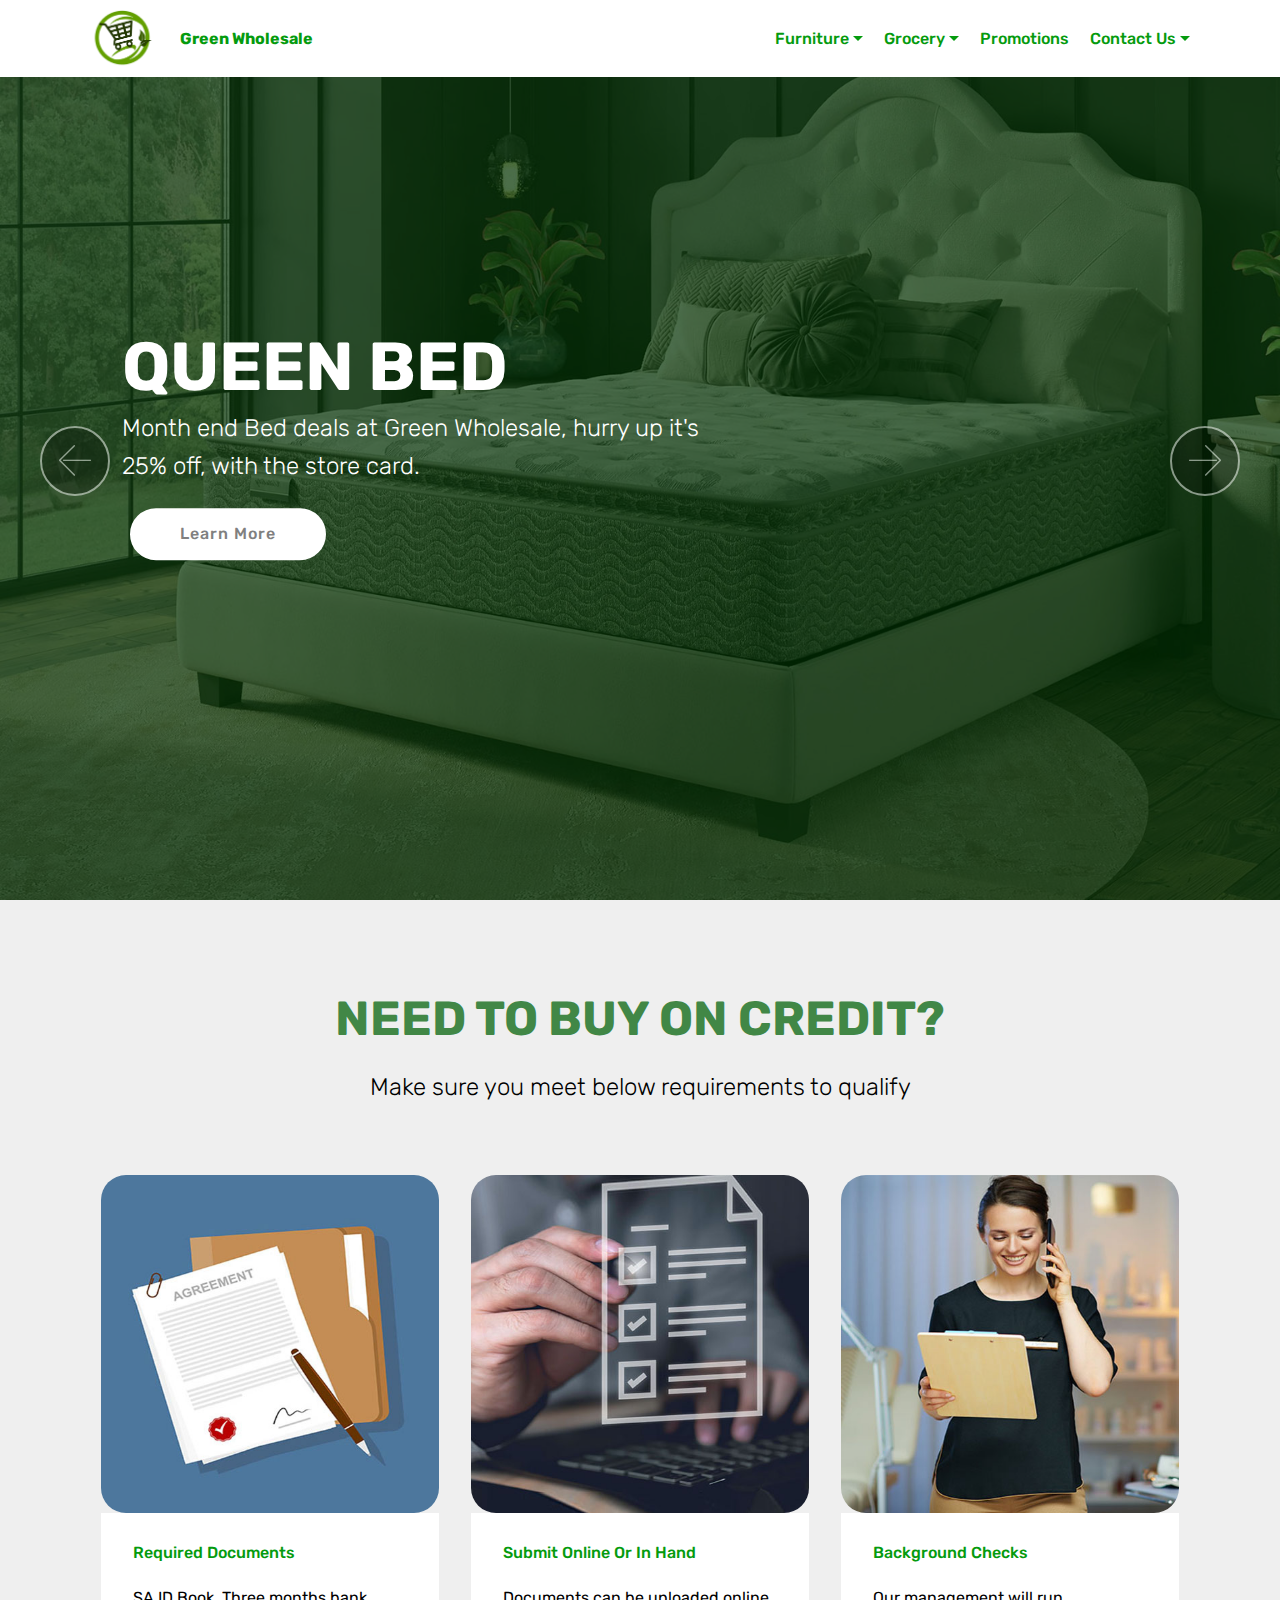
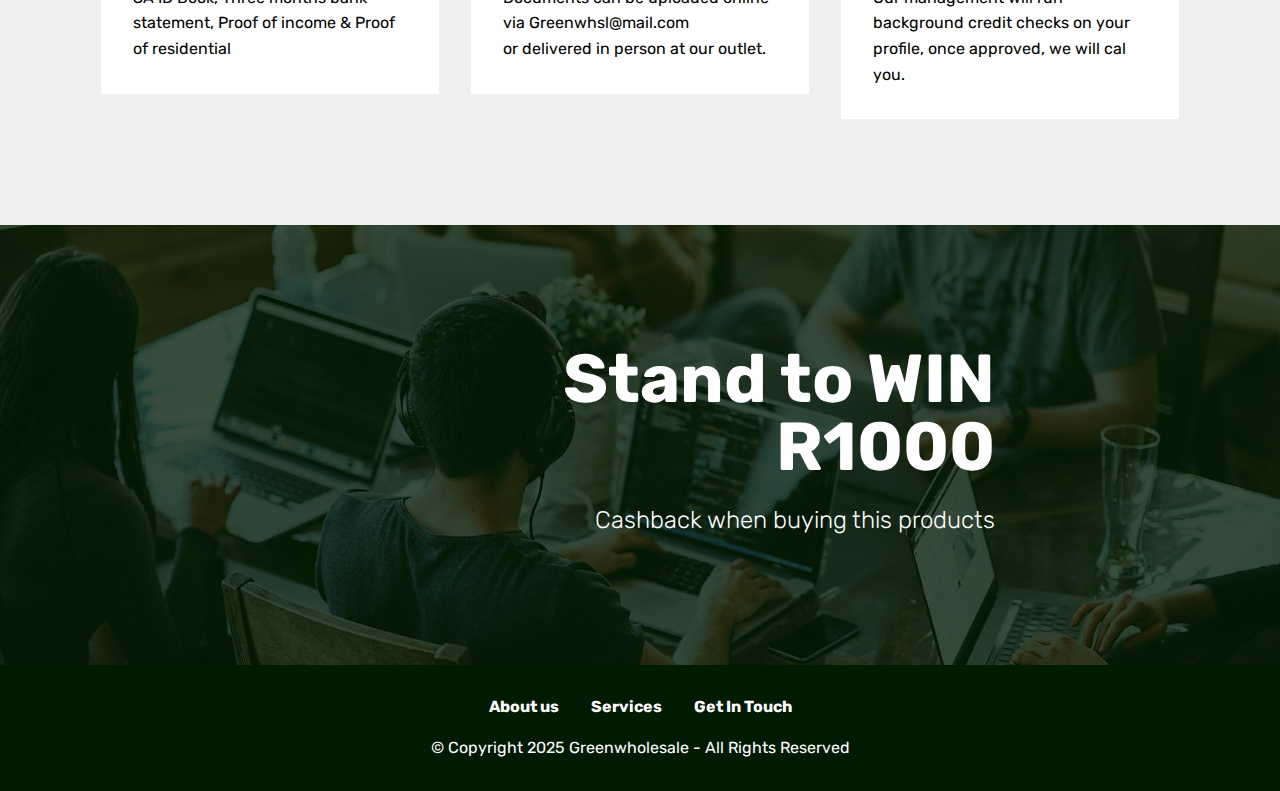
<file: index.html>
<!DOCTYPE html>
<html  >
<head>
  <!-- Site made with Mobirise Website Builder v4.12.4, https://mobirise.com -->
  <meta charset="UTF-8">
  <meta http-equiv="X-UA-Compatible" content="IE=edge">
  <meta name="generator" content="Mobirise v4.12.4, mobirise.com">
  <meta name="viewport" content="width=device-width, initial-scale=1, minimum-scale=1">
  <link rel="shortcut icon" href="assets/images/greenwholesale-logo.png" type="image/x-icon">
  <meta name="description" content="">
  
  
  <title>Home</title>
  <link rel="stylesheet" href="assets/web/assets/mobirise-icons/mobirise-icons.css">
  <link rel="stylesheet" href="assets/bootstrap/css/bootstrap.min.css">
  <link rel="stylesheet" href="assets/bootstrap/css/bootstrap-grid.min.css">
  <link rel="stylesheet" href="assets/bootstrap/css/bootstrap-reboot.min.css">
  <link rel="stylesheet" href="assets/socicon/css/styles.css">
  <link rel="stylesheet" href="assets/dropdown/css/style.css">
  <link rel="stylesheet" href="assets/tether/tether.min.css">
  <link rel="stylesheet" href="assets/theme/css/style.css">
  <link rel="preload" as="style" href="assets/mobirise/css/mbr-additional.css"><link rel="stylesheet" href="assets/mobirise/css/mbr-additional.css" type="text/css">
  
  
  
</head>
<body>
  <section class="menu cid-uklf0rlhlw" once="menu" id="menu2-0">

    

    <nav class="navbar navbar-expand beta-menu navbar-dropdown align-items-center navbar-fixed-top navbar-toggleable-sm">
        <button class="navbar-toggler navbar-toggler-right" type="button" data-toggle="collapse" data-target="#navbarSupportedContent" aria-controls="navbarSupportedContent" aria-expanded="false" aria-label="Toggle navigation">
            <div class="hamburger">
                <span></span>
                <span></span>
                <span></span>
                <span></span>
            </div>
        </button>
        <div class="menu-logo">
            <div class="navbar-brand">
                <span class="navbar-logo">
                    <a href="index.html">
                        <img src="assets/images/greenwholesale-logo.png" alt="Mobirise" title="" style="height: 3.8rem;">
                    </a>
                </span>
                <span class="navbar-caption-wrap"><a class="navbar-caption text-secondary display-4" href="index.html">
                        Green Wholesale</a></span>
            </div>
        </div>
        <div class="collapse navbar-collapse" id="navbarSupportedContent">
            <ul class="navbar-nav nav-dropdown nav-right" data-app-modern-menu="true"><li class="nav-item dropdown">
                    <a class="nav-link link text-secondary dropdown-toggle display-4" href="appliances.html" data-toggle="dropdown-submenu" aria-expanded="false" target="_blank">Furniture</a><div class="dropdown-menu"><a class="text-secondary dropdown-item display-4" href="categories/appliances.html">Appliances</a><a class="text-secondary dropdown-item display-4" href="categories/hometheatre.html" aria-expanded="false">Home Theatre</a><a class="text-secondary dropdown-item display-4" href="categories/bedroom.html" aria-expanded="false">Bedroom</a><a class="text-secondary dropdown-item display-4" href="categories/mobilecomputing.html" aria-expanded="false">Mobile Computing</a><a class="text-secondary dropdown-item display-4" href="categories/office.html" aria-expanded="false">Office &amp; Internet</a></div>
                </li><li class="nav-item dropdown"><a class="nav-link link text-secondary dropdown-toggle display-4" href="https://mobirise.co" data-toggle="dropdown-submenu" aria-expanded="false">Grocery</a><div class="dropdown-menu"><a class="text-secondary dropdown-item display-4" href="categories/cupboard.html">Cupboard</a><a class="text-secondary dropdown-item display-4" href="categories/cleaning.html" aria-expanded="false">Cleaning Detergents</a><a class="text-secondary dropdown-item display-4" href="categories/babies.html" aria-expanded="false">Babies</a><a class="text-secondary dropdown-item display-4" href="categories/snack.html" aria-expanded="false">Snack</a><a class="text-secondary dropdown-item display-4" href="categories/petfoods.html" aria-expanded="false">Pet Foods</a></div></li><li class="nav-item"><a class="nav-link link text-secondary display-4" href="categories/promotions.html">
                        Promotions</a></li>
                <li class="nav-item dropdown">
                    <a class="nav-link link text-secondary dropdown-toggle display-4" href="https://mobirise.co" data-toggle="dropdown-submenu" aria-expanded="false">
                        Contact Us</a><div class="dropdown-menu"><a class="text-secondary dropdown-item display-4" href="index.html">Facebook</a><a class="text-secondary dropdown-item display-4" href="https://wa.me/0658161388" aria-expanded="false">WhatsApp</a><a class="text-secondary dropdown-item display-4" href="tel:0658161388" aria-expanded="false">Call Us</a></div>
                </li></ul>
            
        </div>
    </nav>
</section>

<section class="engine"><a href="https://mobirise.info/i">site creation software</a></section><section class="carousel slide cid-uklhLMyBv3" data-interval="false" id="slider1-1">

    

    <div class="full-screen"><div class="mbr-slider slide carousel" data-keyboard="false" data-ride="carousel" data-interval="7000" data-pause="true"><div class="carousel-inner" role="listbox"><div class="carousel-item slider-fullscreen-image active" data-bg-video-slide="false" style="background-image: url(assets/images/104.jpg);"><div class="container container-slide"><div class="image_wrapper"><div class="mbr-overlay" style="opacity: 0.7; background-color: rgb(0, 49, 3);"></div><img src="assets/images/104.jpg" alt="" title=""><div class="carousel-caption justify-content-center"><div class="col-10 align-left"><h2 class="mbr-fonts-style display-1"><strong>QUEEN BED</strong></h2><p class="lead mbr-text mbr-fonts-style display-5">Month end Bed deals at Green Wholesale, hurry up it's&nbsp;<br>25% off, with the store card.</p><div class="mbr-section-btn" buttons="0"><a class="btn display-4 btn-white" href="promotions.html#top">Learn More</a> </div></div></div></div></div></div><div class="carousel-item slider-fullscreen-image" data-bg-video-slide="false" style="background-image: url(assets/images/background3.jpg);"><div class="container container-slide"><div class="image_wrapper"><div class="mbr-overlay" style="opacity: 0.7; background-color: rgb(0, 27, 2);"></div><img src="assets/images/background3.jpg" alt="" title=""><div class="carousel-caption justify-content-center"><div class="col-10 align-right"><h2 class="mbr-fonts-style display-1">IMAGE SLIDE</h2><p class="lead mbr-text mbr-fonts-style display-5">Choose from the large selection of latest pre-made blocks - jumbotrons, hero images, parallax scrolling, video backgrounds, hamburger menu, sticky header and more.</p><div class="mbr-section-btn" buttons="0"><a class="btn btn-info display-4" href="https://mobirise.com">FOR WINDOWS</a> <a class="btn  btn-white-outline display-4" href="https://mobirise.com">FOR MAC</a></div></div></div></div></div></div></div><a data-app-prevent-settings="" class="carousel-control carousel-control-prev" role="button" data-slide="prev" href="#slider1-1"><span aria-hidden="true" class="mbri-left mbr-iconfont"></span><span class="sr-only">Previous</span></a><a data-app-prevent-settings="" class="carousel-control carousel-control-next" role="button" data-slide="next" href="#slider1-1"><span aria-hidden="true" class="mbri-right mbr-iconfont"></span><span class="sr-only">Next</span></a></div></div>

</section>

<section class="features18 popup-btn-cards cid-uklsQFRyxl" id="features18-9">

    

    
    <div class="container">
        <h2 class="mbr-section-title pb-3 align-center mbr-fonts-style display-2"><strong>NEED TO BUY ON CREDIT?</strong></h2>
        <h3 class="mbr-section-subtitle display-5 align-center mbr-fonts-style mbr-light">Make sure you meet below requirements to qualify</h3>
        <div class="media-container-row pt-5 ">
            <div class="card p-3 col-12 col-md-6 col-lg-4">
                <div class="card-wrapper ">
                    <div class="card-img">
                        <div class="mbr-overlay"></div>
                        
                        <img src="assets/images/101-1.jpg" alt="Mobirise" title="">
                    </div>
                    <div class="card-box">
                        <h4 class="card-title mbr-fonts-style display-7">Required Documents</h4>
                        <p class="mbr-text mbr-fonts-style align-left display-7">
                            SA ID Book, Three months bank statement, Proof of income &amp; Proof of residential
                        </p>
                    </div>
                </div>
            </div>
            <div class="card p-3 col-12 col-md-6 col-lg-4">
                <div class="card-wrapper">
                    <div class="card-img">
                        <div class="mbr-overlay"></div>
                        
                        <img src="assets/images/102.jpg" alt="Mobirise" title="">
                    </div>
                    <div class="card-box">
                        <h4 class="card-title mbr-fonts-style display-7">Submit Online Or In Hand</h4>
                        <p class="mbr-text mbr-fonts-style display-7">Documents can be uploaded online via Greenwhsl@mail.com 
<br>or delivered in person at our outlet.</p>
                    </div>
                </div>
            </div>

            <div class="card p-3 col-12 col-md-6 col-lg-4">
                <div class="card-wrapper">
                    <div class="card-img">
                        <div class="mbr-overlay"></div>
                        
                        <img src="assets/images/103.jpg" alt="Mobirise" title="">
                    </div>
                    <div class="card-box">
                        <h4 class="card-title mbr-fonts-style display-7">Background Checks</h4>
                        <p class="mbr-text mbr-fonts-style display-7">
                            Our management will run background credit checks on your profile, once approved, we will cal you.
                        </p>
                    </div>
                </div>
            </div>

            
        </div>
    </div>
</section>

<section class="mbr-section content5 cid-uklnhWdJpq" id="content5-3">

    

    <div class="mbr-overlay" style="opacity: 0.7; background-color: rgb(0, 27, 2);">
    </div>

    <div class="container">
        <div class="media-container-row">
            <div class="title col-12 col-md-8">
                <h2 class="align-center mbr-bold mbr-white pb-3 mbr-fonts-style display-1">Stand to WIN<br>R1000</h2>
                <h3 class="mbr-section-subtitle align-center mbr-light mbr-white pb-3 mbr-fonts-style display-5">Cashback when buying this products</h3>
                
                
            </div>
        </div>
    </div>
</section>

<section once="footers" class="cid-uklwL8k2Ii" id="footer7-a">

    

    

    <div class="container">
        <div class="media-container-row align-center mbr-white">
            <div class="row row-links">
                <ul class="foot-menu">
                    
                    
                    
                    
                    
                <li class="foot-menu-item mbr-fonts-style display-7">
                        <a class="mbr-bold text-white" href="index.html">About us</a>
                    </li><li class="foot-menu-item mbr-fonts-style display-7">
                        <a class="mbr-bold text-white" href="index.html">Services</a>
                    </li><li class="foot-menu-item mbr-fonts-style display-7">
                        <a class="mbr-bold text-white" href="index.html">Get In Touch</a>
                    </li></ul>
            </div>
            
            <div class="row row-copirayt">
                <p class="mbr-text mb-0 mbr-fonts-style mbr-white align-center display-7">
                    © Copyright 2025 Greenwholesale - All Rights Reserved
                </p>
            </div>
        </div>
    </div>
</section>


  <script src="assets/web/assets/jquery/jquery.min.js"></script>
  <script src="assets/popper/popper.min.js"></script>
  <script src="assets/bootstrap/js/bootstrap.min.js"></script>
  <script src="assets/smoothscroll/smooth-scroll.js"></script>
  <script src="assets/dropdown/js/nav-dropdown.js"></script>
  <script src="assets/dropdown/js/navbar-dropdown.js"></script>
  <script src="assets/tether/tether.min.js"></script>
  <script src="assets/ytplayer/jquery.mb.ytplayer.min.js"></script>
  <script src="assets/vimeoplayer/jquery.mb.vimeo_player.js"></script>
  <script src="assets/mbr-popup-btns/mbr-popup-btns.js"></script>
  <script src="assets/bootstrapcarouselswipe/bootstrap-carousel-swipe.js"></script>
  <script src="assets/touchswipe/jquery.touch-swipe.min.js"></script>
  <script src="assets/theme/js/script.js"></script>
  <script src="assets/slidervideo/script.js"></script>
  
  
</body>
</html>
</file>
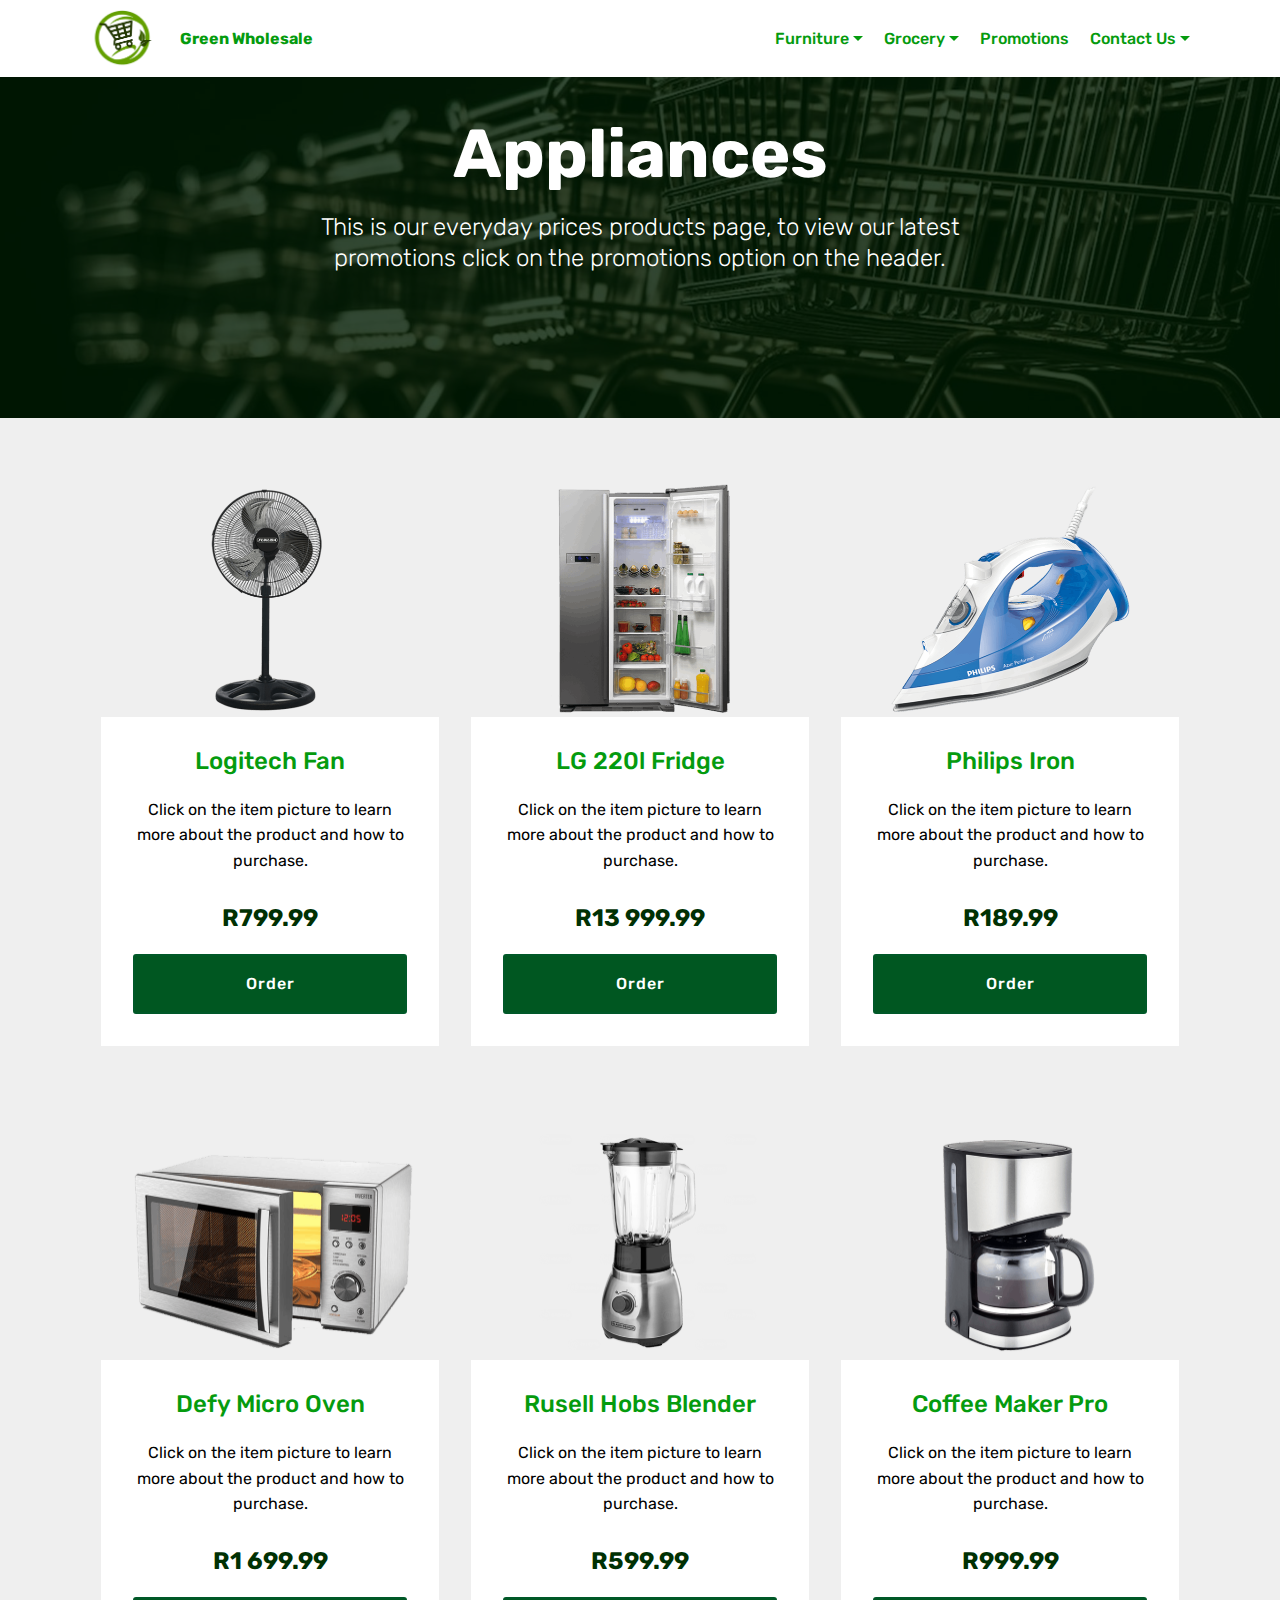
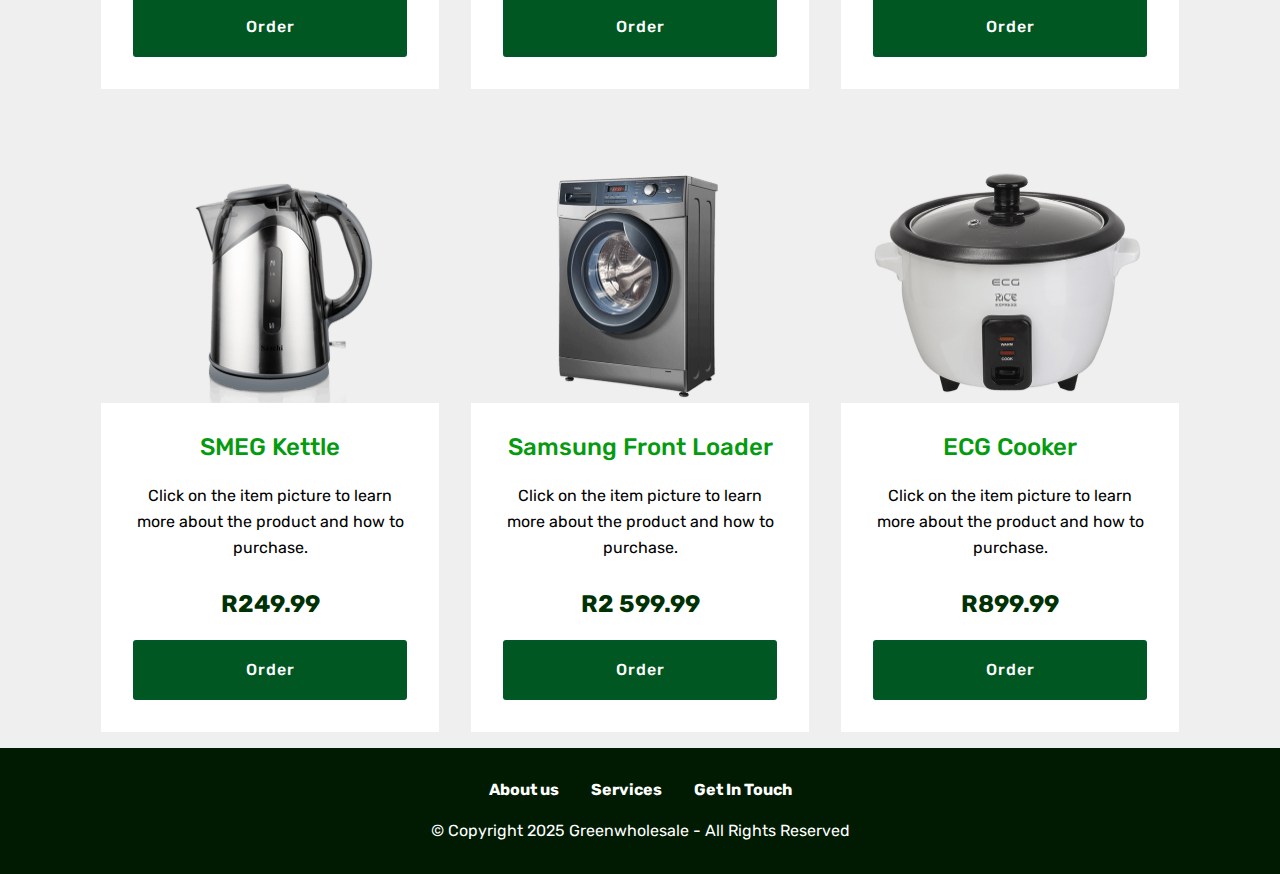
<file: categories/appliances.html>
<!DOCTYPE html>
<html  >
<head>
  <!-- Site made with Mobirise Website Builder v4.12.4, https://mobirise.com -->
  <meta charset="UTF-8">
  <meta http-equiv="X-UA-Compatible" content="IE=edge">
  <meta name="generator" content="Mobirise v4.12.4, mobirise.com">
  <meta name="viewport" content="width=device-width, initial-scale=1, minimum-scale=1">
  <link rel="shortcut icon" href="assets/images/greenwholesale-logo.png" type="image/x-icon">
  <meta name="description" content="Web Builder Description">
  
  
  <title>Appliances</title>
  <link rel="stylesheet" href="assets/web/assets/mobirise-icons/mobirise-icons.css">
  <link rel="stylesheet" href="assets/bootstrap/css/bootstrap.min.css">
  <link rel="stylesheet" href="assets/bootstrap/css/bootstrap-grid.min.css">
  <link rel="stylesheet" href="assets/bootstrap/css/bootstrap-reboot.min.css">
  <link rel="stylesheet" href="assets/socicon/css/styles.css">
  <link rel="stylesheet" href="assets/tether/tether.min.css">
  <link rel="stylesheet" href="assets/dropdown/css/style.css">
  <link rel="stylesheet" href="assets/theme/css/style.css">
  <link rel="preload" as="style" href="assets/mobirise/css/mbr-additional.css"><link rel="stylesheet" href="assets/mobirise/css/mbr-additional.css" type="text/css">
  
</head>
<body>
  <section class="menu cid-uklf0rlhlw" once="menu" id="menu2-5">

    

    <nav class="navbar navbar-expand beta-menu navbar-dropdown align-items-center navbar-fixed-top navbar-toggleable-sm">
        <button class="navbar-toggler navbar-toggler-right" type="button" data-toggle="collapse" data-target="#navbarSupportedContent" aria-controls="navbarSupportedContent" aria-expanded="false" aria-label="Toggle navigation">
            <div class="hamburger">
                <span></span>
                <span></span>
                <span></span>
                <span></span>
            </div>
        </button>
        <div class="menu-logo">
            <div class="navbar-brand">
                <span class="navbar-logo">
                    <a href="appliances.html">
                        <img src="assets/images/greenwholesale-logo.png" alt="Mobirise" title="" style="height: 3.8rem;">
                    </a>
                </span>
                <span class="navbar-caption-wrap"><a class="navbar-caption text-secondary display-4" href="appliances.html">
                        Green Wholesale</a></span>
            </div>
        </div>
        <div class="collapse navbar-collapse" id="navbarSupportedContent">
            <ul class="navbar-nav nav-dropdown nav-right" data-app-modern-menu="true"><li class="nav-item dropdown">
                    <a class="nav-link link text-secondary dropdown-toggle display-4" href="appliances.html" data-toggle="dropdown-submenu" aria-expanded="false" target="_blank">Furniture</a><div class="dropdown-menu"><a class="text-secondary dropdown-item display-4" href="appliances.html">Appliances</a><a class="text-secondary dropdown-item display-4" href="hometheatre.html" aria-expanded="false">Home Theatre</a><a class="text-secondary dropdown-item display-4" href="bedroom.html" aria-expanded="false">Bedroom</a><a class="text-secondary dropdown-item display-4" href="mobilecomputing.html" aria-expanded="false">Mobile Computing</a><a class="text-secondary dropdown-item display-4" href="office.html" aria-expanded="false">Office &amp; Internet</a></div>
                </li><li class="nav-item dropdown"><a class="nav-link link text-secondary dropdown-toggle display-4" href="appliances.html" data-toggle="dropdown-submenu" aria-expanded="false">Grocery</a><div class="dropdown-menu"><a class="text-secondary dropdown-item display-4" href="cupboard.html">Cupboard</a><a class="text-secondary dropdown-item display-4" href="cleaning.html" aria-expanded="false">Cleaning Detergents</a><a class="text-secondary dropdown-item display-4" href="babies.html" aria-expanded="false">Babies</a><a class="text-secondary dropdown-item display-4" href="snack.html" aria-expanded="false">Snack</a><a class="text-secondary dropdown-item display-4" href="petfoods.html" aria-expanded="false">Pet Foods</a></div></li><li class="nav-item"><a class="nav-link link text-secondary display-4" href="promotions.html">
                        Promotions</a></li>
                <li class="nav-item dropdown">
                    <a class="nav-link link text-secondary dropdown-toggle display-4" href="https://mobirise.co" data-toggle="dropdown-submenu" aria-expanded="false">
                        Contact Us</a><div class="dropdown-menu"><a class="text-secondary dropdown-item display-4" href="index.html">Facebook</a><a class="text-secondary dropdown-item display-4" href="https://wa.me/0658161388" aria-expanded="false">WhatsApp</a><a class="text-secondary dropdown-item display-4" href="tel:0658161388" aria-expanded="false">Call Us</a></div>
                </li></ul>
            
        </div>
    </nav>
</section>

<section class="engine"><a href="https://mobirise.info/j">website templates</a></section><section class="mbr-section content5 cid-uko0BEYWj0" id="content5-n">

    

    <div class="mbr-overlay" style="opacity: 0.8; background-color: rgb(0, 27, 2);">
    </div>

    <div class="container">
        <div class="media-container-row">
            <div class="title col-12 col-md-8">
                <h2 class="align-center mbr-bold mbr-white pb-3 mbr-fonts-style display-1">
                    Appliances
                </h2>
                <h3 class="mbr-section-subtitle align-center mbr-light mbr-white pb-3 mbr-fonts-style display-5">This is our everyday prices products page, to view our latest promotions click on the promotions option on the header.</h3>
                
                
            </div>
        </div>
    </div>
</section>

<section class="features18 popup-btn-cards cid-ukyCRJWwQQ" id="features18-3g">

    

    
    <div class="container">
        
        
        <div class="media-container-row pt-5 ">
            <div class="card p-3 col-12 col-md-6 col-lg-4">
                <div class="card-wrapper ">
                    <div class="card-img">
                        <div class="mbr-overlay"></div>
                        <img src="assets/images/1-676x469.png" alt="Mobirise" title="">
                    </div>
                    <div class="card-box">
                        <h4 class="card-title mbr-fonts-style display-5">Logitech Fan</h4>
                        <p class="mbr-text mbr-fonts-style align-left display-7">
                            Click on the item picture to learn more about the product and how to purchase. <h4><strong>R799.99</strong></h4>
                        </p>
						<a class="btn btn-primary" href="https://wa.me/0658161388?text=Logitech Fan R799.99" rel"noindex, nofollow" 
							target="_blank" class="btn btn-primary" role="botton">Order</a>
                    </div>
                </div>
            </div>
            <div class="card p-3 col-12 col-md-6 col-lg-4">
                <div class="card-wrapper">
                    <div class="card-img">
                        <div class="mbr-overlay"></div>
                        
                        <img src="assets/images/2-676x469.png" alt="Mobirise" title="">
                    </div>
                    <div class="card-box">
                        <h4 class="card-title mbr-fonts-style display-5">LG 220l Fridge</h4>
                        <p class="mbr-text mbr-fonts-style display-7">Click on the item picture to learn more about the product and how to purchase. 
						<h4><strong>R13 999.99</strong></h4>
						</p>
						<a class="btn btn-primary" href="https://wa.me/0658161388?text=LG 220l Fridge R13 999.99" rel"noindex, nofollow" 
							target="_blank" class="btn btn-primary" role="botton">Order</a>
                    </div>
                </div>
            </div>

            <div class="card p-3 col-12 col-md-6 col-lg-4">
                <div class="card-wrapper">
                    <div class="card-img">
                        <div class="mbr-overlay"></div>
                        
                        <img src="assets/images/3-676x469.png" alt="Mobirise" title="">
                    </div>
                    <div class="card-box">
                        <h4 class="card-title mbr-fonts-style display-5">Philips Iron</h4>
                        <p class="mbr-text mbr-fonts-style display-7">
                            Click on the item picture to learn more about the product and how to purchase. 
							<h4><strong>R189.99</strong></h4>
                        </p>
                        <a class="btn btn-primary" href="https://wa.me/0658161388?text=Philips Iron R189.99" rel"noindex, nofollow" 
							target="_blank" class="btn btn-primary" role="botton">Order</a>
                    </div>
                </div>
            </div>

            
        </div>
    </div>
</section>

<section class="features18 popup-btn-cards cid-ukyCSayihN" id="features18-3h">

    

    
    <div class="container">
        
        
        <div class="media-container-row pt-5 ">
            <div class="card p-3 col-12 col-md-6 col-lg-4">
                <div class="card-wrapper ">
                    <div class="card-img">
                        <div class="mbr-overlay"></div>
                        
                        <img src="assets/images/4-676x469.png" alt="Mobirise" title="">
                    </div>
                    <div class="card-box">
                        <h4 class="card-title mbr-fonts-style display-5">Defy Micro Oven</h4>
                        <p class="mbr-text mbr-fonts-style align-left display-7">
                            Click on the item picture to learn more about the product and how to purchase. 
							<h4><strong>R1 699.99</strong></h4>
                        </p>
                        <a class="btn btn-primary" href="https://wa.me/0658161388?text=Defy Micro Oven R1 699.99" rel"noindex, nofollow" 
							target="_blank" class="btn btn-primary" role="botton">Order</a>
                    </div>
                </div>
            </div>
            <div class="card p-3 col-12 col-md-6 col-lg-4">
                <div class="card-wrapper">
                    <div class="card-img">
                        <div class="mbr-overlay"></div>
                        
                        <img src="assets/images/5-676x469.png" alt="Mobirise" title="">
                    </div>
                    <div class="card-box">
                        <h4 class="card-title mbr-fonts-style display-5">Rusell Hobs Blender</h4>
                        <p class="mbr-text mbr-fonts-style display-7">Click on the item picture to learn more about the product and how to purchase. 
                        <h4><strong>R599.99</strong></h4>
                    </p>
                    <a class="btn btn-primary" href="https://wa.me/0658161388?text=Rusell Hobs Blender R599.99" rel"noindex, nofollow" 
							target="_blank" class="btn btn-primary" role="botton">Order</a>
                    </div>
                </div>
            </div>

            <div class="card p-3 col-12 col-md-6 col-lg-4">
                <div class="card-wrapper">
                    <div class="card-img">
                        <div class="mbr-overlay"></div>
                        
                        <img src="assets/images/6-676x469.png" alt="Mobirise" title="">
                    </div>
                    <div class="card-box">
                        <h4 class="card-title mbr-fonts-style display-5">Coffee Maker Pro</h4>
                        <p class="mbr-text mbr-fonts-style display-7">
                            Click on the item picture to learn more about the product and how to purchase. 
							<h4><strong>R999.99</strong></h4>
                        </p>
                        <a class="btn btn-primary" href="https://wa.me/0658161388?text=Coffee Maker Pro R999.99" rel"noindex, nofollow" 
							target="_blank" class="btn btn-primary" role="botton">Order</a>
                    </div>
                </div>
            </div>

            
        </div>
    </div>
</section>

<section class="features18 popup-btn-cards cid-ukyCR9tPLQ" id="features18-3f">

    

    
    <div class="container">
        
        
        <div class="media-container-row pt-5 ">
            <div class="card p-3 col-12 col-md-6 col-lg-4">
                <div class="card-wrapper ">
                    <div class="card-img">
                        <div class="mbr-overlay"></div>
                        
                        <img src="assets/images/7-676x469.png" alt="Mobirise" title="">
                    </div>
                    <div class="card-box">
                        <h4 class="card-title mbr-fonts-style display-5">SMEG Kettle</h4>
                        <p class="mbr-text mbr-fonts-style align-left display-7">
                            Click on the item picture to learn more about the product and how to purchase. 
							<h4><strong>R249.99</strong></h4>
                        </p>
                        <a class="btn btn-primary" href="https://wa.me/0658161388?text=SMEG Kettle R249.99" rel"noindex, nofollow" 
							target="_blank" class="btn btn-primary" role="botton">Order</a>
                    </div>
                </div>
            </div>
            <div class="card p-3 col-12 col-md-6 col-lg-4">
                <div class="card-wrapper">
                    <div class="card-img">
                        <div class="mbr-overlay"></div>
                        
                        <img src="assets/images/8-676x469.png" alt="Mobirise" title="">
                    </div>
                    <div class="card-box">
                        <h4 class="card-title mbr-fonts-style display-5">Samsung Front Loader</h4>
                        <p class="mbr-text mbr-fonts-style display-7">Click on the item picture to learn more about the product and how to purchase. 
                        <h4><strong>R2 599.99</strong></h4>
                    </p>
                    <a class="btn btn-primary" href="https://wa.me/0658161388?text=Samsung Front Loader R2 599.99" rel"noindex, nofollow" 
							target="_blank" class="btn btn-primary" role="botton">Order</a>
                    </div>
                </div>
            </div>

            <div class="card p-3 col-12 col-md-6 col-lg-4">
                <div class="card-wrapper">
                    <div class="card-img">
                        <div class="mbr-overlay"></div>
                        
                        <img src="assets/images/9-676x469.png" alt="Mobirise" title="">
                    </div>
                    <div class="card-box">
                        <h4 class="card-title mbr-fonts-style display-5">ECG Cooker</h4>
                        <p class="mbr-text mbr-fonts-style display-7">
                            Click on the item picture to learn more about the product and how to purchase. 
							<h4><strong>R899.99</strong></h4>
                        </p>
                        <a class="btn btn-primary" href="https://wa.me/0658161388?text=ECG Cooker R899.99" rel"noindex, nofollow" 
							target="_blank" class="btn btn-primary" role="botton">Order</a>
                    </div>
                </div>
            </div>

            
        </div>
    </div>
</section>

<section once="footers" class="cid-uklwL8k2Ii" id="footer7-a">

    

    

    <div class="container">
        <div class="media-container-row align-center mbr-white">
            <div class="row row-links">
                <ul class="foot-menu">
                    
                    
                    
                    
                    
                <li class="foot-menu-item mbr-fonts-style display-7">
                        <a class="mbr-bold text-white" href="index.html">About us</a>
                    </li><li class="foot-menu-item mbr-fonts-style display-7">
                        <a class="mbr-bold text-white" href="index.html">Services</a>
                    </li><li class="foot-menu-item mbr-fonts-style display-7">
                        <a class="mbr-bold text-white" href="index.html">Get In Touch</a>
                    </li></ul>
            </div>
            
            <div class="row row-copirayt">
                <p class="mbr-text mb-0 mbr-fonts-style mbr-white align-center display-7">
                    © Copyright 2025 Greenwholesale - All Rights Reserved
                </p>
            </div>
        </div>
    </div>
</section>


  <script src="assets/web/assets/jquery/jquery.min.js"></script>
  <script src="assets/popper/popper.min.js"></script>
  <script src="assets/bootstrap/js/bootstrap.min.js"></script>
  <script src="assets/tether/tether.min.js"></script>
  <script src="assets/dropdown/js/nav-dropdown.js"></script>
  <script src="assets/dropdown/js/navbar-dropdown.js"></script>
  <script src="assets/touchswipe/jquery.touch-swipe.min.js"></script>
  <script src="assets/mbr-popup-btns/mbr-popup-btns.js"></script>
  <script src="assets/smoothscroll/smooth-scroll.js"></script>
  <script src="assets/theme/js/script.js"></script>
  
  
</body>
</html>
</file>
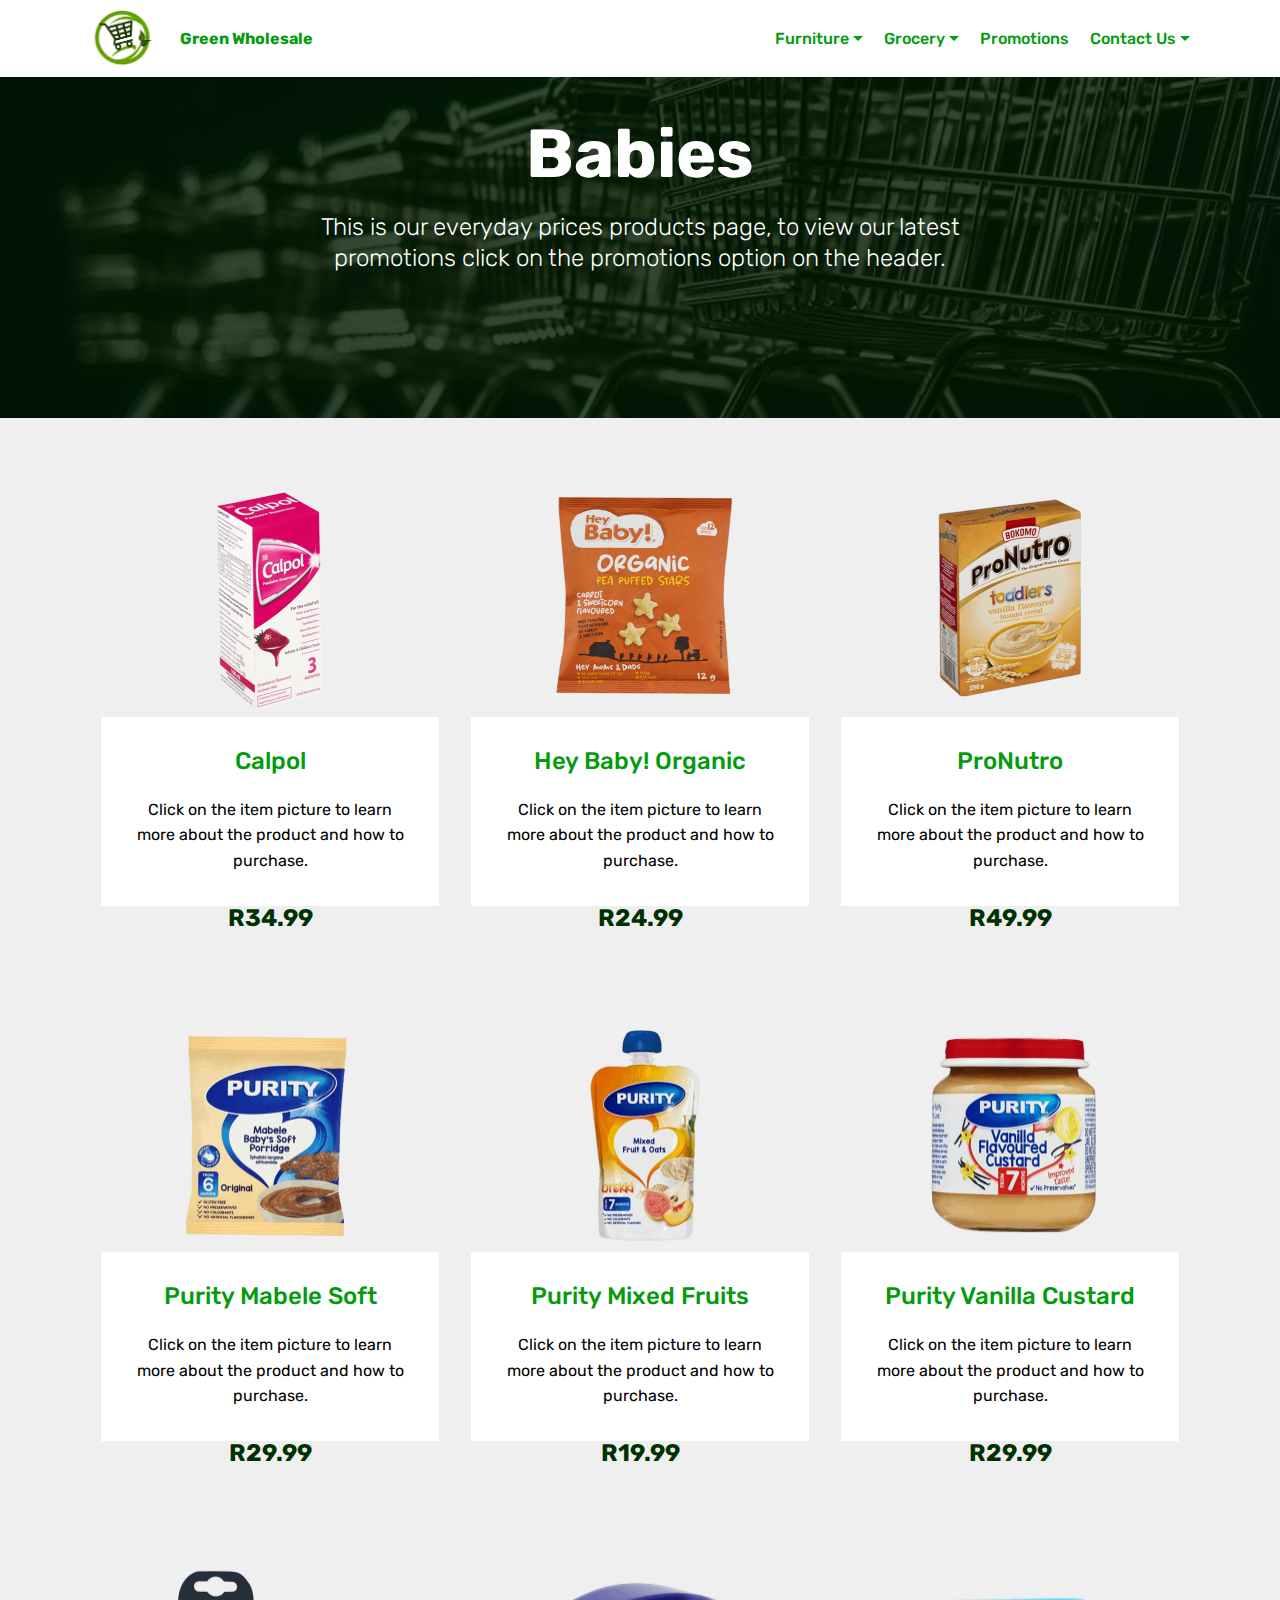
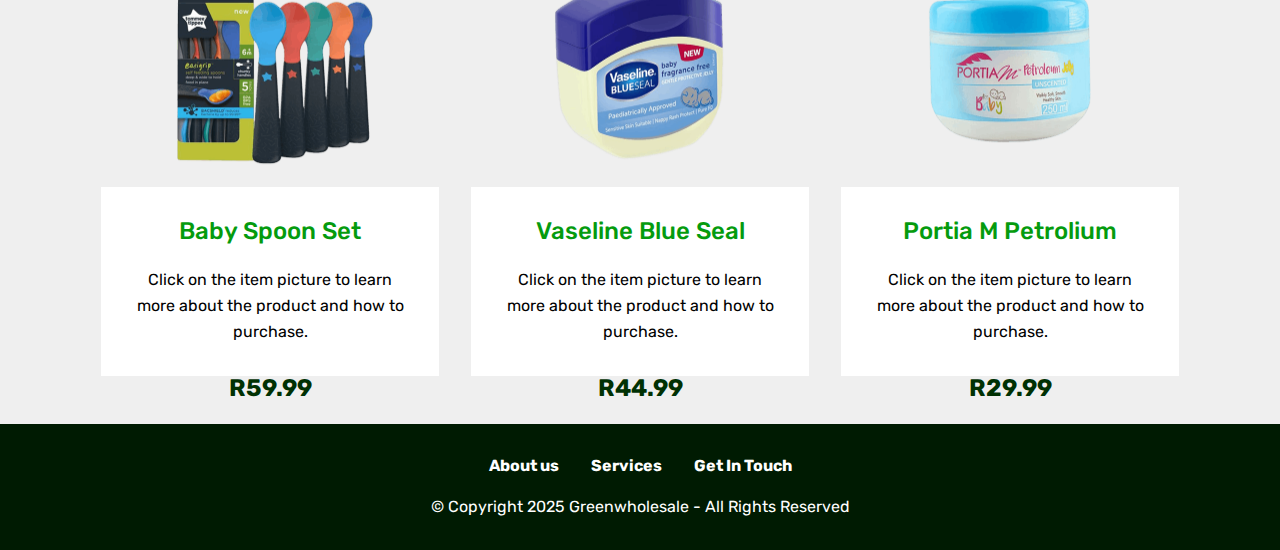
<file: categories/babies.html>
<!DOCTYPE html>
<html  >
<head>
  <!-- Site made with Mobirise Website Builder v4.12.4, https://mobirise.com -->
  <meta charset="UTF-8">
  <meta http-equiv="X-UA-Compatible" content="IE=edge">
  <meta name="generator" content="Mobirise v4.12.4, mobirise.com">
  <meta name="viewport" content="width=device-width, initial-scale=1, minimum-scale=1">
  <link rel="shortcut icon" href="assets/images/greenwholesale-logo.png" type="image/x-icon">
  <meta name="description" content="Site Creator Description">
  
  
  <title>Babies</title>
  <link rel="stylesheet" href="assets/web/assets/mobirise-icons/mobirise-icons.css">
  <link rel="stylesheet" href="assets/bootstrap/css/bootstrap.min.css">
  <link rel="stylesheet" href="assets/bootstrap/css/bootstrap-grid.min.css">
  <link rel="stylesheet" href="assets/bootstrap/css/bootstrap-reboot.min.css">
  <link rel="stylesheet" href="assets/socicon/css/styles.css">
  <link rel="stylesheet" href="assets/tether/tether.min.css">
  <link rel="stylesheet" href="assets/dropdown/css/style.css">
  <link rel="stylesheet" href="assets/theme/css/style.css">
  <link rel="preload" as="style" href="assets/mobirise/css/mbr-additional.css"><link rel="stylesheet" href="assets/mobirise/css/mbr-additional.css" type="text/css">
  
  
  
</head>
<body>
  <section class="menu cid-uklf0rlhlw" once="menu" id="menu2-1l">

    

    <nav class="navbar navbar-expand beta-menu navbar-dropdown align-items-center navbar-fixed-top navbar-toggleable-sm">
        <button class="navbar-toggler navbar-toggler-right" type="button" data-toggle="collapse" data-target="#navbarSupportedContent" aria-controls="navbarSupportedContent" aria-expanded="false" aria-label="Toggle navigation">
            <div class="hamburger">
                <span></span>
                <span></span>
                <span></span>
                <span></span>
            </div>
        </button>
        <div class="menu-logo">
            <div class="navbar-brand">
                <span class="navbar-logo">
                    <a href="index.html">
                        <img src="assets/images/greenwholesale-logo.png" alt="Mobirise" title="" style="height: 3.8rem;">
                    </a>
                </span>
                <span class="navbar-caption-wrap"><a class="navbar-caption text-secondary display-4" href="index.html">
                        Green Wholesale</a></span>
            </div>
        </div>
        <div class="collapse navbar-collapse" id="navbarSupportedContent">
            <ul class="navbar-nav nav-dropdown nav-right" data-app-modern-menu="true"><li class="nav-item dropdown">
                    <a class="nav-link link text-secondary dropdown-toggle display-4" href="appliances.html" data-toggle="dropdown-submenu" aria-expanded="false" target="_blank">Furniture</a><div class="dropdown-menu"><a class="text-secondary dropdown-item display-4" href="appliances.html">Appliances</a><a class="text-secondary dropdown-item display-4" href="hometheatre.html" aria-expanded="false">Home Theatre</a><a class="text-secondary dropdown-item display-4" href="bedroom.html" aria-expanded="false">Bedroom</a><a class="text-secondary dropdown-item display-4" href="mobilecomputing.html" aria-expanded="false">Mobile Computing</a><a class="text-secondary dropdown-item display-4" href="office.html" aria-expanded="false">Office &amp; Internet</a></div>
                </li><li class="nav-item dropdown"><a class="nav-link link text-secondary dropdown-toggle display-4" href="https://mobirise.co" data-toggle="dropdown-submenu" aria-expanded="false">Grocery</a><div class="dropdown-menu"><a class="text-secondary dropdown-item display-4" href="cupboard.html">Cupboard</a><a class="text-secondary dropdown-item display-4" href="cleaning.html" aria-expanded="false">Cleaning Detergents</a><a class="text-secondary dropdown-item display-4" href="babies.html" aria-expanded="false">Babies</a><a class="text-secondary dropdown-item display-4" href="snack.html" aria-expanded="false">Snack</a><a class="text-secondary dropdown-item display-4" href="petfoods.html" aria-expanded="false">Pet Foods</a></div></li><li class="nav-item"><a class="nav-link link text-secondary display-4" href="promotions.html">
                        Promotions</a></li>
                <li class="nav-item dropdown">
                    <a class="nav-link link text-secondary dropdown-toggle display-4" href="https://mobirise.co" data-toggle="dropdown-submenu" aria-expanded="false">
                        Contact Us</a><div class="dropdown-menu"><a class="text-secondary dropdown-item display-4" href="index.html">Facebook</a><a class="text-secondary dropdown-item display-4" href="https://wa.me/0658161388" aria-expanded="false">WhatsApp</a><a class="text-secondary dropdown-item display-4" href="tel:0658161388" aria-expanded="false">Call Us</a></div>
                </li></ul>
            
        </div>
    </nav>
</section>

<section class="engine"><a href="https://mobirise.info/v">free html templates</a></section><section class="mbr-section content5 cid-uky3Yuaqse" id="content5-27">

    

    <div class="mbr-overlay" style="opacity: 0.8; background-color: rgb(0, 27, 2);">
    </div>

    <div class="container">
        <div class="media-container-row">
            <div class="title col-12 col-md-8">
                <h2 class="align-center mbr-bold mbr-white pb-3 mbr-fonts-style display-1">
                    Babies</h2>
                <h3 class="mbr-section-subtitle align-center mbr-light mbr-white pb-3 mbr-fonts-style display-5">This is our everyday prices products page, to view our latest promotions click on the promotions option on the header.</h3>
                
                
            </div>
        </div>
    </div>
</section>

<section class="features18 popup-btn-cards cid-ukyrEtEFal" id="features18-2w">

    

    
    <div class="container">
        
        
        <div class="media-container-row pt-5 ">
            <div class="card p-3 col-12 col-md-6 col-lg-4">
                <div class="card-wrapper ">
                    <div class="card-img">
                        <div class="mbr-overlay"></div>
                        <div class="mbr-section-btn text-center"><a href="productview.html" class="btn btn-secondary-outline display-4">View</a></div>
                        <img src="assets/images/51-676x469.png" alt="Mobirise" title="">
                    </div>
                    <div class="card-box">
                        <h4 class="card-title mbr-fonts-style display-5">Calpol</h4>
                        <p class="mbr-text mbr-fonts-style align-left display-7">
                            Click on the item picture to learn more about the product and how to purchase.
                        </p>
                    </div><h4><strong>R34.99</strong></h4>
                </div>
            </div>
            <div class="card p-3 col-12 col-md-6 col-lg-4">
                <div class="card-wrapper">
                    <div class="card-img">
                        <div class="mbr-overlay"></div>
                        <div class="mbr-section-btn text-center"><a href="productview.html" class="btn btn-secondary-outline display-4">View</a></div>
                        <img src="assets/images/52-676x469.png" alt="Mobirise" title="">
                    </div>
                    <div class="card-box">
                        <h4 class="card-title mbr-fonts-style display-5">Hey Baby! Organic</h4>
                        <p class="mbr-text mbr-fonts-style display-7">Click on the item picture to learn more about the product and how to purchase.</p>
                    </div><h4><strong>R24.99</strong></h4>
                </div>
            </div>

            <div class="card p-3 col-12 col-md-6 col-lg-4">
                <div class="card-wrapper">
                    <div class="card-img">
                        <div class="mbr-overlay"></div>
                        <div class="mbr-section-btn text-center"><a href="productview.html" class="btn btn-secondary-outline display-4">View</a></div>
                        <img src="assets/images/53-676x469.png" alt="Mobirise" title="">
                    </div>
                    <div class="card-box">
                        <h4 class="card-title mbr-fonts-style display-5">ProNutro</h4>
                        <p class="mbr-text mbr-fonts-style display-7">
                            Click on the item picture to learn more about the product and how to purchase.
                        </p>
                    </div><h4><strong>R49.99</strong></h4>
                </div>
            </div>

            
        </div>
    </div>
</section>

<section class="features18 popup-btn-cards cid-ukyrESGcYy" id="features18-2x">

    

    
    <div class="container">
        
        
        <div class="media-container-row pt-5 ">
            <div class="card p-3 col-12 col-md-6 col-lg-4">
                <div class="card-wrapper ">
                    <div class="card-img">
                        <div class="mbr-overlay"></div>
                        <div class="mbr-section-btn text-center"><a href="productview.html" class="btn btn-secondary-outline display-4">View</a></div>
                        <img src="assets/images/54-676x469.png" alt="Mobirise" title="">
                    </div>
                    <div class="card-box">
                        <h4 class="card-title mbr-fonts-style display-5">Purity Mabele Soft</h4>
                        <p class="mbr-text mbr-fonts-style align-left display-7">
                            Click on the item picture to learn more about the product and how to purchase.
                        </p>
                    </div><h4><strong>R29.99</strong></h4>
                </div>
            </div>
            <div class="card p-3 col-12 col-md-6 col-lg-4">
                <div class="card-wrapper">
                    <div class="card-img">
                        <div class="mbr-overlay"></div>
                        <div class="mbr-section-btn text-center"><a href="productview.html" class="btn btn-secondary-outline display-4">View</a></div>
                        <img src="assets/images/55-676x469.png" alt="Mobirise" title="">
                    </div>
                    <div class="card-box">
                        <h4 class="card-title mbr-fonts-style display-5">Purity Mixed Fruits</h4>
                        <p class="mbr-text mbr-fonts-style display-7">Click on the item picture to learn more about the product and how to purchase.</p>
                    </div><h4><strong>R19.99</strong></h4>
                </div>
            </div>

            <div class="card p-3 col-12 col-md-6 col-lg-4">
                <div class="card-wrapper">
                    <div class="card-img">
                        <div class="mbr-overlay"></div>
                        <div class="mbr-section-btn text-center"><a href="productview.html" class="btn btn-secondary-outline display-4">View</a></div>
                        <img src="assets/images/56-676x469.png" alt="Mobirise" title="">
                    </div>
                    <div class="card-box">
                        <h4 class="card-title mbr-fonts-style display-5">Purity Vanilla Custard</h4>
                        <p class="mbr-text mbr-fonts-style display-7">
                            Click on the item picture to learn more about the product and how to purchase.
                        </p>
                    </div><h4><strong>R29.99</strong></h4>
                </div>
            </div>

            
        </div>
    </div>
</section>

<section class="features18 popup-btn-cards cid-ukyrDT3gmv" id="features18-2v">

    

    
    <div class="container">
        
        
        <div class="media-container-row pt-5 ">
            <div class="card p-3 col-12 col-md-6 col-lg-4">
                <div class="card-wrapper ">
                    <div class="card-img">
                        <div class="mbr-overlay"></div>
                        <div class="mbr-section-btn text-center"><a href="productview.html" class="btn btn-secondary-outline display-4">View</a></div>
                        <img src="assets/images/57-676x469.png" alt="Mobirise" title="">
                    </div>
                    <div class="card-box">
                        <h4 class="card-title mbr-fonts-style display-5">Baby Spoon Set</h4>
                        <p class="mbr-text mbr-fonts-style align-left display-7">
                            Click on the item picture to learn more about the product and how to purchase.
                        </p>
                    </div><h4><strong>R59.99</strong></h4>
                </div>
            </div>
            <div class="card p-3 col-12 col-md-6 col-lg-4">
                <div class="card-wrapper">
                    <div class="card-img">
                        <div class="mbr-overlay"></div>
                        <div class="mbr-section-btn text-center"><a href="productview.html" class="btn btn-secondary-outline display-4">View</a></div>
                        <img src="assets/images/60-676x469.png" alt="Mobirise" title="">
                    </div>
                    <div class="card-box">
                        <h4 class="card-title mbr-fonts-style display-5">Vaseline Blue Seal</h4>
                        <p class="mbr-text mbr-fonts-style display-7">Click on the item picture to learn more about the product and how to purchase.</p>
                    </div><h4><strong>R44.99</strong></h4>
                </div>
            </div>

            <div class="card p-3 col-12 col-md-6 col-lg-4">
                <div class="card-wrapper">
                    <div class="card-img">
                        <div class="mbr-overlay"></div>
                        <div class="mbr-section-btn text-center"><a href="productview.html" class="btn btn-secondary-outline display-4">View</a></div>
                        <img src="assets/images/59-676x469.png" alt="Mobirise" title="">
                    </div>
                    <div class="card-box">
                        <h4 class="card-title mbr-fonts-style display-5">Portia M Petrolium</h4>
                        <p class="mbr-text mbr-fonts-style display-7">
                            Click on the item picture to learn more about the product and how to purchase.
                        </p>
                    </div><h4><strong>R29.99</strong></h4>
                </div>
            </div>

            
        </div>
    </div>
</section>

<section once="footers" class="cid-uklwL8k2Ii" id="footer7-1m">

    

    

    <div class="container">
        <div class="media-container-row align-center mbr-white">
            <div class="row row-links">
                <ul class="foot-menu">
                    
                    
                    
                    
                    
                <li class="foot-menu-item mbr-fonts-style display-7">
                        <a class="mbr-bold text-white" href="index.html">About us</a>
                    </li><li class="foot-menu-item mbr-fonts-style display-7">
                        <a class="mbr-bold text-white" href="index.html">Services</a>
                    </li><li class="foot-menu-item mbr-fonts-style display-7">
                        <a class="mbr-bold text-white" href="index.html">Get In Touch</a>
                    </li></ul>
            </div>
            
            <div class="row row-copirayt">
                <p class="mbr-text mb-0 mbr-fonts-style mbr-white align-center display-7">
                    © Copyright 2025 Greenwholesale - All Rights Reserved
                </p>
            </div>
        </div>
    </div>
</section>


  <script src="assets/web/assets/jquery/jquery.min.js"></script>
  <script src="assets/popper/popper.min.js"></script>
  <script src="assets/bootstrap/js/bootstrap.min.js"></script>
  <script src="assets/tether/tether.min.js"></script>
  <script src="assets/mbr-popup-btns/mbr-popup-btns.js"></script>
  <script src="assets/dropdown/js/nav-dropdown.js"></script>
  <script src="assets/dropdown/js/navbar-dropdown.js"></script>
  <script src="assets/touchswipe/jquery.touch-swipe.min.js"></script>
  <script src="assets/smoothscroll/smooth-scroll.js"></script>
  <script src="assets/theme/js/script.js"></script>
  
  
</body>
</html>
</file>
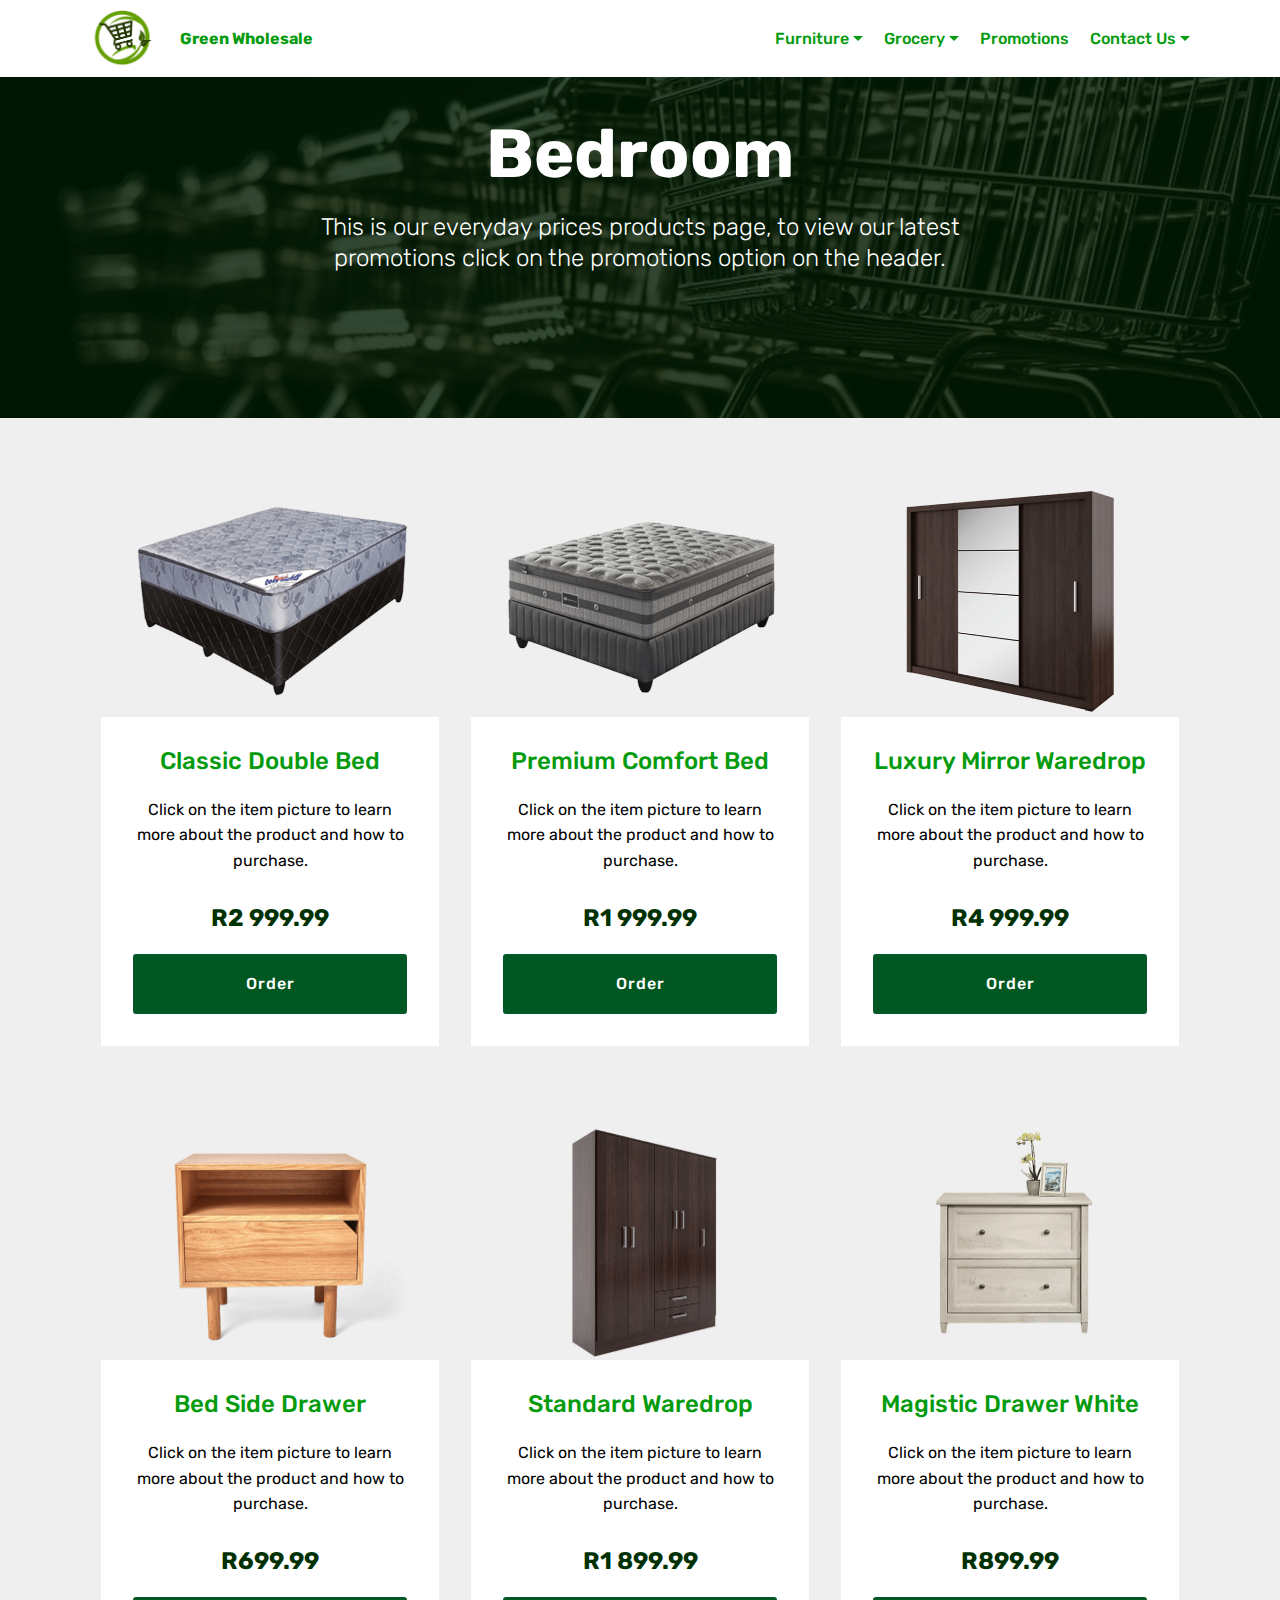
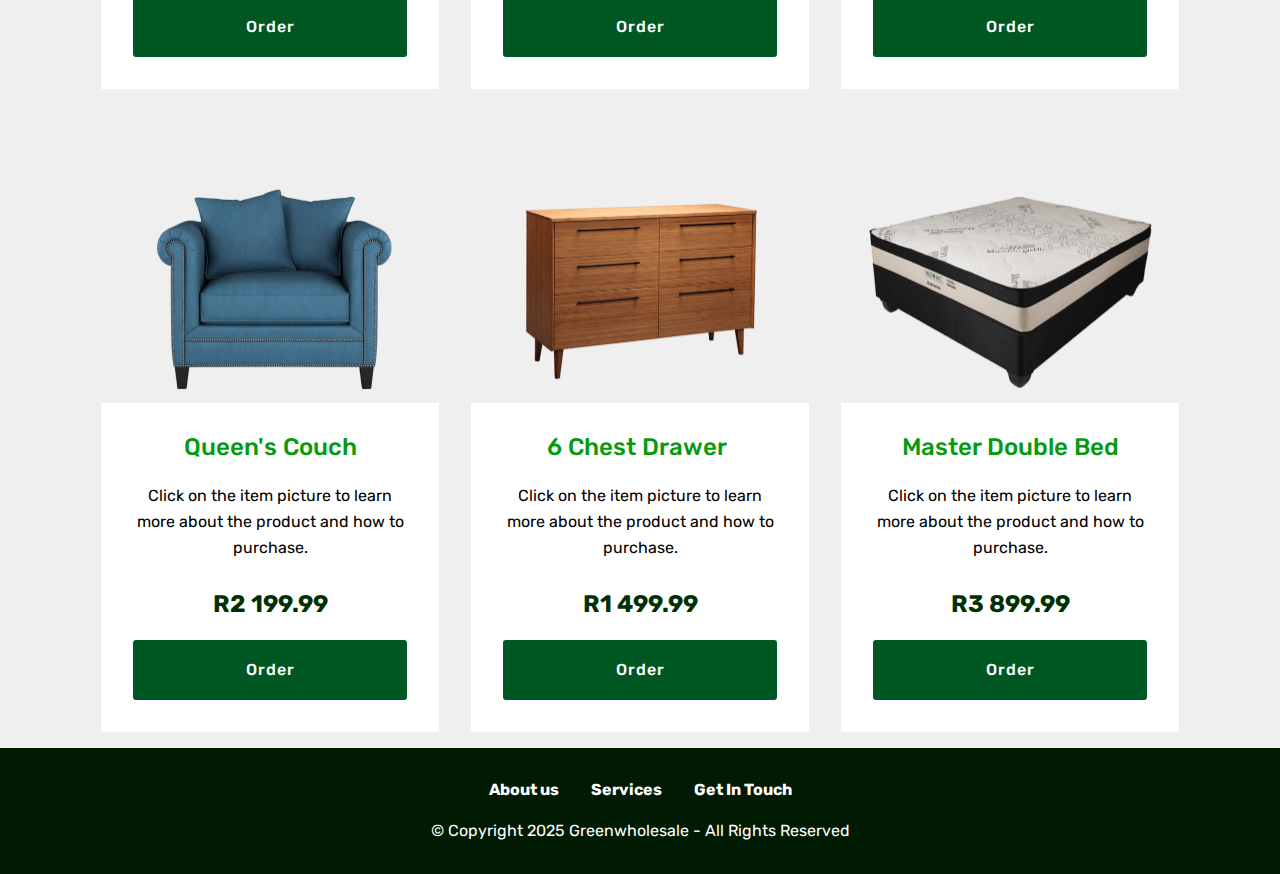
<file: categories/bedroom.html>
<!DOCTYPE html>
<html  >
<head>
  <!-- Site made with Mobirise Website Builder v4.12.4, https://mobirise.com -->
  <meta charset="UTF-8">
  <meta http-equiv="X-UA-Compatible" content="IE=edge">
  <meta name="generator" content="Mobirise v4.12.4, mobirise.com">
  <meta name="viewport" content="width=device-width, initial-scale=1, minimum-scale=1">
  <link rel="shortcut icon" href="assets/images/greenwholesale-logo.png" type="image/x-icon">
  <meta name="description" content="Web Site Builder Description">
  
  
  <title>Bedroom</title>
  <link rel="stylesheet" href="assets/web/assets/mobirise-icons/mobirise-icons.css">
  <link rel="stylesheet" href="assets/bootstrap/css/bootstrap.min.css">
  <link rel="stylesheet" href="assets/bootstrap/css/bootstrap-grid.min.css">
  <link rel="stylesheet" href="assets/bootstrap/css/bootstrap-reboot.min.css">
  <link rel="stylesheet" href="assets/socicon/css/styles.css">
  <link rel="stylesheet" href="assets/tether/tether.min.css">
  <link rel="stylesheet" href="assets/dropdown/css/style.css">
  <link rel="stylesheet" href="assets/theme/css/style.css">
  <link rel="preload" as="style" href="assets/mobirise/css/mbr-additional.css"><link rel="stylesheet" href="assets/mobirise/css/mbr-additional.css" type="text/css">
  
  
  
</head>
<body>
  <section class="menu cid-uklf0rlhlw" once="menu" id="menu2-o">

    

    <nav class="navbar navbar-expand beta-menu navbar-dropdown align-items-center navbar-fixed-top navbar-toggleable-sm">
        <button class="navbar-toggler navbar-toggler-right" type="button" data-toggle="collapse" data-target="#navbarSupportedContent" aria-controls="navbarSupportedContent" aria-expanded="false" aria-label="Toggle navigation">
            <div class="hamburger">
                <span></span>
                <span></span>
                <span></span>
                <span></span>
            </div>
        </button>
        <div class="menu-logo">
            <div class="navbar-brand">
                <span class="navbar-logo">
                    <a href="index.html">
                        <img src="assets/images/greenwholesale-logo.png" alt="Mobirise" title="" style="height: 3.8rem;">
                    </a>
                </span>
                <span class="navbar-caption-wrap"><a class="navbar-caption text-secondary display-4" href="index.html">
                        Green Wholesale</a></span>
            </div>
        </div>
        <div class="collapse navbar-collapse" id="navbarSupportedContent">
            <ul class="navbar-nav nav-dropdown nav-right" data-app-modern-menu="true"><li class="nav-item dropdown">
                    <a class="nav-link link text-secondary dropdown-toggle display-4" href="appliances.html" data-toggle="dropdown-submenu" aria-expanded="false" target="_blank">Furniture</a><div class="dropdown-menu"><a class="text-secondary dropdown-item display-4" href="appliances.html">Appliances</a><a class="text-secondary dropdown-item display-4" href="hometheatre.html" aria-expanded="false">Home Theatre</a><a class="text-secondary dropdown-item display-4" href="bedroom.html" aria-expanded="false">Bedroom</a><a class="text-secondary dropdown-item display-4" href="mobilecomputing.html" aria-expanded="false">Mobile Computing</a><a class="text-secondary dropdown-item display-4" href="office.html" aria-expanded="false">Office &amp; Internet</a></div>
                </li><li class="nav-item dropdown"><a class="nav-link link text-secondary dropdown-toggle display-4" href="https://mobirise.co" data-toggle="dropdown-submenu" aria-expanded="false">Grocery</a><div class="dropdown-menu"><a class="text-secondary dropdown-item display-4" href="cupboard.html">Cupboard</a><a class="text-secondary dropdown-item display-4" href="cleaning.html" aria-expanded="false">Cleaning Detergents</a><a class="text-secondary dropdown-item display-4" href="babies.html" aria-expanded="false">Babies</a><a class="text-secondary dropdown-item display-4" href="snack.html" aria-expanded="false">Snack</a><a class="text-secondary dropdown-item display-4" href="petfoods.html" aria-expanded="false">Pet Foods</a></div></li><li class="nav-item"><a class="nav-link link text-secondary display-4" href="promotions.html">
                        Promotions</a></li>
                <li class="nav-item dropdown">
                    <a class="nav-link link text-secondary dropdown-toggle display-4" href="https://mobirise.co" data-toggle="dropdown-submenu" aria-expanded="false">
                        Contact Us</a><div class="dropdown-menu"><a class="text-secondary dropdown-item display-4" href="index.html">Facebook</a><a class="text-secondary dropdown-item display-4" href="https://wa.me/0658161388" aria-expanded="false">WhatsApp</a><a class="text-secondary dropdown-item display-4" href="tel:0658161388" aria-expanded="false">Call Us</a></div>
                </li></ul>
            
        </div>
    </nav>
</section>

<section class="engine"><a href="https://mobirise.info">Mobirise</a></section><section class="mbr-section content5 cid-uko79MZcJc" id="content5-q">

    

    <div class="mbr-overlay" style="opacity: 0.8; background-color: rgb(0, 27, 2);">
    </div>

    <div class="container">
        <div class="media-container-row">
            <div class="title col-12 col-md-8">
                <h2 class="align-center mbr-bold mbr-white pb-3 mbr-fonts-style display-1">Bedroom</h2>
                <h3 class="mbr-section-subtitle align-center mbr-light mbr-white pb-3 mbr-fonts-style display-5">This is our everyday prices products page, to view our latest promotions click on the promotions option on the header.</h3>
                
                
            </div>
        </div>
    </div>
</section>

<section class="features18 popup-btn-cards cid-ukyBcBzOEJ" id="features18-3d">

    

    
    <div class="container">
        
        
        <div class="media-container-row pt-5 ">
            <div class="card p-3 col-12 col-md-6 col-lg-4">
                <div class="card-wrapper ">
                    <div class="card-img">
                        <div class="mbr-overlay"></div>
                        <div class="mbr-section-btn text-center"><a href="productview.html" class="btn btn-secondary-outline display-4">View</a></div>
                        <img src="assets/images/11-676x469.png" alt="Mobirise" title="">
                    </div>
                    <div class="card-box">
                        <h4 class="card-title mbr-fonts-style display-5">Classic Double Bed</h4>
                        <p class="mbr-text mbr-fonts-style align-left display-7">
                            Click on the item picture to learn more about the product and how to purchase. 
							<h4><strong>R2 999.99</strong></h4> 
                        </p> 
						<a class="btn btn-primary" href="https://wa.me/0658161388?text= Item Description Here" rel"noindex, nofollow" 
							target="_blank" class="btn btn-primary" role="botton">Order</a>
                    </div>
                </div>
            </div>
            <div class="card p-3 col-12 col-md-6 col-lg-4">
                <div class="card-wrapper">
                    <div class="card-img">
                        <div class="mbr-overlay"></div>
                        <div class="mbr-section-btn text-center"><a href="productview.html" class="btn btn-secondary-outline display-4">View</a></div>
                        <img src="assets/images/12-676x469.png" alt="Mobirise" title="">
                    </div>
                    <div class="card-box">
                        <h4 class="card-title mbr-fonts-style display-5">Premium Comfort Bed</h4>
                        <p class="mbr-text mbr-fonts-style display-7">Click on the item picture to learn more about the product and how to purchase. 
						<h4><strong>R1 999.99</strong></h4>
						</p>
						<a class="btn btn-primary" href="https://wa.me/0658161388?text= Item Description Here" rel"noindex, nofollow" 
							target="_blank" class="btn btn-primary" role="botton">Order</a>
                    </div>
                </div>
            </div>

            <div class="card p-3 col-12 col-md-6 col-lg-4">
                <div class="card-wrapper">
                    <div class="card-img">
                        <div class="mbr-overlay"></div>
                        <div class="mbr-section-btn text-center"><a href="productview.html" class="btn btn-secondary-outline display-4">View</a></div>
                        <img src="assets/images/14-676x469.png" alt="Mobirise" title="">
                    </div>
                    <div class="card-box">
                        <h4 class="card-title mbr-fonts-style display-5">Luxury Mirror Waredrop</h4>
                        <p class="mbr-text mbr-fonts-style display-7">
                            Click on the item picture to learn more about the product and how to purchase. 
							<h4><strong>R4 999.99</strong></h4>
                        </p>
						<a class="btn btn-primary" href="https://wa.me/0658161388?text= Item Description Here" rel"noindex, nofollow" 
							target="_blank" class="btn btn-primary" role="botton">Order</a>
                    </div>
                </div>
            </div>

            
        </div>
    </div>
</section>

<section class="features18 popup-btn-cards cid-ukyBcXmSvg" id="features18-3e">

    

    
    <div class="container">
        
        
        <div class="media-container-row pt-5 ">
            <div class="card p-3 col-12 col-md-6 col-lg-4">
                <div class="card-wrapper ">
                    <div class="card-img">
                        <div class="mbr-overlay"></div>
                        <div class="mbr-section-btn text-center"><a href="productview.html" class="btn btn-secondary-outline display-4">View</a></div>
                        <img src="assets/images/15-676x469.png" alt="Mobirise" title="">
                    </div>
                    <div class="card-box">
                        <h4 class="card-title mbr-fonts-style display-5">Bed Side Drawer</h4>
                        <p class="mbr-text mbr-fonts-style align-left display-7">
                            Click on the item picture to learn more about the product and how to purchase. 
							<h4><strong>R699.99</strong></h4>
                        </p>
						<a class="btn btn-primary" href="https://wa.me/0658161388?text= Item Description Here" rel"noindex, nofollow" 
							target="_blank" class="btn btn-primary" role="botton">Order</a>
                    </div>
                </div>
            </div>
            <div class="card p-3 col-12 col-md-6 col-lg-4">
                <div class="card-wrapper">
                    <div class="card-img">
                        <div class="mbr-overlay"></div>
                        <div class="mbr-section-btn text-center"><a href="productview.html" class="btn btn-secondary-outline display-4">View</a></div>
                        <img src="assets/images/16-676x469.png" alt="Mobirise" title="">
                    </div>
                    <div class="card-box">
                        <h4 class="card-title mbr-fonts-style display-5">Standard Waredrop</h4>
                        <p class="mbr-text mbr-fonts-style display-7">Click on the item picture to learn more about the product and how to purchase. 
						<h4><strong>R1 899.99</strong></h4>
						</p>
						<a class="btn btn-primary" href="https://wa.me/0658161388?text= Item Description Here" rel"noindex, nofollow" 
							target="_blank" class="btn btn-primary" role="botton">Order</a>
                    </div>
                </div>
            </div>

            <div class="card p-3 col-12 col-md-6 col-lg-4">
                <div class="card-wrapper">
                    <div class="card-img">
                        <div class="mbr-overlay"></div>
                        <div class="mbr-section-btn text-center"><a href="productview.html" class="btn btn-secondary-outline display-4">View</a></div>
                        <img src="assets/images/17-676x469.png" alt="Mobirise" title="">
                    </div>
                    <div class="card-box">
                        <h4 class="card-title mbr-fonts-style display-5">Magistic Drawer White</h4>
                        <p class="mbr-text mbr-fonts-style display-7">
                            Click on the item picture to learn more about the product and how to purchase. 
							<h4><strong>R899.99</strong></h4>
                        </p>
						<a class="btn btn-primary" href="https://wa.me/0658161388?text= Item Description Here" rel"noindex, nofollow" 
							target="_blank" class="btn btn-primary" role="botton">Order</a>
                    </div>
                </div>
            </div>

            
        </div>
    </div>
</section>

<section class="features18 popup-btn-cards cid-ukyBc9cfRl" id="features18-3c">

    

    
    <div class="container">
        
        
        <div class="media-container-row pt-5 ">
            <div class="card p-3 col-12 col-md-6 col-lg-4">
                <div class="card-wrapper ">
                    <div class="card-img">
                        <div class="mbr-overlay"></div>
                        <div class="mbr-section-btn text-center"><a href="productview.html" class="btn btn-secondary-outline display-4">View</a></div>
                        <img src="assets/images/18-676x469.png" alt="Mobirise" title="">
                    </div>
                    <div class="card-box">
                        <h4 class="card-title mbr-fonts-style display-5">Queen's Couch</h4>
                        <p class="mbr-text mbr-fonts-style align-left display-7">
                            Click on the item picture to learn more about the product and how to purchase. 
							<h4><strong>R2 199.99</strong></h4>
                        </p> 
						<a class="btn btn-primary" href="https://wa.me/0658161388?text= Item Description Here" rel"noindex, nofollow" 
							target="_blank" class="btn btn-primary" role="botton">Order</a>
                    </div>
                </div>
            </div>
            <div class="card p-3 col-12 col-md-6 col-lg-4">
                <div class="card-wrapper">
                    <div class="card-img">
                        <div class="mbr-overlay"></div>
                        <div class="mbr-section-btn text-center"><a href="productview.html" class="btn btn-secondary-outline display-4">View</a></div>
                        <img src="assets/images/19-676x469.png" alt="Mobirise" title="">
                    </div>
                    <div class="card-box">
                        <h4 class="card-title mbr-fonts-style display-5">6 Chest Drawer&nbsp;</h4>
                        <p class="mbr-text mbr-fonts-style display-7">Click on the item picture to learn more about the product and how to purchase.
						<h4><strong>R1 499.99</strong></h4>
						</p>
						<a class="btn btn-primary" href="https://wa.me/0658161388?text= Item Description Here" rel"noindex, nofollow" 
							target="_blank" class="btn btn-primary" role="botton">Order</a>
                    </div>
                </div>
            </div>

            <div class="card p-3 col-12 col-md-6 col-lg-4">
                <div class="card-wrapper">
                    <div class="card-img">
                        <div class="mbr-overlay"></div>
                        <div class="mbr-section-btn text-center"><a href="productview.html" class="btn btn-secondary-outline display-4">View</a></div>
                        <img src="assets/images/20-676x469.png" alt="Mobirise" title="">
                    </div>
                    <div class="card-box">
                        <h4 class="card-title mbr-fonts-style display-5">Master Double Bed</h4>
                        <p class="mbr-text mbr-fonts-style display-7">
                            Click on the item picture to learn more about the product and how to purchase.
							<h4><strong>R3 899.99</strong></h4>
                        </p>
						<a class="btn btn-primary" href="https://wa.me/0658161388?text= Item Description Here" rel"noindex, nofollow" 
							target="_blank" class="btn btn-primary" role="botton">Order</a>
                    </div>
                </div>
            </div>

            
        </div>
    </div>
</section>

<section once="footers" class="cid-uklwL8k2Ii" id="footer7-p">

    

    

    <div class="container">
        <div class="media-container-row align-center mbr-white">
            <div class="row row-links">
                <ul class="foot-menu">
                    
                    
                    
                    
                    
                <li class="foot-menu-item mbr-fonts-style display-7">
                        <a class="mbr-bold text-white" href="index.html">About us</a>
                    </li><li class="foot-menu-item mbr-fonts-style display-7">
                        <a class="mbr-bold text-white" href="index.html">Services</a>
                    </li><li class="foot-menu-item mbr-fonts-style display-7">
                        <a class="mbr-bold text-white" href="index.html">Get In Touch</a>
                    </li></ul>
            </div>
            
            <div class="row row-copirayt">
                <p class="mbr-text mb-0 mbr-fonts-style mbr-white align-center display-7">
                    © Copyright 2025 Greenwholesale - All Rights Reserved
                </p>
            </div>
        </div>
    </div>
</section>


  <script src="assets/web/assets/jquery/jquery.min.js"></script>
  <script src="assets/popper/popper.min.js"></script>
  <script src="assets/bootstrap/js/bootstrap.min.js"></script>
  <script src="assets/tether/tether.min.js"></script>
  <script src="assets/dropdown/js/nav-dropdown.js"></script>
  <script src="assets/dropdown/js/navbar-dropdown.js"></script>
  <script src="assets/touchswipe/jquery.touch-swipe.min.js"></script>
  <script src="assets/mbr-popup-btns/mbr-popup-btns.js"></script>
  <script src="assets/smoothscroll/smooth-scroll.js"></script>
  <script src="assets/theme/js/script.js"></script>
  
  
</body>
</html>
</file>
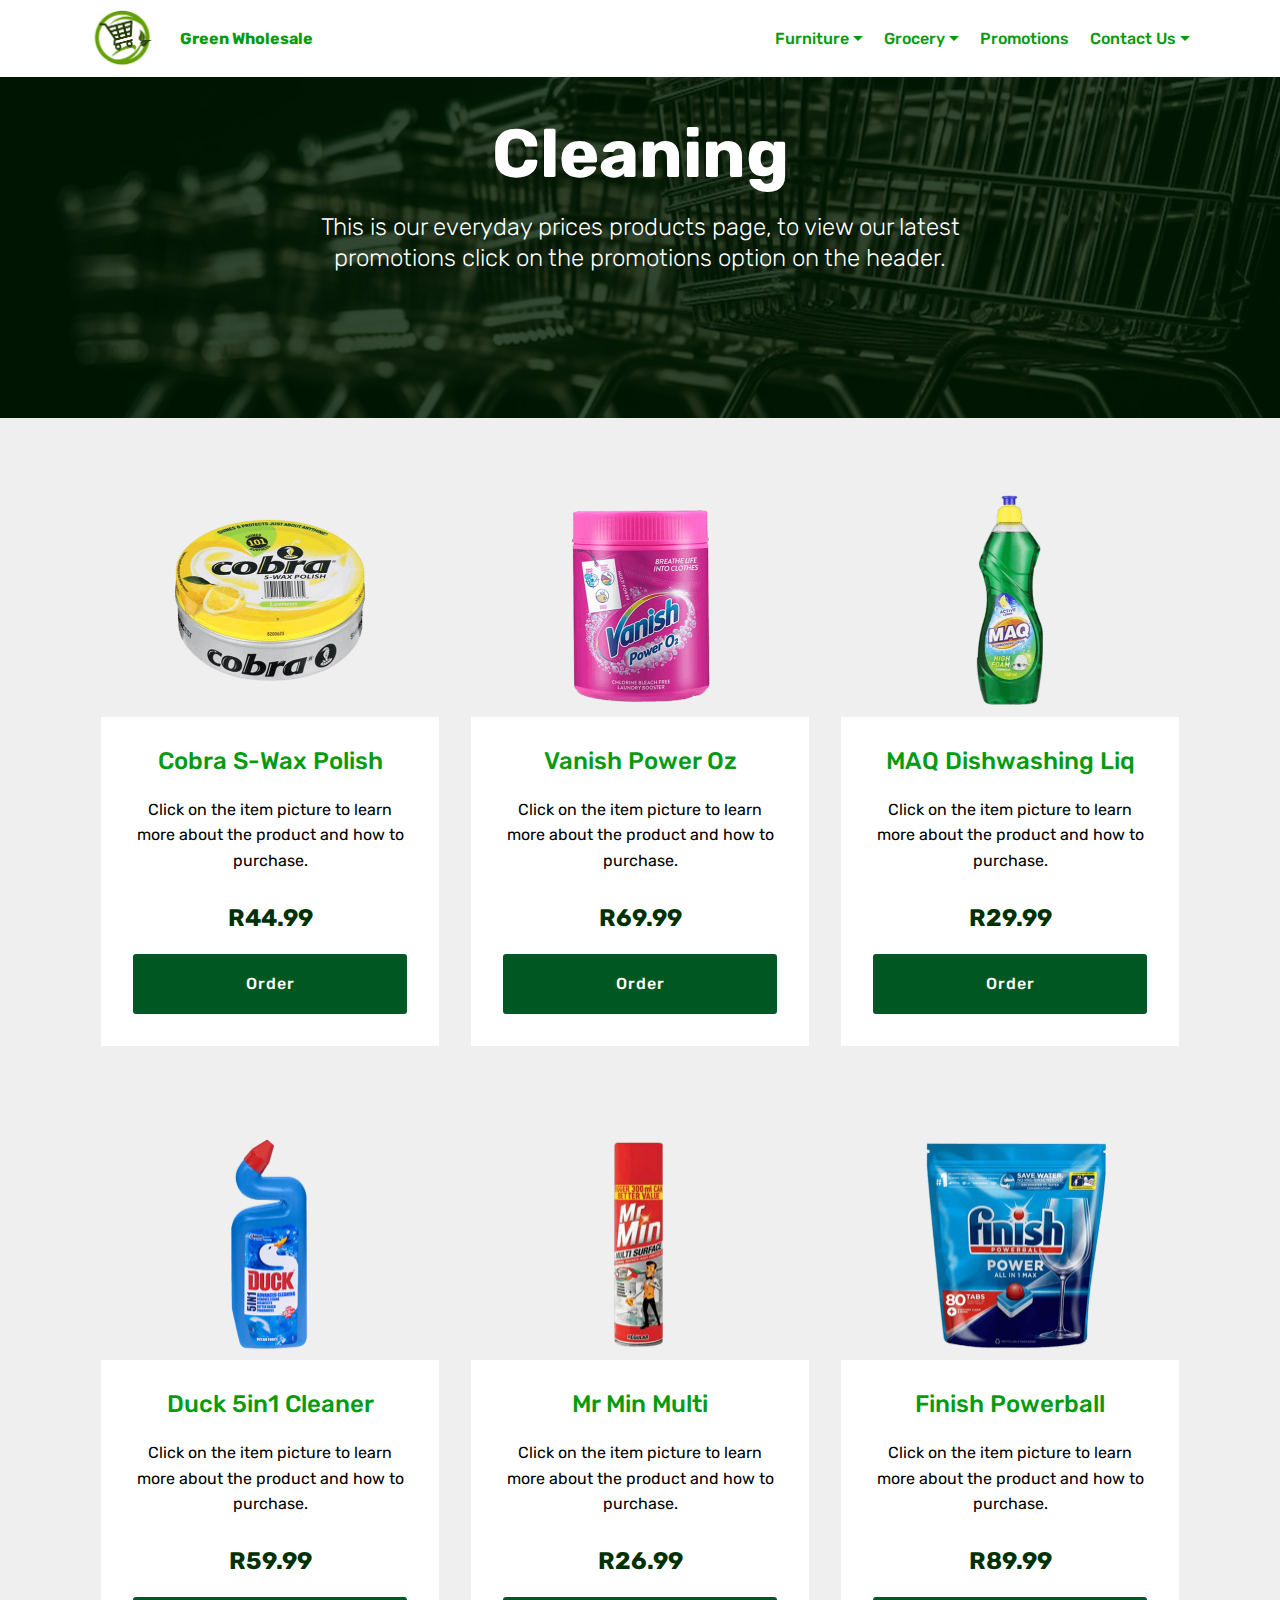
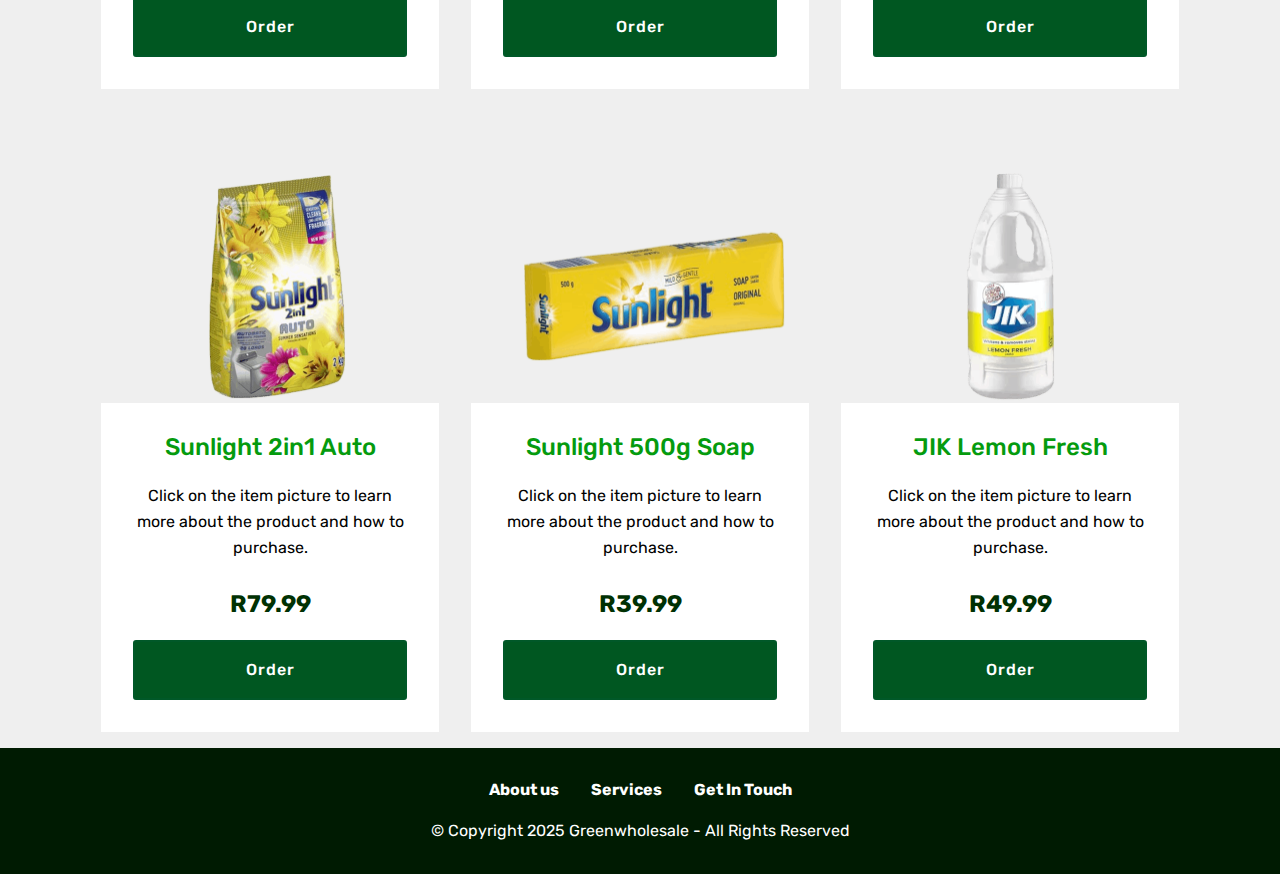
<file: categories/cleaning.html>
<!DOCTYPE html>
<html  >
<head>
  <!-- Site made with Mobirise Website Builder v4.12.4, https://mobirise.com -->
  <meta charset="UTF-8">
  <meta http-equiv="X-UA-Compatible" content="IE=edge">
  <meta name="generator" content="Mobirise v4.12.4, mobirise.com">
  <meta name="viewport" content="width=device-width, initial-scale=1, minimum-scale=1">
  <link rel="shortcut icon" href="assets/images/greenwholesale-logo.png" type="image/x-icon">
  <meta name="description" content="Web Builder Description">
  
  
  <title>Cleaning</title>
  <link rel="stylesheet" href="assets/web/assets/mobirise-icons/mobirise-icons.css">
  <link rel="stylesheet" href="assets/bootstrap/css/bootstrap.min.css">
  <link rel="stylesheet" href="assets/bootstrap/css/bootstrap-grid.min.css">
  <link rel="stylesheet" href="assets/bootstrap/css/bootstrap-reboot.min.css">
  <link rel="stylesheet" href="assets/socicon/css/styles.css">
  <link rel="stylesheet" href="assets/tether/tether.min.css">
  <link rel="stylesheet" href="assets/dropdown/css/style.css">
  <link rel="stylesheet" href="assets/theme/css/style.css">
  <link rel="preload" as="style" href="assets/mobirise/css/mbr-additional.css"><link rel="stylesheet" href="assets/mobirise/css/mbr-additional.css" type="text/css">
  
</head>
<body>
  <section class="menu cid-uklf0rlhlw" once="menu" id="menu2-5">

    

    <nav class="navbar navbar-expand beta-menu navbar-dropdown align-items-center navbar-fixed-top navbar-toggleable-sm">
        <button class="navbar-toggler navbar-toggler-right" type="button" data-toggle="collapse" data-target="#navbarSupportedContent" aria-controls="navbarSupportedContent" aria-expanded="false" aria-label="Toggle navigation">
            <div class="hamburger">
                <span></span>
                <span></span>
                <span></span>
                <span></span>
            </div>
        </button>
        <div class="menu-logo">
            <div class="navbar-brand">
                <span class="navbar-logo">
                    <a href="cleaning.html">
                        <img src="assets/images/greenwholesale-logo.png" alt="Mobirise" title="" style="height: 3.8rem;">
                    </a>
                </span>
                <span class="navbar-caption-wrap"><a class="navbar-caption text-secondary display-4" href="cleaning.html">
                        Green Wholesale</a></span>
            </div>
        </div>
        <div class="collapse navbar-collapse" id="navbarSupportedContent">
            <ul class="navbar-nav nav-dropdown nav-right" data-app-modern-menu="true"><li class="nav-item dropdown">
                    <a class="nav-link link text-secondary dropdown-toggle display-4" href="appliances.html" data-toggle="dropdown-submenu" aria-expanded="false" target="_blank">Furniture</a><div class="dropdown-menu"><a class="text-secondary dropdown-item display-4" href="appliances.html">Appliances</a><a class="text-secondary dropdown-item display-4" href="hometheatre.html" aria-expanded="false">Home Theatre</a><a class="text-secondary dropdown-item display-4" href="bedroom.html" aria-expanded="false">Bedroom</a><a class="text-secondary dropdown-item display-4" href="mobilecomputing.html" aria-expanded="false">Mobile Computing</a><a class="text-secondary dropdown-item display-4" href="office.html" aria-expanded="false">Office &amp; Internet</a></div>
                </li><li class="nav-item dropdown"><a class="nav-link link text-secondary dropdown-toggle display-4" href="appliances.html" data-toggle="dropdown-submenu" aria-expanded="false">Grocery</a><div class="dropdown-menu"><a class="text-secondary dropdown-item display-4" href="cupboard.html">Cupboard</a><a class="text-secondary dropdown-item display-4" href="cleaning.html" aria-expanded="false">Cleaning Detergents</a><a class="text-secondary dropdown-item display-4" href="babies.html" aria-expanded="false">Babies</a><a class="text-secondary dropdown-item display-4" href="snack.html" aria-expanded="false">Snack</a><a class="text-secondary dropdown-item display-4" href="petfoods.html" aria-expanded="false">Pet Foods</a></div></li><li class="nav-item"><a class="nav-link link text-secondary display-4" href="promotions.html">
                        Promotions</a></li>
                <li class="nav-item dropdown">
                    <a class="nav-link link text-secondary dropdown-toggle display-4" href="https://mobirise.co" data-toggle="dropdown-submenu" aria-expanded="false">
                        Contact Us</a><div class="dropdown-menu"><a class="text-secondary dropdown-item display-4" href="index.html">Facebook</a><a class="text-secondary dropdown-item display-4" href="https://wa.me/0658161388" aria-expanded="false">WhatsApp</a><a class="text-secondary dropdown-item display-4" href="tel:0658161388" aria-expanded="false">Call Us</a></div>
                </li></ul>
            
        </div>
    </nav>
</section>

<section class="engine"><a href="https://mobirise.info/j">website templates</a></section><section class="mbr-section content5 cid-uko0BEYWj0" id="content5-n">

    

    <div class="mbr-overlay" style="opacity: 0.8; background-color: rgb(0, 27, 2);">
    </div>

    <div class="container">
        <div class="media-container-row">
            <div class="title col-12 col-md-8">
                <h2 class="align-center mbr-bold mbr-white pb-3 mbr-fonts-style display-1">
                    Cleaning
                </h2>
                <h3 class="mbr-section-subtitle align-center mbr-light mbr-white pb-3 mbr-fonts-style display-5">This is our everyday prices products page, to view our latest promotions click on the promotions option on the header.</h3>
                
                
            </div>
        </div>
    </div>
</section>

<section class="features18 popup-btn-cards cid-ukyCRJWwQQ" id="features18-3g">

    

    
    <div class="container">
        
        
        <div class="media-container-row pt-5 ">
            <div class="card p-3 col-12 col-md-6 col-lg-4">
                <div class="card-wrapper ">
                    <div class="card-img">
                        <div class="mbr-overlay"></div>
                        <img src="assets/images/61-676x469.png" alt="Mobirise" title="">
                    </div>
                    <div class="card-box">
                        <h4 class="card-title mbr-fonts-style display-5">Cobra S-Wax Polish</h4>
                        <p class="mbr-text mbr-fonts-style align-left display-7">
                            Click on the item picture to learn more about the product and how to purchase. <h4><strong>R44.99</strong></h4>
                        </p>
						<a class="btn btn-primary" href="https://wa.me/0658161388?text=Cobra S-Wax Polish R44.99" rel"noindex, nofollow" 
							target="_blank" class="btn btn-primary" role="botton">Order</a>
                    </div>
                </div>
            </div>
            <div class="card p-3 col-12 col-md-6 col-lg-4">
                <div class="card-wrapper">
                    <div class="card-img">
                        <div class="mbr-overlay"></div>
                        
                        <img src="assets/images/62-676x469.png" alt="Mobirise" title="">
                    </div>
                    <div class="card-box">
                        <h4 class="card-title mbr-fonts-style display-5">Vanish Power Oz</h4>
                        <p class="mbr-text mbr-fonts-style display-7">Click on the item picture to learn more about the product and how to purchase. 
						<h4><strong>R69.99</strong></h4>
						</p>
						<a class="btn btn-primary" href="https://wa.me/0658161388?text=Vanish Power Oz R69.99" rel"noindex, nofollow" 
							target="_blank" class="btn btn-primary" role="botton">Order</a>
                    </div>
                </div>
            </div>

            <div class="card p-3 col-12 col-md-6 col-lg-4">
                <div class="card-wrapper">
                    <div class="card-img">
                        <div class="mbr-overlay"></div>
                        
                        <img src="assets/images/63-676x469.png" alt="Mobirise" title="">
                    </div>
                    <div class="card-box">
                        <h4 class="card-title mbr-fonts-style display-5">MAQ Dishwashing Liq</h4>
                        <p class="mbr-text mbr-fonts-style display-7">
                            Click on the item picture to learn more about the product and how to purchase. 
							<h4><strong>R29.99</strong></h4>
                        </p>
                        <a class="btn btn-primary" href="https://wa.me/0658161388?text=MAQ Dishwashing Liq R29.99" rel"noindex, nofollow" 
							target="_blank" class="btn btn-primary" role="botton">Order</a>
                    </div>
                </div>
            </div>

            
        </div>
    </div>
</section>

<section class="features18 popup-btn-cards cid-ukyCSayihN" id="features18-3h">

    

    
    <div class="container">
        
        
        <div class="media-container-row pt-5 ">
            <div class="card p-3 col-12 col-md-6 col-lg-4">
                <div class="card-wrapper ">
                    <div class="card-img">
                        <div class="mbr-overlay"></div>
                        
                        <img src="assets/images/64-676x469.png" alt="Mobirise" title="">
                    </div>
                    <div class="card-box">
                        <h4 class="card-title mbr-fonts-style display-5">Duck 5in1 Cleaner</h4>
                        <p class="mbr-text mbr-fonts-style align-left display-7">
                            Click on the item picture to learn more about the product and how to purchase. 
							<h4><strong>R59.99</strong></h4>
                        </p>
                        <a class="btn btn-primary" href="https://wa.me/0658161388?text=Duck 5in1 Cleaner R59.99" rel"noindex, nofollow" 
							target="_blank" class="btn btn-primary" role="botton">Order</a>
                    </div>
                </div>
            </div>
            <div class="card p-3 col-12 col-md-6 col-lg-4">
                <div class="card-wrapper">
                    <div class="card-img">
                        <div class="mbr-overlay"></div>
                        
                        <img src="assets/images/65-676x469.png" alt="Mobirise" title="">
                    </div>
                    <div class="card-box">
                        <h4 class="card-title mbr-fonts-style display-5">Mr Min Multi</h4>
                        <p class="mbr-text mbr-fonts-style display-7">Click on the item picture to learn more about the product and how to purchase. 
                        <h4><strong>R26.99</strong></h4>
                    </p>
                    <a class="btn btn-primary" href="https://wa.me/0658161388?text=Mr Min Multi R26.99" rel"noindex, nofollow" 
							target="_blank" class="btn btn-primary" role="botton">Order</a>
                    </div>
                </div>
            </div>

            <div class="card p-3 col-12 col-md-6 col-lg-4">
                <div class="card-wrapper">
                    <div class="card-img">
                        <div class="mbr-overlay"></div>
                        
                        <img src="assets/images/66-676x469.png" alt="Mobirise" title="">
                    </div>
                    <div class="card-box">
                        <h4 class="card-title mbr-fonts-style display-5">Finish Powerball</h4>
                        <p class="mbr-text mbr-fonts-style display-7">
                            Click on the item picture to learn more about the product and how to purchase. 
							<h4><strong>R89.99</strong></h4>
                        </p>
                        <a class="btn btn-primary" href="https://wa.me/0658161388?text=Finish Powerball R89.99" rel"noindex, nofollow" 
							target="_blank" class="btn btn-primary" role="botton">Order</a>
                    </div>
                </div>
            </div>

            
        </div>
    </div>
</section>

<section class="features18 popup-btn-cards cid-ukyCR9tPLQ" id="features18-3f">

    

    
    <div class="container">
        
        
        <div class="media-container-row pt-5 ">
            <div class="card p-3 col-12 col-md-6 col-lg-4">
                <div class="card-wrapper ">
                    <div class="card-img">
                        <div class="mbr-overlay"></div>
                        
                        <img src="assets/images/67-676x469.png" alt="Mobirise" title="">
                    </div>
                    <div class="card-box">
                        <h4 class="card-title mbr-fonts-style display-5">Sunlight 2in1 Auto</h4>
                        <p class="mbr-text mbr-fonts-style align-left display-7">
                            Click on the item picture to learn more about the product and how to purchase. 
							<h4><strong>R79.99</strong></h4>
                        </p>
                        <a class="btn btn-primary" href="https://wa.me/0658161388?text=Sunlight 2in1 Auto R79.99" rel"noindex, nofollow" 
							target="_blank" class="btn btn-primary" role="botton">Order</a>
                    </div>
                </div>
            </div>
            <div class="card p-3 col-12 col-md-6 col-lg-4">
                <div class="card-wrapper">
                    <div class="card-img">
                        <div class="mbr-overlay"></div>
                        
                        <img src="assets/images/68-676x469.png" alt="Mobirise" title="">
                    </div>
                    <div class="card-box">
                        <h4 class="card-title mbr-fonts-style display-5">Sunlight 500g Soap</h4>
                        <p class="mbr-text mbr-fonts-style display-7">Click on the item picture to learn more about the product and how to purchase. 
                        <h4><strong>R39.99</strong></h4>
                    </p>
                    <a class="btn btn-primary" href="https://wa.me/0658161388?text=Sunlight 500g Soap R39.99" rel"noindex, nofollow" 
							target="_blank" class="btn btn-primary" role="botton">Order</a>
                    </div>
                </div>
            </div>

            <div class="card p-3 col-12 col-md-6 col-lg-4">
                <div class="card-wrapper">
                    <div class="card-img">
                        <div class="mbr-overlay"></div>
                        
                        <img src="assets/images/70-676x469.png" alt="Mobirise" title="">
                    </div>
                    <div class="card-box">
                        <h4 class="card-title mbr-fonts-style display-5">JIK Lemon Fresh</h4>
                        <p class="mbr-text mbr-fonts-style display-7">
                            Click on the item picture to learn more about the product and how to purchase. 
							<h4><strong>R49.99</strong></h4>
                        </p>
                        <a class="btn btn-primary" href="https://wa.me/0658161388?text=JIK Lemon Fresh R49.99" rel"noindex, nofollow" 
							target="_blank" class="btn btn-primary" role="botton">Order</a>
                    </div>
                </div>
            </div>

            
        </div>
    </div>
</section>

<section once="footers" class="cid-uklwL8k2Ii" id="footer7-a">

    

    

    <div class="container">
        <div class="media-container-row align-center mbr-white">
            <div class="row row-links">
                <ul class="foot-menu">
                    
                    
                    
                    
                    
                <li class="foot-menu-item mbr-fonts-style display-7">
                        <a class="mbr-bold text-white" href="index.html">About us</a>
                    </li><li class="foot-menu-item mbr-fonts-style display-7">
                        <a class="mbr-bold text-white" href="index.html">Services</a>
                    </li><li class="foot-menu-item mbr-fonts-style display-7">
                        <a class="mbr-bold text-white" href="index.html">Get In Touch</a>
                    </li></ul>
            </div>
            
            <div class="row row-copirayt">
                <p class="mbr-text mb-0 mbr-fonts-style mbr-white align-center display-7">
                    © Copyright 2025 Greenwholesale - All Rights Reserved
                </p>
            </div>
        </div>
    </div>
</section>


  <script src="assets/web/assets/jquery/jquery.min.js"></script>
  <script src="assets/popper/popper.min.js"></script>
  <script src="assets/bootstrap/js/bootstrap.min.js"></script>
  <script src="assets/tether/tether.min.js"></script>
  <script src="assets/dropdown/js/nav-dropdown.js"></script>
  <script src="assets/dropdown/js/navbar-dropdown.js"></script>
  <script src="assets/touchswipe/jquery.touch-swipe.min.js"></script>
  <script src="assets/mbr-popup-btns/mbr-popup-btns.js"></script>
  <script src="assets/smoothscroll/smooth-scroll.js"></script>
  <script src="assets/theme/js/script.js"></script>
  
  
</body>
</html>
</file>
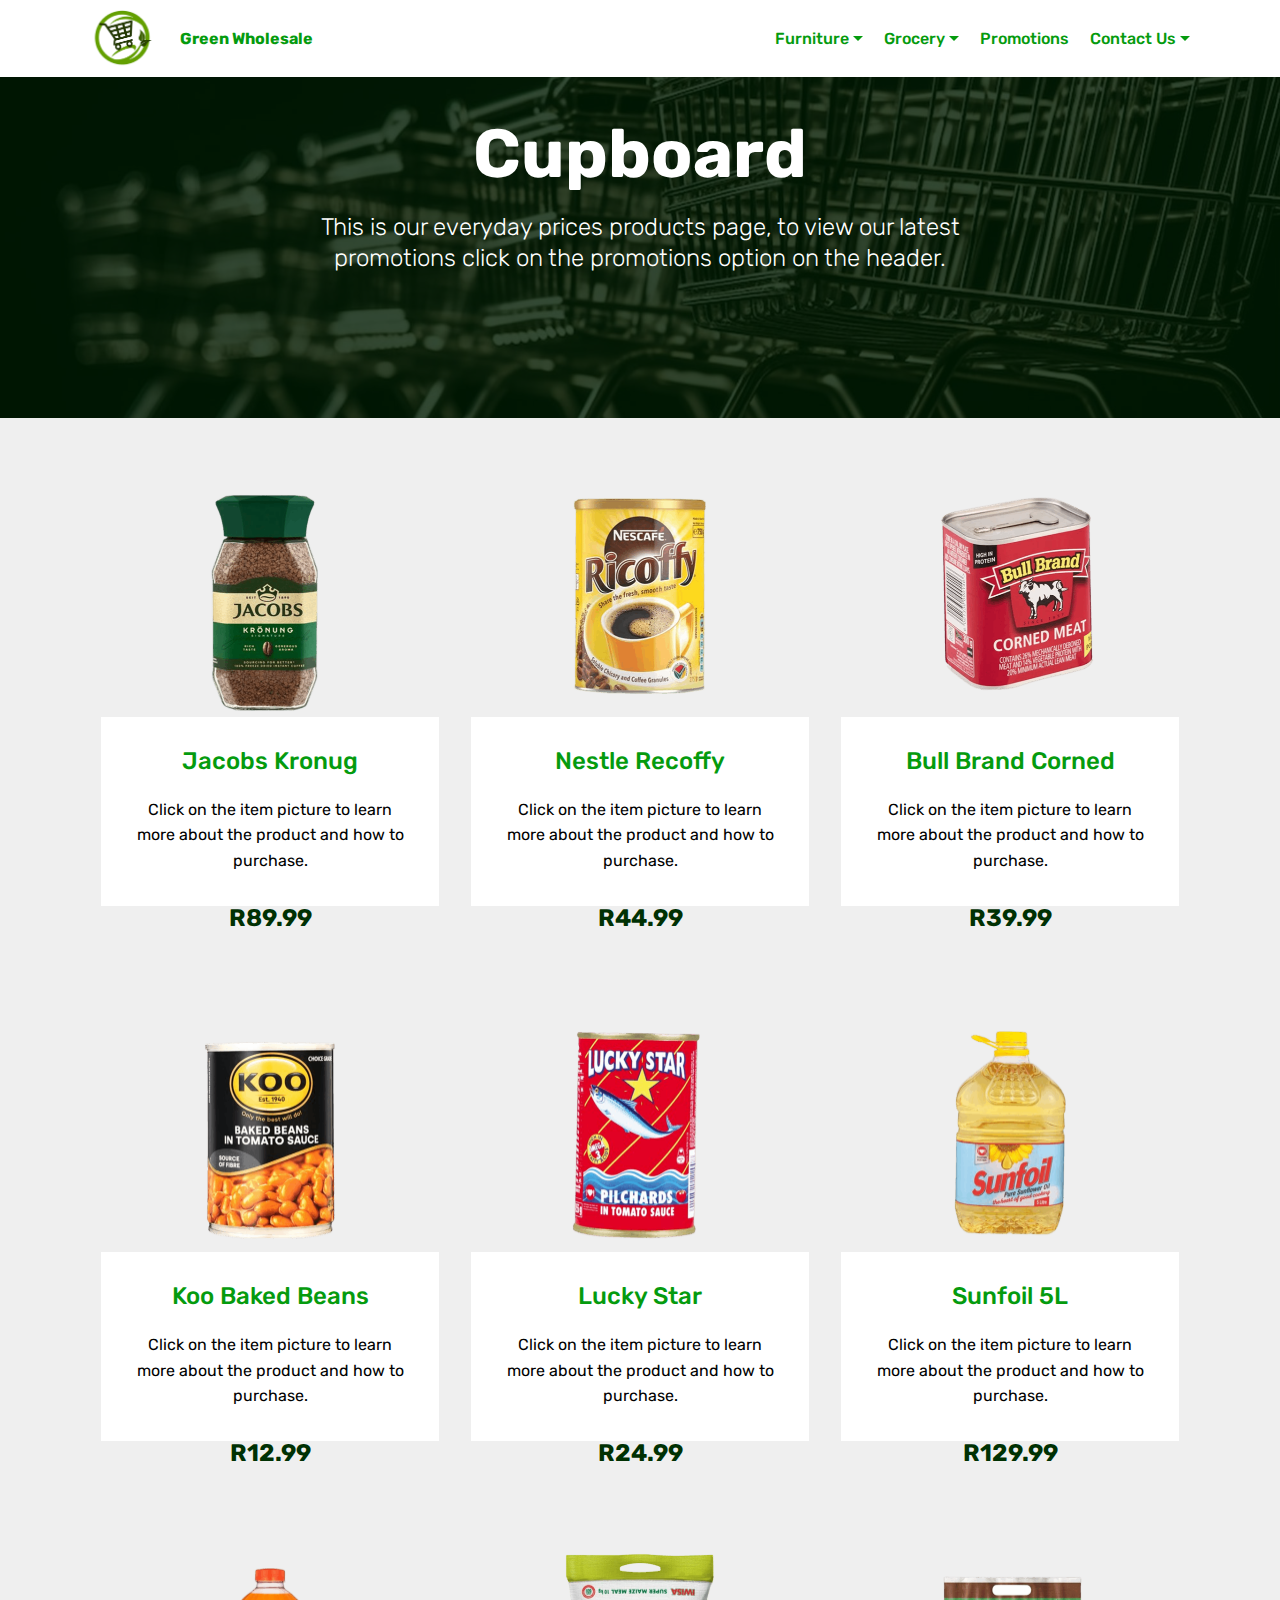
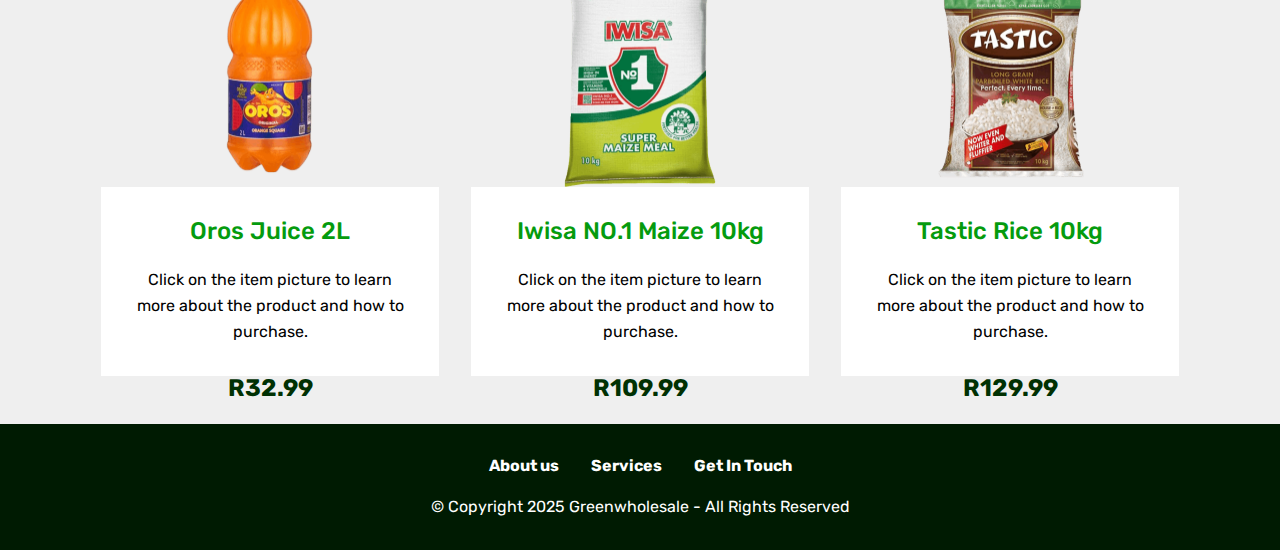
<file: categories/cupboard.html>
<!DOCTYPE html>
<html  >
<head>
  <!-- Site made with Mobirise Website Builder v4.12.4, https://mobirise.com -->
  <meta charset="UTF-8">
  <meta http-equiv="X-UA-Compatible" content="IE=edge">
  <meta name="generator" content="Mobirise v4.12.4, mobirise.com">
  <meta name="viewport" content="width=device-width, initial-scale=1, minimum-scale=1">
  <link rel="shortcut icon" href="assets/images/greenwholesale-logo.png" type="image/x-icon">
  <meta name="description" content="Web Site Maker Description">
  
  
  <title>Cupboard</title>
  <link rel="stylesheet" href="assets/web/assets/mobirise-icons/mobirise-icons.css">
  <link rel="stylesheet" href="assets/bootstrap/css/bootstrap.min.css">
  <link rel="stylesheet" href="assets/bootstrap/css/bootstrap-grid.min.css">
  <link rel="stylesheet" href="assets/bootstrap/css/bootstrap-reboot.min.css">
  <link rel="stylesheet" href="assets/socicon/css/styles.css">
  <link rel="stylesheet" href="assets/tether/tether.min.css">
  <link rel="stylesheet" href="assets/dropdown/css/style.css">
  <link rel="stylesheet" href="assets/theme/css/style.css">
  <link rel="preload" as="style" href="assets/mobirise/css/mbr-additional.css"><link rel="stylesheet" href="assets/mobirise/css/mbr-additional.css" type="text/css">
  
  
  
</head>
<body>
  <section class="menu cid-uklf0rlhlw" once="menu" id="menu2-1n">

    

    <nav class="navbar navbar-expand beta-menu navbar-dropdown align-items-center navbar-fixed-top navbar-toggleable-sm">
        <button class="navbar-toggler navbar-toggler-right" type="button" data-toggle="collapse" data-target="#navbarSupportedContent" aria-controls="navbarSupportedContent" aria-expanded="false" aria-label="Toggle navigation">
            <div class="hamburger">
                <span></span>
                <span></span>
                <span></span>
                <span></span>
            </div>
        </button>
        <div class="menu-logo">
            <div class="navbar-brand">
                <span class="navbar-logo">
                    <a href="index.html">
                        <img src="assets/images/greenwholesale-logo.png" alt="Mobirise" title="" style="height: 3.8rem;">
                    </a>
                </span>
                <span class="navbar-caption-wrap"><a class="navbar-caption text-secondary display-4" href="index.html">
                        Green Wholesale</a></span>
            </div>
        </div>
        <div class="collapse navbar-collapse" id="navbarSupportedContent">
            <ul class="navbar-nav nav-dropdown nav-right" data-app-modern-menu="true"><li class="nav-item dropdown">
                    <a class="nav-link link text-secondary dropdown-toggle display-4" href="appliances.html" data-toggle="dropdown-submenu" aria-expanded="false" target="_blank">Furniture</a><div class="dropdown-menu"><a class="text-secondary dropdown-item display-4" href="appliances.html">Appliances</a><a class="text-secondary dropdown-item display-4" href="hometheatre.html" aria-expanded="false">Home Theatre</a><a class="text-secondary dropdown-item display-4" href="bedroom.html" aria-expanded="false">Bedroom</a><a class="text-secondary dropdown-item display-4" href="mobilecomputing.html" aria-expanded="false">Mobile Computing</a><a class="text-secondary dropdown-item display-4" href="office.html" aria-expanded="false">Office &amp; Internet</a></div>
                </li><li class="nav-item dropdown"><a class="nav-link link text-secondary dropdown-toggle display-4" href="https://mobirise.co" data-toggle="dropdown-submenu" aria-expanded="false">Grocery</a><div class="dropdown-menu"><a class="text-secondary dropdown-item display-4" href="cupboard.html">Cupboard</a><a class="text-secondary dropdown-item display-4" href="cleaning.html" aria-expanded="false">Cleaning Detergents</a><a class="text-secondary dropdown-item display-4" href="babies.html" aria-expanded="false">Babies</a><a class="text-secondary dropdown-item display-4" href="snack.html" aria-expanded="false">Snack</a><a class="text-secondary dropdown-item display-4" href="petfoods.html" aria-expanded="false">Pet Foods</a></div></li><li class="nav-item"><a class="nav-link link text-secondary display-4" href="promotions.html">
                        Promotions</a></li>
                <li class="nav-item dropdown">
                    <a class="nav-link link text-secondary dropdown-toggle display-4" href="https://mobirise.co" data-toggle="dropdown-submenu" aria-expanded="false">
                        Contact Us</a><div class="dropdown-menu"><a class="text-secondary dropdown-item display-4" href="index.html">Facebook</a><a class="text-secondary dropdown-item display-4" href="https://wa.me/0658161388" aria-expanded="false">WhatsApp</a><a class="text-secondary dropdown-item display-4" href="tel:0658161388" aria-expanded="false">Call Us</a></div>
                </li></ul>
            
        </div>
    </nav>
</section>

<section class="engine"><a href="https://mobirise.info/z">best free html templates</a></section><section class="mbr-section content5 cid-ukp7HSKwMY" id="content5-23">

    

    <div class="mbr-overlay" style="opacity: 0.8; background-color: rgb(0, 27, 2);">
    </div>

    <div class="container">
        <div class="media-container-row">
            <div class="title col-12 col-md-8">
                <h2 class="align-center mbr-bold mbr-white pb-3 mbr-fonts-style display-1">
                    Cupboard
                </h2>
                <h3 class="mbr-section-subtitle align-center mbr-light mbr-white pb-3 mbr-fonts-style display-5">This is our everyday prices products page, to view our latest promotions click on the promotions option on the header.</h3>
                
                
            </div>
        </div>
    </div>
</section>

<section class="features18 popup-btn-cards cid-ukyqaknL1I" id="features18-2s">

    

    
    <div class="container">
        
        
        <div class="media-container-row pt-5 ">
            <div class="card p-3 col-12 col-md-6 col-lg-4">
                <div class="card-wrapper ">
                    <div class="card-img">
                        <div class="mbr-overlay"></div>
                        <div class="mbr-section-btn text-center"><a href="productview.html" class="btn btn-secondary-outline display-4">View</a></div>
                        <img src="assets/images/71-676x469.png" alt="Mobirise" title="">
                    </div>
                    <div class="card-box">
                        <h4 class="card-title mbr-fonts-style display-5">Jacobs Kronug</h4>
                        <p class="mbr-text mbr-fonts-style align-left display-7">
                            Click on the item picture to learn more about the product and how to purchase.
                        </p>
                    </div><h4><strong>R89.99</strong></h4>
                </div>
            </div>
            <div class="card p-3 col-12 col-md-6 col-lg-4">
                <div class="card-wrapper">
                    <div class="card-img">
                        <div class="mbr-overlay"></div>
                        <div class="mbr-section-btn text-center"><a href="productview.html" class="btn btn-secondary-outline display-4">View</a></div>
                        <img src="assets/images/72-676x469.png" alt="Mobirise" title="">
                    </div>
                    <div class="card-box">
                        <h4 class="card-title mbr-fonts-style display-5">Nestle Recoffy</h4>
                        <p class="mbr-text mbr-fonts-style display-7">Click on the item picture to learn more about the product and how to purchase.</p>
                    </div><h4><strong>R44.99</strong></h4>
                </div>
            </div>

            <div class="card p-3 col-12 col-md-6 col-lg-4">
                <div class="card-wrapper">
                    <div class="card-img">
                        <div class="mbr-overlay"></div>
                        <div class="mbr-section-btn text-center"><a href="productview.html" class="btn btn-secondary-outline display-4">View</a></div>
                        <img src="assets/images/73-676x469.png" alt="Mobirise" title="">
                    </div>
                    <div class="card-box">
                        <h4 class="card-title mbr-fonts-style display-5">Bull Brand Corned</h4>
                        <p class="mbr-text mbr-fonts-style display-7">
                            Click on the item picture to learn more about the product and how to purchase.
                        </p>
                    </div><h4><strong>R39.99</strong></h4>
                </div>
            </div>

            
        </div>
    </div>
</section>

<section class="features18 popup-btn-cards cid-ukyqaY9xca" id="features18-2t">

    

    
    <div class="container">
        
        
        <div class="media-container-row pt-5 ">
            <div class="card p-3 col-12 col-md-6 col-lg-4">
                <div class="card-wrapper ">
                    <div class="card-img">
                        <div class="mbr-overlay"></div>
                        <div class="mbr-section-btn text-center"><a href="productview.html" class="btn btn-secondary-outline display-4">View</a></div>
                        <img src="assets/images/74-676x469.png" alt="Mobirise" title="">
                    </div>
                    <div class="card-box">
                        <h4 class="card-title mbr-fonts-style display-5">Koo Baked Beans</h4>
                        <p class="mbr-text mbr-fonts-style align-left display-7">
                            Click on the item picture to learn more about the product and how to purchase.
                        </p>
                    </div><h4><strong>R12.99</strong></h4>
                </div>
            </div>
            <div class="card p-3 col-12 col-md-6 col-lg-4">
                <div class="card-wrapper">
                    <div class="card-img">
                        <div class="mbr-overlay"></div>
                        <div class="mbr-section-btn text-center"><a href="productview.html" class="btn btn-secondary-outline display-4">View</a></div>
                        <img src="assets/images/75-676x469.png" alt="Mobirise" title="">
                    </div>
                    <div class="card-box">
                        <h4 class="card-title mbr-fonts-style display-5">Lucky Star</h4>
                        <p class="mbr-text mbr-fonts-style display-7">Click on the item picture to learn more about the product and how to purchase.</p>
                    </div><h4><strong>R24.99</strong></h4>
                </div>
            </div>

            <div class="card p-3 col-12 col-md-6 col-lg-4">
                <div class="card-wrapper">
                    <div class="card-img">
                        <div class="mbr-overlay"></div>
                        <div class="mbr-section-btn text-center"><a href="productview.html" class="btn btn-secondary-outline display-4">View</a></div>
                        <img src="assets/images/76-676x469.png" alt="Mobirise" title="">
                    </div>
                    <div class="card-box">
                        <h4 class="card-title mbr-fonts-style display-5">Sunfoil 5L</h4>
                        <p class="mbr-text mbr-fonts-style display-7">
                            Click on the item picture to learn more about the product and how to purchase.
                        </p>
                    </div><h4><strong>R129.99</strong></h4>
                </div>
            </div>

            
        </div>
    </div>
</section>

<section class="features18 popup-btn-cards cid-ukyq9ms4fx" id="features18-2r">

    

    
    <div class="container">
        
        
        <div class="media-container-row pt-5 ">
            <div class="card p-3 col-12 col-md-6 col-lg-4">
                <div class="card-wrapper ">
                    <div class="card-img">
                        <div class="mbr-overlay"></div>
                        <div class="mbr-section-btn text-center"><a href="productview.html" class="btn btn-secondary-outline display-4">View</a></div>
                        <img src="assets/images/77-676x469.png" alt="Mobirise" title="">
                    </div>
                    <div class="card-box">
                        <h4 class="card-title mbr-fonts-style display-5">Oros Juice 2L</h4>
                        <p class="mbr-text mbr-fonts-style align-left display-7">
                            Click on the item picture to learn more about the product and how to purchase.
                        </p>
                    </div><h4><strong>R32.99</strong></h4>
                </div>
            </div>
            <div class="card p-3 col-12 col-md-6 col-lg-4">
                <div class="card-wrapper">
                    <div class="card-img">
                        <div class="mbr-overlay"></div>
                        <div class="mbr-section-btn text-center"><a href="productview.html" class="btn btn-secondary-outline display-4">View</a></div>
                        <img src="assets/images/78-676x469.png" alt="Mobirise" title="">
                    </div>
                    <div class="card-box">
                        <h4 class="card-title mbr-fonts-style display-5">Iwisa NO.1 Maize 10kg</h4>
                        <p class="mbr-text mbr-fonts-style display-7">Click on the item picture to learn more about the product and how to purchase.</p>
                    </div><h4><strong>R109.99</strong></h4>
                </div>
            </div>

            <div class="card p-3 col-12 col-md-6 col-lg-4">
                <div class="card-wrapper">
                    <div class="card-img">
                        <div class="mbr-overlay"></div>
                        <div class="mbr-section-btn text-center"><a href="productview.html" class="btn btn-secondary-outline display-4">View</a></div>
                        <img src="assets/images/80-676x469.png" alt="Mobirise" title="">
                    </div>
                    <div class="card-box">
                        <h4 class="card-title mbr-fonts-style display-5">Tastic Rice 10kg</h4>
                        <p class="mbr-text mbr-fonts-style display-7">
                            Click on the item picture to learn more about the product and how to purchase.
                        </p>
                    </div><h4><strong>R129.99</strong></h4>
                </div>
            </div>

            
        </div>
    </div>
</section>

<section once="footers" class="cid-uklwL8k2Ii" id="footer7-1o">

    

    

    <div class="container">
        <div class="media-container-row align-center mbr-white">
            <div class="row row-links">
                <ul class="foot-menu">
                    
                    
                    
                    
                    
                <li class="foot-menu-item mbr-fonts-style display-7">
                        <a class="mbr-bold text-white" href="index.html">About us</a>
                    </li><li class="foot-menu-item mbr-fonts-style display-7">
                        <a class="mbr-bold text-white" href="index.html">Services</a>
                    </li><li class="foot-menu-item mbr-fonts-style display-7">
                        <a class="mbr-bold text-white" href="index.html">Get In Touch</a>
                    </li></ul>
            </div>
            
            <div class="row row-copirayt">
                <p class="mbr-text mb-0 mbr-fonts-style mbr-white align-center display-7">
                    © Copyright 2025 Greenwholesale - All Rights Reserved
                </p>
            </div>
        </div>
    </div>
</section>


  <script src="assets/web/assets/jquery/jquery.min.js"></script>
  <script src="assets/popper/popper.min.js"></script>
  <script src="assets/bootstrap/js/bootstrap.min.js"></script>
  <script src="assets/tether/tether.min.js"></script>
  <script src="assets/dropdown/js/nav-dropdown.js"></script>
  <script src="assets/dropdown/js/navbar-dropdown.js"></script>
  <script src="assets/touchswipe/jquery.touch-swipe.min.js"></script>
  <script src="assets/mbr-popup-btns/mbr-popup-btns.js"></script>
  <script src="assets/smoothscroll/smooth-scroll.js"></script>
  <script src="assets/theme/js/script.js"></script>
  
  
</body>
</html>
</file>
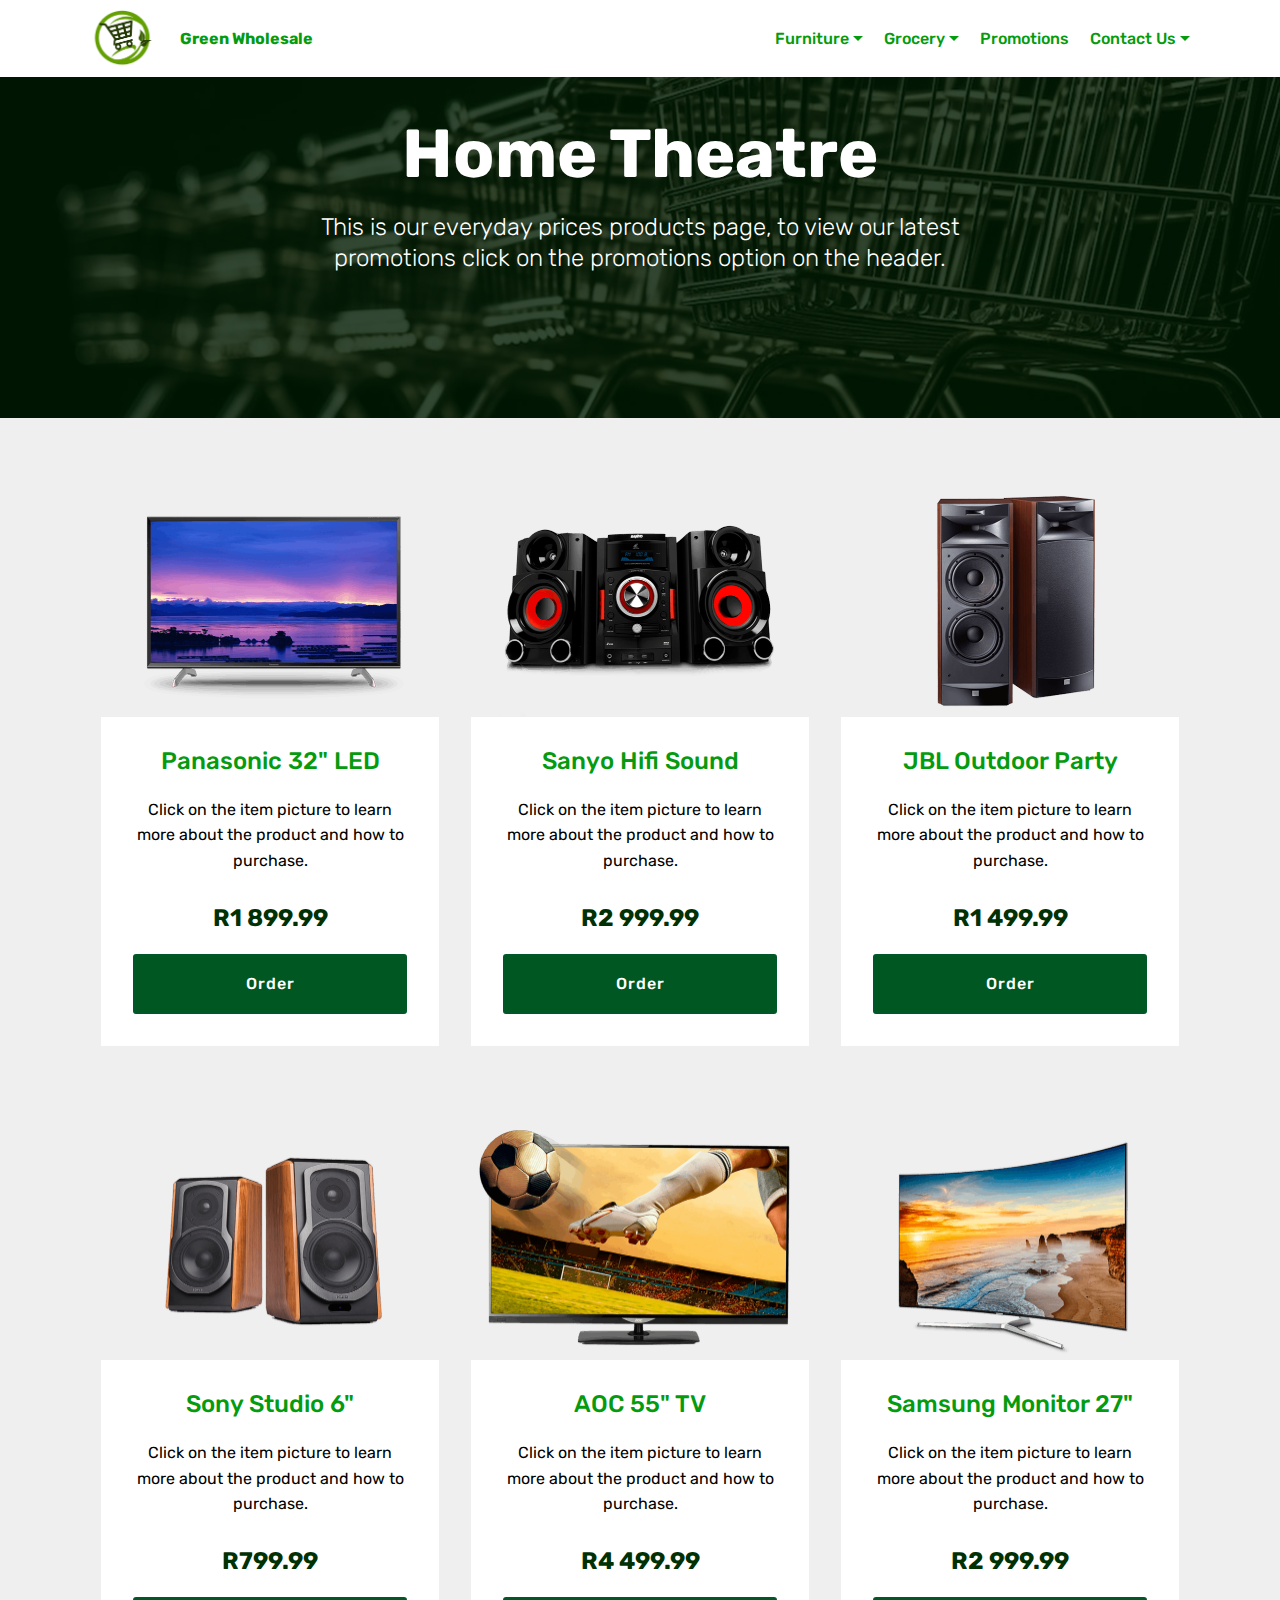
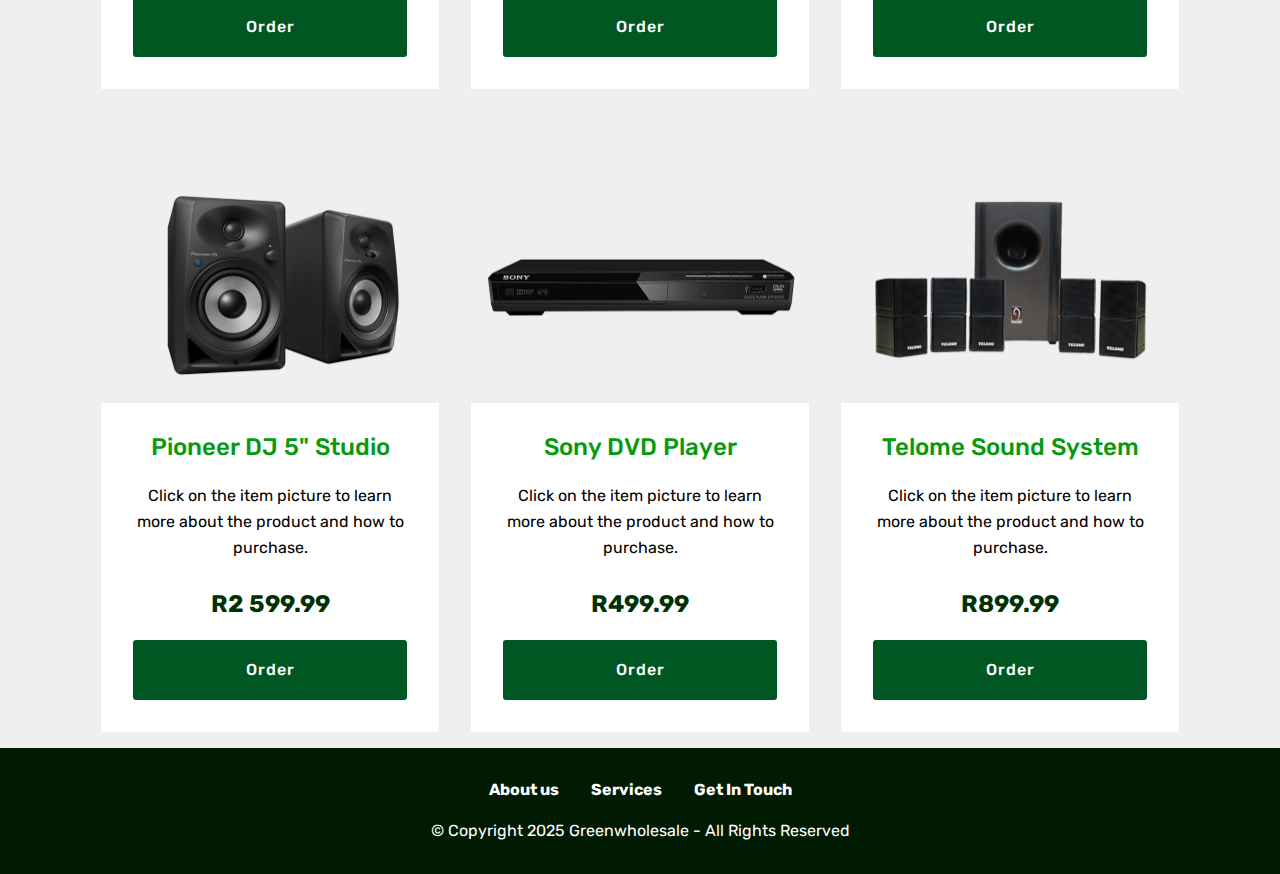
<file: categories/hometheatre.html>
<!DOCTYPE html>
<html  >
<head>
  <!-- Site made with Mobirise Website Builder v4.12.4, https://mobirise.com -->
  <meta charset="UTF-8">
  <meta http-equiv="X-UA-Compatible" content="IE=edge">
  <meta name="generator" content="Mobirise v4.12.4, mobirise.com">
  <meta name="viewport" content="width=device-width, initial-scale=1, minimum-scale=1">
  <link rel="shortcut icon" href="assets/images/greenwholesale-logo.png" type="image/x-icon">
  <meta name="description" content="Web Builder Description">
  
  
  <title>Home Theatre</title>
  <link rel="stylesheet" href="assets/web/assets/mobirise-icons/mobirise-icons.css">
  <link rel="stylesheet" href="assets/bootstrap/css/bootstrap.min.css">
  <link rel="stylesheet" href="assets/bootstrap/css/bootstrap-grid.min.css">
  <link rel="stylesheet" href="assets/bootstrap/css/bootstrap-reboot.min.css">
  <link rel="stylesheet" href="assets/socicon/css/styles.css">
  <link rel="stylesheet" href="assets/tether/tether.min.css">
  <link rel="stylesheet" href="assets/dropdown/css/style.css">
  <link rel="stylesheet" href="assets/theme/css/style.css">
  <link rel="preload" as="style" href="assets/mobirise/css/mbr-additional.css"><link rel="stylesheet" href="assets/mobirise/css/mbr-additional.css" type="text/css">
  
</head>
<body>
  <section class="menu cid-uklf0rlhlw" once="menu" id="menu2-5">

    

    <nav class="navbar navbar-expand beta-menu navbar-dropdown align-items-center navbar-fixed-top navbar-toggleable-sm">
        <button class="navbar-toggler navbar-toggler-right" type="button" data-toggle="collapse" data-target="#navbarSupportedContent" aria-controls="navbarSupportedContent" aria-expanded="false" aria-label="Toggle navigation">
            <div class="hamburger">
                <span></span>
                <span></span>
                <span></span>
                <span></span>
            </div>
        </button>
        <div class="menu-logo">
            <div class="navbar-brand">
                <span class="navbar-logo">
                    <a href="hometheatre.html">
                        <img src="assets/images/greenwholesale-logo.png" alt="Mobirise" title="" style="height: 3.8rem;">
                    </a>
                </span>
                <span class="navbar-caption-wrap"><a class="navbar-caption text-secondary display-4" href="hometheatre.html">
                        Green Wholesale</a></span>
            </div>
        </div>
        <div class="collapse navbar-collapse" id="navbarSupportedContent">
            <ul class="navbar-nav nav-dropdown nav-right" data-app-modern-menu="true"><li class="nav-item dropdown">
                    <a class="nav-link link text-secondary dropdown-toggle display-4" href="appliances.html" data-toggle="dropdown-submenu" aria-expanded="false" target="_blank">Furniture</a><div class="dropdown-menu"><a class="text-secondary dropdown-item display-4" href="appliances.html">Appliances</a><a class="text-secondary dropdown-item display-4" href="hometheatre.html" aria-expanded="false">Home Theatre</a><a class="text-secondary dropdown-item display-4" href="bedroom.html" aria-expanded="false">Bedroom</a><a class="text-secondary dropdown-item display-4" href="mobilecomputing.html" aria-expanded="false">Mobile Computing</a><a class="text-secondary dropdown-item display-4" href="office.html" aria-expanded="false">Office &amp; Internet</a></div>
                </li><li class="nav-item dropdown"><a class="nav-link link text-secondary dropdown-toggle display-4" href="appliances.html" data-toggle="dropdown-submenu" aria-expanded="false">Grocery</a><div class="dropdown-menu"><a class="text-secondary dropdown-item display-4" href="cupboard.html">Cupboard</a><a class="text-secondary dropdown-item display-4" href="cleaning.html" aria-expanded="false">Cleaning Detergents</a><a class="text-secondary dropdown-item display-4" href="babies.html" aria-expanded="false">Babies</a><a class="text-secondary dropdown-item display-4" href="snack.html" aria-expanded="false">Snack</a><a class="text-secondary dropdown-item display-4" href="petfoods.html" aria-expanded="false">Pet Foods</a></div></li><li class="nav-item"><a class="nav-link link text-secondary display-4" href="promotions.html">
                        Promotions</a></li>
                <li class="nav-item dropdown">
                    <a class="nav-link link text-secondary dropdown-toggle display-4" href="https://mobirise.co" data-toggle="dropdown-submenu" aria-expanded="false">
                        Contact Us</a><div class="dropdown-menu"><a class="text-secondary dropdown-item display-4" href="index.html">Facebook</a><a class="text-secondary dropdown-item display-4" href="https://wa.me/0658161388" aria-expanded="false">WhatsApp</a><a class="text-secondary dropdown-item display-4" href="tel:0658161388" aria-expanded="false">Call Us</a></div>
                </li></ul>
            
        </div>
    </nav>
</section>

<section class="engine"><a href="https://mobirise.info/j">website templates</a></section><section class="mbr-section content5 cid-uko0BEYWj0" id="content5-n">

    

    <div class="mbr-overlay" style="opacity: 0.8; background-color: rgb(0, 27, 2);">
    </div>

    <div class="container">
        <div class="media-container-row">
            <div class="title col-12 col-md-8">
                <h2 class="align-center mbr-bold mbr-white pb-3 mbr-fonts-style display-1">
                    Home Theatre
                </h2>
                <h3 class="mbr-section-subtitle align-center mbr-light mbr-white pb-3 mbr-fonts-style display-5">This is our everyday prices products page, to view our latest promotions click on the promotions option on the header.</h3>
                
                
            </div>
        </div>
    </div>
</section>

<section class="features18 popup-btn-cards cid-ukyCRJWwQQ" id="features18-3g">

    

    
    <div class="container">
        
        
        <div class="media-container-row pt-5 ">
            <div class="card p-3 col-12 col-md-6 col-lg-4">
                <div class="card-wrapper ">
                    <div class="card-img">
                        <div class="mbr-overlay"></div>
                        <img src="assets/images/22-676x469.png" alt="Mobirise" title="">
                    </div>
                    <div class="card-box">
                        <h4 class="card-title mbr-fonts-style display-5">Panasonic 32" LED</h4>
                        <p class="mbr-text mbr-fonts-style align-left display-7">
                            Click on the item picture to learn more about the product and how to purchase. <h4><strong>R1 899.99</strong></h4>
                        </p>
						<a class="btn btn-primary" href="https://wa.me/0658161388?text=Panasonic 32inch LED R1 899.99" rel"noindex, nofollow" 
							target="_blank" class="btn btn-primary" role="botton">Order</a>
                    </div>
                </div>
            </div>
            <div class="card p-3 col-12 col-md-6 col-lg-4">
                <div class="card-wrapper">
                    <div class="card-img">
                        <div class="mbr-overlay"></div>
                        
                        <img src="assets/images/21-676x469.png" alt="Mobirise" title="">
                    </div>
                    <div class="card-box">
                        <h4 class="card-title mbr-fonts-style display-5">Sanyo Hifi Sound</h4>
                        <p class="mbr-text mbr-fonts-style display-7">Click on the item picture to learn more about the product and how to purchase. 
						<h4><strong>R2 999.99</strong></h4>
						</p>
						<a class="btn btn-primary" href="https://wa.me/0658161388?text=Sanyo Hifi Sound R2 999.99" rel"noindex, nofollow" 
							target="_blank" class="btn btn-primary" role="botton">Order</a>
                    </div>
                </div>
            </div>

            <div class="card p-3 col-12 col-md-6 col-lg-4">
                <div class="card-wrapper">
                    <div class="card-img">
                        <div class="mbr-overlay"></div>
                        
                        <img src="assets/images/23-676x469.png" alt="Mobirise" title="">
                    </div>
                    <div class="card-box">
                        <h4 class="card-title mbr-fonts-style display-5">JBL Outdoor Party</h4>
                        <p class="mbr-text mbr-fonts-style display-7">
                            Click on the item picture to learn more about the product and how to purchase. 
							<h4><strong>R1 499.99</strong></h4>
                        </p>
                        <a class="btn btn-primary" href="https://wa.me/0658161388?text=JBL Outdoor Party R1 499.99" rel"noindex, nofollow" 
							target="_blank" class="btn btn-primary" role="botton">Order</a>
                    </div>
                </div>
            </div>

            
        </div>
    </div>
</section>

<section class="features18 popup-btn-cards cid-ukyCSayihN" id="features18-3h">

    

    
    <div class="container">
        
        
        <div class="media-container-row pt-5 ">
            <div class="card p-3 col-12 col-md-6 col-lg-4">
                <div class="card-wrapper ">
                    <div class="card-img">
                        <div class="mbr-overlay"></div>
                        
                        <img src="assets/images/24-676x469.png" alt="Mobirise" title="">
                    </div>
                    <div class="card-box">
                        <h4 class="card-title mbr-fonts-style display-5">Sony Studio 6"</h4>
                        <p class="mbr-text mbr-fonts-style align-left display-7">
                            Click on the item picture to learn more about the product and how to purchase. 
							<h4><strong>R799.99</strong></h4>
                        </p>
                        <a class="btn btn-primary" href="https://wa.me/0658161388?text=Sony Studio 6inch R799.99" rel"noindex, nofollow" 
							target="_blank" class="btn btn-primary" role="botton">Order</a>
                    </div>
                </div>
            </div>
            <div class="card p-3 col-12 col-md-6 col-lg-4">
                <div class="card-wrapper">
                    <div class="card-img">
                        <div class="mbr-overlay"></div>
                        
                        <img src="assets/images/25-676x469.png" alt="Mobirise" title="">
                    </div>
                    <div class="card-box">
                        <h4 class="card-title mbr-fonts-style display-5">AOC 55" TV</h4>
                        <p class="mbr-text mbr-fonts-style display-7">Click on the item picture to learn more about the product and how to purchase. 
                        <h4><strong>R4 499.99</strong></h4>
                    </p>
                    <a class="btn btn-primary" href="https://wa.me/0658161388?text=AOC 55inch TV R4 499.99" rel"noindex, nofollow" 
							target="_blank" class="btn btn-primary" role="botton">Order</a>
                    </div>
                </div>
            </div>

            <div class="card p-3 col-12 col-md-6 col-lg-4">
                <div class="card-wrapper">
                    <div class="card-img">
                        <div class="mbr-overlay"></div>
                        
                        <img src="assets/images/26-676x469.png" alt="Mobirise" title="">
                    </div>
                    <div class="card-box">
                        <h4 class="card-title mbr-fonts-style display-5">Samsung Monitor 27"</h4>
                        <p class="mbr-text mbr-fonts-style display-7">
                            Click on the item picture to learn more about the product and how to purchase. 
							<h4><strong>R2 999.99</strong></h4>
                        </p>
                        <a class="btn btn-primary" href="https://wa.me/0658161388?text=Sunfoil Pure Oil 4L R2 999.99" rel"noindex, nofollow" 
							target="_blank" class="btn btn-primary" role="botton">Order</a>
                    </div>
                </div>
            </div>

            
        </div>
    </div>
</section>

<section class="features18 popup-btn-cards cid-ukyCR9tPLQ" id="features18-3f">

    

    
    <div class="container">
        
        
        <div class="media-container-row pt-5 ">
            <div class="card p-3 col-12 col-md-6 col-lg-4">
                <div class="card-wrapper ">
                    <div class="card-img">
                        <div class="mbr-overlay"></div>
                        
                        <img src="assets/images/27-676x469.png" alt="Mobirise" title="">
                    </div>
                    <div class="card-box">
                        <h4 class="card-title mbr-fonts-style display-5">Pioneer DJ 5" Studio</h4>
                        <p class="mbr-text mbr-fonts-style align-left display-7">
                            Click on the item picture to learn more about the product and how to purchase. 
							<h4><strong>R2 599.99</strong></h4>
                        </p>
                        <a class="btn btn-primary" href="https://wa.me/0658161388?text=Pioneer DJ 5inch Studio R2 599.99" rel"noindex, nofollow" 
							target="_blank" class="btn btn-primary" role="botton">Order</a>
                    </div>
                </div>
            </div>
            <div class="card p-3 col-12 col-md-6 col-lg-4">
                <div class="card-wrapper">
                    <div class="card-img">
                        <div class="mbr-overlay"></div>
                        
                        <img src="assets/images/28-676x469.png" alt="Mobirise" title="">
                    </div>
                    <div class="card-box">
                        <h4 class="card-title mbr-fonts-style display-5">Sony DVD Player</h4>
                        <p class="mbr-text mbr-fonts-style display-7">Click on the item picture to learn more about the product and how to purchase. 
                        <h4><strong>R499.99</strong></h4>
                    </p>
                    <a class="btn btn-primary" href="https://wa.me/0658161388?text=Sony DVD Player R499.99" rel"noindex, nofollow" 
							target="_blank" class="btn btn-primary" role="botton">Order</a>
                    </div>
                </div>
            </div>

            <div class="card p-3 col-12 col-md-6 col-lg-4">
                <div class="card-wrapper">
                    <div class="card-img">
                        <div class="mbr-overlay"></div>
                        
                        <img src="assets/images/30-676x469.png" alt="Mobirise" title="">
                    </div>
                    <div class="card-box">
                        <h4 class="card-title mbr-fonts-style display-5">Telome Sound System</h4>
                        <p class="mbr-text mbr-fonts-style display-7">
                            Click on the item picture to learn more about the product and how to purchase. 
							<h4><strong>R899.99</strong></h4>
                        </p>
                        <a class="btn btn-primary" href="https://wa.me/0658161388?text=Telome Sound System R899.99" rel"noindex, nofollow" 
							target="_blank" class="btn btn-primary" role="botton">Order</a>
                    </div>
                </div>
            </div>

            
        </div>
    </div>
</section>

<section once="footers" class="cid-uklwL8k2Ii" id="footer7-a">

    

    

    <div class="container">
        <div class="media-container-row align-center mbr-white">
            <div class="row row-links">
                <ul class="foot-menu">
                    
                    
                    
                    
                    
                <li class="foot-menu-item mbr-fonts-style display-7">
                        <a class="mbr-bold text-white" href="index.html">About us</a>
                    </li><li class="foot-menu-item mbr-fonts-style display-7">
                        <a class="mbr-bold text-white" href="index.html">Services</a>
                    </li><li class="foot-menu-item mbr-fonts-style display-7">
                        <a class="mbr-bold text-white" href="index.html">Get In Touch</a>
                    </li></ul>
            </div>
            
            <div class="row row-copirayt">
                <p class="mbr-text mb-0 mbr-fonts-style mbr-white align-center display-7">
                    © Copyright 2025 Greenwholesale - All Rights Reserved
                </p>
            </div>
        </div>
    </div>
</section>


  <script src="assets/web/assets/jquery/jquery.min.js"></script>
  <script src="assets/popper/popper.min.js"></script>
  <script src="assets/bootstrap/js/bootstrap.min.js"></script>
  <script src="assets/tether/tether.min.js"></script>
  <script src="assets/dropdown/js/nav-dropdown.js"></script>
  <script src="assets/dropdown/js/navbar-dropdown.js"></script>
  <script src="assets/touchswipe/jquery.touch-swipe.min.js"></script>
  <script src="assets/mbr-popup-btns/mbr-popup-btns.js"></script>
  <script src="assets/smoothscroll/smooth-scroll.js"></script>
  <script src="assets/theme/js/script.js"></script>
  
  
</body>
</html>
</file>
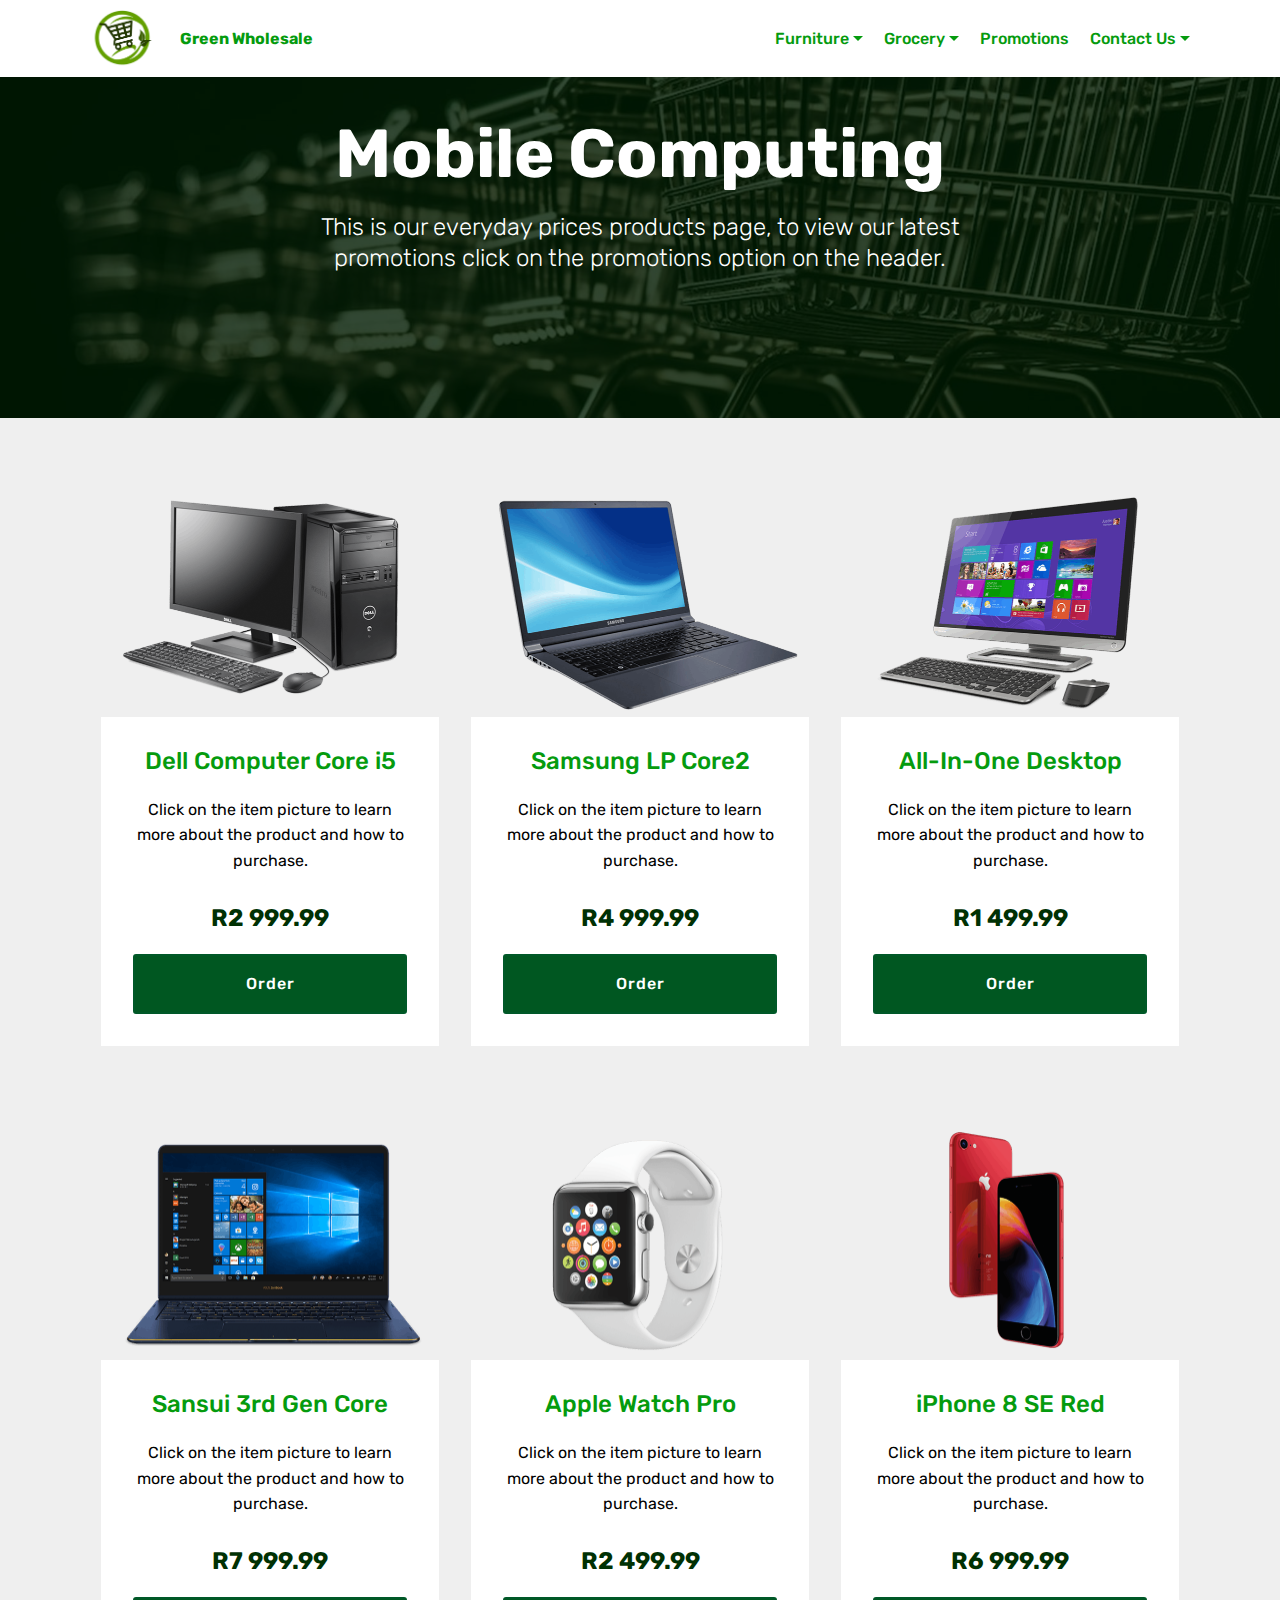
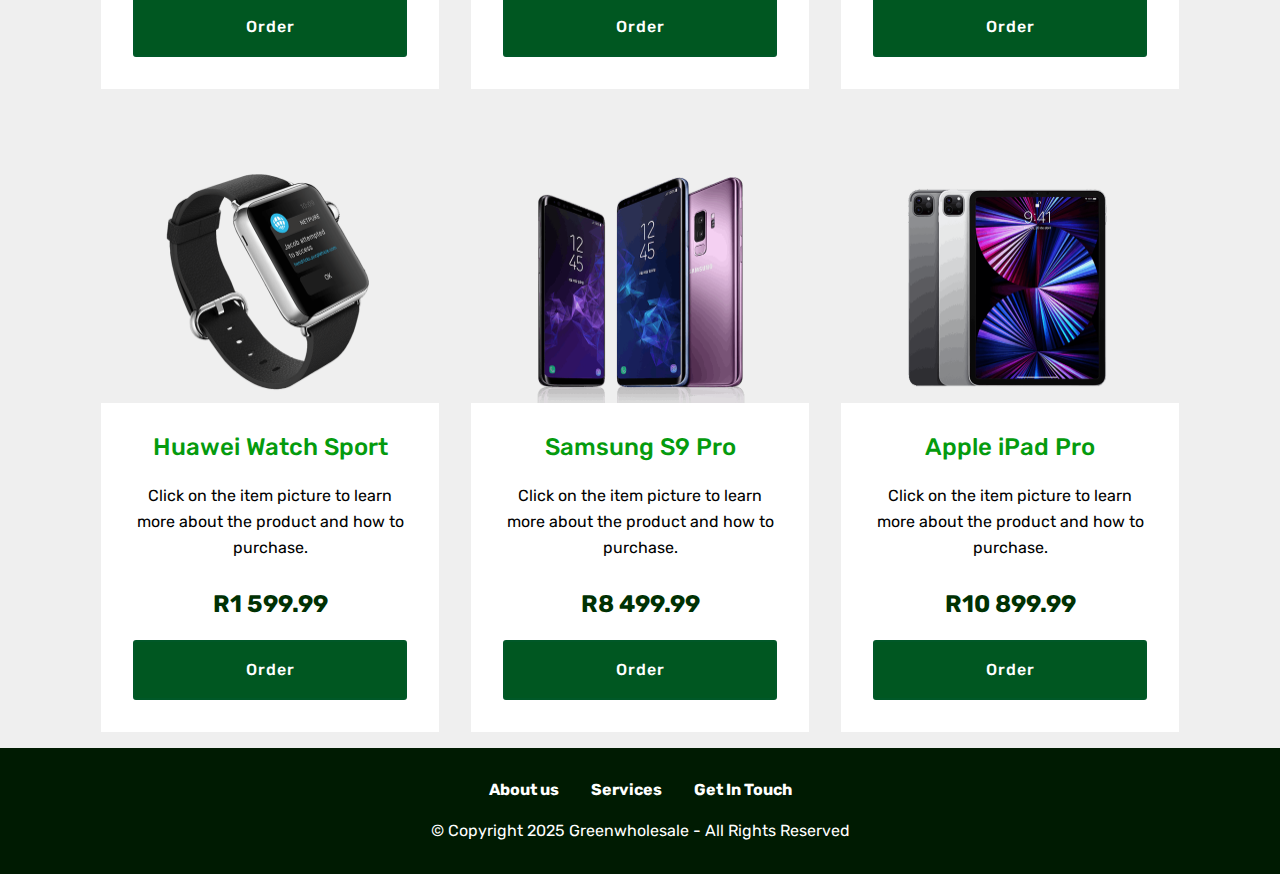
<file: categories/mobilecomputing.html>
<!DOCTYPE html>
<html>
  <head>
    <meta content="text/html; charset=UTF-8" http-equiv="content-type">
    <!-- Site made with Mobirise Website Builder v4.12.4, https://mobirise.com -->
    <meta http-equiv="X-UA-Compatible" content="IE=edge">
    <meta name="generator" content="Mobirise v4.12.4, mobirise.com">
    <meta name="viewport" content="width=device-width, initial-scale=1, minimum-scale=1">
    <link rel="shortcut icon" href="assets/images/greenwholesale-logo.png" type="image/x-icon">
    <meta name="description" content="Web Builder Description">
    <title>Mobile Computing</title>
    <link rel="stylesheet" href="assets/web/assets/mobirise-icons/mobirise-icons.css">
    <link rel="stylesheet" href="assets/bootstrap/css/bootstrap.min.css">
    <link rel="stylesheet" href="assets/bootstrap/css/bootstrap-grid.min.css">
    <link rel="stylesheet" href="assets/bootstrap/css/bootstrap-reboot.min.css">
    <link rel="stylesheet" href="assets/socicon/css/styles.css">
    <link rel="stylesheet" href="assets/tether/tether.min.css">
    <link rel="stylesheet" href="assets/dropdown/css/style.css">
    <link rel="stylesheet" href="assets/theme/css/style.css">
    <link rel="preload" as="style" href="assets/mobirise/css/mbr-additional.css">
    <link rel="stylesheet" href="assets/mobirise/css/mbr-additional.css" type="text/css">
  </head>
  <body>
    <section class="menu cid-uklf0rlhlw" once="menu" id="menu2-5">
      <nav class="navbar navbar-expand beta-menu navbar-dropdown align-items-center navbar-fixed-top navbar-toggleable-sm">
        <button class="navbar-toggler navbar-toggler-right" type="button" data-toggle="collapse"

          data-target="#navbarSupportedContent" aria-controls="navbarSupportedContent"

          aria-expanded="false" aria-label="Toggle navigation">
          <div class="hamburger"> <span></span> <span></span> <span></span> <span></span>
          </div>
        </button>
        <div class="menu-logo">
          <div class="navbar-brand"> <span class="navbar-logo"> <a href="mobilecomputing.html">
                <img src="assets/images/greenwholesale-logo.png" alt="Mobirise"

                  title="" style="height: 3.8rem;"> </a> </span> <span class="navbar-caption-wrap"><a

                class="navbar-caption text-secondary display-4" href="mobilecomputing.html">
                Green Wholesale</a></span> </div>
        </div>
        <div class="collapse navbar-collapse" id="navbarSupportedContent">
          <ul class="navbar-nav nav-dropdown nav-right" data-app-modern-menu="true">
            <li class="nav-item dropdown"> <a class="nav-link link text-secondary dropdown-toggle display-4"

                href="appliances.html" data-toggle="dropdown-submenu" aria-expanded="false"

                target="_blank">Furniture</a>
              <div class="dropdown-menu"><a class="text-secondary dropdown-item display-4"

                  href="appliances.html">Appliances</a><a class="text-secondary dropdown-item display-4"

                  href="hometheatre.html" aria-expanded="false">Home Theatre</a><a

                  class="text-secondary dropdown-item display-4" href="bedroom.html"

                  aria-expanded="false">Bedroom</a><a class="text-secondary dropdown-item display-4"

                  href="mobilecomputing.html" aria-expanded="false">Mobile
                  Computing</a><a class="text-secondary dropdown-item display-4"

                  href="office.html" aria-expanded="false">Office &amp; Internet</a></div>
            </li>
            <li class="nav-item dropdown"><a class="nav-link link text-secondary dropdown-toggle display-4"

                href="appliances.html" data-toggle="dropdown-submenu" aria-expanded="false">Grocery</a>
              <div class="dropdown-menu"><a class="text-secondary dropdown-item display-4"

                  href="cupboard.html">Cupboard</a><a class="text-secondary dropdown-item display-4"

                  href="cleaning.html" aria-expanded="false">Cleaning Detergents</a><a

                  class="text-secondary dropdown-item display-4" href="babies.html"

                  aria-expanded="false">Babies</a><a class="text-secondary dropdown-item display-4"

                  href="snack.html" aria-expanded="false">Snack</a><a class="text-secondary dropdown-item display-4"

                  href="petfoods.html" aria-expanded="false">Pet Foods</a></div>
            </li>
            <li class="nav-item"><a class="nav-link link text-secondary display-4"

                href="promotions.html"> Promotions</a></li>
            <li class="nav-item dropdown"> <a class="nav-link link text-secondary dropdown-toggle display-4"

                href="https://mobirise.co" data-toggle="dropdown-submenu" aria-expanded="false">
                Contact Us</a>
              <div class="dropdown-menu"><a class="text-secondary dropdown-item display-4"

                  href="index.html">Facebook</a><a class="text-secondary dropdown-item display-4"

                  href="https://wa.me/0658161388" aria-expanded="false">WhatsApp</a><a

                  class="text-secondary dropdown-item display-4" href="tel:0658161388"

                  aria-expanded="false">Call Us</a></div>
            </li>
          </ul>
        </div>
      </nav>
    </section>
    <section class="engine"><a href="https://mobirise.info/j">website templates</a></section>
    <section class="mbr-section content5 cid-uko0BEYWj0" id="content5-n">
      <div class="mbr-overlay" style="opacity: 0.8; background-color: rgb(0, 27, 2);">
      </div>
      <div class="container">
        <div class="media-container-row">
          <div class="title col-12 col-md-8">
            <h2 class="align-center mbr-bold mbr-white pb-3 mbr-fonts-style display-1">
              Mobile Computing </h2>
            <h3 class="mbr-section-subtitle align-center mbr-light mbr-white pb-3 mbr-fonts-style display-5">This
              is our everyday prices products page, to view our latest
              promotions click on the promotions option on the header.</h3>
          </div>
        </div>
      </div>
    </section>
    <section class="features18 popup-btn-cards cid-ukyCRJWwQQ" id="features18-3g">
      <div class="container">
        <div class="media-container-row pt-5 ">
          <div class="card p-3 col-12 col-md-6 col-lg-4">
            <div class="card-wrapper ">
              <div class="card-img">
                <div class="mbr-overlay"></div>
                <img src="assets/images/31-676x469.png" alt="Mobirise" title="">
              </div>
              <div class="card-box">
                <h4 class="card-title mbr-fonts-style display-5">Dell Computer
                  Core i5</h4>
                <p class="mbr-text mbr-fonts-style align-left display-7"> Click
                  on the item picture to learn more about the product and how to
                  purchase. </p>
                <h4><strong>R2 999.99</strong></h4>
                <p></p>
                <a class="btn btn-primary" href="https://wa.me/0658161388?text=Dell%20Computer%20Core%20i5%20R2%20999.99"

                  rel"noindex,="" nofollow"="" target="_blank" role="botton">Order</a>
              </div>
            </div>
          </div>
          <div class="card p-3 col-12 col-md-6 col-lg-4">
            <div class="card-wrapper">
              <div class="card-img">
                <div class="mbr-overlay"></div>
                <img src="assets/images/32-676x469.png" alt="Mobirise" title="">
              </div>
              <div class="card-box">
                <h4 class="card-title mbr-fonts-style display-5">Samsung LP
                  Core2</h4>
                <p class="mbr-text mbr-fonts-style display-7">Click on the item
                  picture to learn more about the product and how to purchase. </p>
                <h4><strong>R4 999.99</strong></h4>
                <p></p>
                <a class="btn btn-primary" href="https://wa.me/0658161388?text=Sanyo%20Hifi%20Sound%20R2%20999.99"

                  rel"noindex,="" nofollow"="" target="_blank" role="botton">Order</a>
              </div>
            </div>
          </div>
          <div class="card p-3 col-12 col-md-6 col-lg-4">
            <div class="card-wrapper">
              <div class="card-img">
                <div class="mbr-overlay"></div>
                <img src="assets/images/33-676x469.png" alt="Mobirise" title="">
              </div>
              <div class="card-box">
                <h4 class="card-title mbr-fonts-style display-5">All-In-One
                  Desktop</h4>
                <p class="mbr-text mbr-fonts-style display-7"> Click on the item
                  picture to learn more about the product and how to purchase. </p>
                <h4><strong>R1 499.99</strong></h4>
                <p></p>
                <a class="btn btn-primary" href="https://wa.me/0658161388?text=JBL%20Outdoor%20Party%20R1%20499.99"

                  rel"noindex,="" nofollow"="" target="_blank" role="botton">Order</a>
              </div>
            </div>
          </div>
        </div>
      </div>
    </section>
    <section class="features18 popup-btn-cards cid-ukyCSayihN" id="features18-3h">
      <div class="container">
        <div class="media-container-row pt-5 ">
          <div class="card p-3 col-12 col-md-6 col-lg-4">
            <div class="card-wrapper ">
              <div class="card-img">
                <div class="mbr-overlay"></div>
                <img src="assets/images/34-676x469.png" alt="Mobirise" title="">
              </div>
              <div class="card-box">
                <h4 class="card-title mbr-fonts-style display-5">Sansui 3rd Gen
                  Core</h4>
                <p class="mbr-text mbr-fonts-style align-left display-7"> Click
                  on the item picture to learn more about the product and how to
                  purchase. </p>
                <h4><strong>R7 999.99</strong></h4>
                <p></p>
                <a class="btn btn-primary" href="https://wa.me/0658161388?text=Sony%20Studio%206inch%20R799.99"

                  rel"noindex,="" nofollow"="" target="_blank" role="botton">Order</a>
              </div>
            </div>
          </div>
          <div class="card p-3 col-12 col-md-6 col-lg-4">
            <div class="card-wrapper">
              <div class="card-img">
                <div class="mbr-overlay"></div>
                <img src="assets/images/35-676x469.png" alt="Mobirise" title="">
              </div>
              <div class="card-box">
                <h4 class="card-title mbr-fonts-style display-5">Apple Watch Pro</h4>
                <p class="mbr-text mbr-fonts-style display-7">Click on the item
                  picture to learn more about the product and how to purchase. </p>
                <h4><strong>R2 499.99</strong></h4>
                <p></p>
                <a class="btn btn-primary" href="https://wa.me/0658161388?text=AOC%2055inch%20TV%20R4%20499.99"

                  rel"noindex,="" nofollow"="" target="_blank" role="botton">Order</a>
              </div>
            </div>
          </div>
          <div class="card p-3 col-12 col-md-6 col-lg-4">
            <div class="card-wrapper">
              <div class="card-img">
                <div class="mbr-overlay"></div>
                <img src="assets/images/36-676x469.png" alt="Mobirise" title="">
              </div>
              <div class="card-box">
                <h4 class="card-title mbr-fonts-style display-5">iPhone 8 SE Red</h4>
                <p class="mbr-text mbr-fonts-style display-7"> Click on the item
                  picture to learn more about the product and how to purchase. </p>
                <h4><strong>R6 999.99</strong></h4>
                <p></p>
                <a class="btn btn-primary" href="https://wa.me/0658161388?text=Sunfoil%20Pure%20Oil%204L%20R2%20999.99"

                  rel"noindex,="" nofollow"="" target="_blank" role="botton">Order</a>
              </div>
            </div>
          </div>
        </div>
      </div>
    </section>
    <section class="features18 popup-btn-cards cid-ukyCR9tPLQ" id="features18-3f">
      <div class="container">
        <div class="media-container-row pt-5 ">
          <div class="card p-3 col-12 col-md-6 col-lg-4">
            <div class="card-wrapper ">
              <div class="card-img">
                <div class="mbr-overlay"></div>
                <img src="assets/images/37-676x469.png" alt="Mobirise" title="">
              </div>
              <div class="card-box">
                <h4 class="card-title mbr-fonts-style display-5">Huawei Watch
                  Sport</h4>
                <p class="mbr-text mbr-fonts-style align-left display-7"> Click
                  on the item picture to learn more about the product and how to
                  purchase. </p>
                <h4><strong>R1 599.99</strong></h4>
                <p></p>
                <a class="btn btn-primary" href="https://wa.me/0658161388?text=Pioneer%20DJ%205inch%20Studio%20R2%20599.99"

                  rel"noindex,="" nofollow"="" target="_blank" role="botton">Order</a>
              </div>
            </div>
          </div>
          <div class="card p-3 col-12 col-md-6 col-lg-4">
            <div class="card-wrapper">
              <div class="card-img">
                <div class="mbr-overlay"></div>
                <img src="assets/images/38-676x469.png" alt="Mobirise" title="">
              </div>
              <div class="card-box">
                <h4 class="card-title mbr-fonts-style display-5">Samsung S9 Pro</h4>
                <p class="mbr-text mbr-fonts-style display-7">Click on the item
                  picture to learn more about the product and how to purchase. </p>
                <h4><strong>R8 499.99</strong></h4>
                <p></p>
                <a class="btn btn-primary" href="https://wa.me/0658161388?text=Sony%20DVD%20Player%20R499.99"

                  rel"noindex,="" nofollow"="" target="_blank" role="botton">Order</a>
              </div>
            </div>
          </div>
          <div class="card p-3 col-12 col-md-6 col-lg-4">
            <div class="card-wrapper">
              <div class="card-img">
                <div class="mbr-overlay"></div>
                <img src="assets/images/39-676x469.png" alt="Mobirise" title="">
              </div>
              <div class="card-box">
                <h4 class="card-title mbr-fonts-style display-5">Apple iPad Pro</h4>
                <p class="mbr-text mbr-fonts-style display-7"> Click on the item
                  picture to learn more about the product and how to purchase. </p>
                <h4><strong>R10 899.99</strong></h4>
                <p></p>
                <a class="btn btn-primary" href="https://wa.me/0658161388?text=Telome%20Sound%20System%20R899.99"

                  rel"noindex,="" nofollow"="" target="_blank" role="botton">Order</a>
              </div>
            </div>
          </div>
        </div>
      </div>
    </section>
    <section once="footers" class="cid-uklwL8k2Ii" id="footer7-a">
      <div class="container">
        <div class="media-container-row align-center mbr-white">
          <div class="row row-links">
            <ul class="foot-menu">
              <li class="foot-menu-item mbr-fonts-style display-7"> <a class="mbr-bold text-white"

                  href="index.html">About us</a> </li>
              <li class="foot-menu-item mbr-fonts-style display-7"> <a class="mbr-bold text-white"

                  href="index.html">Services</a> </li>
              <li class="foot-menu-item mbr-fonts-style display-7"> <a class="mbr-bold text-white"

                  href="index.html">Get In Touch</a> </li>
            </ul>
          </div>
          <div class="row row-copirayt">
            <p class="mbr-text mb-0 mbr-fonts-style mbr-white align-center display-7">
              © Copyright 2025 Greenwholesale - All Rights Reserved </p>
          </div>
        </div>
      </div>
    </section>
    <script src="assets/web/assets/jquery/jquery.min.js"></script>
    <script src="assets/popper/popper.min.js"></script>
    <script src="assets/bootstrap/js/bootstrap.min.js"></script>
    <script src="assets/tether/tether.min.js"></script>
    <script src="assets/dropdown/js/nav-dropdown.js"></script>
    <script src="assets/dropdown/js/navbar-dropdown.js"></script>
    <script src="assets/touchswipe/jquery.touch-swipe.min.js"></script>
    <script src="assets/mbr-popup-btns/mbr-popup-btns.js"></script>
    <script src="assets/smoothscroll/smooth-scroll.js"></script>
    <script src="assets/theme/js/script.js"></script>
  </body>
</html>
</file>
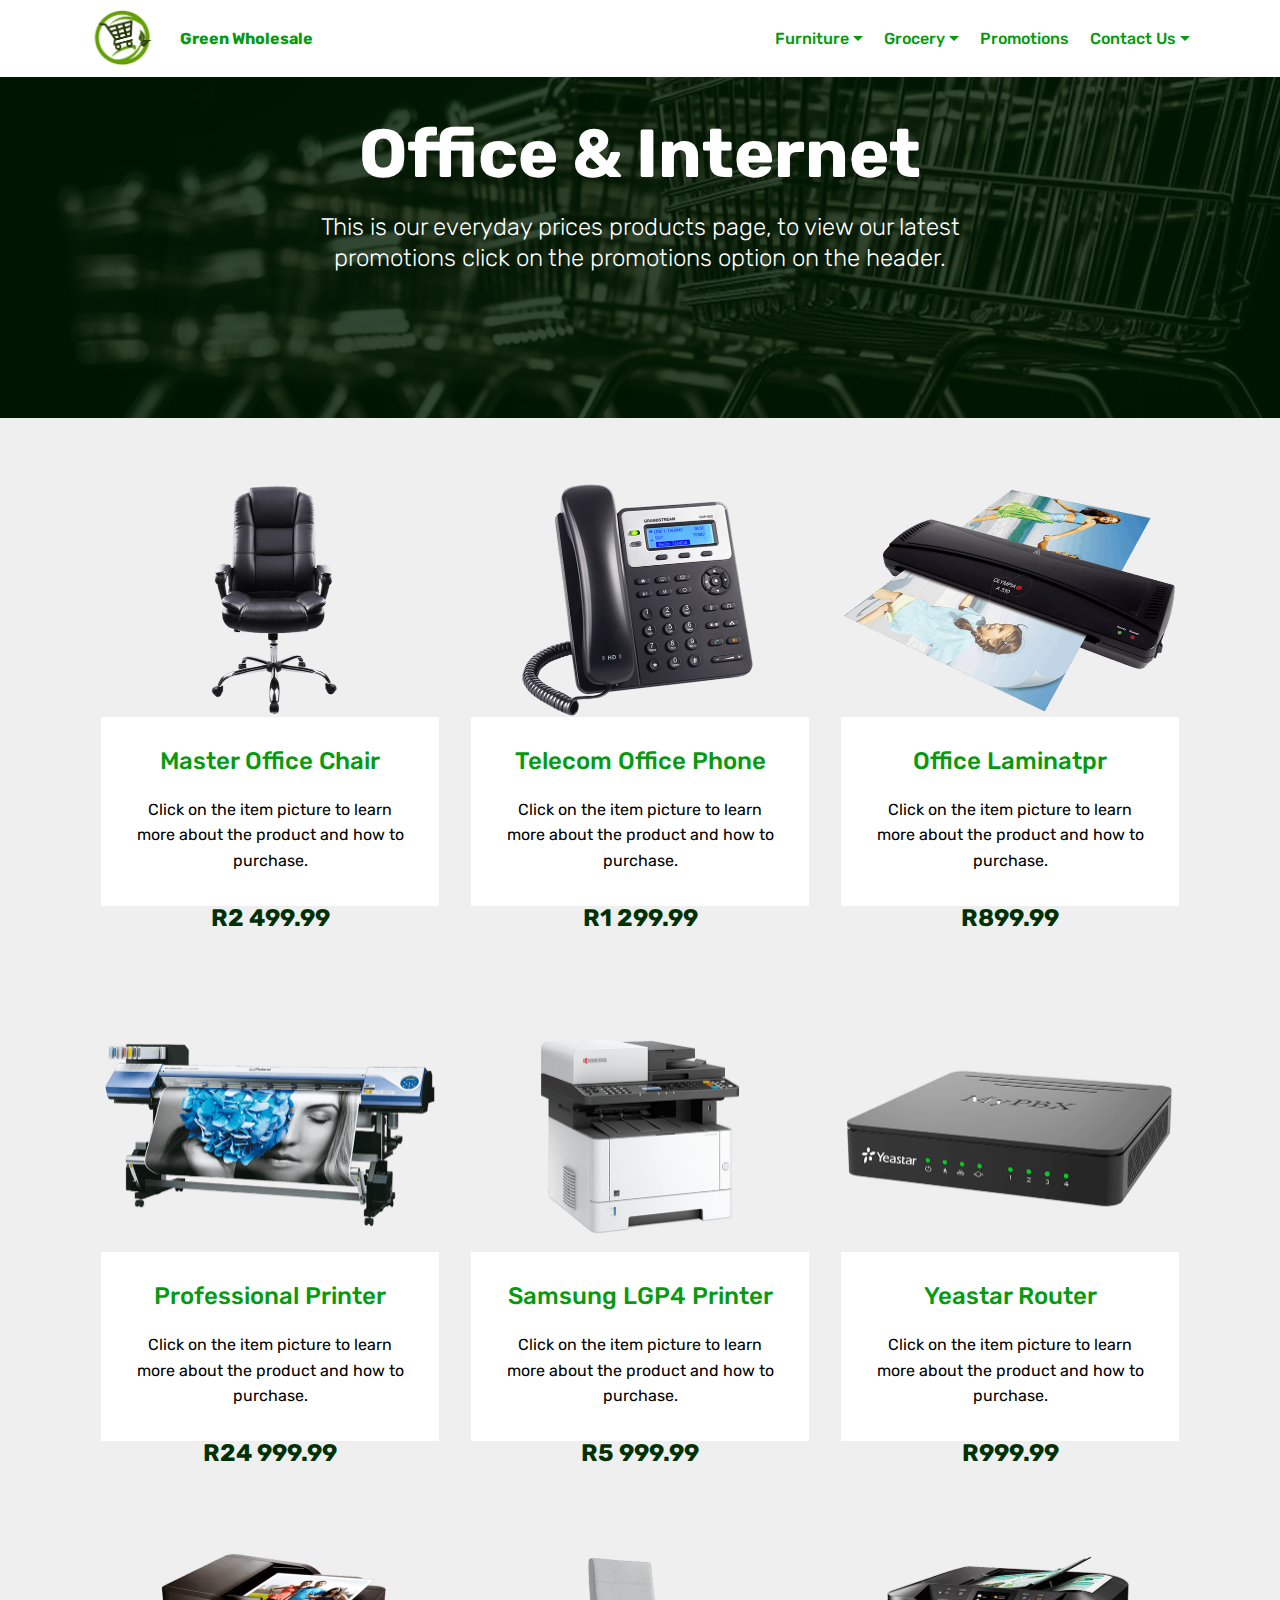
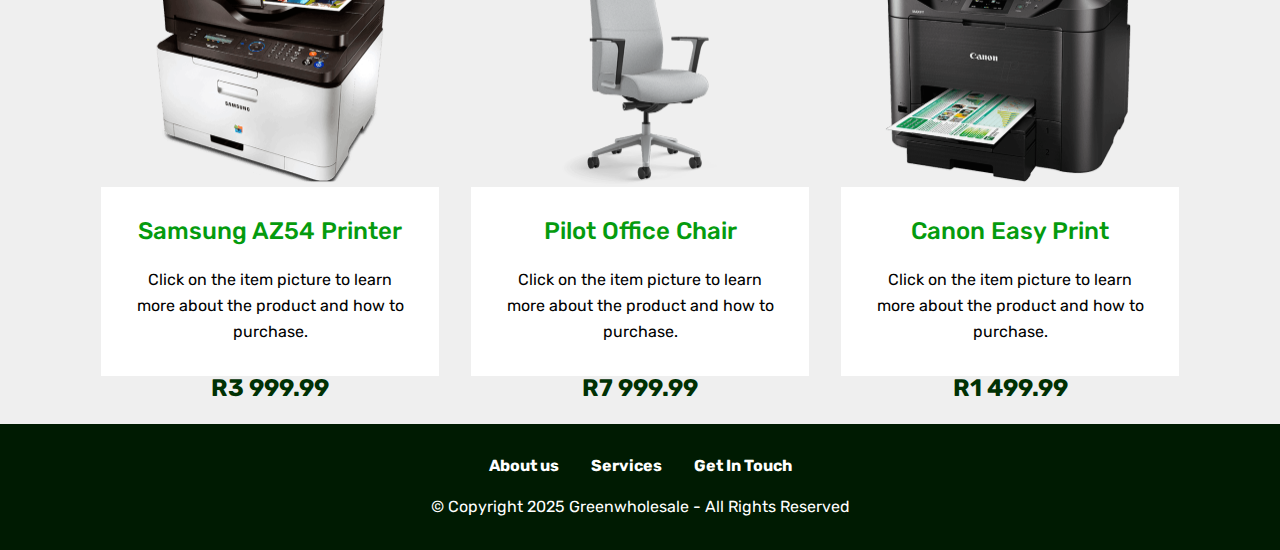
<file: categories/office.html>
<!DOCTYPE html>
<html  >
<head>
  <!-- Site made with Mobirise Website Builder v4.12.4, https://mobirise.com -->
  <meta charset="UTF-8">
  <meta http-equiv="X-UA-Compatible" content="IE=edge">
  <meta name="generator" content="Mobirise v4.12.4, mobirise.com">
  <meta name="viewport" content="width=device-width, initial-scale=1, minimum-scale=1">
  <link rel="shortcut icon" href="assets/images/greenwholesale-logo.png" type="image/x-icon">
  <meta name="description" content="Site Maker Description">
  
  
  <title>Office Internet</title>
  <link rel="stylesheet" href="assets/web/assets/mobirise-icons/mobirise-icons.css">
  <link rel="stylesheet" href="assets/bootstrap/css/bootstrap.min.css">
  <link rel="stylesheet" href="assets/bootstrap/css/bootstrap-grid.min.css">
  <link rel="stylesheet" href="assets/bootstrap/css/bootstrap-reboot.min.css">
  <link rel="stylesheet" href="assets/socicon/css/styles.css">
  <link rel="stylesheet" href="assets/tether/tether.min.css">
  <link rel="stylesheet" href="assets/dropdown/css/style.css">
  <link rel="stylesheet" href="assets/theme/css/style.css">
  <link rel="preload" as="style" href="assets/mobirise/css/mbr-additional.css"><link rel="stylesheet" href="assets/mobirise/css/mbr-additional.css" type="text/css">
  
  
  
</head>
<body>
  <section class="menu cid-uklf0rlhlw" once="menu" id="menu2-16">

    

    <nav class="navbar navbar-expand beta-menu navbar-dropdown align-items-center navbar-fixed-top navbar-toggleable-sm">
        <button class="navbar-toggler navbar-toggler-right" type="button" data-toggle="collapse" data-target="#navbarSupportedContent" aria-controls="navbarSupportedContent" aria-expanded="false" aria-label="Toggle navigation">
            <div class="hamburger">
                <span></span>
                <span></span>
                <span></span>
                <span></span>
            </div>
        </button>
        <div class="menu-logo">
            <div class="navbar-brand">
                <span class="navbar-logo">
                    <a href="index.html">
                        <img src="assets/images/greenwholesale-logo.png" alt="Mobirise" title="" style="height: 3.8rem;">
                    </a>
                </span>
                <span class="navbar-caption-wrap"><a class="navbar-caption text-secondary display-4" href="index.html">
                        Green Wholesale</a></span>
            </div>
        </div>
        <div class="collapse navbar-collapse" id="navbarSupportedContent">
            <ul class="navbar-nav nav-dropdown nav-right" data-app-modern-menu="true"><li class="nav-item dropdown">
                    <a class="nav-link link text-secondary dropdown-toggle display-4" href="appliances.html" data-toggle="dropdown-submenu" aria-expanded="false" target="_blank">Furniture</a><div class="dropdown-menu"><a class="text-secondary dropdown-item display-4" href="appliances.html">Appliances</a><a class="text-secondary dropdown-item display-4" href="hometheatre.html" aria-expanded="false">Home Theatre</a><a class="text-secondary dropdown-item display-4" href="bedroom.html" aria-expanded="false">Bedroom</a><a class="text-secondary dropdown-item display-4" href="mobilecomputing.html" aria-expanded="false">Mobile Computing</a><a class="text-secondary dropdown-item display-4" href="office.html" aria-expanded="false">Office &amp; Internet</a></div>
                </li><li class="nav-item dropdown"><a class="nav-link link text-secondary dropdown-toggle display-4" href="https://mobirise.co" data-toggle="dropdown-submenu" aria-expanded="false">Grocery</a><div class="dropdown-menu"><a class="text-secondary dropdown-item display-4" href="cupboard.html">Cupboard</a><a class="text-secondary dropdown-item display-4" href="cleaning.html" aria-expanded="false">Cleaning Detergents</a><a class="text-secondary dropdown-item display-4" href="babies.html" aria-expanded="false">Babies</a><a class="text-secondary dropdown-item display-4" href="snack.html" aria-expanded="false">Snack</a><a class="text-secondary dropdown-item display-4" href="petfoods.html" aria-expanded="false">Pet Foods</a></div></li><li class="nav-item"><a class="nav-link link text-secondary display-4" href="promotions.html">
                        Promotions</a></li>
                <li class="nav-item dropdown">
                    <a class="nav-link link text-secondary dropdown-toggle display-4" href="https://mobirise.co" data-toggle="dropdown-submenu" aria-expanded="false">
                        Contact Us</a><div class="dropdown-menu"><a class="text-secondary dropdown-item display-4" href="index.html">Facebook</a><a class="text-secondary dropdown-item display-4" href="https://wa.me/0658161388" aria-expanded="false">WhatsApp</a><a class="text-secondary dropdown-item display-4" href="tel:0658161388" aria-expanded="false">Call Us</a></div>
                </li></ul>
            
        </div>
    </nav>
</section>

<section class="engine"><a href="https://mobirise.info/f">easy web maker</a></section><section class="mbr-section content5 cid-ukooH1rrq3" id="content5-18">

    

    <div class="mbr-overlay" style="opacity: 0.8; background-color: rgb(0, 27, 2);">
    </div>

    <div class="container">
        <div class="media-container-row">
            <div class="title col-12 col-md-8">
                <h2 class="align-center mbr-bold mbr-white pb-3 mbr-fonts-style display-1">Office &amp; Internet</h2>
                <h3 class="mbr-section-subtitle align-center mbr-light mbr-white pb-3 mbr-fonts-style display-5">This is our everyday prices products page, to view our latest promotions click on the promotions option on the header.</h3>
                
                
            </div>
        </div>
    </div>
</section>

<section class="features18 popup-btn-cards cid-ukyvE5E67f" id="features18-32">

    

    
    <div class="container">
        
        
        <div class="media-container-row pt-5 ">
            <div class="card p-3 col-12 col-md-6 col-lg-4">
                <div class="card-wrapper ">
                    <div class="card-img">
                        <div class="mbr-overlay"></div>
                        <div class="mbr-section-btn text-center"><a href="productview.html" class="btn btn-secondary-outline display-4">View</a></div>
                        <img src="assets/images/41-676x469.png" alt="Mobirise" title="">
                    </div>
                    <div class="card-box">
                        <h4 class="card-title mbr-fonts-style display-5">Master Office Chair</h4>
                        <p class="mbr-text mbr-fonts-style align-left display-7">
                            Click on the item picture to learn more about the product and how to purchase.
                        </p>
                    </div><h4><strong>R2 499.99</strong></h4>
                </div>
            </div>
            <div class="card p-3 col-12 col-md-6 col-lg-4">
                <div class="card-wrapper">
                    <div class="card-img">
                        <div class="mbr-overlay"></div>
                        <div class="mbr-section-btn text-center"><a href="productview.html" class="btn btn-secondary-outline display-4">View</a></div>
                        <img src="assets/images/42-676x469.png" alt="Mobirise" title="">
                    </div>
                    <div class="card-box">
                        <h4 class="card-title mbr-fonts-style display-5">Telecom Office Phone</h4>
                        <p class="mbr-text mbr-fonts-style display-7">Click on the item picture to learn more about the product and how to purchase.</p>
                    </div><h4><strong>R1 299.99</strong></h4>
                </div>
            </div>

            <div class="card p-3 col-12 col-md-6 col-lg-4">
                <div class="card-wrapper">
                    <div class="card-img">
                        <div class="mbr-overlay"></div>
                        <div class="mbr-section-btn text-center"><a href="productview.html" class="btn btn-secondary-outline display-4">View</a></div>
                        <img src="assets/images/43-676x469.png" alt="Mobirise" title="">
                    </div>
                    <div class="card-box">
                        <h4 class="card-title mbr-fonts-style display-5">Office Laminatpr</h4>
                        <p class="mbr-text mbr-fonts-style display-7">
                            Click on the item picture to learn more about the product and how to purchase.
                        </p>
                    </div><h4><strong>R899.99</strong></h4>
                </div>
            </div>

            
        </div>
    </div>
</section>

<section class="features18 popup-btn-cards cid-ukywb0FlXZ" id="features18-35">

    

    
    <div class="container">
        
        
        <div class="media-container-row pt-5 ">
            <div class="card p-3 col-12 col-md-6 col-lg-4">
                <div class="card-wrapper ">
                    <div class="card-img">
                        <div class="mbr-overlay"></div>
                        <div class="mbr-section-btn text-center"><a href="productview.html" class="btn btn-secondary-outline display-4">View</a></div>
                        <img src="assets/images/44-676x469.png" alt="Mobirise" title="">
                    </div>
                    <div class="card-box">
                        <h4 class="card-title mbr-fonts-style display-5">Professional Printer</h4>
                        <p class="mbr-text mbr-fonts-style align-left display-7">
                            Click on the item picture to learn more about the product and how to purchase.
                        </p>
                    </div><h4><strong>R24 999.99</strong></h4>
                </div>
            </div>
            <div class="card p-3 col-12 col-md-6 col-lg-4">
                <div class="card-wrapper">
                    <div class="card-img">
                        <div class="mbr-overlay"></div>
                        <div class="mbr-section-btn text-center"><a href="productview.html" class="btn btn-secondary-outline display-4">View</a></div>
                        <img src="assets/images/45-676x469.png" alt="Mobirise" title="">
                    </div>
                    <div class="card-box">
                        <h4 class="card-title mbr-fonts-style display-5">Samsung LGP4 Printer</h4>
                        <p class="mbr-text mbr-fonts-style display-7">Click on the item picture to learn more about the product and how to purchase.</p>
                    </div><h4><strong>R5 999.99</strong></h4>
                </div>
            </div>

            <div class="card p-3 col-12 col-md-6 col-lg-4">
                <div class="card-wrapper">
                    <div class="card-img">
                        <div class="mbr-overlay"></div>
                        <div class="mbr-section-btn text-center"><a href="productview.html" class="btn btn-secondary-outline display-4">View</a></div>
                        <img src="assets/images/46-676x469.png" alt="Mobirise" title="">
                    </div>
                    <div class="card-box">
                        <h4 class="card-title mbr-fonts-style display-5">Yeastar Router</h4>
                        <p class="mbr-text mbr-fonts-style display-7">
                            Click on the item picture to learn more about the product and how to purchase.
                        </p>
                    </div><h4><strong>R999.99</strong></h4>
                </div>
            </div>

            
        </div>
    </div>
</section>

<section class="features18 popup-btn-cards cid-ukywaBARSJ" id="features18-34">

    

    
    <div class="container">
        
        
        <div class="media-container-row pt-5 ">
            <div class="card p-3 col-12 col-md-6 col-lg-4">
                <div class="card-wrapper ">
                    <div class="card-img">
                        <div class="mbr-overlay"></div>
                        <div class="mbr-section-btn text-center"><a href="productview.html" class="btn btn-secondary-outline display-4">View</a></div>
                        <img src="assets/images/47-676x469.png" alt="Mobirise" title="">
                    </div>
                    <div class="card-box">
                        <h4 class="card-title mbr-fonts-style display-5">Samsung AZ54 Printer</h4>
                        <p class="mbr-text mbr-fonts-style align-left display-7">
                            Click on the item picture to learn more about the product and how to purchase.
                        </p>
                    </div><h4><strong>R3 999.99</strong></h4>
                </div>
            </div>
            <div class="card p-3 col-12 col-md-6 col-lg-4">
                <div class="card-wrapper">
                    <div class="card-img">
                        <div class="mbr-overlay"></div>
                        <div class="mbr-section-btn text-center"><a href="productview.html" class="btn btn-secondary-outline display-4">View</a></div>
                        <img src="assets/images/48-676x469.png" alt="Mobirise" title="">
                    </div>
                    <div class="card-box">
                        <h4 class="card-title mbr-fonts-style display-5">Pilot Office Chair</h4>
                        <p class="mbr-text mbr-fonts-style display-7">Click on the item picture to learn more about the product and how to purchase.</p>
                    </div><h4><strong>R7 999.99</strong></h4>
                </div>
            </div>

            <div class="card p-3 col-12 col-md-6 col-lg-4">
                <div class="card-wrapper">
                    <div class="card-img">
                        <div class="mbr-overlay"></div>
                        <div class="mbr-section-btn text-center"><a href="productview.html" class="btn btn-secondary-outline display-4">View</a></div>
                        <img src="assets/images/50-676x469.png" alt="Mobirise" title="">
                    </div>
                    <div class="card-box">
                        <h4 class="card-title mbr-fonts-style display-5">Canon Easy Print</h4>
                        <p class="mbr-text mbr-fonts-style display-7">
                            Click on the item picture to learn more about the product and how to purchase.
                        </p>
                    </div><h4><strong>R1 499.99</strong></h4>
                </div>
            </div>

            
        </div>
    </div>
</section>

<section once="footers" class="cid-uklwL8k2Ii" id="footer7-17">

    

    

    <div class="container">
        <div class="media-container-row align-center mbr-white">
            <div class="row row-links">
                <ul class="foot-menu">
                    
                    
                    
                    
                    
                <li class="foot-menu-item mbr-fonts-style display-7">
                        <a class="mbr-bold text-white" href="index.html">About us</a>
                    </li><li class="foot-menu-item mbr-fonts-style display-7">
                        <a class="mbr-bold text-white" href="index.html">Services</a>
                    </li><li class="foot-menu-item mbr-fonts-style display-7">
                        <a class="mbr-bold text-white" href="index.html">Get In Touch</a>
                    </li></ul>
            </div>
            
            <div class="row row-copirayt">
                <p class="mbr-text mb-0 mbr-fonts-style mbr-white align-center display-7">
                    © Copyright 2025 Greenwholesale - All Rights Reserved
                </p>
            </div>
        </div>
    </div>
</section>


  <script src="assets/web/assets/jquery/jquery.min.js"></script>
  <script src="assets/popper/popper.min.js"></script>
  <script src="assets/bootstrap/js/bootstrap.min.js"></script>
  <script src="assets/tether/tether.min.js"></script>
  <script src="assets/dropdown/js/nav-dropdown.js"></script>
  <script src="assets/dropdown/js/navbar-dropdown.js"></script>
  <script src="assets/touchswipe/jquery.touch-swipe.min.js"></script>
  <script src="assets/mbr-popup-btns/mbr-popup-btns.js"></script>
  <script src="assets/smoothscroll/smooth-scroll.js"></script>
  <script src="assets/theme/js/script.js"></script>
  
  
</body>
</html>
</file>
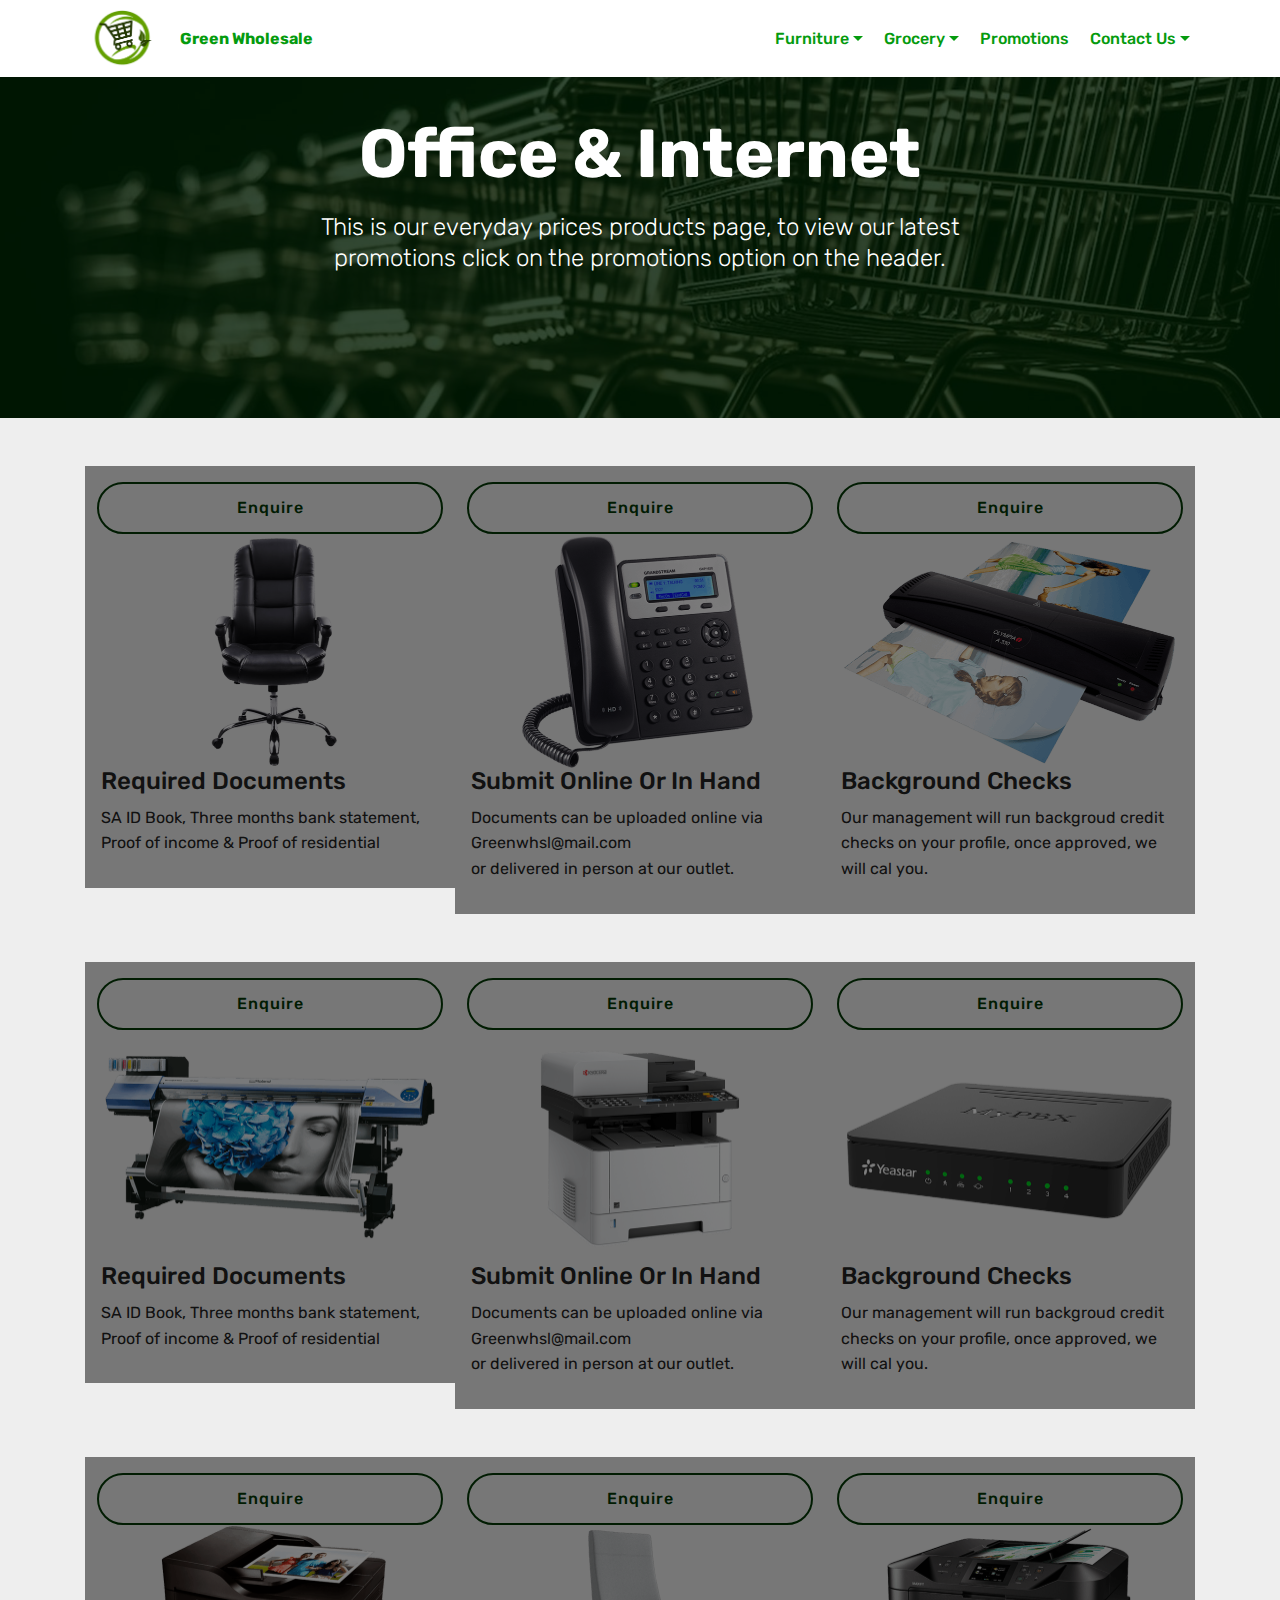
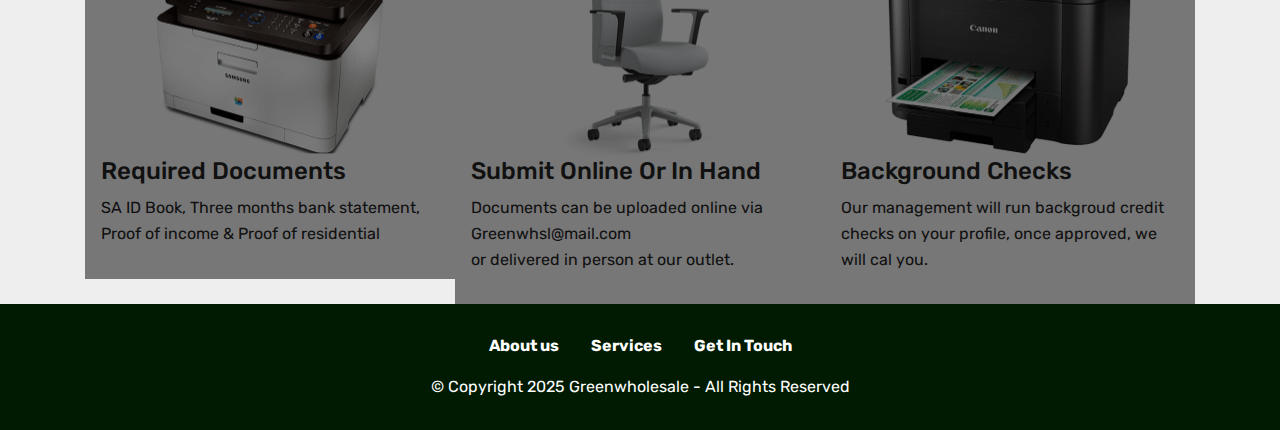
<file: categories/officeinternet.html>
<!DOCTYPE html>
<html  >
<head>
  <!-- Site made with Mobirise Website Builder v4.12.4, https://mobirise.com -->
  <meta charset="UTF-8">
  <meta http-equiv="X-UA-Compatible" content="IE=edge">
  <meta name="generator" content="Mobirise v4.12.4, mobirise.com">
  <meta name="viewport" content="width=device-width, initial-scale=1, minimum-scale=1">
  <link rel="shortcut icon" href="assets/images/greenwholesale-logo.png" type="image/x-icon">
  <meta name="description" content="Site Maker Description">
  
  
  <title>Office Internet</title>
  <link rel="stylesheet" href="assets/web/assets/mobirise-icons/mobirise-icons.css">
  <link rel="stylesheet" href="assets/bootstrap/css/bootstrap.min.css">
  <link rel="stylesheet" href="assets/bootstrap/css/bootstrap-grid.min.css">
  <link rel="stylesheet" href="assets/bootstrap/css/bootstrap-reboot.min.css">
  <link rel="stylesheet" href="assets/socicon/css/styles.css">
  <link rel="stylesheet" href="assets/tether/tether.min.css">
  <link rel="stylesheet" href="assets/dropdown/css/style.css">
  <link rel="stylesheet" href="assets/theme/css/style.css">
  <link rel="preload" as="style" href="assets/mobirise/css/mbr-additional.css"><link rel="stylesheet" href="assets/mobirise/css/mbr-additional.css" type="text/css">
  
  
  
</head>
<body>
  <section class="menu cid-uklf0rlhlw" once="menu" id="menu2-16">

    

    <nav class="navbar navbar-expand beta-menu navbar-dropdown align-items-center navbar-fixed-top navbar-toggleable-sm">
        <button class="navbar-toggler navbar-toggler-right" type="button" data-toggle="collapse" data-target="#navbarSupportedContent" aria-controls="navbarSupportedContent" aria-expanded="false" aria-label="Toggle navigation">
            <div class="hamburger">
                <span></span>
                <span></span>
                <span></span>
                <span></span>
            </div>
        </button>
        <div class="menu-logo">
            <div class="navbar-brand">
                <span class="navbar-logo">
                    <a href="index.html">
                        <img src="assets/images/greenwholesale-logo.png" alt="Mobirise" title="" style="height: 3.8rem;">
                    </a>
                </span>
                <span class="navbar-caption-wrap"><a class="navbar-caption text-secondary display-4" href="index.html">
                        Green Wholesale</a></span>
            </div>
        </div>
        <div class="collapse navbar-collapse" id="navbarSupportedContent">
            <ul class="navbar-nav nav-dropdown nav-right" data-app-modern-menu="true"><li class="nav-item dropdown">
                    <a class="nav-link link text-secondary dropdown-toggle display-4" href="furniture.html#top" data-toggle="dropdown-submenu" aria-expanded="false">Furniture</a><div class="dropdown-menu"><a class="text-secondary dropdown-item display-4" href="appliances.html">Appliances</a><a class="text-secondary dropdown-item display-4" href="hometheatre.html" aria-expanded="false">Home Theatre</a><a class="text-secondary dropdown-item display-4" href="bedroom.html" aria-expanded="false">Bedroom</a><a class="text-secondary dropdown-item display-4" href="mobilecomputing.html" aria-expanded="false">Mobile Computing</a><a class="text-secondary dropdown-item display-4" href="officeinternet.html" aria-expanded="false">Office &amp; Internet</a></div>
                </li><li class="nav-item dropdown"><a class="nav-link link text-secondary dropdown-toggle display-4" href="https://mobirise.co" data-toggle="dropdown-submenu" aria-expanded="false">Grocery</a><div class="dropdown-menu"><a class="text-secondary dropdown-item display-4" href="page9.html">Cupboard</a><a class="text-secondary dropdown-item display-4" href="page11.html" aria-expanded="false">Cleaning Detergents</a><a class="text-secondary dropdown-item display-4" href="page8.html" aria-expanded="false">Babies</a><a class="text-secondary dropdown-item display-4" href="page7.html" aria-expanded="false">Snack</a><a class="text-secondary dropdown-item display-4" href="page10.html" aria-expanded="false">Pet Foods</a></div></li><li class="nav-item"><a class="nav-link link text-secondary display-4" href="promotions.html">
                        Promotions</a></li>
                <li class="nav-item dropdown">
                    <a class="nav-link link text-secondary dropdown-toggle display-4" href="https://mobirise.co" data-toggle="dropdown-submenu" aria-expanded="false">
                        Contact Us</a><div class="dropdown-menu"><a class="text-secondary dropdown-item display-4" href="index.html">Facebook</a><a class="text-secondary dropdown-item display-4" href="https://wa.me/0658161388" aria-expanded="false">WhatsApp</a><a class="text-secondary dropdown-item display-4" href="tel:0658161388" aria-expanded="false">Call Us</a></div>
                </li></ul>
            
        </div>
    </nav>
</section>

<section class="engine"><a href="https://mobirise.info/y">html web templates</a></section><section class="mbr-section content5 cid-ukooH1rrq3" id="content5-18">

    

    <div class="mbr-overlay" style="opacity: 0.8; background-color: rgb(0, 27, 2);">
    </div>

    <div class="container">
        <div class="media-container-row">
            <div class="title col-12 col-md-8">
                <h2 class="align-center mbr-bold mbr-white pb-3 mbr-fonts-style display-1">Office &amp; Internet</h2>
                <h3 class="mbr-section-subtitle align-center mbr-light mbr-white pb-3 mbr-fonts-style display-5">This is our everyday prices products page, to view our latest promotions click on the promotions option on the header.</h3>
                
                
            </div>
        </div>
    </div>
</section>

<section class="features18 popup-btn-cards cid-ukooHZQZ1D" id="features18-19">

    

    
    <div class="container">
        
        
        <div class="media-container-row pt-5 ">
            <div class="card p-3 col-12 col-md-6 col-lg-4">
                <div class="card-wrapper ">
                    <div class="card-img">
                        <div class="mbr-overlay"></div>
                        <div class="mbr-section-btn text-center"><a href="productview.html" class="btn btn-secondary-outline display-4">Enquire</a></div>
                        <img src="assets/images/41-676x469.png" alt="Mobirise" title="">
                    </div>
                    <div class="card-box">
                        <h4 class="card-title mbr-fonts-style display-5">Required Documents</h4>
                        <p class="mbr-text mbr-fonts-style align-left display-7">
                            SA ID Book, Three months bank statement, Proof of income &amp; Proof of residential
                        </p>
                    </div>
                </div>
            </div>
            <div class="card p-3 col-12 col-md-6 col-lg-4">
                <div class="card-wrapper">
                    <div class="card-img">
                        <div class="mbr-overlay"></div>
                        <div class="mbr-section-btn text-center"><a href="productview.html" class="btn btn-secondary-outline display-4">Enquire</a></div>
                        <img src="assets/images/42-676x469.png" alt="Mobirise" title="">
                    </div>
                    <div class="card-box">
                        <h4 class="card-title mbr-fonts-style display-5">Submit Online Or In Hand</h4>
                        <p class="mbr-text mbr-fonts-style display-7">Documents can be uploaded online via Greenwhsl@mail.com 
<br>or delivered in person at our outlet.</p>
                    </div>
                </div>
            </div>

            <div class="card p-3 col-12 col-md-6 col-lg-4">
                <div class="card-wrapper">
                    <div class="card-img">
                        <div class="mbr-overlay"></div>
                        <div class="mbr-section-btn text-center"><a href="productview.html" class="btn btn-secondary-outline display-4">Enquire</a></div>
                        <img src="assets/images/43-676x469.png" alt="Mobirise" title="">
                    </div>
                    <div class="card-box">
                        <h4 class="card-title mbr-fonts-style display-5">Background Checks</h4>
                        <p class="mbr-text mbr-fonts-style display-7">
                            Our management will run backgroud credit checks on your profile, once approved, we will cal you.
                        </p>
                    </div>
                </div>
            </div>

            
        </div>
    </div>
</section>

<section class="features18 popup-btn-cards cid-ukooJNQZ1E" id="features18-1b">

    

    
    <div class="container">
        
        
        <div class="media-container-row pt-5 ">
            <div class="card p-3 col-12 col-md-6 col-lg-4">
                <div class="card-wrapper ">
                    <div class="card-img">
                        <div class="mbr-overlay"></div>
                        <div class="mbr-section-btn text-center"><a href="productview.html" class="btn btn-secondary-outline display-4">Enquire</a></div>
                        <img src="assets/images/44-676x469.png" alt="Mobirise" title="">
                    </div>
                    <div class="card-box">
                        <h4 class="card-title mbr-fonts-style display-5">Required Documents</h4>
                        <p class="mbr-text mbr-fonts-style align-left display-7">
                            SA ID Book, Three months bank statement, Proof of income &amp; Proof of residential
                        </p>
                    </div>
                </div>
            </div>
            <div class="card p-3 col-12 col-md-6 col-lg-4">
                <div class="card-wrapper">
                    <div class="card-img">
                        <div class="mbr-overlay"></div>
                        <div class="mbr-section-btn text-center"><a href="productview.html" class="btn btn-secondary-outline display-4">Enquire</a></div>
                        <img src="assets/images/45-676x469.png" alt="Mobirise" title="">
                    </div>
                    <div class="card-box">
                        <h4 class="card-title mbr-fonts-style display-5">Submit Online Or In Hand</h4>
                        <p class="mbr-text mbr-fonts-style display-7">Documents can be uploaded online via Greenwhsl@mail.com 
<br>or delivered in person at our outlet.</p>
                    </div>
                </div>
            </div>

            <div class="card p-3 col-12 col-md-6 col-lg-4">
                <div class="card-wrapper">
                    <div class="card-img">
                        <div class="mbr-overlay"></div>
                        <div class="mbr-section-btn text-center"><a href="productview.html" class="btn btn-secondary-outline display-4">Enquire</a></div>
                        <img src="assets/images/46-676x469.png" alt="Mobirise" title="">
                    </div>
                    <div class="card-box">
                        <h4 class="card-title mbr-fonts-style display-5">Background Checks</h4>
                        <p class="mbr-text mbr-fonts-style display-7">
                            Our management will run backgroud credit checks on your profile, once approved, we will cal you.
                        </p>
                    </div>
                </div>
            </div>

            
        </div>
    </div>
</section>

<section class="features18 popup-btn-cards cid-ukooIN416b" id="features18-1a">

    

    
    <div class="container">
        
        
        <div class="media-container-row pt-5 ">
            <div class="card p-3 col-12 col-md-6 col-lg-4">
                <div class="card-wrapper ">
                    <div class="card-img">
                        <div class="mbr-overlay"></div>
                        <div class="mbr-section-btn text-center"><a href="productview.html" class="btn btn-secondary-outline display-4">Enquire</a></div>
                        <img src="assets/images/47-676x469.png" alt="Mobirise" title="">
                    </div>
                    <div class="card-box">
                        <h4 class="card-title mbr-fonts-style display-5">Required Documents</h4>
                        <p class="mbr-text mbr-fonts-style align-left display-7">
                            SA ID Book, Three months bank statement, Proof of income &amp; Proof of residential
                        </p>
                    </div>
                </div>
            </div>
            <div class="card p-3 col-12 col-md-6 col-lg-4">
                <div class="card-wrapper">
                    <div class="card-img">
                        <div class="mbr-overlay"></div>
                        <div class="mbr-section-btn text-center"><a href="productview.html" class="btn btn-secondary-outline display-4">Enquire</a></div>
                        <img src="assets/images/48-676x469.png" alt="Mobirise" title="">
                    </div>
                    <div class="card-box">
                        <h4 class="card-title mbr-fonts-style display-5">Submit Online Or In Hand</h4>
                        <p class="mbr-text mbr-fonts-style display-7">Documents can be uploaded online via Greenwhsl@mail.com 
<br>or delivered in person at our outlet.</p>
                    </div>
                </div>
            </div>

            <div class="card p-3 col-12 col-md-6 col-lg-4">
                <div class="card-wrapper">
                    <div class="card-img">
                        <div class="mbr-overlay"></div>
                        <div class="mbr-section-btn text-center"><a href="productview.html" class="btn btn-secondary-outline display-4">Enquire</a></div>
                        <img src="assets/images/50-676x469.png" alt="Mobirise" title="">
                    </div>
                    <div class="card-box">
                        <h4 class="card-title mbr-fonts-style display-5">Background Checks</h4>
                        <p class="mbr-text mbr-fonts-style display-7">
                            Our management will run backgroud credit checks on your profile, once approved, we will cal you.
                        </p>
                    </div>
                </div>
            </div>

            
        </div>
    </div>
</section>

<section once="footers" class="cid-uklwL8k2Ii" id="footer7-17">

    

    

    <div class="container">
        <div class="media-container-row align-center mbr-white">
            <div class="row row-links">
                <ul class="foot-menu">
                    
                    
                    
                    
                    
                <li class="foot-menu-item mbr-fonts-style display-7">
                        <a class="mbr-bold text-white" href="index.html">About us</a>
                    </li><li class="foot-menu-item mbr-fonts-style display-7">
                        <a class="mbr-bold text-white" href="index.html">Services</a>
                    </li><li class="foot-menu-item mbr-fonts-style display-7">
                        <a class="mbr-bold text-white" href="index.html">Get In Touch</a>
                    </li></ul>
            </div>
            
            <div class="row row-copirayt">
                <p class="mbr-text mb-0 mbr-fonts-style mbr-white align-center display-7">
                    © Copyright 2025 Greenwholesale - All Rights Reserved
                </p>
            </div>
        </div>
    </div>
</section>


  <script src="assets/web/assets/jquery/jquery.min.js"></script>
  <script src="assets/popper/popper.min.js"></script>
  <script src="assets/bootstrap/js/bootstrap.min.js"></script>
  <script src="assets/tether/tether.min.js"></script>
  <script src="assets/dropdown/js/nav-dropdown.js"></script>
  <script src="assets/dropdown/js/navbar-dropdown.js"></script>
  <script src="assets/touchswipe/jquery.touch-swipe.min.js"></script>
  <script src="assets/mbr-popup-btns/mbr-popup-btns.js"></script>
  <script src="assets/smoothscroll/smooth-scroll.js"></script>
  <script src="assets/theme/js/script.js"></script>
  
  
</body>
</html>
</file>
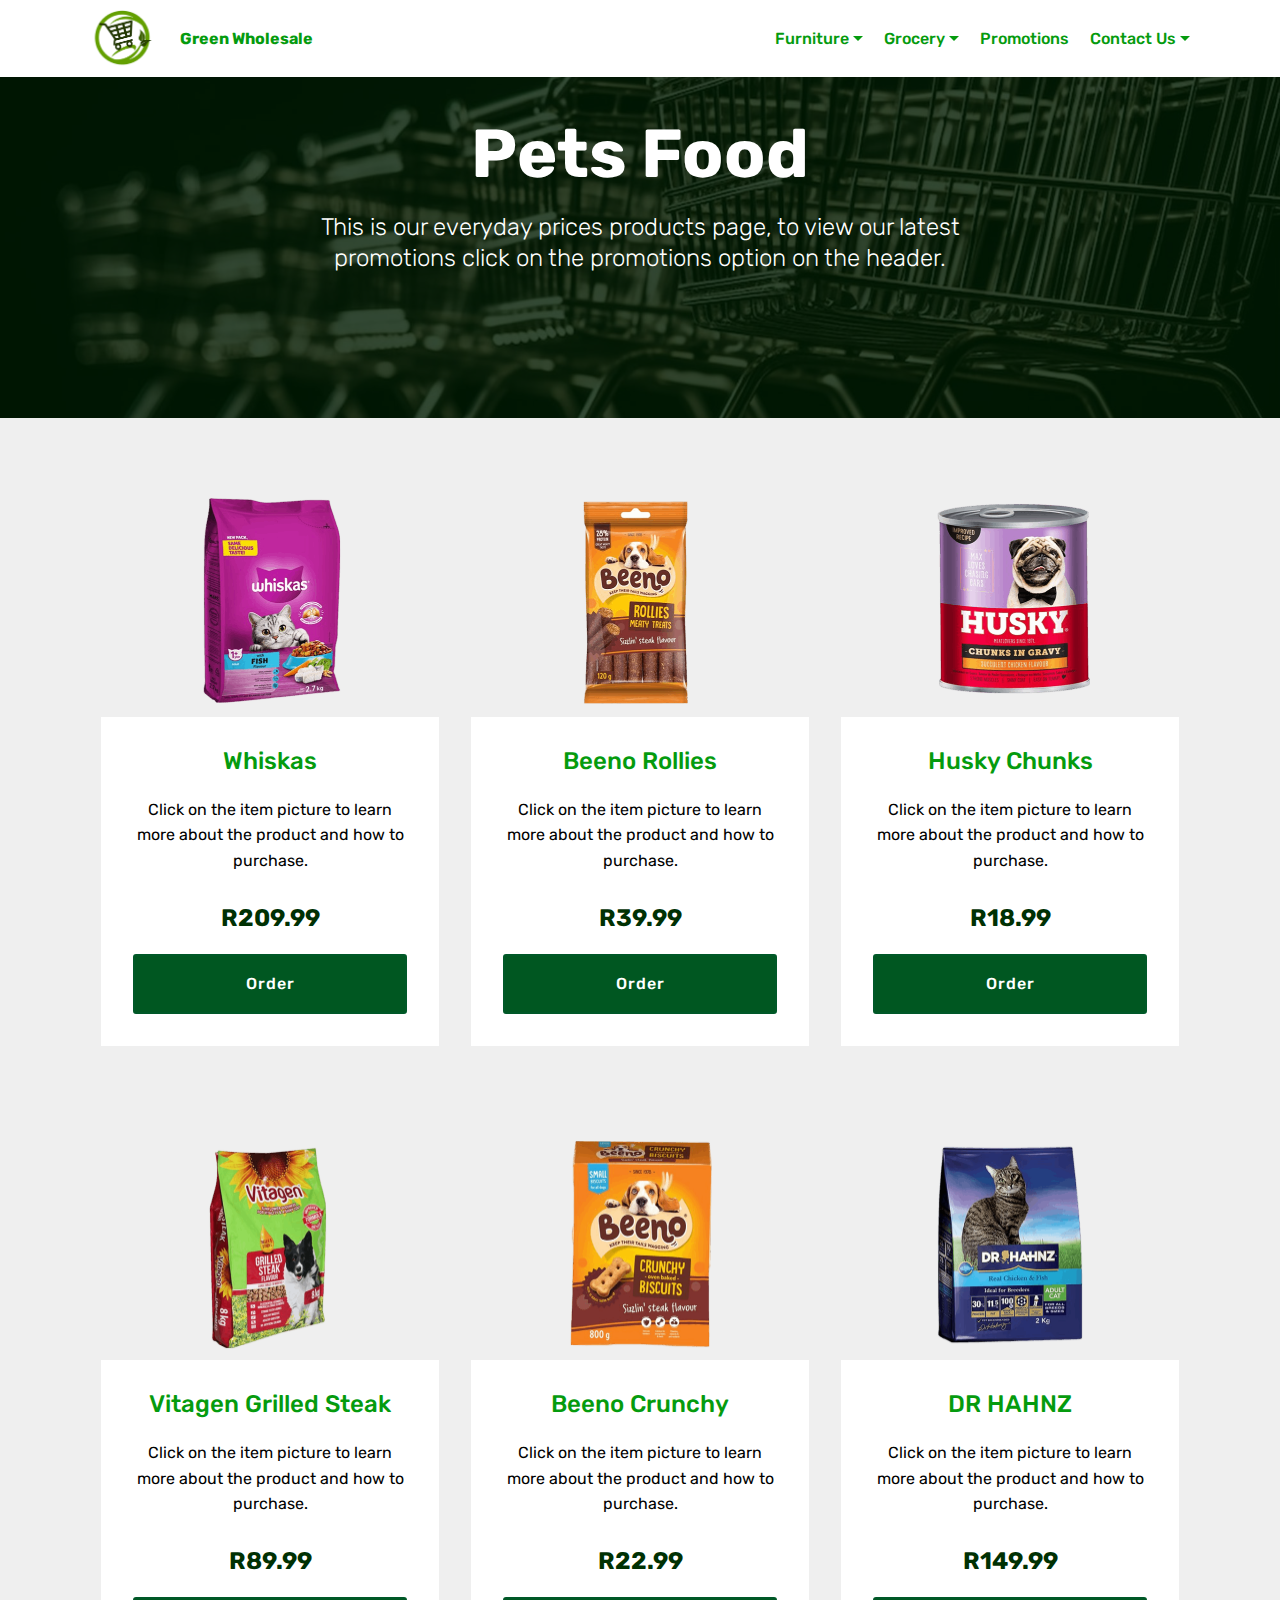
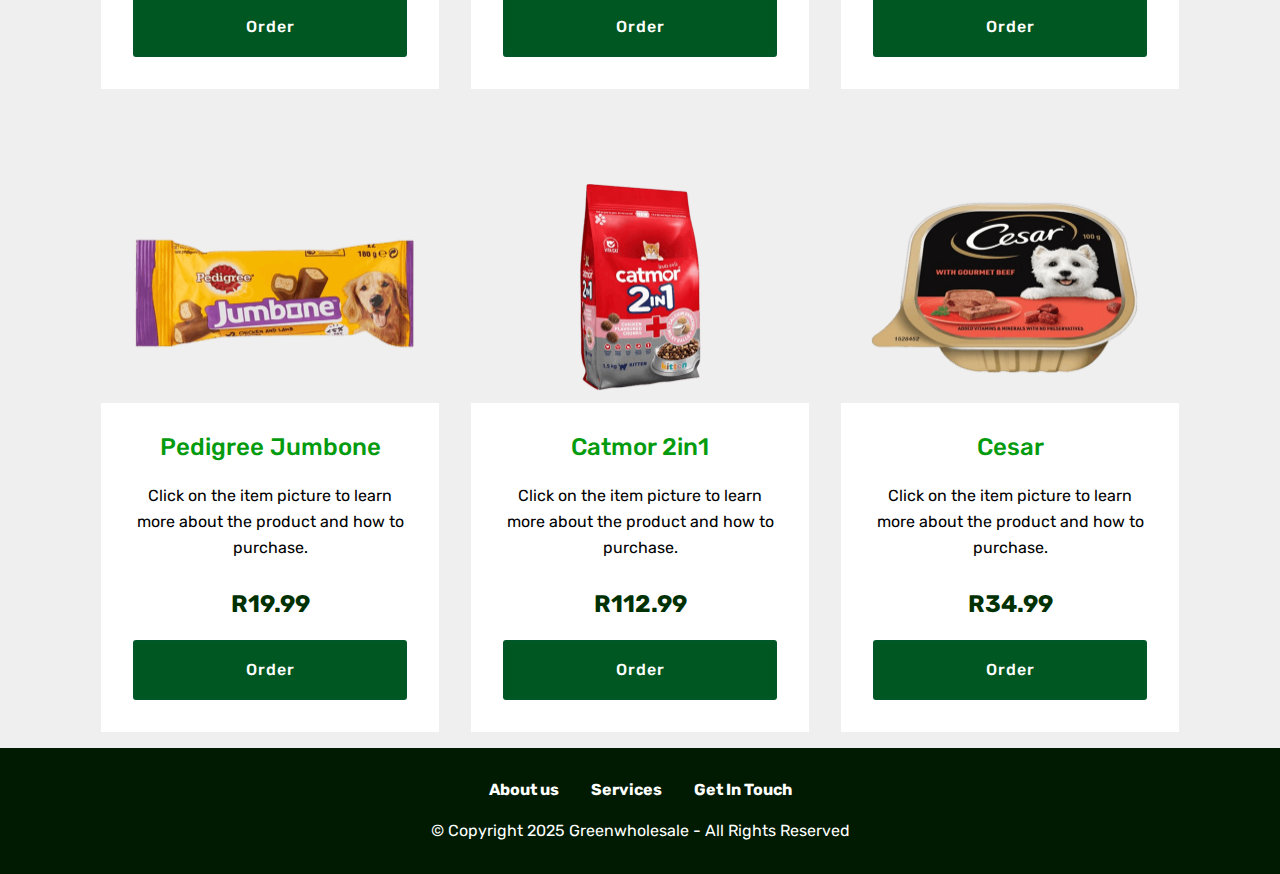
<file: categories/petfoods.html>
<!DOCTYPE html>
<html>
  <head>
    <meta content="text/html; charset=UTF-8" http-equiv="content-type">
    <!-- Site made with Mobirise Website Builder v4.12.4, https://mobirise.com -->
    <meta http-equiv="X-UA-Compatible" content="IE=edge">
    <meta name="generator" content="Mobirise v4.12.4, mobirise.com">
    <meta name="viewport" content="width=device-width, initial-scale=1, minimum-scale=1">
    <link rel="shortcut icon" href="assets/images/greenwholesale-logo.png" type="image/x-icon">
    <meta name="description" content="Web Builder Description">
    <title>Pets Food</title>
    <link rel="stylesheet" href="assets/web/assets/mobirise-icons/mobirise-icons.css">
    <link rel="stylesheet" href="assets/bootstrap/css/bootstrap.min.css">
    <link rel="stylesheet" href="assets/bootstrap/css/bootstrap-grid.min.css">
    <link rel="stylesheet" href="assets/bootstrap/css/bootstrap-reboot.min.css">
    <link rel="stylesheet" href="assets/socicon/css/styles.css">
    <link rel="stylesheet" href="assets/tether/tether.min.css">
    <link rel="stylesheet" href="assets/dropdown/css/style.css">
    <link rel="stylesheet" href="assets/theme/css/style.css">
    <link rel="preload" as="style" href="assets/mobirise/css/mbr-additional.css">
    <link rel="stylesheet" href="assets/mobirise/css/mbr-additional.css" type="text/css">
  </head>
  <body>
    <section class="menu cid-uklf0rlhlw" once="menu" id="menu2-5">
      <nav class="navbar navbar-expand beta-menu navbar-dropdown align-items-center navbar-fixed-top navbar-toggleable-sm">
        <button class="navbar-toggler navbar-toggler-right" type="button" data-toggle="collapse"

          data-target="#navbarSupportedContent" aria-controls="navbarSupportedContent"

          aria-expanded="false" aria-label="Toggle navigation">
          <div class="hamburger"> <span></span> <span></span> <span></span> <span></span>
          </div>
        </button>
        <div class="menu-logo">
          <div class="navbar-brand"> <span class="navbar-logo"> <a href="petfoods.html">
                <img src="assets/images/greenwholesale-logo.png" alt="Mobirise"

                  title="" style="height: 3.8rem;"> </a> </span> <span class="navbar-caption-wrap"><a

                class="navbar-caption text-secondary display-4" href="petfoods.html">
                Green Wholesale</a></span> </div>
        </div>
        <div class="collapse navbar-collapse" id="navbarSupportedContent">
          <ul class="navbar-nav nav-dropdown nav-right" data-app-modern-menu="true">
            <li class="nav-item dropdown"> <a class="nav-link link text-secondary dropdown-toggle display-4"

                href="appliances.html" data-toggle="dropdown-submenu" aria-expanded="false"

                target="_blank">Furniture</a>
              <div class="dropdown-menu"><a class="text-secondary dropdown-item display-4"

                  href="appliances.html">Appliances</a><a class="text-secondary dropdown-item display-4"

                  href="hometheatre.html" aria-expanded="false">Home Theatre</a><a

                  class="text-secondary dropdown-item display-4" href="bedroom.html"

                  aria-expanded="false">Bedroom</a><a class="text-secondary dropdown-item display-4"

                  href="mobilecomputing.html" aria-expanded="false">Mobile
                  Computing</a><a class="text-secondary dropdown-item display-4"

                  href="office.html" aria-expanded="false">Office &amp; Internet</a></div>
            </li>
            <li class="nav-item dropdown"><a class="nav-link link text-secondary dropdown-toggle display-4"

                href="appliances.html" data-toggle="dropdown-submenu" aria-expanded="false">Grocery</a>
              <div class="dropdown-menu"><a class="text-secondary dropdown-item display-4"

                  href="cupboard.html">Cupboard</a><a class="text-secondary dropdown-item display-4"

                  href="cleaning.html" aria-expanded="false">Cleaning Detergents</a><a

                  class="text-secondary dropdown-item display-4" href="babies.html"

                  aria-expanded="false">Babies</a><a class="text-secondary dropdown-item display-4"

                  href="snack.html" aria-expanded="false">Snack</a><a class="text-secondary dropdown-item display-4"

                  href="petfoods.html" aria-expanded="false">Pet Foods</a></div>
            </li>
            <li class="nav-item"><a class="nav-link link text-secondary display-4"

                href="promotions.html"> Promotions</a></li>
            <li class="nav-item dropdown"> <a class="nav-link link text-secondary dropdown-toggle display-4"

                href="https://mobirise.co" data-toggle="dropdown-submenu" aria-expanded="false">
                Contact Us</a>
              <div class="dropdown-menu"><a class="text-secondary dropdown-item display-4"

                  href="index.html">Facebook</a><a class="text-secondary dropdown-item display-4"

                  href="https://wa.me/0658161388" aria-expanded="false">WhatsApp</a><a

                  class="text-secondary dropdown-item display-4" href="tel:0658161388"

                  aria-expanded="false">Call Us</a></div>
            </li>
          </ul>
        </div>
      </nav>
    </section>
    <section class="engine"><a href="https://mobirise.info/j">website templates</a></section>
    <section class="mbr-section content5 cid-uko0BEYWj0" id="content5-n">
      <div class="mbr-overlay" style="opacity: 0.8; background-color: rgb(0, 27, 2);">
      </div>
      <div class="container">
        <div class="media-container-row">
          <div class="title col-12 col-md-8">
            <h2 class="align-center mbr-bold mbr-white pb-3 mbr-fonts-style display-1">
              Pets Food </h2>
            <h3 class="mbr-section-subtitle align-center mbr-light mbr-white pb-3 mbr-fonts-style display-5">This
              is our everyday prices products page, to view our latest
              promotions click on the promotions option on the header.</h3>
          </div>
        </div>
      </div>
    </section>
    <section class="features18 popup-btn-cards cid-ukyCRJWwQQ" id="features18-3g">
      <div class="container">
        <div class="media-container-row pt-5 ">
          <div class="card p-3 col-12 col-md-6 col-lg-4">
            <div class="card-wrapper ">
              <div class="card-img">
                <div class="mbr-overlay"></div>
                <img src="assets/images/81-676x469.png" alt="Mobirise" title="">
              </div>
              <div class="card-box">
                <h4 class="card-title mbr-fonts-style display-5">Whiskas</h4>
                <p class="mbr-text mbr-fonts-style align-left display-7"> Click
                  on the item picture to learn more about the product and how to
                  purchase. </p>
                <h4><strong>R209.99</strong></h4>
                <p></p>
                <a class="btn btn-primary" href="https://wa.me/0658161388?text=Dell%20Computer%20Core%20i5%20R2%20999.99"

                  rel"noindex,="" nofollow"="" target="_blank" role="botton">Order</a>
              </div>
            </div>
          </div>
          <div class="card p-3 col-12 col-md-6 col-lg-4">
            <div class="card-wrapper">
              <div class="card-img">
                <div class="mbr-overlay"></div>
                <img src="assets/images/82-676x469.png" alt="Mobirise" title="">
              </div>
              <div class="card-box">
                <h4 class="card-title mbr-fonts-style display-5">Beeno Rollies</h4>
                <p class="mbr-text mbr-fonts-style display-7">Click on the item
                  picture to learn more about the product and how to purchase. </p>
                <h4><strong>R39.99</strong></h4>
                <p></p>
                <a class="btn btn-primary" href="https://wa.me/0658161388?text=Sanyo%20Hifi%20Sound%20R2%20999.99"

                  rel"noindex,="" nofollow"="" target="_blank" role="botton">Order</a>
              </div>
            </div>
          </div>
          <div class="card p-3 col-12 col-md-6 col-lg-4">
            <div class="card-wrapper">
              <div class="card-img">
                <div class="mbr-overlay"></div>
                <img src="assets/images/83-676x469.png" alt="Mobirise" title="">
              </div>
              <div class="card-box">
                <h4 class="card-title mbr-fonts-style display-5">Husky Chunks</h4>
                <p class="mbr-text mbr-fonts-style display-7"> Click on the item
                  picture to learn more about the product and how to purchase. </p>
                <h4><strong>R18.99</strong></h4>
                <p></p>
                <a class="btn btn-primary" href="https://wa.me/0658161388?text=JBL%20Outdoor%20Party%20R1%20499.99"

                  rel"noindex,="" nofollow"="" target="_blank" role="botton">Order</a>
              </div>
            </div>
          </div>
        </div>
      </div>
    </section>
    <section class="features18 popup-btn-cards cid-ukyCSayihN" id="features18-3h">
      <div class="container">
        <div class="media-container-row pt-5 ">
          <div class="card p-3 col-12 col-md-6 col-lg-4">
            <div class="card-wrapper ">
              <div class="card-img">
                <div class="mbr-overlay"></div>
                <img src="assets/images/84-676x469.png" alt="Mobirise" title="">
              </div>
              <div class="card-box">
                <h4 class="card-title mbr-fonts-style display-5">Vitagen Grilled
                  Steak</h4>
                <p class="mbr-text mbr-fonts-style align-left display-7"> Click
                  on the item picture to learn more about the product and how to
                  purchase. </p>
                <h4><strong>R89.99</strong></h4>
                <p></p>
                <a class="btn btn-primary" href="https://wa.me/0658161388?text=Sony%20Studio%206inch%20R799.99"

                  rel"noindex,="" nofollow"="" target="_blank" role="botton">Order</a>
              </div>
            </div>
          </div>
          <div class="card p-3 col-12 col-md-6 col-lg-4">
            <div class="card-wrapper">
              <div class="card-img">
                <div class="mbr-overlay"></div>
                <img src="assets/images/85-676x469.png" alt="Mobirise" title="">
              </div>
              <div class="card-box">
                <h4 class="card-title mbr-fonts-style display-5">Beeno Crunchy</h4>
                <p class="mbr-text mbr-fonts-style display-7">Click on the item
                  picture to learn more about the product and how to purchase. </p>
                <h4><strong>R22.99</strong></h4>
                <p></p>
                <a class="btn btn-primary" href="https://wa.me/0658161388?text=AOC%2055inch%20TV%20R4%20499.99"

                  rel"noindex,="" nofollow"="" target="_blank" role="botton">Order</a>
              </div>
            </div>
          </div>
          <div class="card p-3 col-12 col-md-6 col-lg-4">
            <div class="card-wrapper">
              <div class="card-img">
                <div class="mbr-overlay"></div>
                <img src="assets/images/86-676x469.png" alt="Mobirise" title="">
              </div>
              <div class="card-box">
                <h4 class="card-title mbr-fonts-style display-5">DR HAHNZ</h4>
                <p class="mbr-text mbr-fonts-style display-7"> Click on the item
                  picture to learn more about the product and how to purchase. </p>
                <h4><strong>R149.99</strong></h4>
                <p></p>
                <a class="btn btn-primary" href="https://wa.me/0658161388?text=Sunfoil%20Pure%20Oil%204L%20R2%20999.99"

                  rel"noindex,="" nofollow"="" target="_blank" role="botton">Order</a>
              </div>
            </div>
          </div>
        </div>
      </div>
    </section>
    <section class="features18 popup-btn-cards cid-ukyCR9tPLQ" id="features18-3f">
      <div class="container">
        <div class="media-container-row pt-5 ">
          <div class="card p-3 col-12 col-md-6 col-lg-4">
            <div class="card-wrapper ">
              <div class="card-img">
                <div class="mbr-overlay"></div>
                <img src="assets/images/87-676x469.png" alt="Mobirise" title="">
              </div>
              <div class="card-box">
                <h4 class="card-title mbr-fonts-style display-5">Pedigree
                  Jumbone</h4>
                <p class="mbr-text mbr-fonts-style align-left display-7"> Click
                  on the item picture to learn more about the product and how to
                  purchase. </p>
                <h4><strong>R19.99</strong></h4>
                <p></p>
                <a class="btn btn-primary" href="https://wa.me/0658161388?text=Pioneer%20DJ%205inch%20Studio%20R2%20599.99"

                  rel"noindex,="" nofollow"="" target="_blank" role="botton">Order</a>
              </div>
            </div>
          </div>
          <div class="card p-3 col-12 col-md-6 col-lg-4">
            <div class="card-wrapper">
              <div class="card-img">
                <div class="mbr-overlay"></div>
                <img src="assets/images/88-676x469.png" alt="Mobirise" title="">
              </div>
              <div class="card-box">
                <h4 class="card-title mbr-fonts-style display-5">Catmor 2in1</h4>
                <p class="mbr-text mbr-fonts-style display-7">Click on the item
                  picture to learn more about the product and how to purchase. </p>
                <h4><strong>R112.99</strong></h4>
                <p></p>
                <a class="btn btn-primary" href="https://wa.me/0658161388?text=Sony%20DVD%20Player%20R499.99"

                  rel"noindex,="" nofollow"="" target="_blank" role="botton">Order</a>
              </div>
            </div>
          </div>
          <div class="card p-3 col-12 col-md-6 col-lg-4">
            <div class="card-wrapper">
              <div class="card-img">
                <div class="mbr-overlay"></div>
                <img src="assets/images/89-676x469.png" alt="Mobirise" title="">
              </div>
              <div class="card-box">
                <h4 class="card-title mbr-fonts-style display-5">Cesar</h4>
                <p class="mbr-text mbr-fonts-style display-7"> Click on the item
                  picture to learn more about the product and how to purchase. </p>
                <h4><strong>R34.99</strong></h4>
                <p></p>
                <a class="btn btn-primary" href="https://wa.me/0658161388?text=Telome%20Sound%20System%20R899.99"

                  rel"noindex,="" nofollow"="" target="_blank" role="botton">Order</a>
              </div>
            </div>
          </div>
        </div>
      </div>
    </section>
    <section once="footers" class="cid-uklwL8k2Ii" id="footer7-a">
      <div class="container">
        <div class="media-container-row align-center mbr-white">
          <div class="row row-links">
            <ul class="foot-menu">
              <li class="foot-menu-item mbr-fonts-style display-7"> <a class="mbr-bold text-white"

                  href="index.html">About us</a> </li>
              <li class="foot-menu-item mbr-fonts-style display-7"> <a class="mbr-bold text-white"

                  href="index.html">Services</a> </li>
              <li class="foot-menu-item mbr-fonts-style display-7"> <a class="mbr-bold text-white"

                  href="index.html">Get In Touch</a> </li>
            </ul>
          </div>
          <div class="row row-copirayt">
            <p class="mbr-text mb-0 mbr-fonts-style mbr-white align-center display-7">
              © Copyright 2025 Greenwholesale - All Rights Reserved </p>
          </div>
        </div>
      </div>
    </section>
    <script src="assets/web/assets/jquery/jquery.min.js"></script>
    <script src="assets/popper/popper.min.js"></script>
    <script src="assets/bootstrap/js/bootstrap.min.js"></script>
    <script src="assets/tether/tether.min.js"></script>
    <script src="assets/dropdown/js/nav-dropdown.js"></script>
    <script src="assets/dropdown/js/navbar-dropdown.js"></script>
    <script src="assets/touchswipe/jquery.touch-swipe.min.js"></script>
    <script src="assets/mbr-popup-btns/mbr-popup-btns.js"></script>
    <script src="assets/smoothscroll/smooth-scroll.js"></script>
    <script src="assets/theme/js/script.js"></script>
  </body>
</html>
</file>
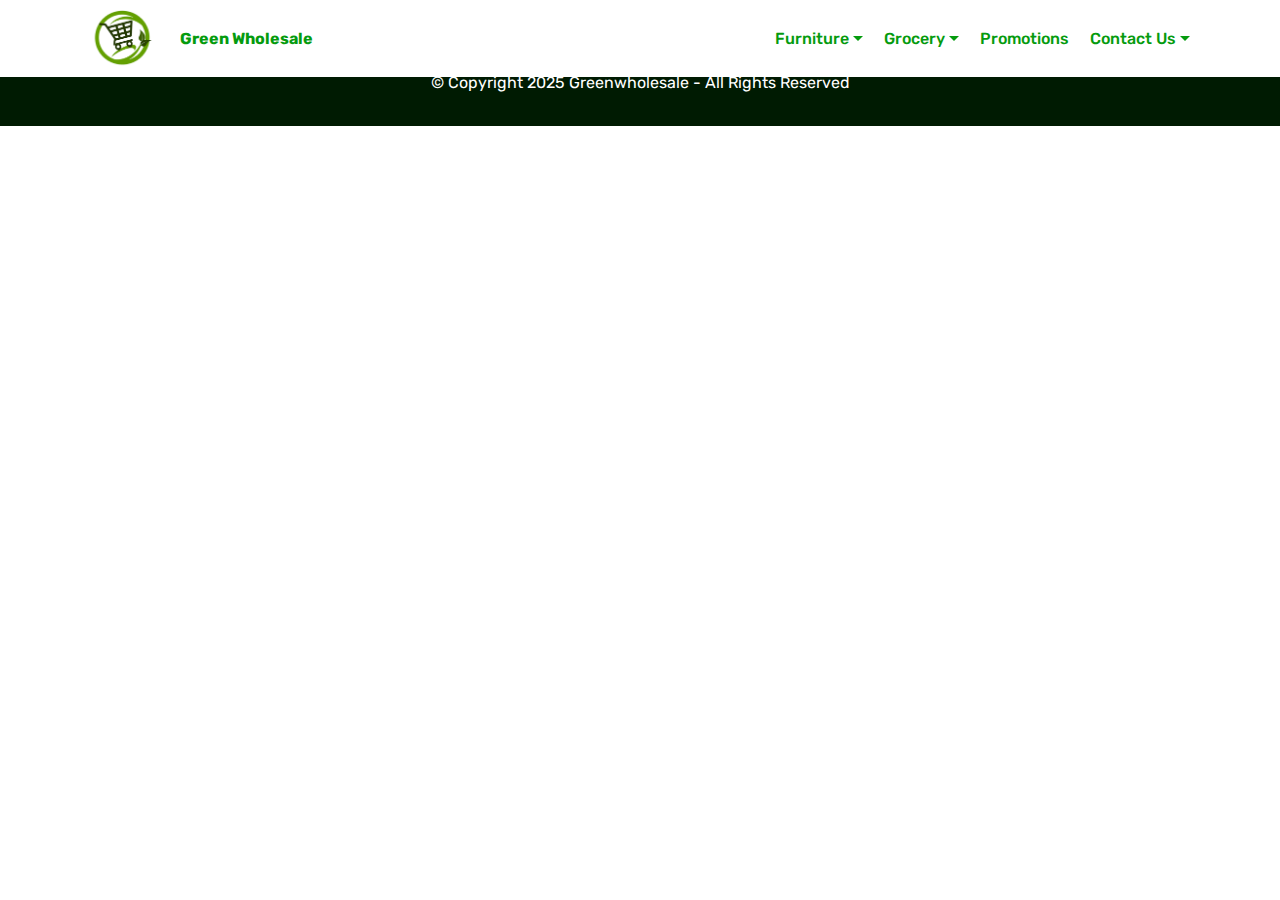
<file: categories/productview.html>
<!DOCTYPE html>
<html  >
<head>
  <!-- Site made with Mobirise Website Builder v4.12.4, https://mobirise.com -->
  <meta charset="UTF-8">
  <meta http-equiv="X-UA-Compatible" content="IE=edge">
  <meta name="generator" content="Mobirise v4.12.4, mobirise.com">
  <meta name="viewport" content="width=device-width, initial-scale=1, minimum-scale=1">
  <link rel="shortcut icon" href="assets/images/greenwholesale-logo.png" type="image/x-icon">
  <meta name="description" content="Web Site Creator Description">
  
  
  <title>Product view</title>
  <link rel="stylesheet" href="assets/web/assets/mobirise-icons/mobirise-icons.css">
  <link rel="stylesheet" href="assets/bootstrap/css/bootstrap.min.css">
  <link rel="stylesheet" href="assets/bootstrap/css/bootstrap-grid.min.css">
  <link rel="stylesheet" href="assets/bootstrap/css/bootstrap-reboot.min.css">
  <link rel="stylesheet" href="assets/tether/tether.min.css">
  <link rel="stylesheet" href="assets/dropdown/css/style.css">
  <link rel="stylesheet" href="assets/socicon/css/styles.css">
  <link rel="stylesheet" href="assets/theme/css/style.css">
  <link rel="preload" as="style" href="assets/mobirise/css/mbr-additional.css"><link rel="stylesheet" href="assets/mobirise/css/mbr-additional.css" type="text/css">
  
  
  
</head>
<body>
  <section class="menu cid-uklf0rlhlw" once="menu" id="menu2-g">

    

    <nav class="navbar navbar-expand beta-menu navbar-dropdown align-items-center navbar-fixed-top navbar-toggleable-sm">
        <button class="navbar-toggler navbar-toggler-right" type="button" data-toggle="collapse" data-target="#navbarSupportedContent" aria-controls="navbarSupportedContent" aria-expanded="false" aria-label="Toggle navigation">
            <div class="hamburger">
                <span></span>
                <span></span>
                <span></span>
                <span></span>
            </div>
        </button>
        <div class="menu-logo">
            <div class="navbar-brand">
                <span class="navbar-logo">
                    <a href="index.html">
                        <img src="assets/images/greenwholesale-logo.png" alt="Mobirise" title="" style="height: 3.8rem;">
                    </a>
                </span>
                <span class="navbar-caption-wrap"><a class="navbar-caption text-secondary display-4" href="index.html">
                        Green Wholesale</a></span>
            </div>
        </div>
        <div class="collapse navbar-collapse" id="navbarSupportedContent">
            <ul class="navbar-nav nav-dropdown nav-right" data-app-modern-menu="true"><li class="nav-item dropdown">
                    <a class="nav-link link text-secondary dropdown-toggle display-4" href="furniture.html#top" data-toggle="dropdown-submenu" aria-expanded="false">Furniture</a><div class="dropdown-menu"><a class="text-secondary dropdown-item display-4" href="appliances.html">Appliances</a><a class="text-secondary dropdown-item display-4" href="hometheatre.html" aria-expanded="false">Home Theatre</a><a class="text-secondary dropdown-item display-4" href="bedroom.html" aria-expanded="false">Bedroom</a><a class="text-secondary dropdown-item display-4" href="mobilecomputing.html" aria-expanded="false">Mobile Computing</a><a class="text-secondary dropdown-item display-4" href="officeinternet.html" aria-expanded="false">Office &amp; Internet</a></div>
                </li><li class="nav-item dropdown"><a class="nav-link link text-secondary dropdown-toggle display-4" href="https://mobirise.co" data-toggle="dropdown-submenu" aria-expanded="false">Grocery</a><div class="dropdown-menu"><a class="text-secondary dropdown-item display-4" href="https://mobirise.co">Cupboard</a><a class="text-secondary dropdown-item display-4" href="https://mobirise.co" aria-expanded="false">Cleaning Detergents</a><a class="text-secondary dropdown-item display-4" href="https://mobirise.co" aria-expanded="false">Babies</a><a class="text-secondary dropdown-item display-4" href="https://mobirise.co" aria-expanded="false">Snack</a><a class="text-secondary dropdown-item display-4" href="https://mobirise.co" aria-expanded="false">Pet Foods</a></div></li><li class="nav-item"><a class="nav-link link text-secondary display-4" href="https://mobirise.co">
                        Promotions</a></li>
                <li class="nav-item dropdown">
                    <a class="nav-link link text-secondary dropdown-toggle display-4" href="https://mobirise.co" data-toggle="dropdown-submenu" aria-expanded="false">
                        Contact Us</a><div class="dropdown-menu"><a class="text-secondary dropdown-item display-4" href="https://mobirise.co">Facebook</a><a class="text-secondary dropdown-item display-4" href="https://mobirise.co" aria-expanded="false">WhatsApp</a><a class="text-secondary dropdown-item display-4" href="https://mobirise.co" aria-expanded="false">Call Us</a></div>
                </li></ul>
            
        </div>
    </nav>
</section>

<section class="engine"><a href="https://mobirise.info/d">site maker</a></section><section once="footers" class="cid-uklwL8k2Ii" id="footer7-h">

    

    

    <div class="container">
        <div class="media-container-row align-center mbr-white">
            <div class="row row-links">
                <ul class="foot-menu">
                    
                    
                    
                    
                    
                <li class="foot-menu-item mbr-fonts-style display-7">
                        <a class="mbr-bold text-white" href="index.html">About us</a>
                    </li><li class="foot-menu-item mbr-fonts-style display-7">
                        <a class="mbr-bold text-white" href="index.html">Services</a>
                    </li><li class="foot-menu-item mbr-fonts-style display-7">
                        <a class="mbr-bold text-white" href="index.html">Get In Touch</a>
                    </li></ul>
            </div>
            
            <div class="row row-copirayt">
                <p class="mbr-text mb-0 mbr-fonts-style mbr-white align-center display-7">
                    © Copyright 2025 Greenwholesale - All Rights Reserved
                </p>
            </div>
        </div>
    </div>
</section>


  <script src="assets/web/assets/jquery/jquery.min.js"></script>
  <script src="assets/popper/popper.min.js"></script>
  <script src="assets/bootstrap/js/bootstrap.min.js"></script>
  <script src="assets/tether/tether.min.js"></script>
  <script src="assets/smoothscroll/smooth-scroll.js"></script>
  <script src="assets/dropdown/js/nav-dropdown.js"></script>
  <script src="assets/dropdown/js/navbar-dropdown.js"></script>
  <script src="assets/touchswipe/jquery.touch-swipe.min.js"></script>
  <script src="assets/theme/js/script.js"></script>
  
  
</body>
</html>
</file>
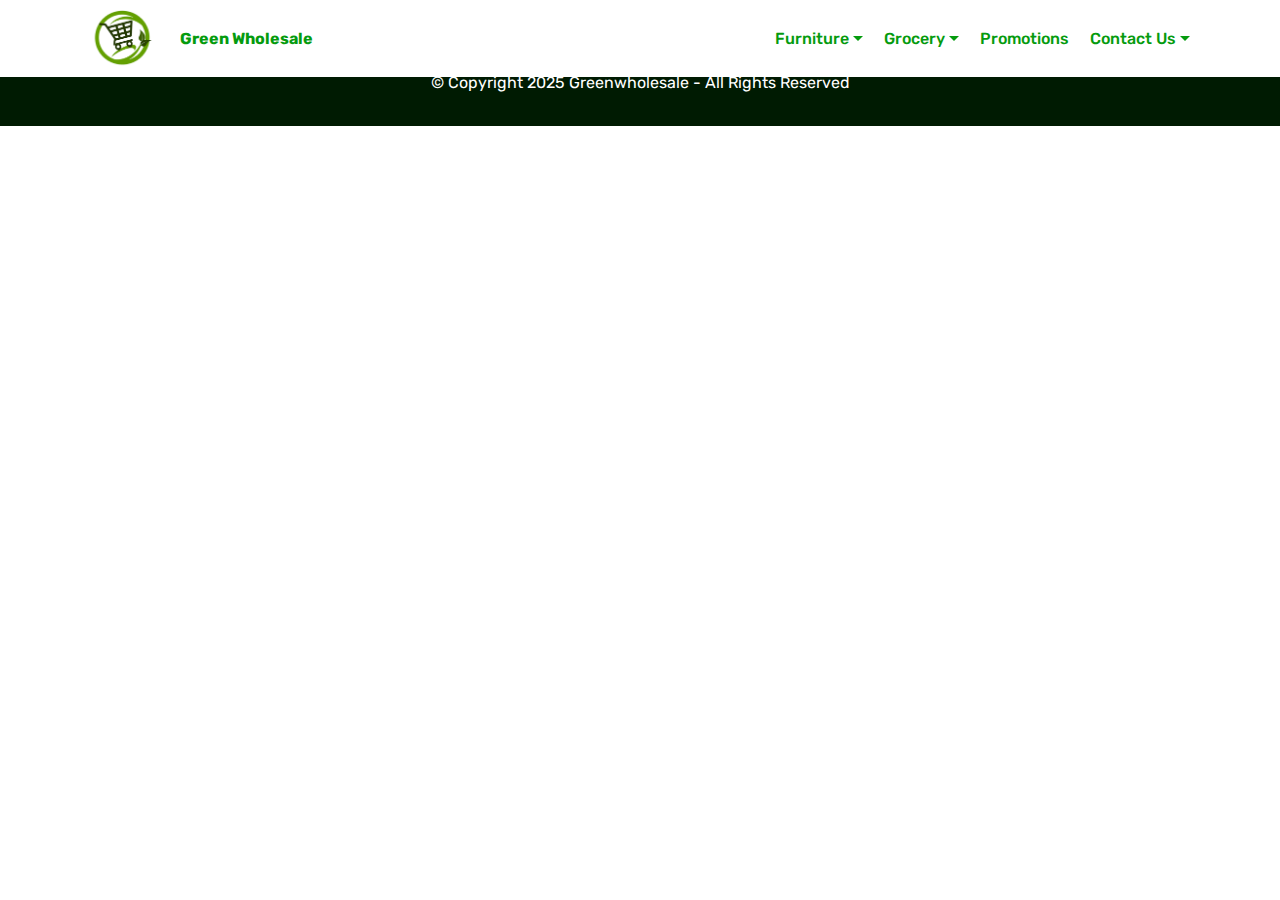
<file: categories/promotions.html>
<!DOCTYPE html>
<html  >
<head>
  <!-- Site made with Mobirise Website Builder v4.12.4, https://mobirise.com -->
  <meta charset="UTF-8">
  <meta http-equiv="X-UA-Compatible" content="IE=edge">
  <meta name="generator" content="Mobirise v4.12.4, mobirise.com">
  <meta name="viewport" content="width=device-width, initial-scale=1, minimum-scale=1">
  <link rel="shortcut icon" href="assets/images/greenwholesale-logo.png" type="image/x-icon">
  <meta name="description" content="Website Maker Description">
  
  
  <title>Promotions</title>
  <link rel="stylesheet" href="assets/web/assets/mobirise-icons/mobirise-icons.css">
  <link rel="stylesheet" href="assets/bootstrap/css/bootstrap.min.css">
  <link rel="stylesheet" href="assets/bootstrap/css/bootstrap-grid.min.css">
  <link rel="stylesheet" href="assets/bootstrap/css/bootstrap-reboot.min.css">
  <link rel="stylesheet" href="assets/tether/tether.min.css">
  <link rel="stylesheet" href="assets/dropdown/css/style.css">
  <link rel="stylesheet" href="assets/socicon/css/styles.css">
  <link rel="stylesheet" href="assets/theme/css/style.css">
  <link rel="preload" as="style" href="assets/mobirise/css/mbr-additional.css"><link rel="stylesheet" href="assets/mobirise/css/mbr-additional.css" type="text/css">
  
  
  
</head>
<body>
  <section class="menu cid-uklf0rlhlw" once="menu" id="menu2-b">

    

    <nav class="navbar navbar-expand beta-menu navbar-dropdown align-items-center navbar-fixed-top navbar-toggleable-sm">
        <button class="navbar-toggler navbar-toggler-right" type="button" data-toggle="collapse" data-target="#navbarSupportedContent" aria-controls="navbarSupportedContent" aria-expanded="false" aria-label="Toggle navigation">
            <div class="hamburger">
                <span></span>
                <span></span>
                <span></span>
                <span></span>
            </div>
        </button>
        <div class="menu-logo">
            <div class="navbar-brand">
                <span class="navbar-logo">
                    <a href="index.html">
                        <img src="assets/images/greenwholesale-logo.png" alt="Mobirise" title="" style="height: 3.8rem;">
                    </a>
                </span>
                <span class="navbar-caption-wrap"><a class="navbar-caption text-secondary display-4" href="index.html">
                        Green Wholesale</a></span>
            </div>
        </div>
        <div class="collapse navbar-collapse" id="navbarSupportedContent">
            <ul class="navbar-nav nav-dropdown nav-right" data-app-modern-menu="true"><li class="nav-item dropdown">
                    <a class="nav-link link text-secondary dropdown-toggle display-4" href="appliances.html" data-toggle="dropdown-submenu" aria-expanded="false" target="_blank">Furniture</a><div class="dropdown-menu"><a class="text-secondary dropdown-item display-4" href="appliances.html">Appliances</a><a class="text-secondary dropdown-item display-4" href="hometheatre.html" aria-expanded="false">Home Theatre</a><a class="text-secondary dropdown-item display-4" href="bedroom.html" aria-expanded="false">Bedroom</a><a class="text-secondary dropdown-item display-4" href="mobilecomputing.html" aria-expanded="false">Mobile Computing</a><a class="text-secondary dropdown-item display-4" href="office.html" aria-expanded="false">Office &amp; Internet</a></div>
                </li><li class="nav-item dropdown"><a class="nav-link link text-secondary dropdown-toggle display-4" href="https://mobirise.co" data-toggle="dropdown-submenu" aria-expanded="false">Grocery</a><div class="dropdown-menu"><a class="text-secondary dropdown-item display-4" href="cupboard.html">Cupboard</a><a class="text-secondary dropdown-item display-4" href="cleaning.html" aria-expanded="false">Cleaning Detergents</a><a class="text-secondary dropdown-item display-4" href="babies.html" aria-expanded="false">Babies</a><a class="text-secondary dropdown-item display-4" href="snack.html" aria-expanded="false">Snack</a><a class="text-secondary dropdown-item display-4" href="petfoods.html" aria-expanded="false">Pet Foods</a></div></li><li class="nav-item"><a class="nav-link link text-secondary display-4" href="promotions.html">
                        Promotions</a></li>
                <li class="nav-item dropdown">
                    <a class="nav-link link text-secondary dropdown-toggle display-4" href="https://mobirise.co" data-toggle="dropdown-submenu" aria-expanded="false">
                        Contact Us</a><div class="dropdown-menu"><a class="text-secondary dropdown-item display-4" href="index.html">Facebook</a><a class="text-secondary dropdown-item display-4" href="https://wa.me/0658161388" aria-expanded="false">WhatsApp</a><a class="text-secondary dropdown-item display-4" href="tel:0658161388" aria-expanded="false">Call Us</a></div>
                </li></ul>
            
        </div>
    </nav>
</section>

<section class="engine"><a href="https://mobirise.info/j">website templates</a></section><section once="footers" class="cid-uklwL8k2Ii" id="footer7-c">

    

    

    <div class="container">
        <div class="media-container-row align-center mbr-white">
            <div class="row row-links">
                <ul class="foot-menu">
                    
                    
                    
                    
                    
                <li class="foot-menu-item mbr-fonts-style display-7">
                        <a class="mbr-bold text-white" href="index.html">About us</a>
                    </li><li class="foot-menu-item mbr-fonts-style display-7">
                        <a class="mbr-bold text-white" href="index.html">Services</a>
                    </li><li class="foot-menu-item mbr-fonts-style display-7">
                        <a class="mbr-bold text-white" href="index.html">Get In Touch</a>
                    </li></ul>
            </div>
            
            <div class="row row-copirayt">
                <p class="mbr-text mb-0 mbr-fonts-style mbr-white align-center display-7">
                    © Copyright 2025 Greenwholesale - All Rights Reserved
                </p>
            </div>
        </div>
    </div>
</section>


  <script src="assets/web/assets/jquery/jquery.min.js"></script>
  <script src="assets/popper/popper.min.js"></script>
  <script src="assets/bootstrap/js/bootstrap.min.js"></script>
  <script src="assets/tether/tether.min.js"></script>
  <script src="assets/smoothscroll/smooth-scroll.js"></script>
  <script src="assets/dropdown/js/nav-dropdown.js"></script>
  <script src="assets/dropdown/js/navbar-dropdown.js"></script>
  <script src="assets/touchswipe/jquery.touch-swipe.min.js"></script>
  <script src="assets/theme/js/script.js"></script>
  
  
</body>
</html>
</file>
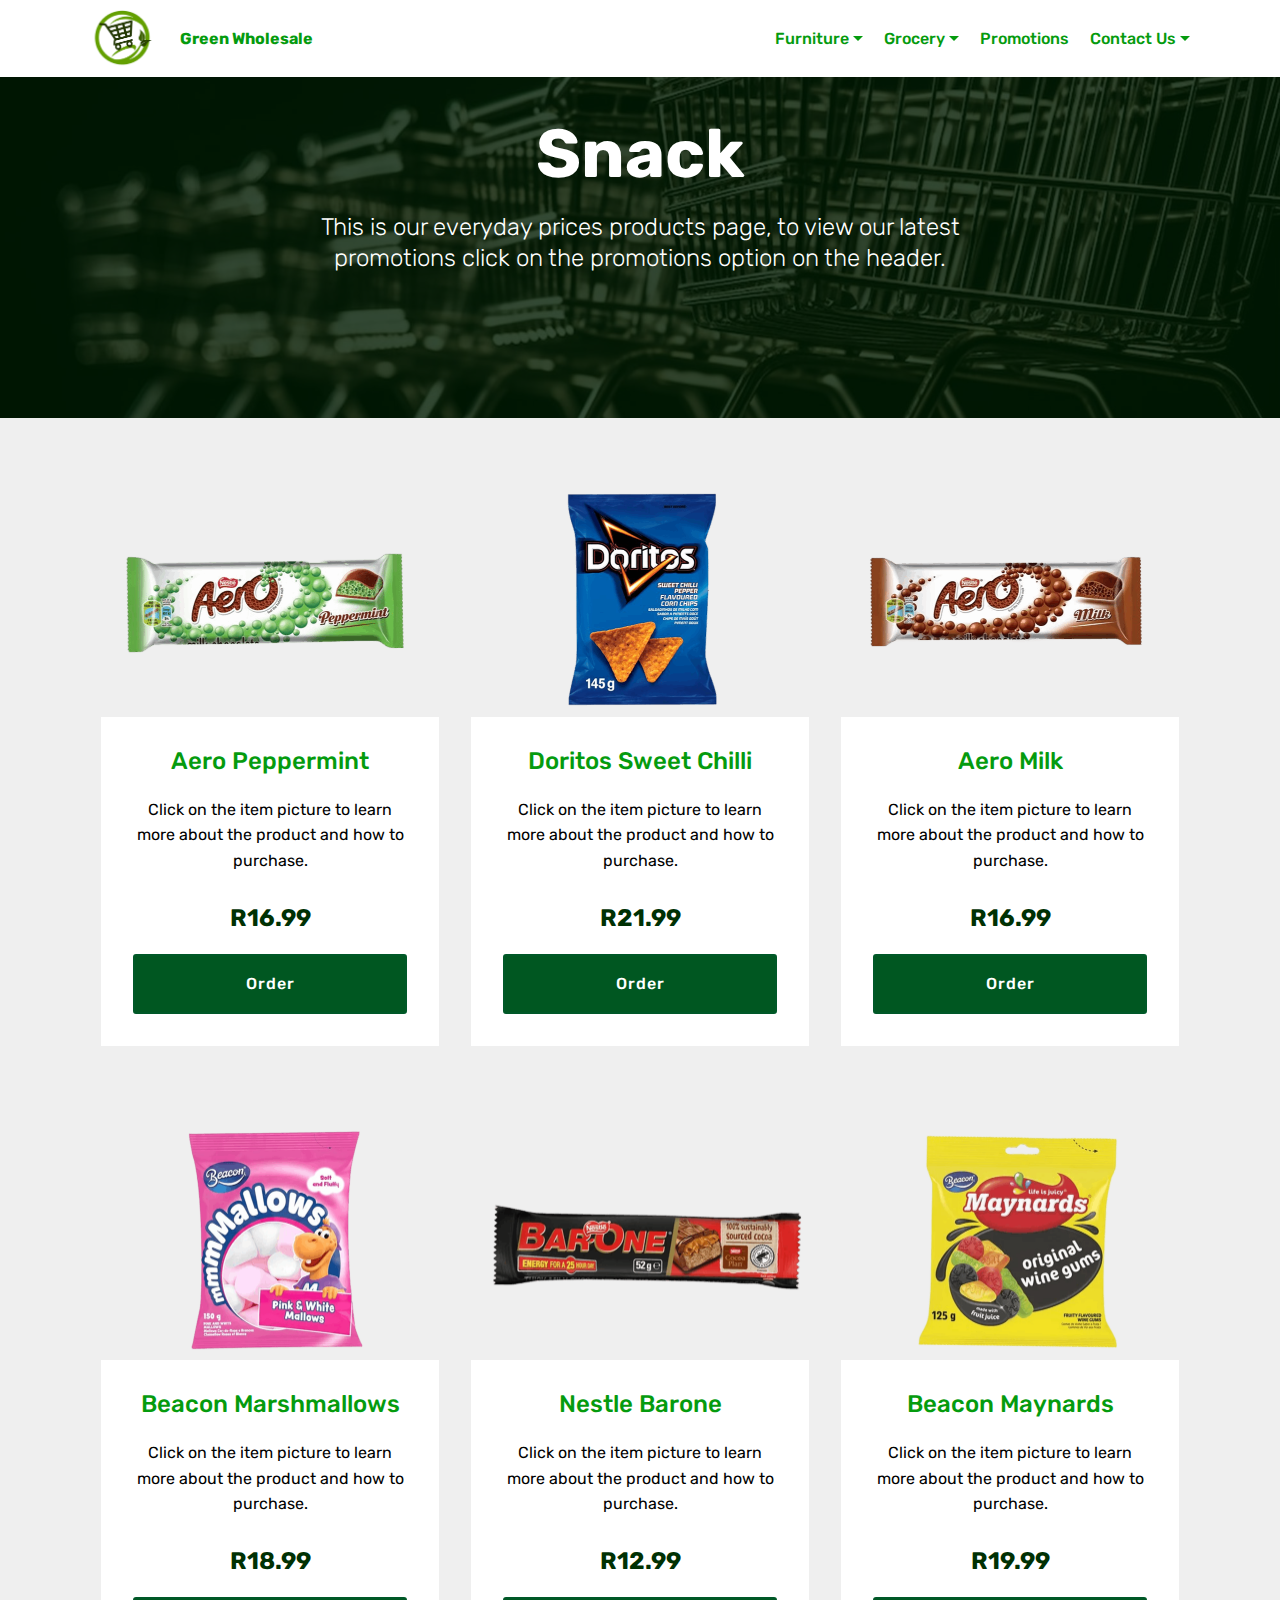
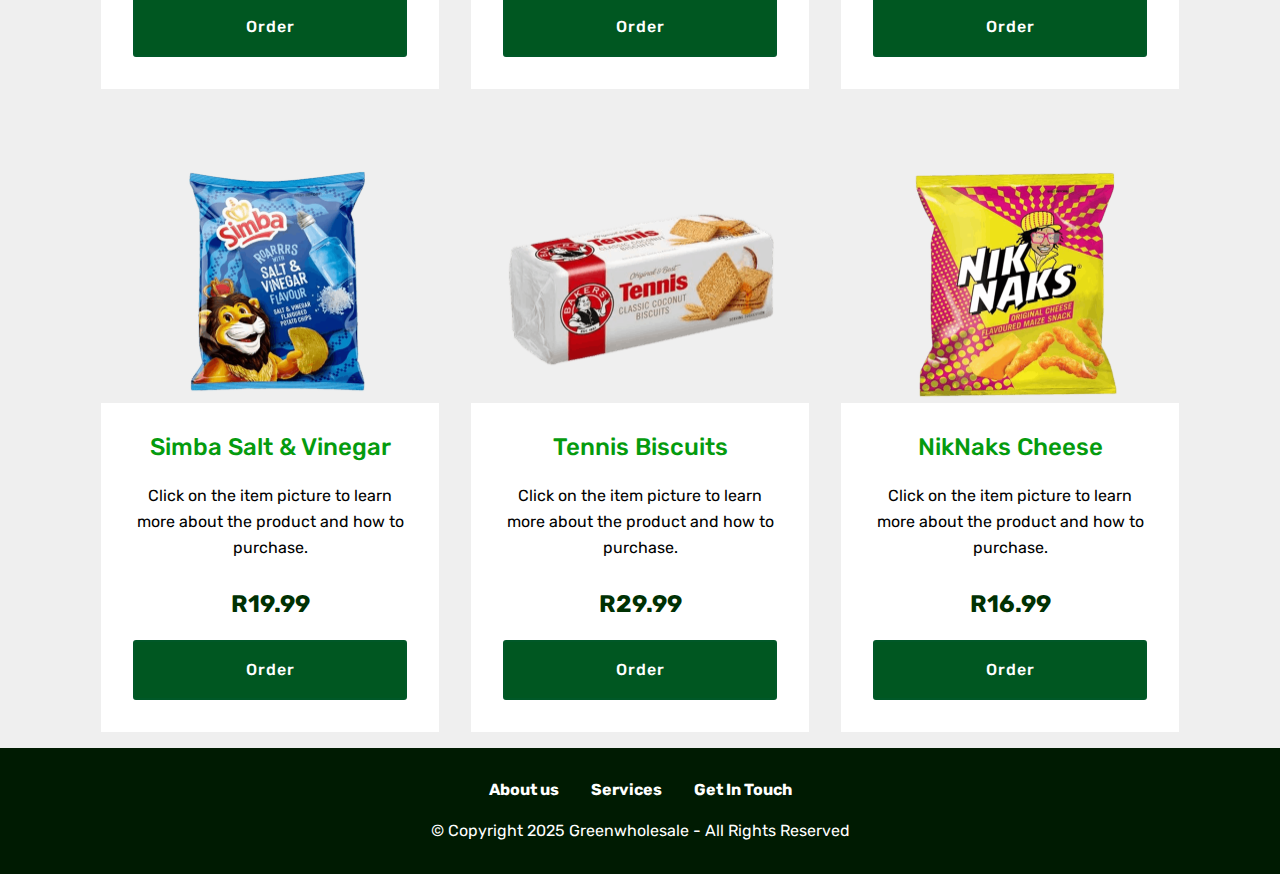
<file: categories/snack.html>
<!DOCTYPE html>
<html>
  <head>
    <meta content="text/html; charset=UTF-8" http-equiv="content-type">
    <!-- Site made with Mobirise Website Builder v4.12.4, https://mobirise.com -->
    <meta http-equiv="X-UA-Compatible" content="IE=edge">
    <meta name="generator" content="Mobirise v4.12.4, mobirise.com">
    <meta name="viewport" content="width=device-width, initial-scale=1, minimum-scale=1">
    <link rel="shortcut icon" href="assets/images/greenwholesale-logo.png" type="image/x-icon">
    <meta name="description" content="Web Builder Description">
    <title>Snack</title>
    <link rel="stylesheet" href="assets/web/assets/mobirise-icons/mobirise-icons.css">
    <link rel="stylesheet" href="assets/bootstrap/css/bootstrap.min.css">
    <link rel="stylesheet" href="assets/bootstrap/css/bootstrap-grid.min.css">
    <link rel="stylesheet" href="assets/bootstrap/css/bootstrap-reboot.min.css">
    <link rel="stylesheet" href="assets/socicon/css/styles.css">
    <link rel="stylesheet" href="assets/tether/tether.min.css">
    <link rel="stylesheet" href="assets/dropdown/css/style.css">
    <link rel="stylesheet" href="assets/theme/css/style.css">
    <link rel="preload" as="style" href="assets/mobirise/css/mbr-additional.css">
    <link rel="stylesheet" href="assets/mobirise/css/mbr-additional.css" type="text/css">
  </head>
  <body>
    <section class="menu cid-uklf0rlhlw" once="menu" id="menu2-5">
      <nav class="navbar navbar-expand beta-menu navbar-dropdown align-items-center navbar-fixed-top navbar-toggleable-sm">
        <button class="navbar-toggler navbar-toggler-right" type="button" data-toggle="collapse"

          data-target="#navbarSupportedContent" aria-controls="navbarSupportedContent"

          aria-expanded="false" aria-label="Toggle navigation">
          <div class="hamburger"> <span></span> <span></span> <span></span> <span></span>
          </div>
        </button>
        <div class="menu-logo">
          <div class="navbar-brand"> <span class="navbar-logo"> <a href="snack.html">
                <img src="assets/images/greenwholesale-logo.png" alt="Mobirise"

                  title="" style="height: 3.8rem;"> </a> </span> <span class="navbar-caption-wrap"><a

                class="navbar-caption text-secondary display-4" href="snack.html">
                Green Wholesale</a></span> </div>
        </div>
        <div class="collapse navbar-collapse" id="navbarSupportedContent">
          <ul class="navbar-nav nav-dropdown nav-right" data-app-modern-menu="true">
            <li class="nav-item dropdown"> <a class="nav-link link text-secondary dropdown-toggle display-4"

                href="appliances.html" data-toggle="dropdown-submenu" aria-expanded="false"

                target="_blank">Furniture</a>
              <div class="dropdown-menu"><a class="text-secondary dropdown-item display-4"

                  href="appliances.html">Appliances</a><a class="text-secondary dropdown-item display-4"

                  href="hometheatre.html" aria-expanded="false">Home Theatre</a><a

                  class="text-secondary dropdown-item display-4" href="bedroom.html"

                  aria-expanded="false">Bedroom</a><a class="text-secondary dropdown-item display-4"

                  href="mobilecomputing.html" aria-expanded="false">Mobile
                  Computing</a><a class="text-secondary dropdown-item display-4"

                  href="office.html" aria-expanded="false">Office &amp; Internet</a></div>
            </li>
            <li class="nav-item dropdown"><a class="nav-link link text-secondary dropdown-toggle display-4"

                href="appliances.html" data-toggle="dropdown-submenu" aria-expanded="false">Grocery</a>
              <div class="dropdown-menu"><a class="text-secondary dropdown-item display-4"

                  href="cupboard.html">Cupboard</a><a class="text-secondary dropdown-item display-4"

                  href="cleaning.html" aria-expanded="false">Cleaning Detergents</a><a

                  class="text-secondary dropdown-item display-4" href="babies.html"

                  aria-expanded="false">Babies</a><a class="text-secondary dropdown-item display-4"

                  href="snack.html" aria-expanded="false">Snack</a><a class="text-secondary dropdown-item display-4"

                  href="petfoods.html" aria-expanded="false">Pet Foods</a></div>
            </li>
            <li class="nav-item"><a class="nav-link link text-secondary display-4"

                href="promotions.html"> Promotions</a></li>
            <li class="nav-item dropdown"> <a class="nav-link link text-secondary dropdown-toggle display-4"

                href="https://mobirise.co" data-toggle="dropdown-submenu" aria-expanded="false">
                Contact Us</a>
              <div class="dropdown-menu"><a class="text-secondary dropdown-item display-4"

                  href="index.html">Facebook</a><a class="text-secondary dropdown-item display-4"

                  href="https://wa.me/0658161388" aria-expanded="false">WhatsApp</a><a

                  class="text-secondary dropdown-item display-4" href="tel:0658161388"

                  aria-expanded="false">Call Us</a></div>
            </li>
          </ul>
        </div>
      </nav>
    </section>
    <section class="engine"><a href="https://mobirise.info/j">website templates</a></section>
    <section class="mbr-section content5 cid-uko0BEYWj0" id="content5-n">
      <div class="mbr-overlay" style="opacity: 0.8; background-color: rgb(0, 27, 2);">
      </div>
      <div class="container">
        <div class="media-container-row">
          <div class="title col-12 col-md-8">
            <h2 class="align-center mbr-bold mbr-white pb-3 mbr-fonts-style display-1">
              Snack </h2>
            <h3 class="mbr-section-subtitle align-center mbr-light mbr-white pb-3 mbr-fonts-style display-5">This
              is our everyday prices products page, to view our latest
              promotions click on the promotions option on the header.</h3>
          </div>
        </div>
      </div>
    </section>
    <section class="features18 popup-btn-cards cid-ukyCRJWwQQ" id="features18-3g">
      <div class="container">
        <div class="media-container-row pt-5 ">
          <div class="card p-3 col-12 col-md-6 col-lg-4">
            <div class="card-wrapper ">
              <div class="card-img">
                <div class="mbr-overlay"></div>
                <img src="assets/images/91-676x469.png" alt="Mobirise" title="">
              </div>
              <div class="card-box">
                <h4 class="card-title mbr-fonts-style display-5">Aero Peppermint</h4>
                <p class="mbr-text mbr-fonts-style align-left display-7"> Click
                  on the item picture to learn more about the product and how to
                  purchase. </p>
                <h4><strong>R16.99</strong></h4>
                <p></p>
                <a class="btn btn-primary" href="https://wa.me/0658161388?text=Aero%20Peppermint%20R16.99"

                  rel"noindex,="" nofollow"="" target="_blank" role="botton">Order</a>
              </div>
            </div>
          </div>
          <div class="card p-3 col-12 col-md-6 col-lg-4">
            <div class="card-wrapper">
              <div class="card-img">
                <div class="mbr-overlay"></div>
                <img src="assets/images/92-676x469.png" alt="Mobirise" title="">
              </div>
              <div class="card-box">
                <h4 class="card-title mbr-fonts-style display-5">Doritos Sweet
                  Chilli</h4>
                <p class="mbr-text mbr-fonts-style display-7">Click on the item
                  picture to learn more about the product and how to purchase. </p>
                <h4><strong>R21.99</strong></h4>
                <p></p>
                <a class="btn btn-primary" href="https://wa.me/0658161388?text=Doritos%20Sweet%20Chilli%20R21.99"

                  rel"noindex,="" nofollow"="" target="_blank" role="botton">Order</a>
              </div>
            </div>
          </div>
          <div class="card p-3 col-12 col-md-6 col-lg-4">
            <div class="card-wrapper">
              <div class="card-img">
                <div class="mbr-overlay"></div>
                <img src="assets/images/93-676x469.png" alt="Mobirise" title="">
              </div>
              <div class="card-box">
                <h4 class="card-title mbr-fonts-style display-5">Aero Milk</h4>
                <p class="mbr-text mbr-fonts-style display-7"> Click on the item
                  picture to learn more about the product and how to purchase. </p>
                <h4><strong>R16.99</strong></h4>
                <p></p>
                <a class="btn btn-primary" href="https://wa.me/0658161388?text=Aero%20Milk%20R16"

                  rel"noindex,="" nofollow"="" target="_blank" role="botton">Order</a>
              </div>
            </div>
          </div>
        </div>
      </div>
    </section>
    <section class="features18 popup-btn-cards cid-ukyCSayihN" id="features18-3h">
      <div class="container">
        <div class="media-container-row pt-5 ">
          <div class="card p-3 col-12 col-md-6 col-lg-4">
            <div class="card-wrapper ">
              <div class="card-img">
                <div class="mbr-overlay"></div>
                <img src="assets/images/94-676x469.png" alt="Mobirise" title="">
              </div>
              <div class="card-box">
                <h4 class="card-title mbr-fonts-style display-5">Beacon
                  Marshmallows</h4>
                <p class="mbr-text mbr-fonts-style align-left display-7"> Click
                  on the item picture to learn more about the product and how to
                  purchase. </p>
                <h4><strong>R18.99</strong></h4>
                <p></p>
                <a class="btn btn-primary" href="https://wa.me/0658161388?text=Beacon%20Marshmallows%20R18.99"

                  rel"noindex,="" nofollow"="" target="_blank" role="botton">Order</a>
              </div>
            </div>
          </div>
          <div class="card p-3 col-12 col-md-6 col-lg-4">
            <div class="card-wrapper">
              <div class="card-img">
                <div class="mbr-overlay"></div>
                <img src="assets/images/95-676x469.png" alt="Mobirise" title="">
              </div>
              <div class="card-box">
                <h4 class="card-title mbr-fonts-style display-5">Nestle Barone</h4>
                <p class="mbr-text mbr-fonts-style display-7">Click on the item
                  picture to learn more about the product and how to purchase. </p>
                <h4><strong>R12.99</strong></h4>
                <p></p>
                <a class="btn btn-primary" href="https://wa.me/0658161388?text=Nestle Barone R12.99"

                  rel"noindex,="" nofollow"="" target="_blank" role="botton">Order</a>
              </div>
            </div>
          </div>
          <div class="card p-3 col-12 col-md-6 col-lg-4">
            <div class="card-wrapper">
              <div class="card-img">
                <div class="mbr-overlay"></div>
                <img src="assets/images/96-676x469.png" alt="Mobirise" title="">
              </div>
              <div class="card-box">
                <h4 class="card-title mbr-fonts-style display-5">Beacon Maynards</h4>
                <p class="mbr-text mbr-fonts-style display-7"> Click on the item
                  picture to learn more about the product and how to purchase. </p>
                <h4><strong>R19.99</strong></h4>
                <p></p>
                <a class="btn btn-primary" href="https://wa.me/0658161388?text=Beacon Maynards R19.99"

                  rel"noindex,="" nofollow"="" target="_blank" role="botton">Order</a>
              </div>
            </div>
          </div>
        </div>
      </div>
    </section>
    <section class="features18 popup-btn-cards cid-ukyCR9tPLQ" id="features18-3f">
      <div class="container">
        <div class="media-container-row pt-5 ">
          <div class="card p-3 col-12 col-md-6 col-lg-4">
            <div class="card-wrapper ">
              <div class="card-img">
                <div class="mbr-overlay"></div>
                <img src="assets/images/97-676x469.png" alt="Mobirise" title="">
              </div>
              <div class="card-box">
                <h4 class="card-title mbr-fonts-style display-5">Simba Salt
                  &amp; Vinegar</h4>
                <p class="mbr-text mbr-fonts-style align-left display-7"> Click
                  on the item picture to learn more about the product and how to
                  purchase. </p>
                <h4><strong>R19.99</strong></h4>
                <p></p>
                <a class="btn btn-primary" href="https://wa.me/0658161388?text=Simba Salt & Vinegar R19.99"

                  rel"noindex,="" nofollow"="" target="_blank" role="botton">Order</a>
              </div>
            </div>
          </div>
          <div class="card p-3 col-12 col-md-6 col-lg-4">
            <div class="card-wrapper">
              <div class="card-img">
                <div class="mbr-overlay"></div>
                <img src="assets/images/98-676x469.png" alt="Mobirise" title="">
              </div>
              <div class="card-box">
                <h4 class="card-title mbr-fonts-style display-5">Tennis Biscuits</h4>
                <p class="mbr-text mbr-fonts-style display-7">Click on the item
                  picture to learn more about the product and how to purchase. </p>
                <h4><strong>R29.99</strong></h4>
                <p></p>
                <a class="btn btn-primary" href="https://wa.me/0658161388?text=Tennis Biscuits R29.99"

                  rel"noindex,="" nofollow"="" target="_blank" role="botton">Order</a>
              </div>
            </div>
          </div>
          <div class="card p-3 col-12 col-md-6 col-lg-4">
            <div class="card-wrapper">
              <div class="card-img">
                <div class="mbr-overlay"></div>
                <img src="assets/images/100-676x469.png" alt="Mobirise" title="">
              </div>
              <div class="card-box">
                <h4 class="card-title mbr-fonts-style display-5">NikNaks Cheese</h4>
                <p class="mbr-text mbr-fonts-style display-7"> Click on the item
                  picture to learn more about the product and how to purchase. </p>
                <h4><strong>R16.99</strong></h4>
                <p></p>
                <a class="btn btn-primary" href="https://wa.me/0658161388?text=NikNaks Cheese R16.99"
				rel"noindex,="" nofollow"="" target="_blank" role="botton">Order</a>
              </div>
            </div>
          </div>
        </div>
      </div>
    </section>
    <section once="footers" class="cid-uklwL8k2Ii" id="footer7-a">
      <div class="container">
        <div class="media-container-row align-center mbr-white">
          <div class="row row-links">
            <ul class="foot-menu">
              <li class="foot-menu-item mbr-fonts-style display-7"> <a class="mbr-bold text-white"

                  href="index.html">About us</a> </li>
              <li class="foot-menu-item mbr-fonts-style display-7"> <a class="mbr-bold text-white"

                  href="index.html">Services</a> </li>
              <li class="foot-menu-item mbr-fonts-style display-7"> <a class="mbr-bold text-white"

                  href="index.html">Get In Touch</a> </li>
            </ul>
          </div>
          <div class="row row-copirayt">
            <p class="mbr-text mb-0 mbr-fonts-style mbr-white align-center display-7">
              © Copyright 2025 Greenwholesale - All Rights Reserved </p>
          </div>
        </div>
      </div>
    </section>
    <script src="assets/web/assets/jquery/jquery.min.js"></script>
    <script src="assets/popper/popper.min.js"></script>
    <script src="assets/bootstrap/js/bootstrap.min.js"></script>
    <script src="assets/tether/tether.min.js"></script>
    <script src="assets/dropdown/js/nav-dropdown.js"></script>
    <script src="assets/dropdown/js/navbar-dropdown.js"></script>
    <script src="assets/touchswipe/jquery.touch-swipe.min.js"></script>
    <script src="assets/mbr-popup-btns/mbr-popup-btns.js"></script>
    <script src="assets/smoothscroll/smooth-scroll.js"></script>
    <script src="assets/theme/js/script.js"></script>
  </body>
</html>
</file>
<file: assets/web/assets/mobirise-icons/mobirise-icons.css>
@font-face {
  font-family: 'MobiriseIcons';
  src:  url('mobirise-icons.eot?spat4u');
  src:  url('mobirise-icons.eot?spat4u#iefix') format('embedded-opentype'),
    url('mobirise-icons.ttf?spat4u') format('truetype'),
    url('mobirise-icons.woff?spat4u') format('woff'),
    url('mobirise-icons.svg?spat4u#MobiriseIcons') format('svg');
  font-weight: normal;
  font-style: normal;
  font-display: swap;
}

[class^="mbri-"], [class*=" mbri-"] {
  /* use !important to prevent issues with browser extensions that change fonts */
  font-family: MobiriseIcons !important;
  speak: none;
  font-style: normal;
  font-weight: normal;
  font-variant: normal;
  text-transform: none;
  line-height: 1;

  /* Better Font Rendering =========== */
  -webkit-font-smoothing: antialiased;
  -moz-osx-font-smoothing: grayscale;
}

.mbri-add-submenu:before {
  content: "\e900";
}
.mbri-alert:before {
  content: "\e901";
}
.mbri-align-center:before {
  content: "\e902";
}
.mbri-align-justify:before {
  content: "\e903";
}
.mbri-align-left:before {
  content: "\e904";
}
.mbri-align-right:before {
  content: "\e905";
}
.mbri-android:before {
  content: "\e906";
}
.mbri-apple:before {
  content: "\e907";
}
.mbri-arrow-down:before {
  content: "\e908";
}
.mbri-arrow-next:before {
  content: "\e909";
}
.mbri-arrow-prev:before {
  content: "\e90a";
}
.mbri-arrow-up:before {
  content: "\e90b";
}
.mbri-bold:before {
  content: "\e90c";
}
.mbri-bookmark:before {
  content: "\e90d";
}
.mbri-bootstrap:before {
  content: "\e90e";
}
.mbri-briefcase:before {
  content: "\e90f";
}
.mbri-browse:before {
  content: "\e910";
}
.mbri-bulleted-list:before {
  content: "\e911";
}
.mbri-calendar:before {
  content: "\e912";
}
.mbri-camera:before {
  content: "\e913";
}
.mbri-cart-add:before {
  content: "\e914";
}
.mbri-cart-full:before {
  content: "\e915";
}
.mbri-cash:before {
  content: "\e916";
}
.mbri-change-style:before {
  content: "\e917";
}
.mbri-chat:before {
  content: "\e918";
}
.mbri-clock:before {
  content: "\e919";
}
.mbri-close:before {
  content: "\e91a";
}
.mbri-cloud:before {
  content: "\e91b";
}
.mbri-code:before {
  content: "\e91c";
}
.mbri-contact-form:before {
  content: "\e91d";
}
.mbri-credit-card:before {
  content: "\e91e";
}
.mbri-cursor-click:before {
  content: "\e91f";
}
.mbri-cust-feedback:before {
  content: "\e920";
}
.mbri-database:before {
  content: "\e921";
}
.mbri-delivery:before {
  content: "\e922";
}
.mbri-desktop:before {
  content: "\e923";
}
.mbri-devices:before {
  content: "\e924";
}
.mbri-down:before {
  content: "\e925";
}
.mbri-download:before {
  content: "\e989";
}
.mbri-drag-n-drop:before {
  content: "\e927";
}
.mbri-drag-n-drop2:before {
  content: "\e928";
}
.mbri-edit:before {
  content: "\e929";
}
.mbri-edit2:before {
  content: "\e92a";
}
.mbri-error:before {
  content: "\e92b";
}
.mbri-extension:before {
  content: "\e92c";
}
.mbri-features:before {
  content: "\e92d";
}
.mbri-file:before {
  content: "\e92e";
}
.mbri-flag:before {
  content: "\e92f";
}
.mbri-folder:before {
  content: "\e930";
}
.mbri-gift:before {
  content: "\e931";
}
.mbri-github:before {
  content: "\e932";
}
.mbri-globe:before {
  content: "\e933";
}
.mbri-globe-2:before {
  content: "\e934";
}
.mbri-growing-chart:before {
  content: "\e935";
}
.mbri-hearth:before {
  content: "\e936";
}
.mbri-help:before {
  content: "\e937";
}
.mbri-home:before {
  content: "\e938";
}
.mbri-hot-cup:before {
  content: "\e939";
}
.mbri-idea:before {
  content: "\e93a";
}
.mbri-image-gallery:before {
  content: "\e93b";
}
.mbri-image-slider:before {
  content: "\e93c";
}
.mbri-info:before {
  content: "\e93d";
}
.mbri-italic:before {
  content: "\e93e";
}
.mbri-key:before {
  content: "\e93f";
}
.mbri-laptop:before {
  content: "\e940";
}
.mbri-layers:before {
  content: "\e941";
}
.mbri-left-right:before {
  content: "\e942";
}
.mbri-left:before {
  content: "\e943";
}
.mbri-letter:before {
  content: "\e944";
}
.mbri-like:before {
  content: "\e945";
}
.mbri-link:before {
  content: "\e946";
}
.mbri-lock:before {
  content: "\e947";
}
.mbri-login:before {
  content: "\e948";
}
.mbri-logout:before {
  content: "\e949";
}
.mbri-magic-stick:before {
  content: "\e94a";
}
.mbri-map-pin:before {
  content: "\e94b";
}
.mbri-menu:before {
  content: "\e94c";
}
.mbri-mobile:before {
  content: "\e94d";
}
.mbri-mobile2:before {
  content: "\e94e";
}
.mbri-mobirise:before {
  content: "\e94f";
}
.mbri-more-horizontal:before {
  content: "\e950";
}
.mbri-more-vertical:before {
  content: "\e951";
}
.mbri-music:before {
  content: "\e952";
}
.mbri-new-file:before {
  content: "\e953";
}
.mbri-numbered-list:before {
  content: "\e954";
}
.mbri-opened-folder:before {
  content: "\e955";
}
.mbri-pages:before {
  content: "\e956";
}
.mbri-paper-plane:before {
  content: "\e957";
}
.mbri-paperclip:before {
  content: "\e958";
}
.mbri-photo:before {
  content: "\e959";
}
.mbri-photos:before {
  content: "\e95a";
}
.mbri-pin:before {
  content: "\e95b";
}
.mbri-play:before {
  content: "\e95c";
}
.mbri-plus:before {
  content: "\e95d";
}
.mbri-preview:before {
  content: "\e95e";
}
.mbri-print:before {
  content: "\e95f";
}
.mbri-protect:before {
  content: "\e960";
}
.mbri-question:before {
  content: "\e961";
}
.mbri-quote-left:before {
  content: "\e962";
}
.mbri-quote-right:before {
  content: "\e963";
}
.mbri-refresh:before {
  content: "\e964";
}
.mbri-responsive:before {
  content: "\e965";
}
.mbri-right:before {
  content: "\e966";
}
.mbri-rocket:before {
  content: "\e967";
}
.mbri-sad-face:before {
  content: "\e968";
}
.mbri-sale:before {
  content: "\e969";
}
.mbri-save:before {
  content: "\e96a";
}
.mbri-search:before {
  content: "\e96b";
}
.mbri-setting:before {
  content: "\e96c";
}
.mbri-setting2:before {
  content: "\e96d";
}
.mbri-setting3:before {
  content: "\e96e";
}
.mbri-share:before {
  content: "\e96f";
}
.mbri-shopping-bag:before {
  content: "\e970";
}
.mbri-shopping-basket:before {
  content: "\e971";
}
.mbri-shopping-cart:before {
  content: "\e972";
}
.mbri-sites:before {
  content: "\e973";
}
.mbri-smile-face:before {
  content: "\e974";
}
.mbri-speed:before {
  content: "\e975";
}
.mbri-star:before {
  content: "\e976";
}
.mbri-success:before {
  content: "\e977";
}
.mbri-sun:before {
  content: "\e978";
}
.mbri-sun2:before {
  content: "\e979";
}
.mbri-tablet:before {
  content: "\e97a";
}
.mbri-tablet-vertical:before {
  content: "\e97b";
}
.mbri-target:before {
  content: "\e97c";
}
.mbri-timer:before {
  content: "\e97d";
}
.mbri-to-ftp:before {
  content: "\e97e";
}
.mbri-to-local-drive:before {
  content: "\e97f";
}
.mbri-touch-swipe:before {
  content: "\e980";
}
.mbri-touch:before {
  content: "\e981";
}
.mbri-trash:before {
  content: "\e982";
}
.mbri-underline:before {
  content: "\e983";
}
.mbri-unlink:before {
  content: "\e984";
}
.mbri-unlock:before {
  content: "\e985";
}
.mbri-up-down:before {
  content: "\e986";
}
.mbri-up:before {
  content: "\e987";
}
.mbri-update:before {
  content: "\e988";
}
.mbri-upload:before {
 content: "\e926"; 
}
.mbri-user:before {
  content: "\e98a";
}
.mbri-user2:before {
  content: "\e98b";
}
.mbri-users:before {
  content: "\e98c";
}
.mbri-video:before {
  content: "\e98d";
}
.mbri-video-play:before {
  content: "\e98e";
}
.mbri-watch:before {
  content: "\e98f";
}
.mbri-website-theme:before {
  content: "\e990";
}
.mbri-wifi:before {
  content: "\e991";
}
.mbri-windows:before {
  content: "\e992";
}
.mbri-zoom-out:before {
  content: "\e993";
}
.mbri-redo:before {
  content: "\e994";
}
.mbri-undo:before {
  content: "\e995";
}
</file>
<file: assets/socicon/css/styles.css>
@charset "UTF-8";

@font-face {
  font-family: 'Socicon';
  src:  url('../fonts/socicon.eot');
  src:  url('../fonts/socicon.eot?#iefix') format('embedded-opentype'),
    url('../fonts/socicon.woff2') format('woff2'),
    url('../fonts/socicon.ttf') format('truetype'),
    url('../fonts/socicon.woff') format('woff'),
    url('../fonts/socicon.svg#socicon') format('svg');
  font-weight: normal;
  font-style: normal;
}

[data-icon]:before {
  font-family: "socicon" !important;
  content: attr(data-icon);
  font-style: normal !important;
  font-weight: normal !important;
  font-variant: normal !important;
  text-transform: none !important;
  speak: none;
  line-height: 1;
  -webkit-font-smoothing: antialiased;
  -moz-osx-font-smoothing: grayscale;
}

[class^="socicon-"], [class*=" socicon-"] {
  /* use !important to prevent issues with browser extensions that change fonts */
  font-family: 'Socicon' !important;
  speak: none;
  font-style: normal;
  font-weight: normal;
  font-variant: normal;
  text-transform: none;
  line-height: 1;

  /* Better Font Rendering =========== */
  -webkit-font-smoothing: antialiased;
  -moz-osx-font-smoothing: grayscale;
}

.socicon-eitaa:before {
  content: "\e97c";
}
.socicon-soroush:before {
  content: "\e97d";
}
.socicon-bale:before {
  content: "\e97e";
}
.socicon-zazzle:before {
  content: "\e97b";
}
.socicon-society6:before {
  content: "\e97a";
}
.socicon-redbubble:before {
  content: "\e979";
}
.socicon-avvo:before {
  content: "\e978";
}
.socicon-stitcher:before {
  content: "\e977";
}
.socicon-googlehangouts:before {
  content: "\e974";
}
.socicon-dlive:before {
  content: "\e975";
}
.socicon-vsco:before {
  content: "\e976";
}
.socicon-flipboard:before {
  content: "\e973";
}
.socicon-ubuntu:before {
  content: "\e958";
}
.socicon-artstation:before {
  content: "\e959";
}
.socicon-invision:before {
  content: "\e95a";
}
.socicon-torial:before {
  content: "\e95b";
}
.socicon-collectorz:before {
  content: "\e95c";
}
.socicon-seenthis:before {
  content: "\e95d";
}
.socicon-googleplaymusic:before {
  content: "\e95e";
}
.socicon-debian:before {
  content: "\e95f";
}
.socicon-filmfreeway:before {
  content: "\e960";
}
.socicon-gnome:before {
  content: "\e961";
}
.socicon-itchio:before {
  content: "\e962";
}
.socicon-jamendo:before {
  content: "\e963";
}
.socicon-mix:before {
  content: "\e964";
}
.socicon-sharepoint:before {
  content: "\e965";
}
.socicon-tinder:before {
  content: "\e966";
}
.socicon-windguru:before {
  content: "\e967";
}
.socicon-cdbaby:before {
  content: "\e968";
}
.socicon-elementaryos:before {
  content: "\e969";
}
.socicon-stage32:before {
  content: "\e96a";
}
.socicon-tiktok:before {
  content: "\e96b";
}
.socicon-gitter:before {
  content: "\e96c";
}
.socicon-letterboxd:before {
  content: "\e96d";
}
.socicon-threema:before {
  content: "\e96e";
}
.socicon-splice:before {
  content: "\e96f";
}
.socicon-metapop:before {
  content: "\e970";
}
.socicon-naver:before {
  content: "\e971";
}
.socicon-remote:before {
  content: "\e972";
}
.socicon-internet:before {
  content: "\e957";
}
.socicon-moddb:before {
  content: "\e94b";
}
.socicon-indiedb:before {
  content: "\e94c";
}
.socicon-traxsource:before {
  content: "\e94d";
}
.socicon-gamefor:before {
  content: "\e94e";
}
.socicon-pixiv:before {
  content: "\e94f";
}
.socicon-myanimelist:before {
  content: "\e950";
}
.socicon-blackberry:before {
  content: "\e951";
}
.socicon-wickr:before {
  content: "\e952";
}
.socicon-spip:before {
  content: "\e953";
}
.socicon-napster:before {
  content: "\e954";
}
.socicon-beatport:before {
  content: "\e955";
}
.socicon-hackerone:before {
  content: "\e956";
}
.socicon-hackernews:before {
  content: "\e946";
}
.socicon-smashwords:before {
  content: "\e947";
}
.socicon-kobo:before {
  content: "\e948";
}
.socicon-bookbub:before {
  content: "\e949";
}
.socicon-mailru:before {
  content: "\e94a";
}
.socicon-gitlab:before {
  content: "\e945";
}
.socicon-instructables:before {
  content: "\e944";
}
.socicon-portfolio:before {
  content: "\e943";
}
.socicon-codered:before {
  content: "\e940";
}
.socicon-origin:before {
  content: "\e941";
}
.socicon-nextdoor:before {
  content: "\e942";
}
.socicon-udemy:before {
  content: "\e93f";
}
.socicon-livemaster:before {
  content: "\e93e";
}
.socicon-crunchbase:before {
  content: "\e93b";
}
.socicon-homefy:before {
  content: "\e93c";
}
.socicon-calendly:before {
  content: "\e93d";
}
.socicon-realtor:before {
  content: "\e90f";
}
.socicon-tidal:before {
  content: "\e910";
}
.socicon-qobuz:before {
  content: "\e911";
}
.socicon-natgeo:before {
  content: "\e912";
}
.socicon-mastodon:before {
  content: "\e913";
}
.socicon-unsplash:before {
  content: "\e914";
}
.socicon-homeadvisor:before {
  content: "\e915";
}
.socicon-angieslist:before {
  content: "\e916";
}
.socicon-codepen:before {
  content: "\e917";
}
.socicon-slack:before {
  content: "\e918";
}
.socicon-openaigym:before {
  content: "\e919";
}
.socicon-logmein:before {
  content: "\e91a";
}
.socicon-fiverr:before {
  content: "\e91b";
}
.socicon-gotomeeting:before {
  content: "\e91c";
}
.socicon-aliexpress:before {
  content: "\e91d";
}
.socicon-guru:before {
  content: "\e91e";
}
.socicon-appstore:before {
  content: "\e91f";
}
.socicon-homes:before {
  content: "\e920";
}
.socicon-zoom:before {
  content: "\e921";
}
.socicon-alibaba:before {
  content: "\e922";
}
.socicon-craigslist:before {
  content: "\e923";
}
.socicon-wix:before {
  content: "\e924";
}
.socicon-redfin:before {
  content: "\e925";
}
.socicon-googlecalendar:before {
  content: "\e926";
}
.socicon-shopify:before {
  content: "\e927";
}
.socicon-freelancer:before {
  content: "\e928";
}
.socicon-seedrs:before {
  content: "\e929";
}
.socicon-bing:before {
  content: "\e92a";
}
.socicon-doodle:before {
  content: "\e92b";
}
.socicon-bonanza:before {
  content: "\e92c";
}
.socicon-squarespace:before {
  content: "\e92d";
}
.socicon-toptal:before {
  content: "\e92e";
}
.socicon-gust:before {
  content: "\e92f";
}
.socicon-ask:before {
  content: "\e930";
}
.socicon-trulia:before {
  content: "\e931";
}
.socicon-loomly:before {
  content: "\e932";
}
.socicon-ghost:before {
  content: "\e933";
}
.socicon-upwork:before {
  content: "\e934";
}
.socicon-fundable:before {
  content: "\e935";
}
.socicon-booking:before {
  content: "\e936";
}
.socicon-googlemaps:before {
  content: "\e937";
}
.socicon-zillow:before {
  content: "\e938";
}
.socicon-niconico:before {
  content: "\e939";
}
.socicon-toneden:before {
  content: "\e93a";
}
.socicon-augment:before {
  content: "\e908";
}
.socicon-bitbucket:before {
  content: "\e909";
}
.socicon-fyuse:before {
  content: "\e90a";
}
.socicon-yt-gaming:before {
  content: "\e90b";
}
.socicon-sketchfab:before {
  content: "\e90c";
}
.socicon-mobcrush:before {
  content: "\e90d";
}
.socicon-microsoft:before {
  content: "\e90e";
}
.socicon-pandora:before {
  content: "\e907";
}
.socicon-messenger:before {
  content: "\e906";
}
.socicon-gamewisp:before {
  content: "\e905";
}
.socicon-bloglovin:before {
  content: "\e904";
}
.socicon-tunein:before {
  content: "\e903";
}
.socicon-gamejolt:before {
  content: "\e901";
}
.socicon-trello:before {
  content: "\e902";
}
.socicon-spreadshirt:before {
  content: "\e900";
}
.socicon-500px:before {
  content: "\e000";
}
.socicon-8tracks:before {
  content: "\e001";
}
.socicon-airbnb:before {
  content: "\e002";
}
.socicon-alliance:before {
  content: "\e003";
}
.socicon-amazon:before {
  content: "\e004";
}
.socicon-amplement:before {
  content: "\e005";
}
.socicon-android:before {
  content: "\e006";
}
.socicon-angellist:before {
  content: "\e007";
}
.socicon-apple:before {
  content: "\e008";
}
.socicon-appnet:before {
  content: "\e009";
}
.socicon-baidu:before {
  content: "\e00a";
}
.socicon-bandcamp:before {
  content: "\e00b";
}
.socicon-battlenet:before {
  content: "\e00c";
}
.socicon-mixer:before {
  content: "\e00d";
}
.socicon-bebee:before {
  content: "\e00e";
}
.socicon-bebo:before {
  content: "\e00f";
}
.socicon-behance:before {
  content: "\e010";
}
.socicon-blizzard:before {
  content: "\e011";
}
.socicon-blogger:before {
  content: "\e012";
}
.socicon-buffer:before {
  content: "\e013";
}
.socicon-chrome:before {
  content: "\e014";
}
.socicon-coderwall:before {
  content: "\e015";
}
.socicon-curse:before {
  content: "\e016";
}
.socicon-dailymotion:before {
  content: "\e017";
}
.socicon-deezer:before {
  content: "\e018";
}
.socicon-delicious:before {
  content: "\e019";
}
.socicon-deviantart:before {
  content: "\e01a";
}
.socicon-diablo:before {
  content: "\e01b";
}
.socicon-digg:before {
  content: "\e01c";
}
.socicon-discord:before {
  content: "\e01d";
}
.socicon-disqus:before {
  content: "\e01e";
}
.socicon-douban:before {
  content: "\e01f";
}
.socicon-draugiem:before {
  content: "\e020";
}
.socicon-dribbble:before {
  content: "\e021";
}
.socicon-drupal:before {
  content: "\e022";
}
.socicon-ebay:before {
  content: "\e023";
}
.socicon-ello:before {
  content: "\e024";
}
.socicon-endomodo:before {
  content: "\e025";
}
.socicon-envato:before {
  content: "\e026";
}
.socicon-etsy:before {
  content: "\e027";
}
.socicon-facebook:before {
  content: "\e028";
}
.socicon-feedburner:before {
  content: "\e029";
}
.socicon-filmweb:before {
  content: "\e02a";
}
.socicon-firefox:before {
  content: "\e02b";
}
.socicon-flattr:before {
  content: "\e02c";
}
.socicon-flickr:before {
  content: "\e02d";
}
.socicon-formulr:before {
  content: "\e02e";
}
.socicon-forrst:before {
  content: "\e02f";
}
.socicon-foursquare:before {
  content: "\e030";
}
.socicon-friendfeed:before {
  content: "\e031";
}
.socicon-github:before {
  content: "\e032";
}
.socicon-goodreads:before {
  content: "\e033";
}
.socicon-google:before {
  content: "\e034";
}
.socicon-googlescholar:before {
  content: "\e035";
}
.socicon-googlegroups:before {
  content: "\e036";
}
.socicon-googlephotos:before {
  content: "\e037";
}
.socicon-googleplus:before {
  content: "\e038";
}
.socicon-grooveshark:before {
  content: "\e039";
}
.socicon-hackerrank:before {
  content: "\e03a";
}
.socicon-hearthstone:before {
  content: "\e03b";
}
.socicon-hellocoton:before {
  content: "\e03c";
}
.socicon-heroes:before {
  content: "\e03d";
}
.socicon-smashcast:before {
  content: "\e03e";
}
.socicon-horde:before {
  content: "\e03f";
}
.socicon-houzz:before {
  content: "\e040";
}
.socicon-icq:before {
  content: "\e041";
}
.socicon-identica:before {
  content: "\e042";
}
.socicon-imdb:before {
  content: "\e043";
}
.socicon-instagram:before {
  content: "\e044";
}
.socicon-issuu:before {
  content: "\e045";
}
.socicon-istock:before {
  content: "\e046";
}
.socicon-itunes:before {
  content: "\e047";
}
.socicon-keybase:before {
  content: "\e048";
}
.socicon-lanyrd:before {
  content: "\e049";
}
.socicon-lastfm:before {
  content: "\e04a";
}
.socicon-line:before {
  content: "\e04b";
}
.socicon-linkedin:before {
  content: "\e04c";
}
.socicon-livejournal:before {
  content: "\e04d";
}
.socicon-lyft:before {
  content: "\e04e";
}
.socicon-macos:before {
  content: "\e04f";
}
.socicon-mail:before {
  content: "\e050";
}
.socicon-medium:before {
  content: "\e051";
}
.socicon-meetup:before {
  content: "\e052";
}
.socicon-mixcloud:before {
  content: "\e053";
}
.socicon-modelmayhem:before {
  content: "\e054";
}
.socicon-mumble:before {
  content: "\e055";
}
.socicon-myspace:before {
  content: "\e056";
}
.socicon-newsvine:before {
  content: "\e057";
}
.socicon-nintendo:before {
  content: "\e058";
}
.socicon-npm:before {
  content: "\e059";
}
.socicon-odnoklassniki:before {
  content: "\e05a";
}
.socicon-openid:before {
  content: "\e05b";
}
.socicon-opera:before {
  content: "\e05c";
}
.socicon-outlook:before {
  content: "\e05d";
}
.socicon-overwatch:before {
  content: "\e05e";
}
.socicon-patreon:before {
  content: "\e05f";
}
.socicon-paypal:before {
  content: "\e060";
}
.socicon-periscope:before {
  content: "\e061";
}
.socicon-persona:before {
  content: "\e062";
}
.socicon-pinterest:before {
  content: "\e063";
}
.socicon-play:before {
  content: "\e064";
}
.socicon-player:before {
  content: "\e065";
}
.socicon-playstation:before {
  content: "\e066";
}
.socicon-pocket:before {
  content: "\e067";
}
.socicon-qq:before {
  content: "\e068";
}
.socicon-quora:before {
  content: "\e069";
}
.socicon-raidcall:before {
  content: "\e06a";
}
.socicon-ravelry:before {
  content: "\e06b";
}
.socicon-reddit:before {
  content: "\e06c";
}
.socicon-renren:before {
  content: "\e06d";
}
.socicon-researchgate:before {
  content: "\e06e";
}
.socicon-residentadvisor:before {
  content: "\e06f";
}
.socicon-reverbnation:before {
  content: "\e070";
}
.socicon-rss:before {
  content: "\e071";
}
.socicon-sharethis:before {
  content: "\e072";
}
.socicon-skype:before {
  content: "\e073";
}
.socicon-slideshare:before {
  content: "\e074";
}
.socicon-smugmug:before {
  content: "\e075";
}
.socicon-snapchat:before {
  content: "\e076";
}
.socicon-songkick:before {
  content: "\e077";
}
.socicon-soundcloud:before {
  content: "\e078";
}
.socicon-spotify:before {
  content: "\e079";
}
.socicon-stackexchange:before {
  content: "\e07a";
}
.socicon-stackoverflow:before {
  content: "\e07b";
}
.socicon-starcraft:before {
  content: "\e07c";
}
.socicon-stayfriends:before {
  content: "\e07d";
}
.socicon-steam:before {
  content: "\e07e";
}
.socicon-storehouse:before {
  content: "\e07f";
}
.socicon-strava:before {
  content: "\e080";
}
.socicon-streamjar:before {
  content: "\e081";
}
.socicon-stumbleupon:before {
  content: "\e082";
}
.socicon-swarm:before {
  content: "\e083";
}
.socicon-teamspeak:before {
  content: "\e084";
}
.socicon-teamviewer:before {
  content: "\e085";
}
.socicon-technorati:before {
  content: "\e086";
}
.socicon-telegram:before {
  content: "\e087";
}
.socicon-tripadvisor:before {
  content: "\e088";
}
.socicon-tripit:before {
  content: "\e089";
}
.socicon-triplej:before {
  content: "\e08a";
}
.socicon-tumblr:before {
  content: "\e08b";
}
.socicon-twitch:before {
  content: "\e08c";
}
.socicon-twitter:before {
  content: "\e08d";
}
.socicon-uber:before {
  content: "\e08e";
}
.socicon-ventrilo:before {
  content: "\e08f";
}
.socicon-viadeo:before {
  content: "\e090";
}
.socicon-viber:before {
  content: "\e091";
}
.socicon-viewbug:before {
  content: "\e092";
}
.socicon-vimeo:before {
  content: "\e093";
}
.socicon-vine:before {
  content: "\e094";
}
.socicon-vkontakte:before {
  content: "\e095";
}
.socicon-warcraft:before {
  content: "\e096";
}
.socicon-wechat:before {
  content: "\e097";
}
.socicon-weibo:before {
  content: "\e098";
}
.socicon-whatsapp:before {
  content: "\e099";
}
.socicon-wikipedia:before {
  content: "\e09a";
}
.socicon-windows:before {
  content: "\e09b";
}
.socicon-wordpress:before {
  content: "\e09c";
}
.socicon-wykop:before {
  content: "\e09d";
}
.socicon-xbox:before {
  content: "\e09e";
}
.socicon-xing:before {
  content: "\e09f";
}
.socicon-yahoo:before {
  content: "\e0a0";
}
.socicon-yammer:before {
  content: "\e0a1";
}
.socicon-yandex:before {
  content: "\e0a2";
}
.socicon-yelp:before {
  content: "\e0a3";
}
.socicon-younow:before {
  content: "\e0a4";
}
.socicon-youtube:before {
  content: "\e0a5";
}
.socicon-zapier:before {
  content: "\e0a6";
}
.socicon-zerply:before {
  content: "\e0a7";
}
.socicon-zomato:before {
  content: "\e0a8";
}
.socicon-zynga:before {
  content: "\e0a9";
}
</file>
<file: assets/dropdown/css/style.css>
.navbar-dropdown {
  left: 0;
  padding: 0;
  position: absolute;
  right: 0;
  top: 0;
  transition: all 0.45s ease;
  z-index: 1030;
  background: #282828; }
  .navbar-dropdown .navbar-logo {
    margin-right: 0.8rem;
    transition: margin 0.3s ease-in-out;
    vertical-align: middle; }
    .navbar-dropdown .navbar-logo img {
      height: 3.125rem;
      transition: all 0.3s ease-in-out; }
    .navbar-dropdown .navbar-logo.mbr-iconfont {
      font-size: 3.125rem;
      line-height: 3.125rem; }
  .navbar-dropdown .navbar-caption {
    font-weight: 700;
    white-space: normal;
    vertical-align: -4px;
    line-height: 3.125rem !important; }
    .navbar-dropdown .navbar-caption, .navbar-dropdown .navbar-caption:hover {
      color: inherit;
      text-decoration: none; }
  .navbar-dropdown .mbr-iconfont + .navbar-caption {
    vertical-align: -1px; }
  .navbar-dropdown.navbar-fixed-top {
    position: fixed; }
  .navbar-dropdown .navbar-brand span {
    vertical-align: -4px; }
  .navbar-dropdown.bg-color.transparent {
    background: none; }
  .navbar-dropdown.navbar-short .navbar-brand {
    padding: 0.625rem 0; }
    .navbar-dropdown.navbar-short .navbar-brand span {
      vertical-align: -1px; }
  .navbar-dropdown.navbar-short .navbar-caption {
    line-height: 2.375rem !important;
    vertical-align: -2px; }
  .navbar-dropdown.navbar-short .navbar-logo {
    margin-right: 0.5rem; }
    .navbar-dropdown.navbar-short .navbar-logo img {
      height: 2.375rem; }
    .navbar-dropdown.navbar-short .navbar-logo.mbr-iconfont {
      font-size: 2.375rem;
      line-height: 2.375rem; }
  .navbar-dropdown.navbar-short .mbr-table-cell {
    height: 3.625rem; }
  .navbar-dropdown .navbar-close {
    left: 0.6875rem;
    position: fixed;
    top: 0.75rem;
    z-index: 1000; }
  .navbar-dropdown .hamburger-icon {
    content: "";
    display: inline-block;
    vertical-align: middle;
    width: 16px;
    -webkit-box-shadow: 0 -6px 0 1px #282828,0 0 0 1px #282828,0 6px 0 1px #282828;
    -moz-box-shadow: 0 -6px 0 1px #282828,0 0 0 1px #282828,0 6px 0 1px #282828;
    box-shadow: 0 -6px 0 1px #282828,0 0 0 1px #282828,0 6px 0 1px #282828; }

.dropdown-menu .dropdown-toggle[data-toggle="dropdown-submenu"]::after {
  border-bottom: 0.35em solid transparent;
  border-left: 0.35em solid;
  border-right: 0;
  border-top: 0.35em solid transparent;
  margin-left: 0.3rem; }

.dropdown-menu .dropdown-item:focus {
  outline: 0; }

.nav-dropdown {
  font-size: 0.75rem;
  font-weight: 500;
  height: auto !important; }
  .nav-dropdown .nav-btn {
    padding-left: 1rem; }
  .nav-dropdown .link {
    margin: .667em 1.667em;
    font-weight: 500;
    padding: 0;
    transition: color .2s ease-in-out; }
    .nav-dropdown .link.dropdown-toggle {
      margin-right: 2.583em; }
      .nav-dropdown .link.dropdown-toggle::after {
        margin-left: .25rem;
        border-top: 0.35em solid;
        border-right: 0.35em solid transparent;
        border-left: 0.35em solid transparent;
        border-bottom: 0; }
      .nav-dropdown .link.dropdown-toggle[aria-expanded="true"] {
        margin: 0;
        padding: 0.667em 3.263em  0.667em 1.667em; }
  .nav-dropdown .link::after,
  .nav-dropdown .dropdown-item::after {
    color: inherit; }
  .nav-dropdown .btn {
    font-size: 0.75rem;
    font-weight: 700;
    letter-spacing: 0;
    margin-bottom: 0;
    padding-left: 1.25rem;
    padding-right: 1.25rem; }
  .nav-dropdown .dropdown-menu {
    border-radius: 0;
    border: 0;
    left: 0;
    margin: 0;
    padding-bottom: 1.25rem;
    padding-top: 1.25rem;
    position: relative; }
  .nav-dropdown .dropdown-submenu {
    margin-left: 0.125rem;
    top: 0; }
  .nav-dropdown .dropdown-item {
    font-weight: 500;
    line-height: 2;
    padding: 0.3846em 4.615em 0.3846em 1.5385em;
    position: relative;
    transition: color .2s ease-in-out, background-color .2s ease-in-out; }
    .nav-dropdown .dropdown-item::after {
      margin-top: -0.3077em;
      position: absolute;
      right: 1.1538em;
      top: 50%; }
    .nav-dropdown .dropdown-item:focus, .nav-dropdown .dropdown-item:hover {
      background: none; }

@media (max-width: 767px) {
  .nav-dropdown.navbar-toggleable-sm {
    bottom: 0;
    display: none;
    left: 0;
    overflow-x: hidden;
    position: fixed;
    top: 0;
    transform: translateX(-100%);
    -ms-transform: translateX(-100%);
    -webkit-transform: translateX(-100%);
    width: 18.75rem;
    z-index: 999; } }
.nav-dropdown.navbar-toggleable-xl {
  bottom: 0;
  display: none;
  left: 0;
  overflow-x: hidden;
  position: fixed;
  top: 0;
  transform: translateX(-100%);
  -ms-transform: translateX(-100%);
  -webkit-transform: translateX(-100%);
  width: 18.75rem;
  z-index: 999; }

.nav-dropdown-sm {
  display: block !important;
  overflow-x: hidden;
  overflow: auto;
  padding-top: 3.875rem; }
  .nav-dropdown-sm::after {
    content: "";
    display: block;
    height: 3rem;
    width: 100%; }
  .nav-dropdown-sm.collapse.in ~ .navbar-close {
    display: block !important; }
  .nav-dropdown-sm.collapsing, .nav-dropdown-sm.collapse.in {
    transform: translateX(0);
    -ms-transform: translateX(0);
    -webkit-transform: translateX(0);
    transition: all 0.25s ease-out;
    -webkit-transition: all 0.25s ease-out;
    background: #282828; }
  .nav-dropdown-sm.collapsing[aria-expanded="false"] {
    transform: translateX(-100%);
    -ms-transform: translateX(-100%);
    -webkit-transform: translateX(-100%); }
  .nav-dropdown-sm .nav-item {
    display: block;
    margin-left: 0 !important;
    padding-left: 0; }
  .nav-dropdown-sm .link,
  .nav-dropdown-sm .dropdown-item {
    border-top: 1px dotted rgba(255, 255, 255, 0.1);
    font-size: 0.8125rem;
    line-height: 1.6;
    margin: 0 !important;
    padding: 0.875rem 2.4rem 0.875rem 1.5625rem !important;
    position: relative;
    white-space: normal; }
    .nav-dropdown-sm .link:focus, .nav-dropdown-sm .link:hover,
    .nav-dropdown-sm .dropdown-item:focus,
    .nav-dropdown-sm .dropdown-item:hover {
      background: rgba(0, 0, 0, 0.2) !important;
      color: #c0a375; }
  .nav-dropdown-sm .nav-btn {
    position: relative;
    padding: 1.5625rem 1.5625rem 0 1.5625rem; }
    .nav-dropdown-sm .nav-btn::before {
      border-top: 1px dotted rgba(255, 255, 255, 0.1);
      content: "";
      left: 0;
      position: absolute;
      top: 0;
      width: 100%; }
    .nav-dropdown-sm .nav-btn + .nav-btn {
      padding-top: 0.625rem; }
      .nav-dropdown-sm .nav-btn + .nav-btn::before {
        display: none; }
  .nav-dropdown-sm .btn {
    padding: 0.625rem 0; }
  .nav-dropdown-sm .dropdown-toggle[data-toggle="dropdown-submenu"]::after {
    margin-left: .25rem;
    border-top: 0.35em solid;
    border-right: 0.35em solid transparent;
    border-left: 0.35em solid transparent;
    border-bottom: 0; }
  .nav-dropdown-sm .dropdown-toggle[data-toggle="dropdown-submenu"][aria-expanded="true"]::after {
    border-top: 0;
    border-right: 0.35em solid transparent;
    border-left: 0.35em solid transparent;
    border-bottom: 0.35em solid; }
  .nav-dropdown-sm .dropdown-menu {
    margin: 0;
    padding: 0;
    position: relative;
    top: 0;
    left: 0;
    width: 100%;
    border: 0;
    float: none;
    border-radius: 0;
    background: none; }
  .nav-dropdown-sm .dropdown-submenu {
    left: 100%;
    margin-left: 0.125rem;
    margin-top: -1.25rem;
    top: 0; }

.navbar-toggleable-sm .nav-dropdown .dropdown-menu {
  position: absolute; }

.navbar-toggleable-sm .nav-dropdown .dropdown-submenu {
  left: 100%;
  margin-left: 0.125rem;
  margin-top: -1.25rem;
  top: 0; }

.navbar-toggleable-sm.opened .nav-dropdown .dropdown-menu {
  position: relative; }

.navbar-toggleable-sm.opened .nav-dropdown .dropdown-submenu {
  left: 0;
  margin-left: 00rem;
  margin-top: 0rem;
  top: 0; }

.is-builder .nav-dropdown.collapsing {
  transition: none !important; }

/*# sourceMappingURL=style.css.map */
</file>
<file: assets/theme/css/style.css>
/*!
 * Mobirise v4 theme (https://mobirise.com/)
 * Copyright 2017 Mobirise
 */
section {
  background-color: #eeeeee;
}

.form-control:focus {
  box-shadow: none;
}

:focus {
  outline: none;
}

body {
  font-style: normal;
  line-height: 1.5;
}

section,
.container,
.container-fluid {
  position: relative;
  word-wrap: break-word;
}

a.mbr-iconfont:hover {
  text-decoration: none;
}

.article .lead p,
.article .lead ul,
.article .lead ol,
.article .lead pre,
.article .lead blockquote {
  margin-bottom: 0;
}

ul,
ol,
pre,
blockquote {
  margin-bottom: 2.3125rem;
}

pre {
  background: #f4f4f4;
  padding: 10px 24px;
  white-space: pre-wrap;
}

.inactive {
  -webkit-user-select: none;
  -moz-user-select: none;
  -ms-user-select: none;
  user-select: none;
  pointer-events: none;
  -webkit-user-drag: none;
  user-drag: none;
}

.mbr-section__comments .row {
  justify-content: center;
  -webkit-justify-content: center;
}

a {
  font-style: normal;
  font-weight: 400;
  cursor: pointer;
}

a, a:hover {
  text-decoration: none;
}

figure {
  margin-bottom: 0;
}

body {
  color: #232323;
}

h1,
h2,
h3,
h4,
h5,
h6,
.h1,
.h2,
.h3,
.h4,
.h5,
.h6,
.display-1,
.display-2,
.display-3,
.display-4 {
  line-height: 1;
  word-break: break-word;
  word-wrap: break-word;
}

.mbr-section-title {
  font-style: normal;
  line-height: 1.2;
}

.mbr-section-subtitle {
  line-height: 1.3;
}

.mbr-text {
  font-style: normal;
  line-height: 1.6;
}

b,
strong {
  font-weight: bold;
}

blockquote {
  padding: 10px 0 10px 20px;
  position: relative;
  border-left: 2px solid;
  border-color: #ff3366;
}

input:-webkit-autofill, input:-webkit-autofill:hover, input:-webkit-autofill:focus, input:-webkit-autofill:active {
  transition-delay: 9999s;
  transition-property: background-color, color;
}

textarea[type='hidden'] {
  display: none;
}

body {
  position: relative;
}

section {
  background-position: 50% 50%;
  background-repeat: no-repeat;
  background-size: cover;
}

section .mbr-background-video,
section .mbr-background-video-preview {
  position: absolute;
  bottom: 0;
  left: 0;
  right: 0;
  top: 0;
}

.hidden {
  visibility: hidden;
}

.mbr-z-index20 {
  z-index: 20;
}

/*! Base colors */
.mbr-white {
  color: #ffffff;
}

.mbr-black {
  color: #000000;
}

.mbr-bg-white {
  background-color: #ffffff;
}

.mbr-bg-black {
  background-color: #000000;
}

/*! Text-aligns */
.align-left {
  text-align: left;
}

.align-center {
  text-align: center;
}

.align-right {
  text-align: right;
}

@media (max-width: 767px) {
  .align-left,
  .align-center,
  .align-right,
  .mbr-section-btn,
  .mbr-section-title {
    text-align: center;
  }
}

/*! Font-weight  */
.mbr-light {
  font-weight: 300;
}

.mbr-regular {
  font-weight: 400;
}

.mbr-semibold {
  font-weight: 500;
}

.mbr-bold {
  font-weight: 700;
}

/*! Media  */
.media-size-item {
  -moz-flex: 1 1 auto;
  -o-flex: 1 1 auto;
  flex: 1 1 auto;
}

.media-content {
  flex-basis: 100%;
}

.media-container-row {
  display: flex;
  flex-direction: row;
  flex-wrap: wrap;
  justify-content: center;
  align-content: center;
  align-items: start;
}

.media-container-row .media-size-item {
  width: 400px;
}

.media-container-column {
  display: flex;
  flex-direction: column;
  flex-wrap: wrap;
  justify-content: center;
  align-content: center;
  align-items: stretch;
}

.media-container-column > * {
  width: 100%;
}

@media (min-width: 992px) {
  .media-container-row {
    flex-wrap: nowrap;
  }
}

figure {
  overflow: hidden;
}

figure[mbr-media-size] {
  transition: width 0.1s;
}

.mbr-figure img,
.mbr-figure iframe {
  display: block;
  width: 100%;
}

.card {
  background-color: transparent;
  border: none;
}

.card-box {
  width: 100%;
}

.card-img {
  text-align: center;
  flex-shrink: 0;
  -webkit-flex-shrink: 0;
}

.media {
  max-width: 100%;
  margin: 0 auto;
}

.mbr-figure {
  -ms-grid-row-align: center;
  align-self: center;
}

.media-container > div {
  max-width: 100%;
}

.mbr-figure img,
.card-img img {
  width: 100%;
}

@media (max-width: 991px) {
  .media-size-item {
    width: auto !important;
  }
  .media {
    width: auto;
  }
  .mbr-figure {
    width: 100% !important;
  }
}

/*! Buttons */
.btn {
  font-weight: 500;
  border-width: 2px;
  font-style: normal;
  letter-spacing: 1px;
  margin: .4rem .8rem;
  white-space: normal;
  transition: all .3s ease-in-out;
  display: inline-flex;
  align-items: center;
  justify-content: center;
  word-break: break-word;
  -webkit-align-items: center;
  -webkit-justify-content: center;
  display: -webkit-inline-flex;
}

.btn-sm {
  font-weight: 500;
  letter-spacing: 1px;
  transition: all .3s ease-in-out;
}

.btn-md {
  font-weight: 500;
  letter-spacing: 1px;
  margin: .4rem .8rem !important;
  transition: all .3s ease-in-out;
}

.btn-lg {
  font-weight: 500;
  letter-spacing: 1px;
  margin: .4rem .8rem !important;
  transition: all .3s ease-in-out;
}

.mbr-section-btn {
  margin-left: -0.25rem;
  margin-right: -0.25rem;
  font-size: 0;
}

nav .mbr-section-btn {
  margin-left: 0rem;
  margin-right: 0rem;
}

.btn-form {
  border-radius: 0;
}

.btn-form:hover {
  cursor: pointer;
}

/*! Btn icon margin */
.btn .mbr-iconfont,
.btn.btn-sm .mbr-iconfont {
  cursor: pointer;
  margin-right: 0.5rem;
}

.btn.btn-md .mbr-iconfont,
.btn.btn-md .mbr-iconfont {
  margin-right: 0.8rem;
}

.mbr-regular {
  font-weight: 400;
}

.mbr-semibold {
  font-weight: 500;
}

.mbr-bold {
  font-weight: 700;
}

[type='submit'] {
  -webkit-appearance: none;
}

/*! Full-screen */
.mbr-fullscreen .mbr-overlay {
  min-height: 100vh;
}

.mbr-fullscreen {
  display: flex;
  display: -moz-flex;
  display: -ms-flex;
  display: -o-flex;
  align-items: center;
  -webkit-align-items: center;
  min-height: 100vh;
  padding-top: 3rem;
  padding-bottom: 3rem;
}

/*! Map */
.map {
  height: 25rem;
  position: relative;
}

.map iframe {
  width: 100%;
  height: 100%;
}

.mbr-overlay {
  background-color: #000;
  bottom: 0;
  left: 0;
  opacity: .5;
  position: absolute;
  right: 0;
  top: 0;
  z-index: 0;
  pointer-events: none;
}

/* Form */
blockquote {
  font-style: italic;
  padding: 10px 0 10px 20px;
  font-size: 1.09rem;
  position: relative;
  border-width: 3px;
}

.form-control {
  background-color: #f5f5f5;
  box-shadow: none;
  color: #565656;
  line-height: 1.43;
  min-height: 3.5em;
  padding: 1.07em .5em;
}

.form-control, .form-control:focus {
  border: 1px solid #e8e8e8;
}

.form-active .form-control:invalid {
  border-color: red;
}

.form-control-label {
  position: relative;
  cursor: pointer;
  margin-bottom: .357em;
  padding: 0;
}

.alert {
  color: #ffffff;
  border-radius: 0;
  border: 0;
  font-size: .875rem;
  line-height: 1.5;
  margin-bottom: 1.875rem;
  padding: 1.25rem;
  position: relative;
}

.alert.alert-form::after {
  background-color: inherit;
  bottom: -7px;
  content: "";
  display: block;
  height: 14px;
  left: 50%;
  margin-left: -7px;
  position: absolute;
  transform: rotate(45deg);
  width: 14px;
  -webkit-transform: rotate(45deg);
}

.form-asterisk {
  font-family: initial;
  position: absolute;
  top: -2px;
  font-weight: normal;
}

/*! Scroll to top arrow */
#scrollToTop a i:before {
  content: '';
  position: absolute;
  height: 40%;
  top: 25%;
  background: #fff;
  width: 2px;
  left: calc(50% - 1px);
}

#scrollToTop a i:after {
  content: '';
  position: absolute;
  display: block;
  border-top: 2px solid #fff;
  border-right: 2px solid #fff;
  width: 40%;
  height: 40%;
  left: 30%;
  bottom: 30%;
  transform: rotate(135deg);
  -webkit-transform: rotate(135deg);
}

.mbr-arrow-up {
  bottom: 25px;
  right: 90px;
  position: fixed;
  text-align: right;
  z-index: 5000;
  color: #ffffff;
  font-size: 32px;
  transform: rotate(180deg);
  -webkit-transform: rotate(180deg);
}

.mbr-arrow-up a {
  background: rgba(0, 0, 0, 0.2);
  border-radius: 3px;
  color: #fff;
  display: inline-block;
  height: 60px;
  width: 60px;
  outline-style: none !important;
  position: relative;
  text-decoration: none;
  transition: all 0.3s ease-in-out;
  cursor: pointer;
  text-align: center;
}

.mbr-arrow-up a:hover {
  background-color: rgba(0, 0, 0, 0.4);
}

.mbr-arrow-up a i {
  line-height: 60px;
}

.mbr-arrow-up-icon {
  display: block;
  color: #fff;
}

.mbr-arrow-up-icon::before {
  content: '\203a';
  display: inline-block;
  font-family: serif;
  font-size: 32px;
  line-height: 1;
  font-style: normal;
  position: relative;
  top: 6px;
  left: -4px;
  -webkit-transform: rotate(-90deg);
  transform: rotate(-90deg);
}

/*! Arrow Down */
.mbr-arrow {
  position: absolute;
  bottom: 45px;
  left: 50%;
  width: 60px;
  height: 60px;
  cursor: pointer;
  background-color: rgba(80, 80, 80, 0.5);
  border-radius: 50%;
  -webkit-transform: translateX(-50%);
  transform: translateX(-50%);
}

.mbr-arrow > a {
  display: inline-block;
  text-decoration: none;
  outline-style: none;
  -webkit-animation: arrowdown 1.7s ease-in-out infinite;
  animation: arrowdown 1.7s ease-in-out infinite;
}

.mbr-arrow > a > i {
  position: absolute;
  top: -2px;
  left: 15px;
  font-size: 2rem;
}

@keyframes arrowdown {
  0% {
    transform: translateY(0px);
    -webkit-transform: translateY(0px);
  }
  50% {
    transform: translateY(-5px);
    -webkit-transform: translateY(-5px);
  }
  100% {
    transform: translateY(0px);
    -webkit-transform: translateY(0px);
  }
}

@-webkit-keyframes arrowdown {
  0% {
    transform: translateY(0px);
    -webkit-transform: translateY(0px);
  }
  50% {
    transform: translateY(-5px);
    -webkit-transform: translateY(-5px);
  }
  100% {
    transform: translateY(0px);
    -webkit-transform: translateY(0px);
  }
}

@media (max-width: 500px) {
  .mbr-arrow-up {
    left: 50%;
    right: auto;
    transform: translateX(-50%) rotate(180deg);
    -webkit-transform: translateX(-50%) rotate(180deg);
  }
}

/*Gradients animation*/
@keyframes gradient-animation {
  from {
    background-position: 0% 100%;
    -webkit-animation-timing-function: ease-in-out;
            animation-timing-function: ease-in-out;
  }
  to {
    background-position: 100% 0%;
    -webkit-animation-timing-function: ease-in-out;
            animation-timing-function: ease-in-out;
  }
}

@-webkit-keyframes gradient-animation {
  from {
    background-position: 0% 100%;
    -webkit-animation-timing-function: ease-in-out;
            animation-timing-function: ease-in-out;
  }
  to {
    background-position: 100% 0%;
    -webkit-animation-timing-function: ease-in-out;
            animation-timing-function: ease-in-out;
  }
}

.bg-gradient {
  background-size: 200% 200%;
  animation: gradient-animation 5s infinite alternate;
  -webkit-animation: gradient-animation 5s infinite alternate;
}

.menu .navbar-brand {
  display: -webkit-flex;
}

.menu .navbar-brand span {
  display: flex;
  display: -webkit-flex;
}

.menu .navbar-brand .navbar-caption-wrap {
  display: -webkit-flex;
}

.menu .navbar-brand .navbar-logo img {
  display: -webkit-flex;
}

@media (min-width: 768px) and (max-width: 1023px) {
  .menu .navbar-toggleable-sm .navbar-nav {
    display: -ms-flexbox;
  }
}

@media (max-width: 1023px) {
  .menu .navbar-collapse {
    max-height: 93.5vh;
  }
  .menu .navbar-collapse.show {
    overflow: auto;
  }
}

@media (min-width: 1024px) {
  .menu .navbar-nav.nav-dropdown {
    display: -webkit-flex;
  }
  .menu .navbar-toggleable-sm .navbar-collapse {
    display: -webkit-flex !important;
  }
  .menu .collapsed .navbar-collapse {
    max-height: 93.5vh;
  }
  .menu .collapsed .navbar-collapse.show {
    overflow: auto;
  }
}

@media (max-width: 767px) {
  .menu .navbar-collapse {
    max-height: 80vh;
  }
}

/* Others*/
.note-check a[data-value=Rubik] {
  font-style: normal;
}

.mbr-arrow a {
  color: #ffffff;
}

@media (max-width: 767px) {
  .mbr-arrow {
    display: none;
  }
}

.navbar {
  display: -webkit-flex;
  -webkit-flex-wrap: wrap;
  -webkit-align-items: center;
  -webkit-justify-content: space-between;
}

.navbar-collapse {
  -webkit-flex-basis: 100%;
  -webkit-flex-grow: 1;
  -webkit-align-items: center;
}

.nav-dropdown .link {
  padding: 0.667em 1.667em !important;
  margin: 0 !important;
}

.nav {
  display: -webkit-flex;
  -webkit-flex-wrap: wrap;
}

.row {
  display: -webkit-flex;
  -webkit-flex-wrap: wrap;
}

.justify-content-center {
  -webkit-justify-content: center;
}

.form-inline {
  display: -webkit-flex;
  -webkit-align-items: center;
}

.card-wrapper {
  -webkit-flex: 1;
}

.carousel-control {
  z-index: 10;
  display: -webkit-flex;
  -webkit-align-items: center;
  -webkit-justify-content: center;
}

.carousel-controls {
  display: -webkit-flex;
}

.media {
  display: -webkit-flex;
}

.form-group:focus {
  outline: none;
}

.jq-selectbox__select {
  padding: 1.07em 0.5em;
  position: absolute;
  top: 0;
  left: 0;
  width: 100%;
}

.jq-selectbox__dropdown {
  position: absolute;
  top: 100%;
  left: 0 !important;
  width: 100% !important;
}

.jq-selectbox__trigger-arrow {
  -webkit-transform: translateY(-50%);
          transform: translateY(-50%);
}

.jq-selectbox li {
  padding: 1.07em 0.5em;
}

input[type='range'] {
  padding-left: 0 !important;
  padding-right: 0 !important;
}

.modal-dialog,
.modal-content {
  height: 100%;
}

.modal-dialog .carousel-inner {
  height: calc(100vh - 1.75rem);
}

@media (max-width: 575px) {
  .modal-dialog .carousel-inner {
    height: calc(100vh - 1rem);
  }
}

.carousel-item {
  text-align: center;
}

.carousel-item img {
  margin: auto;
}

.navbar-toggler {
  align-self: flex-start;
  padding: 0.25rem 0.75rem;
  font-size: 1.25rem;
  line-height: 1;
  background: transparent;
  border: 1px solid transparent;
  border-radius: 0.25rem;
}

.navbar-toggler:focus,
.navbar-toggler:hover {
  text-decoration: none;
}

.navbar-toggler-icon {
  display: inline-block;
  width: 1.5em;
  height: 1.5em;
  vertical-align: middle;
  content: '';
  background: no-repeat center center;
  background-size: 100% 100%;
}

.navbar-toggler-left {
  position: absolute;
  left: 1rem;
}

.navbar-toggler-right {
  position: absolute;
  right: 1rem;
}

@media (max-width: 575px) {
  .navbar-toggleable .navbar-nav .dropdown-menu {
    position: static;
    float: none;
  }
  .navbar-toggleable > .container {
    padding-right: 0;
    padding-left: 0;
  }
}

@media (min-width: 576px) {
  .navbar-toggleable {
    flex-direction: row;
    flex-wrap: nowrap;
    align-items: center;
  }
  .navbar-toggleable .navbar-nav {
    flex-direction: row;
  }
  .navbar-toggleable .navbar-nav .nav-link {
    padding-right: 0.5rem;
    padding-left: 0.5rem;
  }
  .navbar-toggleable > .container {
    display: flex;
    flex-wrap: nowrap;
    align-items: center;
  }
  .navbar-toggleable .navbar-collapse {
    display: flex !important;
    width: 100%;
  }
  .navbar-toggleable .navbar-toggler {
    display: none;
  }
}

@media (max-width: 767px) {
  .navbar-toggleable-sm .navbar-nav .dropdown-menu {
    position: static;
    float: none;
  }
  .navbar-toggleable-sm > .container {
    padding-right: 0;
    padding-left: 0;
  }
}

@media (min-width: 768px) {
  .navbar-toggleable-sm {
    flex-direction: row;
    flex-wrap: nowrap;
    align-items: center;
  }
  .navbar-toggleable-sm .navbar-nav {
    flex-direction: row;
  }
  .navbar-toggleable-sm .navbar-nav .nav-link {
    padding-right: 0.5rem;
    padding-left: 0.5rem;
  }
  .navbar-toggleable-sm > .container {
    display: flex;
    flex-wrap: nowrap;
    align-items: center;
  }
  .navbar-toggleable-sm .navbar-collapse {
    display: none;
    width: 100%;
  }
  .navbar-toggleable-sm .navbar-toggler {
    display: none;
  }
}

@media (max-width: 1023px) {
  .navbar-toggleable-md .navbar-nav .dropdown-menu {
    position: static;
    float: none;
  }
  .navbar-toggleable-md > .container {
    padding-right: 0;
    padding-left: 0;
  }
}

@media (min-width: 1024px) {
  .navbar-toggleable-md {
    flex-direction: row;
    flex-wrap: nowrap;
    align-items: center;
  }
  .navbar-toggleable-md .navbar-nav {
    flex-direction: row;
  }
  .navbar-toggleable-md .navbar-nav .nav-link {
    padding-right: 0.5rem;
    padding-left: 0.5rem;
  }
  .navbar-toggleable-md > .container {
    display: flex;
    flex-wrap: nowrap;
    align-items: center;
  }
  .navbar-toggleable-md .navbar-collapse {
    display: flex !important;
    width: 100%;
  }
  .navbar-toggleable-md .navbar-toggler {
    display: none;
  }
}

@media (max-width: 1199px) {
  .navbar-toggleable-lg .navbar-nav .dropdown-menu {
    position: static;
    float: none;
  }
  .navbar-toggleable-lg > .container {
    padding-right: 0;
    padding-left: 0;
  }
}

@media (min-width: 1200px) {
  .navbar-toggleable-lg {
    flex-direction: row;
    flex-wrap: nowrap;
    align-items: center;
  }
  .navbar-toggleable-lg .navbar-nav {
    flex-direction: row;
  }
  .navbar-toggleable-lg .navbar-nav .nav-link {
    padding-right: 0.5rem;
    padding-left: 0.5rem;
  }
  .navbar-toggleable-lg > .container {
    display: flex;
    flex-wrap: nowrap;
    align-items: center;
  }
  .navbar-toggleable-lg .navbar-collapse {
    display: flex !important;
    width: 100%;
  }
  .navbar-toggleable-lg .navbar-toggler {
    display: none;
  }
}

.navbar-toggleable-xl {
  flex-direction: row;
  flex-wrap: nowrap;
  align-items: center;
}

.navbar-toggleable-xl .navbar-nav .dropdown-menu {
  position: static;
  float: none;
}

.navbar-toggleable-xl > .container {
  padding-right: 0;
  padding-left: 0;
}

.navbar-toggleable-xl .navbar-nav {
  flex-direction: row;
}

.navbar-toggleable-xl .navbar-nav .nav-link {
  padding-right: 0.5rem;
  padding-left: 0.5rem;
}

.navbar-toggleable-xl > .container {
  display: flex;
  flex-wrap: nowrap;
  align-items: center;
}

.navbar-toggleable-xl .navbar-collapse {
  display: flex !important;
  width: 100%;
}

.navbar-toggleable-xl .navbar-toggler {
  display: none;
}

.card-img {
  width: auto;
}

.menu .navbar.collapsed:not(.beta-menu) {
  flex-direction: column;
}

.carousel-item.active,
.carousel-item-next,
.carousel-item-prev {
  display: flex;
}

.note-air-layout .dropup .dropdown-menu,
.note-air-layout .navbar-fixed-bottom .dropdown .dropdown-menu {
  bottom: initial !important;
}

html,
body {
  height: auto;
  min-height: 100vh;
}

.dropup .dropdown-toggle::after {
  display: none;
}
.engine {
	position: absolute;
	text-indent: -2400px;
	text-align: center;
	padding: 0;
	top: 0;
	left: -2400px;
}
</file>
<file: assets/mobirise/css/mbr-additional.css>
@import url(https://fonts.googleapis.com/css?family=Rubik:300,400,500,600,700,800,900,300i,400i,500i,600i,700i,800i,900i&display=swap);





body {
  font-family: Rubik;
}
.display-1 {
  font-family: 'Rubik', sans-serif;
  font-size: 4.25rem;
  font-display: swap;
}
.display-1 > .mbr-iconfont {
  font-size: 6.8rem;
}
.display-2 {
  font-family: 'Rubik', sans-serif;
  font-size: 3rem;
  font-display: swap;
}
.display-2 > .mbr-iconfont {
  font-size: 4.8rem;
}
.display-4 {
  font-family: 'Rubik', sans-serif;
  font-size: 1rem;
  font-display: swap;
}
.display-4 > .mbr-iconfont {
  font-size: 1.6rem;
}
.display-5 {
  font-family: 'Rubik', sans-serif;
  font-size: 1.5rem;
  font-display: swap;
}
.display-5 > .mbr-iconfont {
  font-size: 2.4rem;
}
.display-7 {
  font-family: 'Rubik', sans-serif;
  font-size: 1rem;
  font-display: swap;
}
.display-7 > .mbr-iconfont {
  font-size: 1.6rem;
}
/* ---- Fluid typography for mobile devices ---- */
/* 1.4 - font scale ratio ( bootstrap == 1.42857 ) */
/* 100vw - current viewport width */
/* (48 - 20)  48 == 48rem == 768px, 20 == 20rem == 320px(minimal supported viewport) */
/* 0.65 - min scale variable, may vary */
@media (max-width: 768px) {
  .display-1 {
    font-size: 3.4rem;
    font-size: calc( 2.1374999999999997rem + (4.25 - 2.1374999999999997) * ((100vw - 20rem) / (48 - 20)));
    line-height: calc( 1.4 * (2.1374999999999997rem + (4.25 - 2.1374999999999997) * ((100vw - 20rem) / (48 - 20))));
  }
  .display-2 {
    font-size: 2.4rem;
    font-size: calc( 1.7rem + (3 - 1.7) * ((100vw - 20rem) / (48 - 20)));
    line-height: calc( 1.4 * (1.7rem + (3 - 1.7) * ((100vw - 20rem) / (48 - 20))));
  }
  .display-4 {
    font-size: 0.8rem;
    font-size: calc( 1rem + (1 - 1) * ((100vw - 20rem) / (48 - 20)));
    line-height: calc( 1.4 * (1rem + (1 - 1) * ((100vw - 20rem) / (48 - 20))));
  }
  .display-5 {
    font-size: 1.2rem;
    font-size: calc( 1.175rem + (1.5 - 1.175) * ((100vw - 20rem) / (48 - 20)));
    line-height: calc( 1.4 * (1.175rem + (1.5 - 1.175) * ((100vw - 20rem) / (48 - 20))));
  }
}
/* Buttons */
.btn {
  padding: 1rem 3rem;
  border-radius: 3px;
}
.btn-sm {
  padding: 0.6rem 1.5rem;
  border-radius: 3px;
}
.btn-md {
  padding: 1rem 3rem;
  border-radius: 3px;
}
.btn-lg {
  padding: 1.2rem 3.2rem;
  border-radius: 3px;
}
.bg-primary {
  background-color: #149dcc !important;
}
.bg-success {
  background-color: #f7ed4a !important;
}
.bg-info {
  background-color: #82786e !important;
}
.bg-warning {
  background-color: #879a9f !important;
}
.bg-danger {
  background-color: #b1a374 !important;
}
.btn-primary,
.btn-primary:active {
  background-color: #149dcc !important;
  border-color: #149dcc !important;
  color: #ffffff !important;
}
.btn-primary:hover,
.btn-primary:focus,
.btn-primary.focus,
.btn-primary.active {
  color: #ffffff !important;
  background-color: #0d6786 !important;
  border-color: #0d6786 !important;
}
.btn-primary.disabled,
.btn-primary:disabled {
  color: #ffffff !important;
  background-color: #0d6786 !important;
  border-color: #0d6786 !important;
}
.btn-secondary,
.btn-secondary:active {
  background-color: #059b0e !important;
  border-color: #059b0e !important;
  color: #ffffff !important;
}
.btn-secondary:hover,
.btn-secondary:focus,
.btn-secondary.focus,
.btn-secondary.active {
  color: #ffffff !important;
  background-color: #035107 !important;
  border-color: #035107 !important;
}
.btn-secondary.disabled,
.btn-secondary:disabled {
  color: #ffffff !important;
  background-color: #035107 !important;
  border-color: #035107 !important;
}
.btn-info,
.btn-info:active {
  background-color: #82786e !important;
  border-color: #82786e !important;
  color: #ffffff !important;
}
.btn-info:hover,
.btn-info:focus,
.btn-info.focus,
.btn-info.active {
  color: #ffffff !important;
  background-color: #59524b !important;
  border-color: #59524b !important;
}
.btn-info.disabled,
.btn-info:disabled {
  color: #ffffff !important;
  background-color: #59524b !important;
  border-color: #59524b !important;
}
.btn-success,
.btn-success:active {
  background-color: #f7ed4a !important;
  border-color: #f7ed4a !important;
  color: #3f3c03 !important;
}
.btn-success:hover,
.btn-success:focus,
.btn-success.focus,
.btn-success.active {
  color: #3f3c03 !important;
  background-color: #eadd0a !important;
  border-color: #eadd0a !important;
}
.btn-success.disabled,
.btn-success:disabled {
  color: #3f3c03 !important;
  background-color: #eadd0a !important;
  border-color: #eadd0a !important;
}
.btn-warning,
.btn-warning:active {
  background-color: #879a9f !important;
  border-color: #879a9f !important;
  color: #ffffff !important;
}
.btn-warning:hover,
.btn-warning:focus,
.btn-warning.focus,
.btn-warning.active {
  color: #ffffff !important;
  background-color: #617479 !important;
  border-color: #617479 !important;
}
.btn-warning.disabled,
.btn-warning:disabled {
  color: #ffffff !important;
  background-color: #617479 !important;
  border-color: #617479 !important;
}
.btn-danger,
.btn-danger:active {
  background-color: #b1a374 !important;
  border-color: #b1a374 !important;
  color: #ffffff !important;
}
.btn-danger:hover,
.btn-danger:focus,
.btn-danger.focus,
.btn-danger.active {
  color: #ffffff !important;
  background-color: #8b7d4e !important;
  border-color: #8b7d4e !important;
}
.btn-danger.disabled,
.btn-danger:disabled {
  color: #ffffff !important;
  background-color: #8b7d4e !important;
  border-color: #8b7d4e !important;
}
.btn-white {
  color: #333333 !important;
}
.btn-white,
.btn-white:active {
  background-color: #ffffff !important;
  border-color: #ffffff !important;
  color: #808080 !important;
}
.btn-white:hover,
.btn-white:focus,
.btn-white.focus,
.btn-white.active {
  color: #808080 !important;
  background-color: #d9d9d9 !important;
  border-color: #d9d9d9 !important;
}
.btn-white.disabled,
.btn-white:disabled {
  color: #808080 !important;
  background-color: #d9d9d9 !important;
  border-color: #d9d9d9 !important;
}
.btn-black,
.btn-black:active {
  background-color: #333333 !important;
  border-color: #333333 !important;
  color: #ffffff !important;
}
.btn-black:hover,
.btn-black:focus,
.btn-black.focus,
.btn-black.active {
  color: #ffffff !important;
  background-color: #0d0d0d !important;
  border-color: #0d0d0d !important;
}
.btn-black.disabled,
.btn-black:disabled {
  color: #ffffff !important;
  background-color: #0d0d0d !important;
  border-color: #0d0d0d !important;
}
.btn-primary-outline,
.btn-primary-outline:active {
  background: none;
  border-color: #0b566f;
  color: #0b566f;
}
.btn-primary-outline:hover,
.btn-primary-outline:focus,
.btn-primary-outline.focus,
.btn-primary-outline.active {
  color: #ffffff;
  background-color: #149dcc;
  border-color: #149dcc;
}
.btn-primary-outline.disabled,
.btn-primary-outline:disabled {
  color: #ffffff !important;
  background-color: #149dcc !important;
  border-color: #149dcc !important;
}
.btn-secondary-outline,
.btn-secondary-outline:active {
  background: none;
  border-color: #023805;
  color: #023805;
}
.btn-secondary-outline:hover,
.btn-secondary-outline:focus,
.btn-secondary-outline.focus,
.btn-secondary-outline.active {
  color: #ffffff;
  background-color: #059b0e;
  border-color: #059b0e;
}
.btn-secondary-outline.disabled,
.btn-secondary-outline:disabled {
  color: #ffffff !important;
  background-color: #059b0e !important;
  border-color: #059b0e !important;
}
.btn-info-outline,
.btn-info-outline:active {
  background: none;
  border-color: #4b453f;
  color: #4b453f;
}
.btn-info-outline:hover,
.btn-info-outline:focus,
.btn-info-outline.focus,
.btn-info-outline.active {
  color: #ffffff;
  background-color: #82786e;
  border-color: #82786e;
}
.btn-info-outline.disabled,
.btn-info-outline:disabled {
  color: #ffffff !important;
  background-color: #82786e !important;
  border-color: #82786e !important;
}
.btn-success-outline,
.btn-success-outline:active {
  background: none;
  border-color: #d2c609;
  color: #d2c609;
}
.btn-success-outline:hover,
.btn-success-outline:focus,
.btn-success-outline.focus,
.btn-success-outline.active {
  color: #3f3c03;
  background-color: #f7ed4a;
  border-color: #f7ed4a;
}
.btn-success-outline.disabled,
.btn-success-outline:disabled {
  color: #3f3c03 !important;
  background-color: #f7ed4a !important;
  border-color: #f7ed4a !important;
}
.btn-warning-outline,
.btn-warning-outline:active {
  background: none;
  border-color: #55666b;
  color: #55666b;
}
.btn-warning-outline:hover,
.btn-warning-outline:focus,
.btn-warning-outline.focus,
.btn-warning-outline.active {
  color: #ffffff;
  background-color: #879a9f;
  border-color: #879a9f;
}
.btn-warning-outline.disabled,
.btn-warning-outline:disabled {
  color: #ffffff !important;
  background-color: #879a9f !important;
  border-color: #879a9f !important;
}
.btn-danger-outline,
.btn-danger-outline:active {
  background: none;
  border-color: #7a6e45;
  color: #7a6e45;
}
.btn-danger-outline:hover,
.btn-danger-outline:focus,
.btn-danger-outline.focus,
.btn-danger-outline.active {
  color: #ffffff;
  background-color: #b1a374;
  border-color: #b1a374;
}
.btn-danger-outline.disabled,
.btn-danger-outline:disabled {
  color: #ffffff !important;
  background-color: #b1a374 !important;
  border-color: #b1a374 !important;
}
.btn-black-outline,
.btn-black-outline:active {
  background: none;
  border-color: #000000;
  color: #000000;
}
.btn-black-outline:hover,
.btn-black-outline:focus,
.btn-black-outline.focus,
.btn-black-outline.active {
  color: #ffffff;
  background-color: #333333;
  border-color: #333333;
}
.btn-black-outline.disabled,
.btn-black-outline:disabled {
  color: #ffffff !important;
  background-color: #333333 !important;
  border-color: #333333 !important;
}
.btn-white-outline,
.btn-white-outline:active,
.btn-white-outline.active {
  background: none;
  border-color: #ffffff;
  color: #ffffff;
}
.btn-white-outline:hover,
.btn-white-outline:focus,
.btn-white-outline.focus {
  color: #333333;
  background-color: #ffffff;
  border-color: #ffffff;
}
.text-primary {
  color: #149dcc !important;
}
.text-secondary {
  color: #059b0e !important;
}
.text-success {
  color: #f7ed4a !important;
}
.text-info {
  color: #82786e !important;
}
.text-warning {
  color: #879a9f !important;
}
.text-danger {
  color: #b1a374 !important;
}
.text-white {
  color: #ffffff !important;
}
.text-black {
  color: #000000 !important;
}
a.text-primary:hover,
a.text-primary:focus {
  color: #0b566f !important;
}
a.text-secondary:hover,
a.text-secondary:focus {
  color: #023805 !important;
}
a.text-success:hover,
a.text-success:focus {
  color: #d2c609 !important;
}
a.text-info:hover,
a.text-info:focus {
  color: #4b453f !important;
}
a.text-warning:hover,
a.text-warning:focus {
  color: #55666b !important;
}
a.text-danger:hover,
a.text-danger:focus {
  color: #7a6e45 !important;
}
a.text-white:hover,
a.text-white:focus {
  color: #b3b3b3 !important;
}
a.text-black:hover,
a.text-black:focus {
  color: #4d4d4d !important;
}
.alert-success {
  background-color: #70c770;
}
.alert-info {
  background-color: #82786e;
}
.alert-warning {
  background-color: #879a9f;
}
.alert-danger {
  background-color: #b1a374;
}
.mbr-section-btn a.btn:not(.btn-form) {
  border-radius: 100px;
}
.mbr-section-btn a.btn:not(.btn-form):hover,
.mbr-section-btn a.btn:not(.btn-form):focus {
  box-shadow: none !important;
}
.mbr-section-btn a.btn:not(.btn-form):hover,
.mbr-section-btn a.btn:not(.btn-form):focus {
  box-shadow: 0 10px 40px 0 rgba(0, 0, 0, 0.2) !important;
  -webkit-box-shadow: 0 10px 40px 0 rgba(0, 0, 0, 0.2) !important;
}
.mbr-gallery-filter li a {
  border-radius: 100px !important;
}
.mbr-gallery-filter li.active .btn {
  background-color: #149dcc;
  border-color: #149dcc;
  color: #ffffff;
}
.mbr-gallery-filter li.active .btn:focus {
  box-shadow: none;
}
.nav-tabs .nav-link {
  border-radius: 100px !important;
}
a,
a:hover {
  color: #149dcc;
}
.mbr-plan-header.bg-primary .mbr-plan-subtitle,
.mbr-plan-header.bg-primary .mbr-plan-price-desc {
  color: #b4e6f8;
}
.mbr-plan-header.bg-success .mbr-plan-subtitle,
.mbr-plan-header.bg-success .mbr-plan-price-desc {
  color: #ffffff;
}
.mbr-plan-header.bg-info .mbr-plan-subtitle,
.mbr-plan-header.bg-info .mbr-plan-price-desc {
  color: #beb8b2;
}
.mbr-plan-header.bg-warning .mbr-plan-subtitle,
.mbr-plan-header.bg-warning .mbr-plan-price-desc {
  color: #ced6d8;
}
.mbr-plan-header.bg-danger .mbr-plan-subtitle,
.mbr-plan-header.bg-danger .mbr-plan-price-desc {
  color: #dfd9c6;
}
/* Scroll to top button*/
.scrollToTop_wraper {
  display: none;
}
.form-control {
  font-family: 'Rubik', sans-serif;
  font-size: 1rem;
  font-display: swap;
}
.form-control > .mbr-iconfont {
  font-size: 1.6rem;
}
blockquote {
  border-color: #149dcc;
}
/* Forms */
.mbr-form .btn {
  margin: .4rem 0;
}
.mbr-form .input-group-btn a.btn {
  border-radius: 100px !important;
}
.mbr-form .input-group-btn a.btn:hover {
  box-shadow: 0 10px 40px 0 rgba(0, 0, 0, 0.2);
}
.mbr-form .input-group-btn button[type="submit"] {
  border-radius: 100px !important;
  padding: 1rem 3rem;
}
.mbr-form .input-group-btn button[type="submit"]:hover {
  box-shadow: 0 10px 40px 0 rgba(0, 0, 0, 0.2);
}
.form2 .form-control {
  border-top-left-radius: 100px;
  border-bottom-left-radius: 100px;
}
.form2 .input-group-btn a.btn {
  border-top-left-radius: 0 !important;
  border-bottom-left-radius: 0 !important;
}
.form2 .input-group-btn button[type="submit"] {
  border-top-left-radius: 0 !important;
  border-bottom-left-radius: 0 !important;
}
.form3 input[type="email"] {
  border-radius: 100px !important;
}
@media (max-width: 349px) {
  .form2 input[type="email"] {
    border-radius: 100px !important;
  }
  .form2 .input-group-btn a.btn {
    border-radius: 100px !important;
  }
  .form2 .input-group-btn button[type="submit"] {
    border-radius: 100px !important;
  }
}
@media (max-width: 767px) {
  .btn {
    font-size: .75rem !important;
  }
  .btn .mbr-iconfont {
    font-size: 1rem !important;
  }
}
/* Footer */
.mbr-footer-content li::before,
.mbr-footer .mbr-contacts li::before {
  background: #149dcc;
}
.mbr-footer-content li a:hover,
.mbr-footer .mbr-contacts li a:hover {
  color: #149dcc;
}
.footer3 input[type="email"],
.footer4 input[type="email"] {
  border-radius: 100px !important;
}
.footer3 .input-group-btn a.btn,
.footer4 .input-group-btn a.btn {
  border-radius: 100px !important;
}
.footer3 .input-group-btn button[type="submit"],
.footer4 .input-group-btn button[type="submit"] {
  border-radius: 100px !important;
}
/* Headers*/
.header13 .form-inline input[type="email"],
.header14 .form-inline input[type="email"] {
  border-radius: 100px;
}
.header13 .form-inline input[type="text"],
.header14 .form-inline input[type="text"] {
  border-radius: 100px;
}
.header13 .form-inline input[type="tel"],
.header14 .form-inline input[type="tel"] {
  border-radius: 100px;
}
.header13 .form-inline a.btn,
.header14 .form-inline a.btn {
  border-radius: 100px;
}
.header13 .form-inline button,
.header14 .form-inline button {
  border-radius: 100px !important;
}
@media screen and (-ms-high-contrast: active), (-ms-high-contrast: none) {
  .card-wrapper {
    flex: auto !important;
  }
}
.jq-selectbox li:hover,
.jq-selectbox li.selected {
  background-color: #149dcc;
  color: #ffffff;
}
.jq-selectbox .jq-selectbox__trigger-arrow,
.jq-number__spin.minus:after,
.jq-number__spin.plus:after {
  transition: 0.4s;
  border-top-color: currentColor;
  border-bottom-color: currentColor;
}
.jq-selectbox:hover .jq-selectbox__trigger-arrow,
.jq-number__spin.minus:hover:after,
.jq-number__spin.plus:hover:after {
  border-top-color: #149dcc;
  border-bottom-color: #149dcc;
}
.xdsoft_datetimepicker .xdsoft_calendar td.xdsoft_default,
.xdsoft_datetimepicker .xdsoft_calendar td.xdsoft_current,
.xdsoft_datetimepicker .xdsoft_timepicker .xdsoft_time_box > div > div.xdsoft_current {
  color: #ffffff !important;
  background-color: #149dcc !important;
  box-shadow: none !important;
}
.xdsoft_datetimepicker .xdsoft_calendar td:hover,
.xdsoft_datetimepicker .xdsoft_timepicker .xdsoft_time_box > div > div:hover {
  color: #ffffff !important;
  background: #059b0e !important;
  box-shadow: none !important;
}
.lazy-bg {
  background-image: none !important;
}
.lazy-placeholder:not(section),
.lazy-none {
  display: block;
  position: relative;
  padding-bottom: 56.25%;
}
iframe.lazy-placeholder,
.lazy-placeholder:after {
  content: '';
  position: absolute;
  width: 100px;
  height: 100px;
  background: transparent no-repeat center;
  background-size: contain;
  top: 50%;
  left: 50%;
  transform: translateX(-50%) translateY(-50%);
  background-image: url("data:image/svg+xml;charset=UTF-8,%3csvg width='32' height='32' viewBox='0 0 64 64' xmlns='http://www.w3.org/2000/svg' stroke='%23149dcc' %3e%3cg fill='none' fill-rule='evenodd'%3e%3cg transform='translate(16 16)' stroke-width='2'%3e%3ccircle stroke-opacity='.5' cx='16' cy='16' r='16'/%3e%3cpath d='M32 16c0-9.94-8.06-16-16-16'%3e%3canimateTransform attributeName='transform' type='rotate' from='0 16 16' to='360 16 16' dur='1s' repeatCount='indefinite'/%3e%3c/path%3e%3c/g%3e%3c/g%3e%3c/svg%3e");
}
section.lazy-placeholder:after {
  opacity: 0.3;
}
.cid-uklf0rlhlw .navbar {
  background: #ffffff;
  transition: none;
  min-height: 77px;
  padding: .5rem 0;
}
.cid-uklf0rlhlw .navbar-dropdown.bg-color.transparent.opened {
  background: #ffffff;
}
.cid-uklf0rlhlw a {
  font-style: normal;
}
.cid-uklf0rlhlw .nav-item span {
  padding-right: 0.4em;
  line-height: 0.5em;
  vertical-align: text-bottom;
  position: relative;
  text-decoration: none;
}
.cid-uklf0rlhlw .nav-item a {
  display: -webkit-flex;
  align-items: center;
  justify-content: center;
  padding: 0.7rem 0 !important;
  margin: 0rem .65rem !important;
  -webkit-align-items: center;
  -webkit-justify-content: center;
}
.cid-uklf0rlhlw .nav-item:focus,
.cid-uklf0rlhlw .nav-link:focus {
  outline: none;
}
.cid-uklf0rlhlw .btn {
  padding: 0.4rem 1.5rem;
  display: -webkit-inline-flex;
  align-items: center;
  -webkit-align-items: center;
}
.cid-uklf0rlhlw .btn .mbr-iconfont {
  font-size: 1.6rem;
}
.cid-uklf0rlhlw .menu-logo {
  margin-right: auto;
}
.cid-uklf0rlhlw .menu-logo .navbar-brand {
  display: flex;
  margin-left: 5rem;
  padding: 0;
  transition: padding .2s;
  min-height: 3.8rem;
  -webkit-align-items: center;
  align-items: center;
}
.cid-uklf0rlhlw .menu-logo .navbar-brand .navbar-caption-wrap {
  display: flex;
  -webkit-align-items: center;
  align-items: center;
  word-break: break-word;
  min-width: 7rem;
  margin: .3rem 0;
}
.cid-uklf0rlhlw .menu-logo .navbar-brand .navbar-caption-wrap .navbar-caption {
  line-height: 1.2rem !important;
  padding-right: 2rem;
}
.cid-uklf0rlhlw .menu-logo .navbar-brand .navbar-logo {
  font-size: 4rem;
  transition: font-size 0.25s;
}
.cid-uklf0rlhlw .menu-logo .navbar-brand .navbar-logo img {
  display: flex;
}
.cid-uklf0rlhlw .menu-logo .navbar-brand .navbar-logo .mbr-iconfont {
  transition: font-size 0.25s;
}
.cid-uklf0rlhlw .menu-logo .navbar-brand .navbar-logo a {
  display: inline-flex;
}
.cid-uklf0rlhlw .navbar-toggleable-sm .navbar-collapse {
  justify-content: flex-end;
  -webkit-justify-content: flex-end;
  padding-right: 5rem;
  width: auto;
}
.cid-uklf0rlhlw .navbar-toggleable-sm .navbar-collapse .navbar-nav {
  flex-wrap: wrap;
  -webkit-flex-wrap: wrap;
  padding-left: 0;
}
.cid-uklf0rlhlw .navbar-toggleable-sm .navbar-collapse .navbar-nav .nav-item {
  -webkit-align-self: center;
  align-self: center;
}
.cid-uklf0rlhlw .navbar-toggleable-sm .navbar-collapse .navbar-buttons {
  padding-left: 0;
  padding-bottom: 0;
}
.cid-uklf0rlhlw .dropdown .dropdown-menu {
  background: #ffffff;
  visibility: hidden;
  display: block;
  position: absolute;
  min-width: 5rem;
  padding-top: 1.4rem;
  padding-bottom: 1.4rem;
  text-align: left;
}
.cid-uklf0rlhlw .dropdown .dropdown-menu .dropdown-item {
  width: auto;
  padding: 0.235em 1.5385em 0.235em 1.5385em !important;
}
.cid-uklf0rlhlw .dropdown .dropdown-menu .dropdown-item::after {
  right: 0.5rem;
}
.cid-uklf0rlhlw .dropdown .dropdown-menu .dropdown-submenu {
  margin: 0;
}
.cid-uklf0rlhlw .dropdown.open > .dropdown-menu {
  visibility: visible;
}
.cid-uklf0rlhlw .navbar-toggleable-sm.opened:after {
  position: absolute;
  width: 100vw;
  height: 100vh;
  content: '';
  background-color: rgba(0, 0, 0, 0.1);
  left: 0;
  bottom: 0;
  transform: translateY(100%);
  -webkit-transform: translateY(100%);
  z-index: 1000;
}
.cid-uklf0rlhlw .navbar.navbar-short {
  min-height: 60px;
  transition: all .2s;
}
.cid-uklf0rlhlw .navbar.navbar-short .navbar-toggler-right {
  top: 20px;
}
.cid-uklf0rlhlw .navbar.navbar-short .navbar-logo a {
  font-size: 2.5rem !important;
  line-height: 2.5rem;
  transition: font-size 0.25s;
}
.cid-uklf0rlhlw .navbar.navbar-short .navbar-logo a .mbr-iconfont {
  font-size: 2.5rem !important;
}
.cid-uklf0rlhlw .navbar.navbar-short .navbar-logo a img {
  height: 3rem !important;
}
.cid-uklf0rlhlw .navbar.navbar-short .navbar-brand {
  min-height: 3rem;
}
.cid-uklf0rlhlw button.navbar-toggler {
  width: 31px;
  height: 18px;
  cursor: pointer;
  transition: all .2s;
  top: 1.5rem;
  right: 1rem;
}
.cid-uklf0rlhlw button.navbar-toggler:focus {
  outline: none;
}
.cid-uklf0rlhlw button.navbar-toggler .hamburger span {
  position: absolute;
  right: 0;
  width: 30px;
  height: 2px;
  border-right: 5px;
  background-color: #333333;
}
.cid-uklf0rlhlw button.navbar-toggler .hamburger span:nth-child(1) {
  top: 0;
  transition: all .2s;
}
.cid-uklf0rlhlw button.navbar-toggler .hamburger span:nth-child(2) {
  top: 8px;
  transition: all .15s;
}
.cid-uklf0rlhlw button.navbar-toggler .hamburger span:nth-child(3) {
  top: 8px;
  transition: all .15s;
}
.cid-uklf0rlhlw button.navbar-toggler .hamburger span:nth-child(4) {
  top: 16px;
  transition: all .2s;
}
.cid-uklf0rlhlw nav.opened .hamburger span:nth-child(1) {
  top: 8px;
  width: 0;
  opacity: 0;
  right: 50%;
  transition: all .2s;
}
.cid-uklf0rlhlw nav.opened .hamburger span:nth-child(2) {
  -webkit-transform: rotate(45deg);
  transform: rotate(45deg);
  transition: all .25s;
}
.cid-uklf0rlhlw nav.opened .hamburger span:nth-child(3) {
  -webkit-transform: rotate(-45deg);
  transform: rotate(-45deg);
  transition: all .25s;
}
.cid-uklf0rlhlw nav.opened .hamburger span:nth-child(4) {
  top: 8px;
  width: 0;
  opacity: 0;
  right: 50%;
  transition: all .2s;
}
.cid-uklf0rlhlw .collapsed.navbar-expand {
  flex-direction: column;
  -webkit-flex-direction: column;
}
.cid-uklf0rlhlw .collapsed .btn {
  display: -webkit-flex;
}
.cid-uklf0rlhlw .collapsed .navbar-collapse {
  display: none !important;
  padding-right: 0 !important;
}
.cid-uklf0rlhlw .collapsed .navbar-collapse.collapsing,
.cid-uklf0rlhlw .collapsed .navbar-collapse.show {
  display: block !important;
}
.cid-uklf0rlhlw .collapsed .navbar-collapse.collapsing .navbar-nav,
.cid-uklf0rlhlw .collapsed .navbar-collapse.show .navbar-nav {
  display: block;
  text-align: center;
}
.cid-uklf0rlhlw .collapsed .navbar-collapse.collapsing .navbar-nav .nav-item,
.cid-uklf0rlhlw .collapsed .navbar-collapse.show .navbar-nav .nav-item {
  clear: both;
}
.cid-uklf0rlhlw .collapsed .navbar-collapse.collapsing .navbar-nav .nav-item:last-child,
.cid-uklf0rlhlw .collapsed .navbar-collapse.show .navbar-nav .nav-item:last-child {
  margin-bottom: 1rem;
}
.cid-uklf0rlhlw .collapsed .navbar-collapse.collapsing .navbar-buttons,
.cid-uklf0rlhlw .collapsed .navbar-collapse.show .navbar-buttons {
  text-align: center;
}
.cid-uklf0rlhlw .collapsed .navbar-collapse.collapsing .navbar-buttons:last-child,
.cid-uklf0rlhlw .collapsed .navbar-collapse.show .navbar-buttons:last-child {
  margin-bottom: 1rem;
}
@media (min-width: 1024px) {
  .cid-uklf0rlhlw .collapsed:not(.navbar-short) .navbar-collapse {
    max-height: calc(98.5vh - 3.8rem);
  }
}
.cid-uklf0rlhlw .collapsed button.navbar-toggler {
  display: block;
}
.cid-uklf0rlhlw .collapsed .navbar-brand {
  margin-left: 1rem !important;
}
.cid-uklf0rlhlw .collapsed .navbar-toggleable-sm {
  flex-direction: column;
  -webkit-flex-direction: column;
}
.cid-uklf0rlhlw .collapsed .dropdown .dropdown-menu {
  width: 100%;
  text-align: center;
  position: relative;
  opacity: 0;
  overflow: hidden;
  display: block;
  height: 0;
  visibility: hidden;
  padding: 0;
  transition-duration: .5s;
  transition-property: opacity,padding,height;
}
.cid-uklf0rlhlw .collapsed .dropdown.open > .dropdown-menu {
  position: relative;
  opacity: 1;
  height: auto;
  padding: 1.4rem 0;
  visibility: visible;
}
.cid-uklf0rlhlw .collapsed .dropdown .dropdown-submenu {
  left: 0;
  text-align: center;
  width: 100%;
}
.cid-uklf0rlhlw .collapsed .dropdown .dropdown-toggle[data-toggle="dropdown-submenu"]::after {
  margin-top: 0;
  position: inherit;
  right: 0;
  top: 50%;
  display: inline-block;
  width: 0;
  height: 0;
  margin-left: .3em;
  vertical-align: middle;
  content: "";
  border-top: .30em solid;
  border-right: .30em solid transparent;
  border-left: .30em solid transparent;
}
@media (max-width: 1023px) {
  .cid-uklf0rlhlw.navbar-expand {
    flex-direction: column;
    -webkit-flex-direction: column;
  }
  .cid-uklf0rlhlw img {
    height: 3.8rem !important;
  }
  .cid-uklf0rlhlw .btn {
    display: -webkit-flex;
  }
  .cid-uklf0rlhlw button.navbar-toggler {
    display: block;
  }
  .cid-uklf0rlhlw .navbar-brand {
    margin-left: 1rem !important;
  }
  .cid-uklf0rlhlw .navbar-toggleable-sm {
    flex-direction: column;
    -webkit-flex-direction: column;
  }
  .cid-uklf0rlhlw .navbar-collapse {
    display: none !important;
    padding-right: 0 !important;
  }
  .cid-uklf0rlhlw .navbar-collapse.collapsing,
  .cid-uklf0rlhlw .navbar-collapse.show {
    display: block !important;
  }
  .cid-uklf0rlhlw .navbar-collapse.collapsing .navbar-nav,
  .cid-uklf0rlhlw .navbar-collapse.show .navbar-nav {
    display: block;
    text-align: center;
  }
  .cid-uklf0rlhlw .navbar-collapse.collapsing .navbar-nav .nav-item,
  .cid-uklf0rlhlw .navbar-collapse.show .navbar-nav .nav-item {
    clear: both;
  }
  .cid-uklf0rlhlw .navbar-collapse.collapsing .navbar-nav .nav-item:last-child,
  .cid-uklf0rlhlw .navbar-collapse.show .navbar-nav .nav-item:last-child {
    margin-bottom: 1rem;
  }
  .cid-uklf0rlhlw .navbar-collapse.collapsing .navbar-buttons,
  .cid-uklf0rlhlw .navbar-collapse.show .navbar-buttons {
    text-align: center;
  }
  .cid-uklf0rlhlw .navbar-collapse.collapsing .navbar-buttons:last-child,
  .cid-uklf0rlhlw .navbar-collapse.show .navbar-buttons:last-child {
    margin-bottom: 1rem;
  }
  .cid-uklf0rlhlw .dropdown .dropdown-menu {
    width: 100%;
    text-align: center;
    position: relative;
    opacity: 0;
    overflow: hidden;
    display: block;
    height: 0;
    visibility: hidden;
    padding: 0;
    transition-duration: .5s;
    transition-property: opacity,padding,height;
  }
  .cid-uklf0rlhlw .dropdown.open > .dropdown-menu {
    position: relative;
    opacity: 1;
    height: auto;
    padding: 1.4rem 0;
    visibility: visible;
  }
  .cid-uklf0rlhlw .dropdown .dropdown-submenu {
    left: 0;
    text-align: center;
    width: 100%;
  }
  .cid-uklf0rlhlw .dropdown .dropdown-toggle[data-toggle="dropdown-submenu"]::after {
    margin-top: 0;
    position: inherit;
    right: 0;
    top: 50%;
    display: inline-block;
    width: 0;
    height: 0;
    margin-left: .3em;
    vertical-align: middle;
    content: "";
    border-top: .30em solid;
    border-right: .30em solid transparent;
    border-left: .30em solid transparent;
  }
}
@media (min-width: 767px) {
  .cid-uklf0rlhlw .menu-logo {
    flex-shrink: 0;
    -webkit-flex-shrink: 0;
  }
}
.cid-uklf0rlhlw .navbar-collapse {
  flex-basis: auto;
  -webkit-flex-basis: auto;
}
.cid-uklf0rlhlw .nav-link:hover,
.cid-uklf0rlhlw .dropdown-item:hover {
  color: #767676 !important;
}
.cid-uklhLMyBv3 .modal-body .close {
  background: #1b1b1b;
}
.cid-uklhLMyBv3 .modal-body .close span {
  font-style: normal;
}
.cid-uklhLMyBv3 .carousel-inner > .active,
.cid-uklhLMyBv3 .carousel-inner > .next,
.cid-uklhLMyBv3 .carousel-inner > .prev {
  display: table;
}
.cid-uklhLMyBv3 .carousel-control .icon-next,
.cid-uklhLMyBv3 .carousel-control .icon-prev {
  margin-top: -18px;
  font-size: 40px;
  line-height: 27px;
}
.cid-uklhLMyBv3 .carousel-control:hover {
  background: #1b1b1b;
  color: #fff;
  opacity: 1;
}
@media (max-width: 767px) {
  .cid-uklhLMyBv3 .container .carousel-control {
    margin-bottom: 0;
  }
}
.cid-uklhLMyBv3 .boxed-slider {
  position: relative;
  padding: 93px 0;
}
.cid-uklhLMyBv3 .boxed-slider > div {
  position: relative;
}
.cid-uklhLMyBv3 .container img {
  width: 100%;
}
.cid-uklhLMyBv3 .container img + .row {
  position: absolute;
  top: 50%;
  left: 0;
  right: 0;
  -webkit-transform: translateY(-50%);
  -moz-transform: translateY(-50%);
  transform: translateY(-50%);
  z-index: 2;
}
.cid-uklhLMyBv3 .mbr-section {
  padding: 0;
  background-attachment: scroll;
}
.cid-uklhLMyBv3 .mbr-table-cell {
  padding: 0;
}
.cid-uklhLMyBv3 .container .carousel-indicators {
  margin-bottom: 3px;
}
.cid-uklhLMyBv3 .carousel-caption {
  top: 50%;
  right: 0;
  bottom: auto;
  left: 0;
  display: -webkit-flex;
  align-items: center;
  -webkit-transform: translateY(-50%);
  transform: translateY(-50%);
  -webkit-align-items: center;
}
.cid-uklhLMyBv3 .mbr-overlay {
  z-index: 1;
}
.cid-uklhLMyBv3 .container-slide.container {
  min-width: 100%;
  min-height: 100vh;
  padding: 0;
}
.cid-uklhLMyBv3 .carousel-item {
  background-position: 50% 50%;
  background-repeat: no-repeat;
  background-size: cover;
  -o-transition: -o-transform 0.6s ease-in-out;
  -webkit-transition: -webkit-transform 0.6s ease-in-out;
  transition: transform 0.6s ease-in-out, -webkit-transform 0.6s ease-in-out, -o-transform 0.6s ease-in-out;
  -webkit-backface-visibility: hidden;
  backface-visibility: hidden;
  -webkit-perspective: 1000px;
  perspective: 1000px;
}
@media (max-width: 576px) {
  .cid-uklhLMyBv3 .carousel-item .container {
    width: 100%;
  }
}
.cid-uklhLMyBv3 .carousel-item-next.carousel-item-left,
.cid-uklhLMyBv3 .carousel-item-prev.carousel-item-right {
  -webkit-transform: translate3d(0, 0, 0);
  transform: translate3d(0, 0, 0);
}
.cid-uklhLMyBv3 .active.carousel-item-right,
.cid-uklhLMyBv3 .carousel-item-next {
  -webkit-transform: translate3d(100%, 0, 0);
  transform: translate3d(100%, 0, 0);
}
.cid-uklhLMyBv3 .active.carousel-item-left,
.cid-uklhLMyBv3 .carousel-item-prev {
  -webkit-transform: translate3d(-100%, 0, 0);
  transform: translate3d(-100%, 0, 0);
}
.cid-uklhLMyBv3 .mbr-slider .carousel-control {
  top: 50%;
  width: 70px;
  height: 70px;
  margin-top: -1.5rem;
  font-size: 35px;
  background-color: rgba(0, 0, 0, 0.5);
  border: 2px solid #fff;
  border-radius: 50%;
  transition: all .3s;
}
.cid-uklhLMyBv3 .mbr-slider .carousel-control.carousel-control-prev {
  left: 0;
  margin-left: 2.5rem;
}
.cid-uklhLMyBv3 .mbr-slider .carousel-control.carousel-control-next {
  right: 0;
  margin-right: 2.5rem;
}
.cid-uklhLMyBv3 .mbr-slider .carousel-control .mbr-iconfont {
  font-size: 2rem;
}
@media (max-width: 767px) {
  .cid-uklhLMyBv3 .mbr-slider .carousel-control {
    top: auto;
    bottom: 1rem;
  }
}
.cid-uklhLMyBv3 .mbr-slider .carousel-indicators {
  position: absolute;
  bottom: 0;
  margin-bottom: 1.5rem !important;
}
.cid-uklhLMyBv3 .mbr-slider .carousel-indicators li {
  max-width: 20px;
  width: 20px;
  height: 20px;
  max-height: 20px;
  margin: 3px;
  background-color: rgba(0, 0, 0, 0.5);
  border: 2px solid #fff;
  border-radius: 50%;
  opacity: .5;
  transition: all .3s;
}
.cid-uklhLMyBv3 .mbr-slider .carousel-indicators li.active,
.cid-uklhLMyBv3 .mbr-slider .carousel-indicators li:hover {
  opacity: .9;
}
.cid-uklhLMyBv3 .mbr-slider .carousel-indicators li::after,
.cid-uklhLMyBv3 .mbr-slider .carousel-indicators li::before {
  content: none;
}
.cid-uklhLMyBv3 .mbr-slider .carousel-indicators.ie-fix {
  left: 50%;
  display: block;
  width: 60%;
  margin-left: -30%;
  text-align: center;
}
@media (max-width: 576px) {
  .cid-uklhLMyBv3 .mbr-slider .carousel-indicators {
    display: none !important;
  }
}
.cid-uklhLMyBv3 .mbr-slider > .container img {
  width: 100%;
}
.cid-uklhLMyBv3 .mbr-slider > .container img + .row {
  position: absolute;
  top: 50%;
  right: 0;
  left: 0;
  z-index: 2;
  -moz-transform: translateY(-50%);
  -webkit-transform: translateY(-50%);
  transform: translateY(-50%);
}
.cid-uklhLMyBv3 .mbr-slider > .container .carousel-indicators {
  margin-bottom: 3px;
}
@media (max-width: 576px) {
  .cid-uklhLMyBv3 .mbr-slider > .container .carousel-control {
    margin-bottom: 0;
  }
}
.cid-uklhLMyBv3 .mbr-slider .mbr-section {
  padding: 0;
  background-attachment: scroll;
}
.cid-uklhLMyBv3 .mbr-slider .mbr-table-cell {
  padding: 0;
}
.cid-uklhLMyBv3 .carousel-item .container.container-slide {
  position: initial;
  width: auto;
  min-height: 0;
}
.cid-uklhLMyBv3 .full-screen .slider-fullscreen-image {
  min-height: 100vh;
  background-repeat: no-repeat;
  background-position: 50% 50%;
  background-size: cover;
}
.cid-uklhLMyBv3 .full-screen .slider-fullscreen-image.active {
  display: -o-flex;
}
.cid-uklhLMyBv3 .full-screen .container {
  width: auto;
  padding-right: 0;
  padding-left: 0;
}
.cid-uklhLMyBv3 .full-screen .carousel-item .container.container-slide {
  width: 100%;
  min-height: 100vh;
  padding: 0;
}
.cid-uklhLMyBv3 .full-screen .carousel-item .container.container-slide img {
  display: none;
}
.cid-uklhLMyBv3 .mbr-background-video-preview {
  position: absolute;
  top: 0;
  right: 0;
  bottom: 0;
  left: 0;
}
.cid-uklhLMyBv3 .mbr-overlay ~ .container-slide {
  z-index: auto;
}
.cid-uklsQFRyxl {
  padding-top: 90px;
  padding-bottom: 90px;
  background-color: #efefef;
}
.cid-uklsQFRyxl .mbr-section-subtitle,
.cid-uklsQFRyxl .mbr-text {
  color: #767676;
}
.cid-uklsQFRyxl .card {
  display: -webkit-flex;
  position: relative;
  justify-content: center;
  -webkit-justify-content: center;
}
.cid-uklsQFRyxl .card-wrapper {
  height: 100%;
  box-shadow: 0px 0px 0px 0px rgba(0, 0, 0, 0);
  transition: box-shadow 0.3s;
}
.cid-uklsQFRyxl .card-wrapper .card-img {
  display: -webkit-flex;
  flex-direction: column;
  align-items: center;
  justify-content: center;
  position: relative;
  overflow: hidden;
  border-bottom-right-radius: 0;
  border-bottom-left-radius: 0;
  -webkit-flex-direction: column;
  -webkit-align-items: center;
  -webkit-justify-content: center;
}
.cid-uklsQFRyxl .card-wrapper .card-img .mbr-overlay {
  background-color: #ffffff;
  display: none;
  transition: opacity .3s;
}
.cid-uklsQFRyxl .card-wrapper .card-img img {
  width: 100%;
  border-bottom-left-radius: 25px;
  border-bottom-right-radius: 25px;
  border-top-left-radius: 25px;
  border-top-right-radius: 25px;
}
.cid-uklsQFRyxl .card-wrapper .card-box {
  background-color: #ffffff;
  padding: 0 2rem 2rem 2rem;
  border-bottom-left-radius: 0;
  border-bottom-right-radius: 0;
}
.cid-uklsQFRyxl .card-wrapper .card-box h4 {
  font-weight: 500;
  margin-bottom: 0;
  padding-top: 2rem;
}
.cid-uklsQFRyxl .card-wrapper .card-box p {
  margin-bottom: 0;
  padding-top: 1.5rem;
}
.cid-uklsQFRyxl .card-wrapper:hover {
  box-shadow: 0px 0px 30px 0px rgba(0, 0, 0, 0.05);
}
.cid-uklsQFRyxl .card-img .mbr-overlay {
  display: block !important;
  opacity: 0;
}
.cid-uklsQFRyxl .card-img:hover .mbr-overlay {
  opacity: .5;
  background-color: green;
  border-bottom-left-radius: 25px;
  border-bottom-right-radius: 25px;
  border-top-left-radius: 25px;
  border-top-right-radius: 25px;
}
.cid-uklsQFRyxl .mbr-section-title {
  color: #418746;
}
.cid-uklsQFRyxl .mbr-section-subtitle {
  color: #000000;
}
.cid-uklsQFRyxl .mbr-text {
  color: #000000;
}
.cid-uklsQFRyxl .card-title {
  color: #059b0e;
}
.cid-uklnhWdJpq {
  padding-top: 120px;
  padding-bottom: 105px;
  background-image: url("../../../assets/images/background4.jpg");
}
.cid-uklnhWdJpq H2 {
  text-align: right;
}
.cid-uklnhWdJpq .mbr-section-subtitle {
  text-align: right;
}
.cid-uklwL8k2Ii {
  padding-top: 30px;
  padding-bottom: 30px;
  background-color: #001b02;
}
.cid-uklwL8k2Ii .row-links {
  width: 100%;
  -webkit-justify-content: center;
  justify-content: center;
}
.cid-uklwL8k2Ii .social-row {
  width: 100%;
  -webkit-justify-content: center;
  justify-content: center;
}
.cid-uklwL8k2Ii .media-container-row {
  -webkit-flex-direction: column;
  flex-direction: column;
  -webkit-justify-content: center;
  justify-content: center;
  -webkit-align-items: center;
  align-items: center;
}
.cid-uklwL8k2Ii .media-container-row .foot-menu {
  list-style: none;
  display: flex;
  -webkit-justify-content: center;
  justify-content: center;
  -webkit-flex-wrap: wrap;
  flex-wrap: wrap;
  padding: 0;
  margin-bottom: 0;
}
.cid-uklwL8k2Ii .media-container-row .foot-menu li {
  padding: 0 1rem 1rem 1rem;
}
.cid-uklwL8k2Ii .media-container-row .foot-menu li p {
  margin: 0;
}
.cid-uklwL8k2Ii .media-container-row .social-list {
  padding-left: 0;
  margin-bottom: 0;
  list-style: none;
  display: flex;
  -webkit-flex-wrap: wrap;
  flex-wrap: wrap;
  -webkit-justify-content: flex-end;
  justify-content: flex-end;
}
.cid-uklwL8k2Ii .media-container-row .social-list .mbr-iconfont-social {
  font-size: 1.5rem;
  color: #ffffff;
}
.cid-uklwL8k2Ii .media-container-row .social-list .soc-item {
  margin: 0 .5rem;
}
.cid-uklwL8k2Ii .media-container-row .social-list a {
  margin: 0;
  opacity: .5;
  -webkit-transition: .2s linear;
  transition: .2s linear;
}
.cid-uklwL8k2Ii .media-container-row .social-list a:hover {
  opacity: 1;
}
@media (max-width: 767px) {
  .cid-uklwL8k2Ii .media-container-row .social-list {
    -webkit-justify-content: center;
    justify-content: center;
  }
}
.cid-uklwL8k2Ii .media-container-row .row-copirayt {
  word-break: break-word;
  width: 100%;
}
.cid-uklwL8k2Ii .media-container-row .row-copirayt p {
  width: 100%;
}
.cid-uklwL8k2Ii .media-container-row .mbr-text {
  color: #ffffff;
}
.cid-uklf0rlhlw .navbar {
  background: #ffffff;
  transition: none;
  min-height: 77px;
  padding: .5rem 0;
}
.cid-uklf0rlhlw .navbar-dropdown.bg-color.transparent.opened {
  background: #ffffff;
}
.cid-uklf0rlhlw a {
  font-style: normal;
}
.cid-uklf0rlhlw .nav-item span {
  padding-right: 0.4em;
  line-height: 0.5em;
  vertical-align: text-bottom;
  position: relative;
  text-decoration: none;
}
.cid-uklf0rlhlw .nav-item a {
  display: -webkit-flex;
  align-items: center;
  justify-content: center;
  padding: 0.7rem 0 !important;
  margin: 0rem .65rem !important;
  -webkit-align-items: center;
  -webkit-justify-content: center;
}
.cid-uklf0rlhlw .nav-item:focus,
.cid-uklf0rlhlw .nav-link:focus {
  outline: none;
}
.cid-uklf0rlhlw .btn {
  padding: 0.4rem 1.5rem;
  display: -webkit-inline-flex;
  align-items: center;
  -webkit-align-items: center;
}
.cid-uklf0rlhlw .btn .mbr-iconfont {
  font-size: 1.6rem;
}
.cid-uklf0rlhlw .menu-logo {
  margin-right: auto;
}
.cid-uklf0rlhlw .menu-logo .navbar-brand {
  display: flex;
  margin-left: 5rem;
  padding: 0;
  transition: padding .2s;
  min-height: 3.8rem;
  -webkit-align-items: center;
  align-items: center;
}
.cid-uklf0rlhlw .menu-logo .navbar-brand .navbar-caption-wrap {
  display: flex;
  -webkit-align-items: center;
  align-items: center;
  word-break: break-word;
  min-width: 7rem;
  margin: .3rem 0;
}
.cid-uklf0rlhlw .menu-logo .navbar-brand .navbar-caption-wrap .navbar-caption {
  line-height: 1.2rem !important;
  padding-right: 2rem;
}
.cid-uklf0rlhlw .menu-logo .navbar-brand .navbar-logo {
  font-size: 4rem;
  transition: font-size 0.25s;
}
.cid-uklf0rlhlw .menu-logo .navbar-brand .navbar-logo img {
  display: flex;
}
.cid-uklf0rlhlw .menu-logo .navbar-brand .navbar-logo .mbr-iconfont {
  transition: font-size 0.25s;
}
.cid-uklf0rlhlw .menu-logo .navbar-brand .navbar-logo a {
  display: inline-flex;
}
.cid-uklf0rlhlw .navbar-toggleable-sm .navbar-collapse {
  justify-content: flex-end;
  -webkit-justify-content: flex-end;
  padding-right: 5rem;
  width: auto;
}
.cid-uklf0rlhlw .navbar-toggleable-sm .navbar-collapse .navbar-nav {
  flex-wrap: wrap;
  -webkit-flex-wrap: wrap;
  padding-left: 0;
}
.cid-uklf0rlhlw .navbar-toggleable-sm .navbar-collapse .navbar-nav .nav-item {
  -webkit-align-self: center;
  align-self: center;
}
.cid-uklf0rlhlw .navbar-toggleable-sm .navbar-collapse .navbar-buttons {
  padding-left: 0;
  padding-bottom: 0;
}
.cid-uklf0rlhlw .dropdown .dropdown-menu {
  background: #ffffff;
  visibility: hidden;
  display: block;
  position: absolute;
  min-width: 5rem;
  padding-top: 1.4rem;
  padding-bottom: 1.4rem;
  text-align: left;
}
.cid-uklf0rlhlw .dropdown .dropdown-menu .dropdown-item {
  width: auto;
  padding: 0.235em 1.5385em 0.235em 1.5385em !important;
}
.cid-uklf0rlhlw .dropdown .dropdown-menu .dropdown-item::after {
  right: 0.5rem;
}
.cid-uklf0rlhlw .dropdown .dropdown-menu .dropdown-submenu {
  margin: 0;
}
.cid-uklf0rlhlw .dropdown.open > .dropdown-menu {
  visibility: visible;
}
.cid-uklf0rlhlw .navbar-toggleable-sm.opened:after {
  position: absolute;
  width: 100vw;
  height: 100vh;
  content: '';
  background-color: rgba(0, 0, 0, 0.1);
  left: 0;
  bottom: 0;
  transform: translateY(100%);
  -webkit-transform: translateY(100%);
  z-index: 1000;
}
.cid-uklf0rlhlw .navbar.navbar-short {
  min-height: 60px;
  transition: all .2s;
}
.cid-uklf0rlhlw .navbar.navbar-short .navbar-toggler-right {
  top: 20px;
}
.cid-uklf0rlhlw .navbar.navbar-short .navbar-logo a {
  font-size: 2.5rem !important;
  line-height: 2.5rem;
  transition: font-size 0.25s;
}
.cid-uklf0rlhlw .navbar.navbar-short .navbar-logo a .mbr-iconfont {
  font-size: 2.5rem !important;
}
.cid-uklf0rlhlw .navbar.navbar-short .navbar-logo a img {
  height: 3rem !important;
}
.cid-uklf0rlhlw .navbar.navbar-short .navbar-brand {
  min-height: 3rem;
}
.cid-uklf0rlhlw button.navbar-toggler {
  width: 31px;
  height: 18px;
  cursor: pointer;
  transition: all .2s;
  top: 1.5rem;
  right: 1rem;
}
.cid-uklf0rlhlw button.navbar-toggler:focus {
  outline: none;
}
.cid-uklf0rlhlw button.navbar-toggler .hamburger span {
  position: absolute;
  right: 0;
  width: 30px;
  height: 2px;
  border-right: 5px;
  background-color: #333333;
}
.cid-uklf0rlhlw button.navbar-toggler .hamburger span:nth-child(1) {
  top: 0;
  transition: all .2s;
}
.cid-uklf0rlhlw button.navbar-toggler .hamburger span:nth-child(2) {
  top: 8px;
  transition: all .15s;
}
.cid-uklf0rlhlw button.navbar-toggler .hamburger span:nth-child(3) {
  top: 8px;
  transition: all .15s;
}
.cid-uklf0rlhlw button.navbar-toggler .hamburger span:nth-child(4) {
  top: 16px;
  transition: all .2s;
}
.cid-uklf0rlhlw nav.opened .hamburger span:nth-child(1) {
  top: 8px;
  width: 0;
  opacity: 0;
  right: 50%;
  transition: all .2s;
}
.cid-uklf0rlhlw nav.opened .hamburger span:nth-child(2) {
  -webkit-transform: rotate(45deg);
  transform: rotate(45deg);
  transition: all .25s;
}
.cid-uklf0rlhlw nav.opened .hamburger span:nth-child(3) {
  -webkit-transform: rotate(-45deg);
  transform: rotate(-45deg);
  transition: all .25s;
}
.cid-uklf0rlhlw nav.opened .hamburger span:nth-child(4) {
  top: 8px;
  width: 0;
  opacity: 0;
  right: 50%;
  transition: all .2s;
}
.cid-uklf0rlhlw .collapsed.navbar-expand {
  flex-direction: column;
  -webkit-flex-direction: column;
}
.cid-uklf0rlhlw .collapsed .btn {
  display: -webkit-flex;
}
.cid-uklf0rlhlw .collapsed .navbar-collapse {
  display: none !important;
  padding-right: 0 !important;
}
.cid-uklf0rlhlw .collapsed .navbar-collapse.collapsing,
.cid-uklf0rlhlw .collapsed .navbar-collapse.show {
  display: block !important;
}
.cid-uklf0rlhlw .collapsed .navbar-collapse.collapsing .navbar-nav,
.cid-uklf0rlhlw .collapsed .navbar-collapse.show .navbar-nav {
  display: block;
  text-align: center;
}
.cid-uklf0rlhlw .collapsed .navbar-collapse.collapsing .navbar-nav .nav-item,
.cid-uklf0rlhlw .collapsed .navbar-collapse.show .navbar-nav .nav-item {
  clear: both;
}
.cid-uklf0rlhlw .collapsed .navbar-collapse.collapsing .navbar-nav .nav-item:last-child,
.cid-uklf0rlhlw .collapsed .navbar-collapse.show .navbar-nav .nav-item:last-child {
  margin-bottom: 1rem;
}
.cid-uklf0rlhlw .collapsed .navbar-collapse.collapsing .navbar-buttons,
.cid-uklf0rlhlw .collapsed .navbar-collapse.show .navbar-buttons {
  text-align: center;
}
.cid-uklf0rlhlw .collapsed .navbar-collapse.collapsing .navbar-buttons:last-child,
.cid-uklf0rlhlw .collapsed .navbar-collapse.show .navbar-buttons:last-child {
  margin-bottom: 1rem;
}
@media (min-width: 1024px) {
  .cid-uklf0rlhlw .collapsed:not(.navbar-short) .navbar-collapse {
    max-height: calc(98.5vh - 3.8rem);
  }
}
.cid-uklf0rlhlw .collapsed button.navbar-toggler {
  display: block;
}
.cid-uklf0rlhlw .collapsed .navbar-brand {
  margin-left: 1rem !important;
}
.cid-uklf0rlhlw .collapsed .navbar-toggleable-sm {
  flex-direction: column;
  -webkit-flex-direction: column;
}
.cid-uklf0rlhlw .collapsed .dropdown .dropdown-menu {
  width: 100%;
  text-align: center;
  position: relative;
  opacity: 0;
  overflow: hidden;
  display: block;
  height: 0;
  visibility: hidden;
  padding: 0;
  transition-duration: .5s;
  transition-property: opacity,padding,height;
}
.cid-uklf0rlhlw .collapsed .dropdown.open > .dropdown-menu {
  position: relative;
  opacity: 1;
  height: auto;
  padding: 1.4rem 0;
  visibility: visible;
}
.cid-uklf0rlhlw .collapsed .dropdown .dropdown-submenu {
  left: 0;
  text-align: center;
  width: 100%;
}
.cid-uklf0rlhlw .collapsed .dropdown .dropdown-toggle[data-toggle="dropdown-submenu"]::after {
  margin-top: 0;
  position: inherit;
  right: 0;
  top: 50%;
  display: inline-block;
  width: 0;
  height: 0;
  margin-left: .3em;
  vertical-align: middle;
  content: "";
  border-top: .30em solid;
  border-right: .30em solid transparent;
  border-left: .30em solid transparent;
}
@media (max-width: 1023px) {
  .cid-uklf0rlhlw.navbar-expand {
    flex-direction: column;
    -webkit-flex-direction: column;
  }
  .cid-uklf0rlhlw img {
    height: 3.8rem !important;
  }
  .cid-uklf0rlhlw .btn {
    display: -webkit-flex;
  }
  .cid-uklf0rlhlw button.navbar-toggler {
    display: block;
  }
  .cid-uklf0rlhlw .navbar-brand {
    margin-left: 1rem !important;
  }
  .cid-uklf0rlhlw .navbar-toggleable-sm {
    flex-direction: column;
    -webkit-flex-direction: column;
  }
  .cid-uklf0rlhlw .navbar-collapse {
    display: none !important;
    padding-right: 0 !important;
  }
  .cid-uklf0rlhlw .navbar-collapse.collapsing,
  .cid-uklf0rlhlw .navbar-collapse.show {
    display: block !important;
  }
  .cid-uklf0rlhlw .navbar-collapse.collapsing .navbar-nav,
  .cid-uklf0rlhlw .navbar-collapse.show .navbar-nav {
    display: block;
    text-align: center;
  }
  .cid-uklf0rlhlw .navbar-collapse.collapsing .navbar-nav .nav-item,
  .cid-uklf0rlhlw .navbar-collapse.show .navbar-nav .nav-item {
    clear: both;
  }
  .cid-uklf0rlhlw .navbar-collapse.collapsing .navbar-nav .nav-item:last-child,
  .cid-uklf0rlhlw .navbar-collapse.show .navbar-nav .nav-item:last-child {
    margin-bottom: 1rem;
  }
  .cid-uklf0rlhlw .navbar-collapse.collapsing .navbar-buttons,
  .cid-uklf0rlhlw .navbar-collapse.show .navbar-buttons {
    text-align: center;
  }
  .cid-uklf0rlhlw .navbar-collapse.collapsing .navbar-buttons:last-child,
  .cid-uklf0rlhlw .navbar-collapse.show .navbar-buttons:last-child {
    margin-bottom: 1rem;
  }
  .cid-uklf0rlhlw .dropdown .dropdown-menu {
    width: 100%;
    text-align: center;
    position: relative;
    opacity: 0;
    overflow: hidden;
    display: block;
    height: 0;
    visibility: hidden;
    padding: 0;
    transition-duration: .5s;
    transition-property: opacity,padding,height;
  }
  .cid-uklf0rlhlw .dropdown.open > .dropdown-menu {
    position: relative;
    opacity: 1;
    height: auto;
    padding: 1.4rem 0;
    visibility: visible;
  }
  .cid-uklf0rlhlw .dropdown .dropdown-submenu {
    left: 0;
    text-align: center;
    width: 100%;
  }
  .cid-uklf0rlhlw .dropdown .dropdown-toggle[data-toggle="dropdown-submenu"]::after {
    margin-top: 0;
    position: inherit;
    right: 0;
    top: 50%;
    display: inline-block;
    width: 0;
    height: 0;
    margin-left: .3em;
    vertical-align: middle;
    content: "";
    border-top: .30em solid;
    border-right: .30em solid transparent;
    border-left: .30em solid transparent;
  }
}
@media (min-width: 767px) {
  .cid-uklf0rlhlw .menu-logo {
    flex-shrink: 0;
    -webkit-flex-shrink: 0;
  }
}
.cid-uklf0rlhlw .navbar-collapse {
  flex-basis: auto;
  -webkit-flex-basis: auto;
}
.cid-uklf0rlhlw .nav-link:hover,
.cid-uklf0rlhlw .dropdown-item:hover {
  color: #767676 !important;
}
.cid-uklwL8k2Ii {
  padding-top: 30px;
  padding-bottom: 30px;
  background-color: #001b02;
}
.cid-uklwL8k2Ii .row-links {
  width: 100%;
  -webkit-justify-content: center;
  justify-content: center;
}
.cid-uklwL8k2Ii .social-row {
  width: 100%;
  -webkit-justify-content: center;
  justify-content: center;
}
.cid-uklwL8k2Ii .media-container-row {
  -webkit-flex-direction: column;
  flex-direction: column;
  -webkit-justify-content: center;
  justify-content: center;
  -webkit-align-items: center;
  align-items: center;
}
.cid-uklwL8k2Ii .media-container-row .foot-menu {
  list-style: none;
  display: flex;
  -webkit-justify-content: center;
  justify-content: center;
  -webkit-flex-wrap: wrap;
  flex-wrap: wrap;
  padding: 0;
  margin-bottom: 0;
}
.cid-uklwL8k2Ii .media-container-row .foot-menu li {
  padding: 0 1rem 1rem 1rem;
}
.cid-uklwL8k2Ii .media-container-row .foot-menu li p {
  margin: 0;
}
.cid-uklwL8k2Ii .media-container-row .social-list {
  padding-left: 0;
  margin-bottom: 0;
  list-style: none;
  display: flex;
  -webkit-flex-wrap: wrap;
  flex-wrap: wrap;
  -webkit-justify-content: flex-end;
  justify-content: flex-end;
}
.cid-uklwL8k2Ii .media-container-row .social-list .mbr-iconfont-social {
  font-size: 1.5rem;
  color: #ffffff;
}
.cid-uklwL8k2Ii .media-container-row .social-list .soc-item {
  margin: 0 .5rem;
}
.cid-uklwL8k2Ii .media-container-row .social-list a {
  margin: 0;
  opacity: .5;
  -webkit-transition: .2s linear;
  transition: .2s linear;
}
.cid-uklwL8k2Ii .media-container-row .social-list a:hover {
  opacity: 1;
}
@media (max-width: 767px) {
  .cid-uklwL8k2Ii .media-container-row .social-list {
    -webkit-justify-content: center;
    justify-content: center;
  }
}
.cid-uklwL8k2Ii .media-container-row .row-copirayt {
  word-break: break-word;
  width: 100%;
}
.cid-uklwL8k2Ii .media-container-row .row-copirayt p {
  width: 100%;
}
.cid-uklwL8k2Ii .media-container-row .mbr-text {
  color: #ffffff;
}
.cid-uklf0rlhlw .navbar {
  background: #ffffff;
  transition: none;
  min-height: 77px;
  padding: .5rem 0;
}
.cid-uklf0rlhlw .navbar-dropdown.bg-color.transparent.opened {
  background: #ffffff;
}
.cid-uklf0rlhlw a {
  font-style: normal;
}
.cid-uklf0rlhlw .nav-item span {
  padding-right: 0.4em;
  line-height: 0.5em;
  vertical-align: text-bottom;
  position: relative;
  text-decoration: none;
}
.cid-uklf0rlhlw .nav-item a {
  display: -webkit-flex;
  align-items: center;
  justify-content: center;
  padding: 0.7rem 0 !important;
  margin: 0rem .65rem !important;
  -webkit-align-items: center;
  -webkit-justify-content: center;
}
.cid-uklf0rlhlw .nav-item:focus,
.cid-uklf0rlhlw .nav-link:focus {
  outline: none;
}
.cid-uklf0rlhlw .btn {
  padding: 0.4rem 1.5rem;
  display: -webkit-inline-flex;
  align-items: center;
  -webkit-align-items: center;
}
.cid-uklf0rlhlw .btn .mbr-iconfont {
  font-size: 1.6rem;
}
.cid-uklf0rlhlw .menu-logo {
  margin-right: auto;
}
.cid-uklf0rlhlw .menu-logo .navbar-brand {
  display: flex;
  margin-left: 5rem;
  padding: 0;
  transition: padding .2s;
  min-height: 3.8rem;
  -webkit-align-items: center;
  align-items: center;
}
.cid-uklf0rlhlw .menu-logo .navbar-brand .navbar-caption-wrap {
  display: flex;
  -webkit-align-items: center;
  align-items: center;
  word-break: break-word;
  min-width: 7rem;
  margin: .3rem 0;
}
.cid-uklf0rlhlw .menu-logo .navbar-brand .navbar-caption-wrap .navbar-caption {
  line-height: 1.2rem !important;
  padding-right: 2rem;
}
.cid-uklf0rlhlw .menu-logo .navbar-brand .navbar-logo {
  font-size: 4rem;
  transition: font-size 0.25s;
}
.cid-uklf0rlhlw .menu-logo .navbar-brand .navbar-logo img {
  display: flex;
}
.cid-uklf0rlhlw .menu-logo .navbar-brand .navbar-logo .mbr-iconfont {
  transition: font-size 0.25s;
}
.cid-uklf0rlhlw .menu-logo .navbar-brand .navbar-logo a {
  display: inline-flex;
}
.cid-uklf0rlhlw .navbar-toggleable-sm .navbar-collapse {
  justify-content: flex-end;
  -webkit-justify-content: flex-end;
  padding-right: 5rem;
  width: auto;
}
.cid-uklf0rlhlw .navbar-toggleable-sm .navbar-collapse .navbar-nav {
  flex-wrap: wrap;
  -webkit-flex-wrap: wrap;
  padding-left: 0;
}
.cid-uklf0rlhlw .navbar-toggleable-sm .navbar-collapse .navbar-nav .nav-item {
  -webkit-align-self: center;
  align-self: center;
}
.cid-uklf0rlhlw .navbar-toggleable-sm .navbar-collapse .navbar-buttons {
  padding-left: 0;
  padding-bottom: 0;
}
.cid-uklf0rlhlw .dropdown .dropdown-menu {
  background: #ffffff;
  visibility: hidden;
  display: block;
  position: absolute;
  min-width: 5rem;
  padding-top: 1.4rem;
  padding-bottom: 1.4rem;
  text-align: left;
}
.cid-uklf0rlhlw .dropdown .dropdown-menu .dropdown-item {
  width: auto;
  padding: 0.235em 1.5385em 0.235em 1.5385em !important;
}
.cid-uklf0rlhlw .dropdown .dropdown-menu .dropdown-item::after {
  right: 0.5rem;
}
.cid-uklf0rlhlw .dropdown .dropdown-menu .dropdown-submenu {
  margin: 0;
}
.cid-uklf0rlhlw .dropdown.open > .dropdown-menu {
  visibility: visible;
}
.cid-uklf0rlhlw .navbar-toggleable-sm.opened:after {
  position: absolute;
  width: 100vw;
  height: 100vh;
  content: '';
  background-color: rgba(0, 0, 0, 0.1);
  left: 0;
  bottom: 0;
  transform: translateY(100%);
  -webkit-transform: translateY(100%);
  z-index: 1000;
}
.cid-uklf0rlhlw .navbar.navbar-short {
  min-height: 60px;
  transition: all .2s;
}
.cid-uklf0rlhlw .navbar.navbar-short .navbar-toggler-right {
  top: 20px;
}
.cid-uklf0rlhlw .navbar.navbar-short .navbar-logo a {
  font-size: 2.5rem !important;
  line-height: 2.5rem;
  transition: font-size 0.25s;
}
.cid-uklf0rlhlw .navbar.navbar-short .navbar-logo a .mbr-iconfont {
  font-size: 2.5rem !important;
}
.cid-uklf0rlhlw .navbar.navbar-short .navbar-logo a img {
  height: 3rem !important;
}
.cid-uklf0rlhlw .navbar.navbar-short .navbar-brand {
  min-height: 3rem;
}
.cid-uklf0rlhlw button.navbar-toggler {
  width: 31px;
  height: 18px;
  cursor: pointer;
  transition: all .2s;
  top: 1.5rem;
  right: 1rem;
}
.cid-uklf0rlhlw button.navbar-toggler:focus {
  outline: none;
}
.cid-uklf0rlhlw button.navbar-toggler .hamburger span {
  position: absolute;
  right: 0;
  width: 30px;
  height: 2px;
  border-right: 5px;
  background-color: #333333;
}
.cid-uklf0rlhlw button.navbar-toggler .hamburger span:nth-child(1) {
  top: 0;
  transition: all .2s;
}
.cid-uklf0rlhlw button.navbar-toggler .hamburger span:nth-child(2) {
  top: 8px;
  transition: all .15s;
}
.cid-uklf0rlhlw button.navbar-toggler .hamburger span:nth-child(3) {
  top: 8px;
  transition: all .15s;
}
.cid-uklf0rlhlw button.navbar-toggler .hamburger span:nth-child(4) {
  top: 16px;
  transition: all .2s;
}
.cid-uklf0rlhlw nav.opened .hamburger span:nth-child(1) {
  top: 8px;
  width: 0;
  opacity: 0;
  right: 50%;
  transition: all .2s;
}
.cid-uklf0rlhlw nav.opened .hamburger span:nth-child(2) {
  -webkit-transform: rotate(45deg);
  transform: rotate(45deg);
  transition: all .25s;
}
.cid-uklf0rlhlw nav.opened .hamburger span:nth-child(3) {
  -webkit-transform: rotate(-45deg);
  transform: rotate(-45deg);
  transition: all .25s;
}
.cid-uklf0rlhlw nav.opened .hamburger span:nth-child(4) {
  top: 8px;
  width: 0;
  opacity: 0;
  right: 50%;
  transition: all .2s;
}
.cid-uklf0rlhlw .collapsed.navbar-expand {
  flex-direction: column;
  -webkit-flex-direction: column;
}
.cid-uklf0rlhlw .collapsed .btn {
  display: -webkit-flex;
}
.cid-uklf0rlhlw .collapsed .navbar-collapse {
  display: none !important;
  padding-right: 0 !important;
}
.cid-uklf0rlhlw .collapsed .navbar-collapse.collapsing,
.cid-uklf0rlhlw .collapsed .navbar-collapse.show {
  display: block !important;
}
.cid-uklf0rlhlw .collapsed .navbar-collapse.collapsing .navbar-nav,
.cid-uklf0rlhlw .collapsed .navbar-collapse.show .navbar-nav {
  display: block;
  text-align: center;
}
.cid-uklf0rlhlw .collapsed .navbar-collapse.collapsing .navbar-nav .nav-item,
.cid-uklf0rlhlw .collapsed .navbar-collapse.show .navbar-nav .nav-item {
  clear: both;
}
.cid-uklf0rlhlw .collapsed .navbar-collapse.collapsing .navbar-nav .nav-item:last-child,
.cid-uklf0rlhlw .collapsed .navbar-collapse.show .navbar-nav .nav-item:last-child {
  margin-bottom: 1rem;
}
.cid-uklf0rlhlw .collapsed .navbar-collapse.collapsing .navbar-buttons,
.cid-uklf0rlhlw .collapsed .navbar-collapse.show .navbar-buttons {
  text-align: center;
}
.cid-uklf0rlhlw .collapsed .navbar-collapse.collapsing .navbar-buttons:last-child,
.cid-uklf0rlhlw .collapsed .navbar-collapse.show .navbar-buttons:last-child {
  margin-bottom: 1rem;
}
@media (min-width: 1024px) {
  .cid-uklf0rlhlw .collapsed:not(.navbar-short) .navbar-collapse {
    max-height: calc(98.5vh - 3.8rem);
  }
}
.cid-uklf0rlhlw .collapsed button.navbar-toggler {
  display: block;
}
.cid-uklf0rlhlw .collapsed .navbar-brand {
  margin-left: 1rem !important;
}
.cid-uklf0rlhlw .collapsed .navbar-toggleable-sm {
  flex-direction: column;
  -webkit-flex-direction: column;
}
.cid-uklf0rlhlw .collapsed .dropdown .dropdown-menu {
  width: 100%;
  text-align: center;
  position: relative;
  opacity: 0;
  overflow: hidden;
  display: block;
  height: 0;
  visibility: hidden;
  padding: 0;
  transition-duration: .5s;
  transition-property: opacity,padding,height;
}
.cid-uklf0rlhlw .collapsed .dropdown.open > .dropdown-menu {
  position: relative;
  opacity: 1;
  height: auto;
  padding: 1.4rem 0;
  visibility: visible;
}
.cid-uklf0rlhlw .collapsed .dropdown .dropdown-submenu {
  left: 0;
  text-align: center;
  width: 100%;
}
.cid-uklf0rlhlw .collapsed .dropdown .dropdown-toggle[data-toggle="dropdown-submenu"]::after {
  margin-top: 0;
  position: inherit;
  right: 0;
  top: 50%;
  display: inline-block;
  width: 0;
  height: 0;
  margin-left: .3em;
  vertical-align: middle;
  content: "";
  border-top: .30em solid;
  border-right: .30em solid transparent;
  border-left: .30em solid transparent;
}
@media (max-width: 1023px) {
  .cid-uklf0rlhlw.navbar-expand {
    flex-direction: column;
    -webkit-flex-direction: column;
  }
  .cid-uklf0rlhlw img {
    height: 3.8rem !important;
  }
  .cid-uklf0rlhlw .btn {
    display: -webkit-flex;
  }
  .cid-uklf0rlhlw button.navbar-toggler {
    display: block;
  }
  .cid-uklf0rlhlw .navbar-brand {
    margin-left: 1rem !important;
  }
  .cid-uklf0rlhlw .navbar-toggleable-sm {
    flex-direction: column;
    -webkit-flex-direction: column;
  }
  .cid-uklf0rlhlw .navbar-collapse {
    display: none !important;
    padding-right: 0 !important;
  }
  .cid-uklf0rlhlw .navbar-collapse.collapsing,
  .cid-uklf0rlhlw .navbar-collapse.show {
    display: block !important;
  }
  .cid-uklf0rlhlw .navbar-collapse.collapsing .navbar-nav,
  .cid-uklf0rlhlw .navbar-collapse.show .navbar-nav {
    display: block;
    text-align: center;
  }
  .cid-uklf0rlhlw .navbar-collapse.collapsing .navbar-nav .nav-item,
  .cid-uklf0rlhlw .navbar-collapse.show .navbar-nav .nav-item {
    clear: both;
  }
  .cid-uklf0rlhlw .navbar-collapse.collapsing .navbar-nav .nav-item:last-child,
  .cid-uklf0rlhlw .navbar-collapse.show .navbar-nav .nav-item:last-child {
    margin-bottom: 1rem;
  }
  .cid-uklf0rlhlw .navbar-collapse.collapsing .navbar-buttons,
  .cid-uklf0rlhlw .navbar-collapse.show .navbar-buttons {
    text-align: center;
  }
  .cid-uklf0rlhlw .navbar-collapse.collapsing .navbar-buttons:last-child,
  .cid-uklf0rlhlw .navbar-collapse.show .navbar-buttons:last-child {
    margin-bottom: 1rem;
  }
  .cid-uklf0rlhlw .dropdown .dropdown-menu {
    width: 100%;
    text-align: center;
    position: relative;
    opacity: 0;
    overflow: hidden;
    display: block;
    height: 0;
    visibility: hidden;
    padding: 0;
    transition-duration: .5s;
    transition-property: opacity,padding,height;
  }
  .cid-uklf0rlhlw .dropdown.open > .dropdown-menu {
    position: relative;
    opacity: 1;
    height: auto;
    padding: 1.4rem 0;
    visibility: visible;
  }
  .cid-uklf0rlhlw .dropdown .dropdown-submenu {
    left: 0;
    text-align: center;
    width: 100%;
  }
  .cid-uklf0rlhlw .dropdown .dropdown-toggle[data-toggle="dropdown-submenu"]::after {
    margin-top: 0;
    position: inherit;
    right: 0;
    top: 50%;
    display: inline-block;
    width: 0;
    height: 0;
    margin-left: .3em;
    vertical-align: middle;
    content: "";
    border-top: .30em solid;
    border-right: .30em solid transparent;
    border-left: .30em solid transparent;
  }
}
@media (min-width: 767px) {
  .cid-uklf0rlhlw .menu-logo {
    flex-shrink: 0;
    -webkit-flex-shrink: 0;
  }
}
.cid-uklf0rlhlw .navbar-collapse {
  flex-basis: auto;
  -webkit-flex-basis: auto;
}
.cid-uklf0rlhlw .nav-link:hover,
.cid-uklf0rlhlw .dropdown-item:hover {
  color: #767676 !important;
}
.cid-uko0BEYWj0 {
  padding-top: 120px;
  padding-bottom: 120px;
  background-image: url("../../../assets/images/105-1-2000x744.jpg");
}
.cid-ukyCRJWwQQ {
  padding-top: 0px;
  padding-bottom: 0px;
  background-color: #efefef;
}
.cid-ukyCRJWwQQ .mbr-section-subtitle,
.cid-ukyCRJWwQQ .mbr-text {
  color: #767676;
}
.cid-ukyCRJWwQQ .card {
  display: -webkit-flex;
  position: relative;
  justify-content: center;
  -webkit-justify-content: center;
}
.cid-ukyCRJWwQQ .card-wrapper {
  height: 100%;
  box-shadow: 0px 0px 0px 0px rgba(0, 0, 0, 0);
  transition: box-shadow 0.3s;
}
.cid-ukyCRJWwQQ .card-wrapper .card-img {
  display: -webkit-flex;
  flex-direction: column;
  align-items: center;
  justify-content: center;
  position: relative;
  overflow: hidden;
  border-bottom-right-radius: 0;
  border-bottom-left-radius: 0;
  -webkit-flex-direction: column;
  -webkit-align-items: center;
  -webkit-justify-content: center;
}
.cid-ukyCRJWwQQ .card-wrapper .card-img .mbr-overlay {
  background-color: #ffffff;
  display: none;
  transition: opacity .3s;
}
.cid-ukyCRJWwQQ .card-wrapper .card-img .mbr-section-btn {
  position: absolute;
  transition: opacity .3s;
  width: 100%;
  left: 0;
  top: 50%;
  height: auto;
  transform: translateY(-50%);
}
.cid-ukyCRJWwQQ .card-wrapper .card-img img {
  width: 100%;
  border-bottom-left-radius: 25px;
  border-bottom-right-radius: 25px;
  border-top-left-radius: 25px;
  border-top-right-radius: 25px;
}
.cid-ukyCRJWwQQ .card-wrapper .card-box {
  background-color: #ffffff;
  padding: 0 2rem 2rem 2rem;
  border-bottom-left-radius: 0;
  border-bottom-right-radius: 0;
}
.cid-ukyCRJWwQQ .card-wrapper .card-box h4 {
  font-weight: 500;
  margin-bottom: 0;
  padding-top: 2rem;
}
.cid-ukyCRJWwQQ .card-wrapper .card-box p {
  margin-bottom: 0;
  padding-top: 1.5rem;
}
.cid-ukyCRJWwQQ .card-wrapper:hover {
  box-shadow: 0px 0px 30px 0px rgba(0, 0, 0, 0.05);
}
.cid-ukyCRJWwQQ .card-img .mbr-overlay {
  display: block !important;
  opacity: 0;
}
.cid-ukyCRJWwQQ .card-img .mbr-section-btn {
  opacity: 0;
}
.cid-ukyCRJWwQQ .card-img:hover .mbr-overlay {
  opacity: .5;
  background-color: green;
  border-bottom-left-radius: 25px;
  border-bottom-right-radius: 25px;
  border-top-left-radius: 25px;
  border-top-right-radius: 25px;
}
.cid-ukyCRJWwQQ .card-img:hover .mbr-section-btn {
  opacity: 1;
}
.cid-ukyCRJWwQQ .mbr-section-title {
  color: #418746;
}
.cid-ukyCRJWwQQ .mbr-section-subtitle {
  color: #000000;
}
.cid-ukyCRJWwQQ .mbr-text {
  color: #000000;
  text-align: center;
}
.cid-ukyCRJWwQQ .card-title {
  color: #059b0e;
  text-align: center;
}
.cid-ukyCRJWwQQ H4 {
  text-align: center;
  color: #003103;
}
.cid-ukyCSayihN {
  padding-top: 0px;
  padding-bottom: 0px;
  background-color: #efefef;
}
.cid-ukyCSayihN .mbr-section-subtitle,
.cid-ukyCSayihN .mbr-text {
  color: #767676;
}
.cid-ukyCSayihN .card {
  display: -webkit-flex;
  position: relative;
  justify-content: center;
  -webkit-justify-content: center;
}
.cid-ukyCSayihN .card-wrapper {
  height: 100%;
  box-shadow: 0px 0px 0px 0px rgba(0, 0, 0, 0);
  transition: box-shadow 0.3s;
}
.cid-ukyCSayihN .card-wrapper .card-img {
  display: -webkit-flex;
  flex-direction: column;
  align-items: center;
  justify-content: center;
  position: relative;
  overflow: hidden;
  border-bottom-right-radius: 0;
  border-bottom-left-radius: 0;
  -webkit-flex-direction: column;
  -webkit-align-items: center;
  -webkit-justify-content: center;
}
.cid-ukyCSayihN .card-wrapper .card-img .mbr-overlay {
  background-color: #ffffff;
  display: none;
  transition: opacity .3s;
}
.cid-ukyCSayihN .card-wrapper .card-img .mbr-section-btn {
  position: absolute;
  transition: opacity .3s;
  width: 100%;
  left: 0;
  top: 50%;
  height: auto;
  transform: translateY(-50%);
}
.cid-ukyCSayihN .card-wrapper .card-img img {
  width: 100%;
  border-bottom-left-radius: 25px;
  border-bottom-right-radius: 25px;
  border-top-left-radius: 25px;
  border-top-right-radius: 25px;
}
.cid-ukyCSayihN .card-wrapper .card-box {
  background-color: #ffffff;
  padding: 0 2rem 2rem 2rem;
  border-bottom-left-radius: 0;
  border-bottom-right-radius: 0;
}
.cid-ukyCSayihN .card-wrapper .card-box h4 {
  font-weight: 500;
  margin-bottom: 0;
  padding-top: 2rem;
}
.cid-ukyCSayihN .card-wrapper .card-box p {
  margin-bottom: 0;
  padding-top: 1.5rem;
}
.cid-ukyCSayihN .card-wrapper:hover {
  box-shadow: 0px 0px 30px 0px rgba(0, 0, 0, 0.05);
}
.cid-ukyCSayihN .card-img .mbr-overlay {
  display: block !important;
  opacity: 0;
}
.cid-ukyCSayihN .card-img .mbr-section-btn {
  opacity: 0;
}
.cid-ukyCSayihN .card-img:hover .mbr-overlay {
  opacity: .5;
  background-color: green;
  border-bottom-left-radius: 25px;
  border-bottom-right-radius: 25px;
  border-top-left-radius: 25px;
  border-top-right-radius: 25px;
}
.cid-ukyCSayihN .card-img:hover .mbr-section-btn {
  opacity: 1;
}
.cid-ukyCSayihN .mbr-section-title {
  color: #418746;
}
.cid-ukyCSayihN .mbr-section-subtitle {
  color: #000000;
}
.cid-ukyCSayihN .mbr-text {
  color: #000000;
  text-align: center;
}
.cid-ukyCSayihN .card-title {
  color: #059b0e;
  text-align: center;
}
.cid-ukyCSayihN H4 {
  text-align: center;
  color: #003103;
}
.cid-ukyCR9tPLQ {
  padding-top: 0px;
  padding-bottom: 0px;
  background-color: #efefef;
}
.cid-ukyCR9tPLQ .mbr-section-subtitle,
.cid-ukyCR9tPLQ .mbr-text {
  color: #767676;
}
.cid-ukyCR9tPLQ .card {
  display: -webkit-flex;
  position: relative;
  justify-content: center;
  -webkit-justify-content: center;
}
.cid-ukyCR9tPLQ .card-wrapper {
  height: 100%;
  box-shadow: 0px 0px 0px 0px rgba(0, 0, 0, 0);
  transition: box-shadow 0.3s;
}
.cid-ukyCR9tPLQ .card-wrapper .card-img {
  display: -webkit-flex;
  flex-direction: column;
  align-items: center;
  justify-content: center;
  position: relative;
  overflow: hidden;
  border-bottom-right-radius: 0;
  border-bottom-left-radius: 0;
  -webkit-flex-direction: column;
  -webkit-align-items: center;
  -webkit-justify-content: center;
}
.cid-ukyCR9tPLQ .card-wrapper .card-img .mbr-overlay {
  background-color: #ffffff;
  display: none;
  transition: opacity .3s;
}
.cid-ukyCR9tPLQ .card-wrapper .card-img .mbr-section-btn {
  position: absolute;
  transition: opacity .3s;
  width: 100%;
  left: 0;
  top: 50%;
  height: auto;
  transform: translateY(-50%);
}
.cid-ukyCR9tPLQ .card-wrapper .card-img img {
  width: 100%;
  border-bottom-left-radius: 25px;
  border-bottom-right-radius: 25px;
  border-top-left-radius: 25px;
  border-top-right-radius: 25px;
}
.cid-ukyCR9tPLQ .card-wrapper .card-box {
  background-color: #ffffff;
  padding: 0 2rem 2rem 2rem;
  border-bottom-left-radius: 0;
  border-bottom-right-radius: 0;
}
.cid-ukyCR9tPLQ .card-wrapper .card-box h4 {
  font-weight: 500;
  margin-bottom: 0;
  padding-top: 2rem;
}
.cid-ukyCR9tPLQ .card-wrapper .card-box p {
  margin-bottom: 0;
  padding-top: 1.5rem;
}
.cid-ukyCR9tPLQ .card-wrapper:hover {
  box-shadow: 0px 0px 30px 0px rgba(0, 0, 0, 0.05);
}
.cid-ukyCR9tPLQ .card-img .mbr-overlay {
  display: block !important;
  opacity: 0;
}
.cid-ukyCR9tPLQ .card-img .mbr-section-btn {
  opacity: 0;
}
.cid-ukyCR9tPLQ .card-img:hover .mbr-overlay {
  opacity: .5;
  background-color: green;
  border-bottom-left-radius: 25px;
  border-bottom-right-radius: 25px;
  border-top-left-radius: 25px;
  border-top-right-radius: 25px;
}
.cid-ukyCR9tPLQ .card-img:hover .mbr-section-btn {
  opacity: 1;
}
.cid-ukyCR9tPLQ .mbr-section-title {
  color: #418746;
}
.cid-ukyCR9tPLQ .mbr-section-subtitle {
  color: #000000;
}
.cid-ukyCR9tPLQ .mbr-text {
  color: #000000;
  text-align: center;
}
.cid-ukyCR9tPLQ .card-title {
  color: #059b0e;
  text-align: center;
}
.cid-ukyCR9tPLQ H4 {
  text-align: center;
  color: #003103;
}
.cid-uklwL8k2Ii {
  padding-top: 30px;
  padding-bottom: 30px;
  background-color: #001b02;
}
.cid-uklwL8k2Ii .row-links {
  width: 100%;
  -webkit-justify-content: center;
  justify-content: center;
}
.cid-uklwL8k2Ii .social-row {
  width: 100%;
  -webkit-justify-content: center;
  justify-content: center;
}
.cid-uklwL8k2Ii .media-container-row {
  -webkit-flex-direction: column;
  flex-direction: column;
  -webkit-justify-content: center;
  justify-content: center;
  -webkit-align-items: center;
  align-items: center;
}
.cid-uklwL8k2Ii .media-container-row .foot-menu {
  list-style: none;
  display: flex;
  -webkit-justify-content: center;
  justify-content: center;
  -webkit-flex-wrap: wrap;
  flex-wrap: wrap;
  padding: 0;
  margin-bottom: 0;
}
.cid-uklwL8k2Ii .media-container-row .foot-menu li {
  padding: 0 1rem 1rem 1rem;
}
.cid-uklwL8k2Ii .media-container-row .foot-menu li p {
  margin: 0;
}
.cid-uklwL8k2Ii .media-container-row .social-list {
  padding-left: 0;
  margin-bottom: 0;
  list-style: none;
  display: flex;
  -webkit-flex-wrap: wrap;
  flex-wrap: wrap;
  -webkit-justify-content: flex-end;
  justify-content: flex-end;
}
.cid-uklwL8k2Ii .media-container-row .social-list .mbr-iconfont-social {
  font-size: 1.5rem;
  color: #ffffff;
}
.cid-uklwL8k2Ii .media-container-row .social-list .soc-item {
  margin: 0 .5rem;
}
.cid-uklwL8k2Ii .media-container-row .social-list a {
  margin: 0;
  opacity: .5;
  -webkit-transition: .2s linear;
  transition: .2s linear;
}
.cid-uklwL8k2Ii .media-container-row .social-list a:hover {
  opacity: 1;
}
@media (max-width: 767px) {
  .cid-uklwL8k2Ii .media-container-row .social-list {
    -webkit-justify-content: center;
    justify-content: center;
  }
}
.cid-uklwL8k2Ii .media-container-row .row-copirayt {
  word-break: break-word;
  width: 100%;
}
.cid-uklwL8k2Ii .media-container-row .row-copirayt p {
  width: 100%;
}
.cid-uklwL8k2Ii .media-container-row .mbr-text {
  color: #ffffff;
}
.cid-uklf0rlhlw .navbar {
  background: #ffffff;
  transition: none;
  min-height: 77px;
  padding: .5rem 0;
}
.cid-uklf0rlhlw .navbar-dropdown.bg-color.transparent.opened {
  background: #ffffff;
}
.cid-uklf0rlhlw a {
  font-style: normal;
}
.cid-uklf0rlhlw .nav-item span {
  padding-right: 0.4em;
  line-height: 0.5em;
  vertical-align: text-bottom;
  position: relative;
  text-decoration: none;
}
.cid-uklf0rlhlw .nav-item a {
  display: -webkit-flex;
  align-items: center;
  justify-content: center;
  padding: 0.7rem 0 !important;
  margin: 0rem .65rem !important;
  -webkit-align-items: center;
  -webkit-justify-content: center;
}
.cid-uklf0rlhlw .nav-item:focus,
.cid-uklf0rlhlw .nav-link:focus {
  outline: none;
}
.cid-uklf0rlhlw .btn {
  padding: 0.4rem 1.5rem;
  display: -webkit-inline-flex;
  align-items: center;
  -webkit-align-items: center;
}
.cid-uklf0rlhlw .btn .mbr-iconfont {
  font-size: 1.6rem;
}
.cid-uklf0rlhlw .menu-logo {
  margin-right: auto;
}
.cid-uklf0rlhlw .menu-logo .navbar-brand {
  display: flex;
  margin-left: 5rem;
  padding: 0;
  transition: padding .2s;
  min-height: 3.8rem;
  -webkit-align-items: center;
  align-items: center;
}
.cid-uklf0rlhlw .menu-logo .navbar-brand .navbar-caption-wrap {
  display: flex;
  -webkit-align-items: center;
  align-items: center;
  word-break: break-word;
  min-width: 7rem;
  margin: .3rem 0;
}
.cid-uklf0rlhlw .menu-logo .navbar-brand .navbar-caption-wrap .navbar-caption {
  line-height: 1.2rem !important;
  padding-right: 2rem;
}
.cid-uklf0rlhlw .menu-logo .navbar-brand .navbar-logo {
  font-size: 4rem;
  transition: font-size 0.25s;
}
.cid-uklf0rlhlw .menu-logo .navbar-brand .navbar-logo img {
  display: flex;
}
.cid-uklf0rlhlw .menu-logo .navbar-brand .navbar-logo .mbr-iconfont {
  transition: font-size 0.25s;
}
.cid-uklf0rlhlw .menu-logo .navbar-brand .navbar-logo a {
  display: inline-flex;
}
.cid-uklf0rlhlw .navbar-toggleable-sm .navbar-collapse {
  justify-content: flex-end;
  -webkit-justify-content: flex-end;
  padding-right: 5rem;
  width: auto;
}
.cid-uklf0rlhlw .navbar-toggleable-sm .navbar-collapse .navbar-nav {
  flex-wrap: wrap;
  -webkit-flex-wrap: wrap;
  padding-left: 0;
}
.cid-uklf0rlhlw .navbar-toggleable-sm .navbar-collapse .navbar-nav .nav-item {
  -webkit-align-self: center;
  align-self: center;
}
.cid-uklf0rlhlw .navbar-toggleable-sm .navbar-collapse .navbar-buttons {
  padding-left: 0;
  padding-bottom: 0;
}
.cid-uklf0rlhlw .dropdown .dropdown-menu {
  background: #ffffff;
  visibility: hidden;
  display: block;
  position: absolute;
  min-width: 5rem;
  padding-top: 1.4rem;
  padding-bottom: 1.4rem;
  text-align: left;
}
.cid-uklf0rlhlw .dropdown .dropdown-menu .dropdown-item {
  width: auto;
  padding: 0.235em 1.5385em 0.235em 1.5385em !important;
}
.cid-uklf0rlhlw .dropdown .dropdown-menu .dropdown-item::after {
  right: 0.5rem;
}
.cid-uklf0rlhlw .dropdown .dropdown-menu .dropdown-submenu {
  margin: 0;
}
.cid-uklf0rlhlw .dropdown.open > .dropdown-menu {
  visibility: visible;
}
.cid-uklf0rlhlw .navbar-toggleable-sm.opened:after {
  position: absolute;
  width: 100vw;
  height: 100vh;
  content: '';
  background-color: rgba(0, 0, 0, 0.1);
  left: 0;
  bottom: 0;
  transform: translateY(100%);
  -webkit-transform: translateY(100%);
  z-index: 1000;
}
.cid-uklf0rlhlw .navbar.navbar-short {
  min-height: 60px;
  transition: all .2s;
}
.cid-uklf0rlhlw .navbar.navbar-short .navbar-toggler-right {
  top: 20px;
}
.cid-uklf0rlhlw .navbar.navbar-short .navbar-logo a {
  font-size: 2.5rem !important;
  line-height: 2.5rem;
  transition: font-size 0.25s;
}
.cid-uklf0rlhlw .navbar.navbar-short .navbar-logo a .mbr-iconfont {
  font-size: 2.5rem !important;
}
.cid-uklf0rlhlw .navbar.navbar-short .navbar-logo a img {
  height: 3rem !important;
}
.cid-uklf0rlhlw .navbar.navbar-short .navbar-brand {
  min-height: 3rem;
}
.cid-uklf0rlhlw button.navbar-toggler {
  width: 31px;
  height: 18px;
  cursor: pointer;
  transition: all .2s;
  top: 1.5rem;
  right: 1rem;
}
.cid-uklf0rlhlw button.navbar-toggler:focus {
  outline: none;
}
.cid-uklf0rlhlw button.navbar-toggler .hamburger span {
  position: absolute;
  right: 0;
  width: 30px;
  height: 2px;
  border-right: 5px;
  background-color: #333333;
}
.cid-uklf0rlhlw button.navbar-toggler .hamburger span:nth-child(1) {
  top: 0;
  transition: all .2s;
}
.cid-uklf0rlhlw button.navbar-toggler .hamburger span:nth-child(2) {
  top: 8px;
  transition: all .15s;
}
.cid-uklf0rlhlw button.navbar-toggler .hamburger span:nth-child(3) {
  top: 8px;
  transition: all .15s;
}
.cid-uklf0rlhlw button.navbar-toggler .hamburger span:nth-child(4) {
  top: 16px;
  transition: all .2s;
}
.cid-uklf0rlhlw nav.opened .hamburger span:nth-child(1) {
  top: 8px;
  width: 0;
  opacity: 0;
  right: 50%;
  transition: all .2s;
}
.cid-uklf0rlhlw nav.opened .hamburger span:nth-child(2) {
  -webkit-transform: rotate(45deg);
  transform: rotate(45deg);
  transition: all .25s;
}
.cid-uklf0rlhlw nav.opened .hamburger span:nth-child(3) {
  -webkit-transform: rotate(-45deg);
  transform: rotate(-45deg);
  transition: all .25s;
}
.cid-uklf0rlhlw nav.opened .hamburger span:nth-child(4) {
  top: 8px;
  width: 0;
  opacity: 0;
  right: 50%;
  transition: all .2s;
}
.cid-uklf0rlhlw .collapsed.navbar-expand {
  flex-direction: column;
  -webkit-flex-direction: column;
}
.cid-uklf0rlhlw .collapsed .btn {
  display: -webkit-flex;
}
.cid-uklf0rlhlw .collapsed .navbar-collapse {
  display: none !important;
  padding-right: 0 !important;
}
.cid-uklf0rlhlw .collapsed .navbar-collapse.collapsing,
.cid-uklf0rlhlw .collapsed .navbar-collapse.show {
  display: block !important;
}
.cid-uklf0rlhlw .collapsed .navbar-collapse.collapsing .navbar-nav,
.cid-uklf0rlhlw .collapsed .navbar-collapse.show .navbar-nav {
  display: block;
  text-align: center;
}
.cid-uklf0rlhlw .collapsed .navbar-collapse.collapsing .navbar-nav .nav-item,
.cid-uklf0rlhlw .collapsed .navbar-collapse.show .navbar-nav .nav-item {
  clear: both;
}
.cid-uklf0rlhlw .collapsed .navbar-collapse.collapsing .navbar-nav .nav-item:last-child,
.cid-uklf0rlhlw .collapsed .navbar-collapse.show .navbar-nav .nav-item:last-child {
  margin-bottom: 1rem;
}
.cid-uklf0rlhlw .collapsed .navbar-collapse.collapsing .navbar-buttons,
.cid-uklf0rlhlw .collapsed .navbar-collapse.show .navbar-buttons {
  text-align: center;
}
.cid-uklf0rlhlw .collapsed .navbar-collapse.collapsing .navbar-buttons:last-child,
.cid-uklf0rlhlw .collapsed .navbar-collapse.show .navbar-buttons:last-child {
  margin-bottom: 1rem;
}
@media (min-width: 1024px) {
  .cid-uklf0rlhlw .collapsed:not(.navbar-short) .navbar-collapse {
    max-height: calc(98.5vh - 3.8rem);
  }
}
.cid-uklf0rlhlw .collapsed button.navbar-toggler {
  display: block;
}
.cid-uklf0rlhlw .collapsed .navbar-brand {
  margin-left: 1rem !important;
}
.cid-uklf0rlhlw .collapsed .navbar-toggleable-sm {
  flex-direction: column;
  -webkit-flex-direction: column;
}
.cid-uklf0rlhlw .collapsed .dropdown .dropdown-menu {
  width: 100%;
  text-align: center;
  position: relative;
  opacity: 0;
  overflow: hidden;
  display: block;
  height: 0;
  visibility: hidden;
  padding: 0;
  transition-duration: .5s;
  transition-property: opacity,padding,height;
}
.cid-uklf0rlhlw .collapsed .dropdown.open > .dropdown-menu {
  position: relative;
  opacity: 1;
  height: auto;
  padding: 1.4rem 0;
  visibility: visible;
}
.cid-uklf0rlhlw .collapsed .dropdown .dropdown-submenu {
  left: 0;
  text-align: center;
  width: 100%;
}
.cid-uklf0rlhlw .collapsed .dropdown .dropdown-toggle[data-toggle="dropdown-submenu"]::after {
  margin-top: 0;
  position: inherit;
  right: 0;
  top: 50%;
  display: inline-block;
  width: 0;
  height: 0;
  margin-left: .3em;
  vertical-align: middle;
  content: "";
  border-top: .30em solid;
  border-right: .30em solid transparent;
  border-left: .30em solid transparent;
}
@media (max-width: 1023px) {
  .cid-uklf0rlhlw.navbar-expand {
    flex-direction: column;
    -webkit-flex-direction: column;
  }
  .cid-uklf0rlhlw img {
    height: 3.8rem !important;
  }
  .cid-uklf0rlhlw .btn {
    display: -webkit-flex;
  }
  .cid-uklf0rlhlw button.navbar-toggler {
    display: block;
  }
  .cid-uklf0rlhlw .navbar-brand {
    margin-left: 1rem !important;
  }
  .cid-uklf0rlhlw .navbar-toggleable-sm {
    flex-direction: column;
    -webkit-flex-direction: column;
  }
  .cid-uklf0rlhlw .navbar-collapse {
    display: none !important;
    padding-right: 0 !important;
  }
  .cid-uklf0rlhlw .navbar-collapse.collapsing,
  .cid-uklf0rlhlw .navbar-collapse.show {
    display: block !important;
  }
  .cid-uklf0rlhlw .navbar-collapse.collapsing .navbar-nav,
  .cid-uklf0rlhlw .navbar-collapse.show .navbar-nav {
    display: block;
    text-align: center;
  }
  .cid-uklf0rlhlw .navbar-collapse.collapsing .navbar-nav .nav-item,
  .cid-uklf0rlhlw .navbar-collapse.show .navbar-nav .nav-item {
    clear: both;
  }
  .cid-uklf0rlhlw .navbar-collapse.collapsing .navbar-nav .nav-item:last-child,
  .cid-uklf0rlhlw .navbar-collapse.show .navbar-nav .nav-item:last-child {
    margin-bottom: 1rem;
  }
  .cid-uklf0rlhlw .navbar-collapse.collapsing .navbar-buttons,
  .cid-uklf0rlhlw .navbar-collapse.show .navbar-buttons {
    text-align: center;
  }
  .cid-uklf0rlhlw .navbar-collapse.collapsing .navbar-buttons:last-child,
  .cid-uklf0rlhlw .navbar-collapse.show .navbar-buttons:last-child {
    margin-bottom: 1rem;
  }
  .cid-uklf0rlhlw .dropdown .dropdown-menu {
    width: 100%;
    text-align: center;
    position: relative;
    opacity: 0;
    overflow: hidden;
    display: block;
    height: 0;
    visibility: hidden;
    padding: 0;
    transition-duration: .5s;
    transition-property: opacity,padding,height;
  }
  .cid-uklf0rlhlw .dropdown.open > .dropdown-menu {
    position: relative;
    opacity: 1;
    height: auto;
    padding: 1.4rem 0;
    visibility: visible;
  }
  .cid-uklf0rlhlw .dropdown .dropdown-submenu {
    left: 0;
    text-align: center;
    width: 100%;
  }
  .cid-uklf0rlhlw .dropdown .dropdown-toggle[data-toggle="dropdown-submenu"]::after {
    margin-top: 0;
    position: inherit;
    right: 0;
    top: 50%;
    display: inline-block;
    width: 0;
    height: 0;
    margin-left: .3em;
    vertical-align: middle;
    content: "";
    border-top: .30em solid;
    border-right: .30em solid transparent;
    border-left: .30em solid transparent;
  }
}
@media (min-width: 767px) {
  .cid-uklf0rlhlw .menu-logo {
    flex-shrink: 0;
    -webkit-flex-shrink: 0;
  }
}
.cid-uklf0rlhlw .navbar-collapse {
  flex-basis: auto;
  -webkit-flex-basis: auto;
}
.cid-uklf0rlhlw .nav-link:hover,
.cid-uklf0rlhlw .dropdown-item:hover {
  color: #767676 !important;
}
.cid-uko79MZcJc {
  padding-top: 120px;
  padding-bottom: 120px;
  background-image: url("../../../assets/images/105-1-2000x744.jpg");
}
.cid-ukyBcBzOEJ {
  padding-top: 0px;
  padding-bottom: 0px;
  background-color: #efefef;
}
.cid-ukyBcBzOEJ .mbr-section-subtitle,
.cid-ukyBcBzOEJ .mbr-text {
  color: #767676;
}
.cid-ukyBcBzOEJ .card {
  display: -webkit-flex;
  position: relative;
  justify-content: center;
  -webkit-justify-content: center;
}
.cid-ukyBcBzOEJ .card-wrapper {
  height: 100%;
  box-shadow: 0px 0px 0px 0px rgba(0, 0, 0, 0);
  transition: box-shadow 0.3s;
}
.cid-ukyBcBzOEJ .card-wrapper .card-img {
  display: -webkit-flex;
  flex-direction: column;
  align-items: center;
  justify-content: center;
  position: relative;
  overflow: hidden;
  border-bottom-right-radius: 0;
  border-bottom-left-radius: 0;
  -webkit-flex-direction: column;
  -webkit-align-items: center;
  -webkit-justify-content: center;
}
.cid-ukyBcBzOEJ .card-wrapper .card-img .mbr-overlay {
  background-color: #ffffff;
  display: none;
  transition: opacity .3s;
}
.cid-ukyBcBzOEJ .card-wrapper .card-img .mbr-section-btn {
  position: absolute;
  transition: opacity .3s;
  width: 100%;
  left: 0;
  top: 50%;
  height: auto;
  transform: translateY(-50%);
}
.cid-ukyBcBzOEJ .card-wrapper .card-img img {
  width: 100%;
  border-bottom-left-radius: 25px;
  border-bottom-right-radius: 25px;
  border-top-left-radius: 25px;
  border-top-right-radius: 25px;
}
.cid-ukyBcBzOEJ .card-wrapper .card-box {
  background-color: #ffffff;
  padding: 0 2rem 2rem 2rem;
  border-bottom-left-radius: 0;
  border-bottom-right-radius: 0;
}
.cid-ukyBcBzOEJ .card-wrapper .card-box h4 {
  font-weight: 500;
  margin-bottom: 0;
  padding-top: 2rem;
}
.cid-ukyBcBzOEJ .card-wrapper .card-box p {
  margin-bottom: 0;
  padding-top: 1.5rem;
}
.cid-ukyBcBzOEJ .card-wrapper:hover {
  box-shadow: 0px 0px 30px 0px rgba(0, 0, 0, 0.05);
}
.cid-ukyBcBzOEJ .card-img .mbr-overlay {
  display: block !important;
  opacity: 0;
}
.cid-ukyBcBzOEJ .card-img .mbr-section-btn {
  opacity: 0;
}
.cid-ukyBcBzOEJ .card-img:hover .mbr-overlay {
  opacity: .5;
  background-color: green;
  border-bottom-left-radius: 25px;
  border-bottom-right-radius: 25px;
  border-top-left-radius: 25px;
  border-top-right-radius: 25px;
}
.cid-ukyBcBzOEJ .card-img:hover .mbr-section-btn {
  opacity: 1;
}
.cid-ukyBcBzOEJ .mbr-section-title {
  color: #418746;
}
.cid-ukyBcBzOEJ .mbr-section-subtitle {
  color: #000000;
}
.cid-ukyBcBzOEJ .mbr-text {
  color: #000000;
  text-align: center;
}
.cid-ukyBcBzOEJ .card-title {
  color: #059b0e;
  text-align: center;
}
.cid-ukyBcBzOEJ H4 {
  text-align: center;
  color: #003103;
}
.cid-ukyBcXmSvg {
  padding-top: 0px;
  padding-bottom: 0px;
  background-color: #efefef;
}
.cid-ukyBcXmSvg .mbr-section-subtitle,
.cid-ukyBcXmSvg .mbr-text {
  color: #767676;
}
.cid-ukyBcXmSvg .card {
  display: -webkit-flex;
  position: relative;
  justify-content: center;
  -webkit-justify-content: center;
}
.cid-ukyBcXmSvg .card-wrapper {
  height: 100%;
  box-shadow: 0px 0px 0px 0px rgba(0, 0, 0, 0);
  transition: box-shadow 0.3s;
}
.cid-ukyBcXmSvg .card-wrapper .card-img {
  display: -webkit-flex;
  flex-direction: column;
  align-items: center;
  justify-content: center;
  position: relative;
  overflow: hidden;
  border-bottom-right-radius: 0;
  border-bottom-left-radius: 0;
  -webkit-flex-direction: column;
  -webkit-align-items: center;
  -webkit-justify-content: center;
}
.cid-ukyBcXmSvg .card-wrapper .card-img .mbr-overlay {
  background-color: #ffffff;
  display: none;
  transition: opacity .3s;
}
.cid-ukyBcXmSvg .card-wrapper .card-img .mbr-section-btn {
  position: absolute;
  transition: opacity .3s;
  width: 100%;
  left: 0;
  top: 50%;
  height: auto;
  transform: translateY(-50%);
}
.cid-ukyBcXmSvg .card-wrapper .card-img img {
  width: 100%;
  border-bottom-left-radius: 25px;
  border-bottom-right-radius: 25px;
  border-top-left-radius: 25px;
  border-top-right-radius: 25px;
}
.cid-ukyBcXmSvg .card-wrapper .card-box {
  background-color: #ffffff;
  padding: 0 2rem 2rem 2rem;
  border-bottom-left-radius: 0;
  border-bottom-right-radius: 0;
}
.cid-ukyBcXmSvg .card-wrapper .card-box h4 {
  font-weight: 500;
  margin-bottom: 0;
  padding-top: 2rem;
}
.cid-ukyBcXmSvg .card-wrapper .card-box p {
  margin-bottom: 0;
  padding-top: 1.5rem;
}
.cid-ukyBcXmSvg .card-wrapper:hover {
  box-shadow: 0px 0px 30px 0px rgba(0, 0, 0, 0.05);
}
.cid-ukyBcXmSvg .card-img .mbr-overlay {
  display: block !important;
  opacity: 0;
}
.cid-ukyBcXmSvg .card-img .mbr-section-btn {
  opacity: 0;
}
.cid-ukyBcXmSvg .card-img:hover .mbr-overlay {
  opacity: .5;
  background-color: green;
  border-bottom-left-radius: 25px;
  border-bottom-right-radius: 25px;
  border-top-left-radius: 25px;
  border-top-right-radius: 25px;
}
.cid-ukyBcXmSvg .card-img:hover .mbr-section-btn {
  opacity: 1;
}
.cid-ukyBcXmSvg .mbr-section-title {
  color: #418746;
}
.cid-ukyBcXmSvg .mbr-section-subtitle {
  color: #000000;
}
.cid-ukyBcXmSvg .mbr-text {
  color: #000000;
  text-align: center;
}
.cid-ukyBcXmSvg .card-title {
  color: #059b0e;
  text-align: center;
}
.cid-ukyBcXmSvg H4 {
  text-align: center;
  color: #003103;
}
.cid-ukyBc9cfRl {
  padding-top: 0px;
  padding-bottom: 0px;
  background-color: #efefef;
}
.cid-ukyBc9cfRl .mbr-section-subtitle,
.cid-ukyBc9cfRl .mbr-text {
  color: #767676;
}
.cid-ukyBc9cfRl .card {
  display: -webkit-flex;
  position: relative;
  justify-content: center;
  -webkit-justify-content: center;
}
.cid-ukyBc9cfRl .card-wrapper {
  height: 100%;
  box-shadow: 0px 0px 0px 0px rgba(0, 0, 0, 0);
  transition: box-shadow 0.3s;
}
.cid-ukyBc9cfRl .card-wrapper .card-img {
  display: -webkit-flex;
  flex-direction: column;
  align-items: center;
  justify-content: center;
  position: relative;
  overflow: hidden;
  border-bottom-right-radius: 0;
  border-bottom-left-radius: 0;
  -webkit-flex-direction: column;
  -webkit-align-items: center;
  -webkit-justify-content: center;
}
.cid-ukyBc9cfRl .card-wrapper .card-img .mbr-overlay {
  background-color: #ffffff;
  display: none;
  transition: opacity .3s;
}
.cid-ukyBc9cfRl .card-wrapper .card-img .mbr-section-btn {
  position: absolute;
  transition: opacity .3s;
  width: 100%;
  left: 0;
  top: 50%;
  height: auto;
  transform: translateY(-50%);
}
.cid-ukyBc9cfRl .card-wrapper .card-img img {
  width: 100%;
  border-bottom-left-radius: 25px;
  border-bottom-right-radius: 25px;
  border-top-left-radius: 25px;
  border-top-right-radius: 25px;
}
.cid-ukyBc9cfRl .card-wrapper .card-box {
  background-color: #ffffff;
  padding: 0 2rem 2rem 2rem;
  border-bottom-left-radius: 0;
  border-bottom-right-radius: 0;
}
.cid-ukyBc9cfRl .card-wrapper .card-box h4 {
  font-weight: 500;
  margin-bottom: 0;
  padding-top: 2rem;
}
.cid-ukyBc9cfRl .card-wrapper .card-box p {
  margin-bottom: 0;
  padding-top: 1.5rem;
}
.cid-ukyBc9cfRl .card-wrapper:hover {
  box-shadow: 0px 0px 30px 0px rgba(0, 0, 0, 0.05);
}
.cid-ukyBc9cfRl .card-img .mbr-overlay {
  display: block !important;
  opacity: 0;
}
.cid-ukyBc9cfRl .card-img .mbr-section-btn {
  opacity: 0;
}
.cid-ukyBc9cfRl .card-img:hover .mbr-overlay {
  opacity: .5;
  background-color: green;
  border-bottom-left-radius: 25px;
  border-bottom-right-radius: 25px;
  border-top-left-radius: 25px;
  border-top-right-radius: 25px;
}
.cid-ukyBc9cfRl .card-img:hover .mbr-section-btn {
  opacity: 1;
}
.cid-ukyBc9cfRl .mbr-section-title {
  color: #418746;
}
.cid-ukyBc9cfRl .mbr-section-subtitle {
  color: #000000;
}
.cid-ukyBc9cfRl .mbr-text {
  color: #000000;
  text-align: center;
}
.cid-ukyBc9cfRl .card-title {
  color: #059b0e;
  text-align: center;
}
.cid-ukyBc9cfRl H4 {
  text-align: center;
  color: #003103;
}
.cid-uklwL8k2Ii {
  padding-top: 30px;
  padding-bottom: 30px;
  background-color: #001b02;
}
.cid-uklwL8k2Ii .row-links {
  width: 100%;
  -webkit-justify-content: center;
  justify-content: center;
}
.cid-uklwL8k2Ii .social-row {
  width: 100%;
  -webkit-justify-content: center;
  justify-content: center;
}
.cid-uklwL8k2Ii .media-container-row {
  -webkit-flex-direction: column;
  flex-direction: column;
  -webkit-justify-content: center;
  justify-content: center;
  -webkit-align-items: center;
  align-items: center;
}
.cid-uklwL8k2Ii .media-container-row .foot-menu {
  list-style: none;
  display: flex;
  -webkit-justify-content: center;
  justify-content: center;
  -webkit-flex-wrap: wrap;
  flex-wrap: wrap;
  padding: 0;
  margin-bottom: 0;
}
.cid-uklwL8k2Ii .media-container-row .foot-menu li {
  padding: 0 1rem 1rem 1rem;
}
.cid-uklwL8k2Ii .media-container-row .foot-menu li p {
  margin: 0;
}
.cid-uklwL8k2Ii .media-container-row .social-list {
  padding-left: 0;
  margin-bottom: 0;
  list-style: none;
  display: flex;
  -webkit-flex-wrap: wrap;
  flex-wrap: wrap;
  -webkit-justify-content: flex-end;
  justify-content: flex-end;
}
.cid-uklwL8k2Ii .media-container-row .social-list .mbr-iconfont-social {
  font-size: 1.5rem;
  color: #ffffff;
}
.cid-uklwL8k2Ii .media-container-row .social-list .soc-item {
  margin: 0 .5rem;
}
.cid-uklwL8k2Ii .media-container-row .social-list a {
  margin: 0;
  opacity: .5;
  -webkit-transition: .2s linear;
  transition: .2s linear;
}
.cid-uklwL8k2Ii .media-container-row .social-list a:hover {
  opacity: 1;
}
@media (max-width: 767px) {
  .cid-uklwL8k2Ii .media-container-row .social-list {
    -webkit-justify-content: center;
    justify-content: center;
  }
}
.cid-uklwL8k2Ii .media-container-row .row-copirayt {
  word-break: break-word;
  width: 100%;
}
.cid-uklwL8k2Ii .media-container-row .row-copirayt p {
  width: 100%;
}
.cid-uklwL8k2Ii .media-container-row .mbr-text {
  color: #ffffff;
}
.cid-uklf0rlhlw .navbar {
  background: #ffffff;
  transition: none;
  min-height: 77px;
  padding: .5rem 0;
}
.cid-uklf0rlhlw .navbar-dropdown.bg-color.transparent.opened {
  background: #ffffff;
}
.cid-uklf0rlhlw a {
  font-style: normal;
}
.cid-uklf0rlhlw .nav-item span {
  padding-right: 0.4em;
  line-height: 0.5em;
  vertical-align: text-bottom;
  position: relative;
  text-decoration: none;
}
.cid-uklf0rlhlw .nav-item a {
  display: -webkit-flex;
  align-items: center;
  justify-content: center;
  padding: 0.7rem 0 !important;
  margin: 0rem .65rem !important;
  -webkit-align-items: center;
  -webkit-justify-content: center;
}
.cid-uklf0rlhlw .nav-item:focus,
.cid-uklf0rlhlw .nav-link:focus {
  outline: none;
}
.cid-uklf0rlhlw .btn {
  padding: 0.4rem 1.5rem;
  display: -webkit-inline-flex;
  align-items: center;
  -webkit-align-items: center;
}
.cid-uklf0rlhlw .btn .mbr-iconfont {
  font-size: 1.6rem;
}
.cid-uklf0rlhlw .menu-logo {
  margin-right: auto;
}
.cid-uklf0rlhlw .menu-logo .navbar-brand {
  display: flex;
  margin-left: 5rem;
  padding: 0;
  transition: padding .2s;
  min-height: 3.8rem;
  -webkit-align-items: center;
  align-items: center;
}
.cid-uklf0rlhlw .menu-logo .navbar-brand .navbar-caption-wrap {
  display: flex;
  -webkit-align-items: center;
  align-items: center;
  word-break: break-word;
  min-width: 7rem;
  margin: .3rem 0;
}
.cid-uklf0rlhlw .menu-logo .navbar-brand .navbar-caption-wrap .navbar-caption {
  line-height: 1.2rem !important;
  padding-right: 2rem;
}
.cid-uklf0rlhlw .menu-logo .navbar-brand .navbar-logo {
  font-size: 4rem;
  transition: font-size 0.25s;
}
.cid-uklf0rlhlw .menu-logo .navbar-brand .navbar-logo img {
  display: flex;
}
.cid-uklf0rlhlw .menu-logo .navbar-brand .navbar-logo .mbr-iconfont {
  transition: font-size 0.25s;
}
.cid-uklf0rlhlw .menu-logo .navbar-brand .navbar-logo a {
  display: inline-flex;
}
.cid-uklf0rlhlw .navbar-toggleable-sm .navbar-collapse {
  justify-content: flex-end;
  -webkit-justify-content: flex-end;
  padding-right: 5rem;
  width: auto;
}
.cid-uklf0rlhlw .navbar-toggleable-sm .navbar-collapse .navbar-nav {
  flex-wrap: wrap;
  -webkit-flex-wrap: wrap;
  padding-left: 0;
}
.cid-uklf0rlhlw .navbar-toggleable-sm .navbar-collapse .navbar-nav .nav-item {
  -webkit-align-self: center;
  align-self: center;
}
.cid-uklf0rlhlw .navbar-toggleable-sm .navbar-collapse .navbar-buttons {
  padding-left: 0;
  padding-bottom: 0;
}
.cid-uklf0rlhlw .dropdown .dropdown-menu {
  background: #ffffff;
  visibility: hidden;
  display: block;
  position: absolute;
  min-width: 5rem;
  padding-top: 1.4rem;
  padding-bottom: 1.4rem;
  text-align: left;
}
.cid-uklf0rlhlw .dropdown .dropdown-menu .dropdown-item {
  width: auto;
  padding: 0.235em 1.5385em 0.235em 1.5385em !important;
}
.cid-uklf0rlhlw .dropdown .dropdown-menu .dropdown-item::after {
  right: 0.5rem;
}
.cid-uklf0rlhlw .dropdown .dropdown-menu .dropdown-submenu {
  margin: 0;
}
.cid-uklf0rlhlw .dropdown.open > .dropdown-menu {
  visibility: visible;
}
.cid-uklf0rlhlw .navbar-toggleable-sm.opened:after {
  position: absolute;
  width: 100vw;
  height: 100vh;
  content: '';
  background-color: rgba(0, 0, 0, 0.1);
  left: 0;
  bottom: 0;
  transform: translateY(100%);
  -webkit-transform: translateY(100%);
  z-index: 1000;
}
.cid-uklf0rlhlw .navbar.navbar-short {
  min-height: 60px;
  transition: all .2s;
}
.cid-uklf0rlhlw .navbar.navbar-short .navbar-toggler-right {
  top: 20px;
}
.cid-uklf0rlhlw .navbar.navbar-short .navbar-logo a {
  font-size: 2.5rem !important;
  line-height: 2.5rem;
  transition: font-size 0.25s;
}
.cid-uklf0rlhlw .navbar.navbar-short .navbar-logo a .mbr-iconfont {
  font-size: 2.5rem !important;
}
.cid-uklf0rlhlw .navbar.navbar-short .navbar-logo a img {
  height: 3rem !important;
}
.cid-uklf0rlhlw .navbar.navbar-short .navbar-brand {
  min-height: 3rem;
}
.cid-uklf0rlhlw button.navbar-toggler {
  width: 31px;
  height: 18px;
  cursor: pointer;
  transition: all .2s;
  top: 1.5rem;
  right: 1rem;
}
.cid-uklf0rlhlw button.navbar-toggler:focus {
  outline: none;
}
.cid-uklf0rlhlw button.navbar-toggler .hamburger span {
  position: absolute;
  right: 0;
  width: 30px;
  height: 2px;
  border-right: 5px;
  background-color: #333333;
}
.cid-uklf0rlhlw button.navbar-toggler .hamburger span:nth-child(1) {
  top: 0;
  transition: all .2s;
}
.cid-uklf0rlhlw button.navbar-toggler .hamburger span:nth-child(2) {
  top: 8px;
  transition: all .15s;
}
.cid-uklf0rlhlw button.navbar-toggler .hamburger span:nth-child(3) {
  top: 8px;
  transition: all .15s;
}
.cid-uklf0rlhlw button.navbar-toggler .hamburger span:nth-child(4) {
  top: 16px;
  transition: all .2s;
}
.cid-uklf0rlhlw nav.opened .hamburger span:nth-child(1) {
  top: 8px;
  width: 0;
  opacity: 0;
  right: 50%;
  transition: all .2s;
}
.cid-uklf0rlhlw nav.opened .hamburger span:nth-child(2) {
  -webkit-transform: rotate(45deg);
  transform: rotate(45deg);
  transition: all .25s;
}
.cid-uklf0rlhlw nav.opened .hamburger span:nth-child(3) {
  -webkit-transform: rotate(-45deg);
  transform: rotate(-45deg);
  transition: all .25s;
}
.cid-uklf0rlhlw nav.opened .hamburger span:nth-child(4) {
  top: 8px;
  width: 0;
  opacity: 0;
  right: 50%;
  transition: all .2s;
}
.cid-uklf0rlhlw .collapsed.navbar-expand {
  flex-direction: column;
  -webkit-flex-direction: column;
}
.cid-uklf0rlhlw .collapsed .btn {
  display: -webkit-flex;
}
.cid-uklf0rlhlw .collapsed .navbar-collapse {
  display: none !important;
  padding-right: 0 !important;
}
.cid-uklf0rlhlw .collapsed .navbar-collapse.collapsing,
.cid-uklf0rlhlw .collapsed .navbar-collapse.show {
  display: block !important;
}
.cid-uklf0rlhlw .collapsed .navbar-collapse.collapsing .navbar-nav,
.cid-uklf0rlhlw .collapsed .navbar-collapse.show .navbar-nav {
  display: block;
  text-align: center;
}
.cid-uklf0rlhlw .collapsed .navbar-collapse.collapsing .navbar-nav .nav-item,
.cid-uklf0rlhlw .collapsed .navbar-collapse.show .navbar-nav .nav-item {
  clear: both;
}
.cid-uklf0rlhlw .collapsed .navbar-collapse.collapsing .navbar-nav .nav-item:last-child,
.cid-uklf0rlhlw .collapsed .navbar-collapse.show .navbar-nav .nav-item:last-child {
  margin-bottom: 1rem;
}
.cid-uklf0rlhlw .collapsed .navbar-collapse.collapsing .navbar-buttons,
.cid-uklf0rlhlw .collapsed .navbar-collapse.show .navbar-buttons {
  text-align: center;
}
.cid-uklf0rlhlw .collapsed .navbar-collapse.collapsing .navbar-buttons:last-child,
.cid-uklf0rlhlw .collapsed .navbar-collapse.show .navbar-buttons:last-child {
  margin-bottom: 1rem;
}
@media (min-width: 1024px) {
  .cid-uklf0rlhlw .collapsed:not(.navbar-short) .navbar-collapse {
    max-height: calc(98.5vh - 3.8rem);
  }
}
.cid-uklf0rlhlw .collapsed button.navbar-toggler {
  display: block;
}
.cid-uklf0rlhlw .collapsed .navbar-brand {
  margin-left: 1rem !important;
}
.cid-uklf0rlhlw .collapsed .navbar-toggleable-sm {
  flex-direction: column;
  -webkit-flex-direction: column;
}
.cid-uklf0rlhlw .collapsed .dropdown .dropdown-menu {
  width: 100%;
  text-align: center;
  position: relative;
  opacity: 0;
  overflow: hidden;
  display: block;
  height: 0;
  visibility: hidden;
  padding: 0;
  transition-duration: .5s;
  transition-property: opacity,padding,height;
}
.cid-uklf0rlhlw .collapsed .dropdown.open > .dropdown-menu {
  position: relative;
  opacity: 1;
  height: auto;
  padding: 1.4rem 0;
  visibility: visible;
}
.cid-uklf0rlhlw .collapsed .dropdown .dropdown-submenu {
  left: 0;
  text-align: center;
  width: 100%;
}
.cid-uklf0rlhlw .collapsed .dropdown .dropdown-toggle[data-toggle="dropdown-submenu"]::after {
  margin-top: 0;
  position: inherit;
  right: 0;
  top: 50%;
  display: inline-block;
  width: 0;
  height: 0;
  margin-left: .3em;
  vertical-align: middle;
  content: "";
  border-top: .30em solid;
  border-right: .30em solid transparent;
  border-left: .30em solid transparent;
}
@media (max-width: 1023px) {
  .cid-uklf0rlhlw.navbar-expand {
    flex-direction: column;
    -webkit-flex-direction: column;
  }
  .cid-uklf0rlhlw img {
    height: 3.8rem !important;
  }
  .cid-uklf0rlhlw .btn {
    display: -webkit-flex;
  }
  .cid-uklf0rlhlw button.navbar-toggler {
    display: block;
  }
  .cid-uklf0rlhlw .navbar-brand {
    margin-left: 1rem !important;
  }
  .cid-uklf0rlhlw .navbar-toggleable-sm {
    flex-direction: column;
    -webkit-flex-direction: column;
  }
  .cid-uklf0rlhlw .navbar-collapse {
    display: none !important;
    padding-right: 0 !important;
  }
  .cid-uklf0rlhlw .navbar-collapse.collapsing,
  .cid-uklf0rlhlw .navbar-collapse.show {
    display: block !important;
  }
  .cid-uklf0rlhlw .navbar-collapse.collapsing .navbar-nav,
  .cid-uklf0rlhlw .navbar-collapse.show .navbar-nav {
    display: block;
    text-align: center;
  }
  .cid-uklf0rlhlw .navbar-collapse.collapsing .navbar-nav .nav-item,
  .cid-uklf0rlhlw .navbar-collapse.show .navbar-nav .nav-item {
    clear: both;
  }
  .cid-uklf0rlhlw .navbar-collapse.collapsing .navbar-nav .nav-item:last-child,
  .cid-uklf0rlhlw .navbar-collapse.show .navbar-nav .nav-item:last-child {
    margin-bottom: 1rem;
  }
  .cid-uklf0rlhlw .navbar-collapse.collapsing .navbar-buttons,
  .cid-uklf0rlhlw .navbar-collapse.show .navbar-buttons {
    text-align: center;
  }
  .cid-uklf0rlhlw .navbar-collapse.collapsing .navbar-buttons:last-child,
  .cid-uklf0rlhlw .navbar-collapse.show .navbar-buttons:last-child {
    margin-bottom: 1rem;
  }
  .cid-uklf0rlhlw .dropdown .dropdown-menu {
    width: 100%;
    text-align: center;
    position: relative;
    opacity: 0;
    overflow: hidden;
    display: block;
    height: 0;
    visibility: hidden;
    padding: 0;
    transition-duration: .5s;
    transition-property: opacity,padding,height;
  }
  .cid-uklf0rlhlw .dropdown.open > .dropdown-menu {
    position: relative;
    opacity: 1;
    height: auto;
    padding: 1.4rem 0;
    visibility: visible;
  }
  .cid-uklf0rlhlw .dropdown .dropdown-submenu {
    left: 0;
    text-align: center;
    width: 100%;
  }
  .cid-uklf0rlhlw .dropdown .dropdown-toggle[data-toggle="dropdown-submenu"]::after {
    margin-top: 0;
    position: inherit;
    right: 0;
    top: 50%;
    display: inline-block;
    width: 0;
    height: 0;
    margin-left: .3em;
    vertical-align: middle;
    content: "";
    border-top: .30em solid;
    border-right: .30em solid transparent;
    border-left: .30em solid transparent;
  }
}
@media (min-width: 767px) {
  .cid-uklf0rlhlw .menu-logo {
    flex-shrink: 0;
    -webkit-flex-shrink: 0;
  }
}
.cid-uklf0rlhlw .navbar-collapse {
  flex-basis: auto;
  -webkit-flex-basis: auto;
}
.cid-uklf0rlhlw .nav-link:hover,
.cid-uklf0rlhlw .dropdown-item:hover {
  color: #767676 !important;
}
.cid-ukokuBITLs {
  padding-top: 120px;
  padding-bottom: 120px;
  background-image: url("../../../assets/images/105-1-2000x744.jpg");
}
.cid-ukyy5WjWTb {
  padding-top: 0px;
  padding-bottom: 0px;
  background-color: #efefef;
}
.cid-ukyy5WjWTb .mbr-section-subtitle,
.cid-ukyy5WjWTb .mbr-text {
  color: #767676;
}
.cid-ukyy5WjWTb .card {
  display: -webkit-flex;
  position: relative;
  justify-content: center;
  -webkit-justify-content: center;
}
.cid-ukyy5WjWTb .card-wrapper {
  height: 100%;
  box-shadow: 0px 0px 0px 0px rgba(0, 0, 0, 0);
  transition: box-shadow 0.3s;
}
.cid-ukyy5WjWTb .card-wrapper .card-img {
  display: -webkit-flex;
  flex-direction: column;
  align-items: center;
  justify-content: center;
  position: relative;
  overflow: hidden;
  border-bottom-right-radius: 0;
  border-bottom-left-radius: 0;
  -webkit-flex-direction: column;
  -webkit-align-items: center;
  -webkit-justify-content: center;
}
.cid-ukyy5WjWTb .card-wrapper .card-img .mbr-overlay {
  background-color: #ffffff;
  display: none;
  transition: opacity .3s;
}
.cid-ukyy5WjWTb .card-wrapper .card-img .mbr-section-btn {
  position: absolute;
  transition: opacity .3s;
  width: 100%;
  left: 0;
  top: 50%;
  height: auto;
  transform: translateY(-50%);
}
.cid-ukyy5WjWTb .card-wrapper .card-img img {
  width: 100%;
  border-bottom-left-radius: 25px;
  border-bottom-right-radius: 25px;
  border-top-left-radius: 25px;
  border-top-right-radius: 25px;
}
.cid-ukyy5WjWTb .card-wrapper .card-box {
  background-color: #ffffff;
  padding: 0 2rem 2rem 2rem;
  border-bottom-left-radius: 0;
  border-bottom-right-radius: 0;
}
.cid-ukyy5WjWTb .card-wrapper .card-box h4 {
  font-weight: 500;
  margin-bottom: 0;
  padding-top: 2rem;
}
.cid-ukyy5WjWTb .card-wrapper .card-box p {
  margin-bottom: 0;
  padding-top: 1.5rem;
}
.cid-ukyy5WjWTb .card-wrapper:hover {
  box-shadow: 0px 0px 30px 0px rgba(0, 0, 0, 0.05);
}
.cid-ukyy5WjWTb .card-img .mbr-overlay {
  display: block !important;
  opacity: 0;
}
.cid-ukyy5WjWTb .card-img .mbr-section-btn {
  opacity: 0;
}
.cid-ukyy5WjWTb .card-img:hover .mbr-overlay {
  opacity: .5;
  background-color: green;
  border-bottom-left-radius: 25px;
  border-bottom-right-radius: 25px;
  border-top-left-radius: 25px;
  border-top-right-radius: 25px;
}
.cid-ukyy5WjWTb .card-img:hover .mbr-section-btn {
  opacity: 1;
}
.cid-ukyy5WjWTb .mbr-section-title {
  color: #418746;
}
.cid-ukyy5WjWTb .mbr-section-subtitle {
  color: #000000;
}
.cid-ukyy5WjWTb .mbr-text {
  color: #000000;
  text-align: center;
}
.cid-ukyy5WjWTb .card-title {
  color: #059b0e;
  text-align: center;
}
.cid-ukyy5WjWTb H4 {
  text-align: center;
  color: #003103;
}
.cid-ukyy6O9z1g {
  padding-top: 0px;
  padding-bottom: 0px;
  background-color: #efefef;
}
.cid-ukyy6O9z1g .mbr-section-subtitle,
.cid-ukyy6O9z1g .mbr-text {
  color: #767676;
}
.cid-ukyy6O9z1g .card {
  display: -webkit-flex;
  position: relative;
  justify-content: center;
  -webkit-justify-content: center;
}
.cid-ukyy6O9z1g .card-wrapper {
  height: 100%;
  box-shadow: 0px 0px 0px 0px rgba(0, 0, 0, 0);
  transition: box-shadow 0.3s;
}
.cid-ukyy6O9z1g .card-wrapper .card-img {
  display: -webkit-flex;
  flex-direction: column;
  align-items: center;
  justify-content: center;
  position: relative;
  overflow: hidden;
  border-bottom-right-radius: 0;
  border-bottom-left-radius: 0;
  -webkit-flex-direction: column;
  -webkit-align-items: center;
  -webkit-justify-content: center;
}
.cid-ukyy6O9z1g .card-wrapper .card-img .mbr-overlay {
  background-color: #ffffff;
  display: none;
  transition: opacity .3s;
}
.cid-ukyy6O9z1g .card-wrapper .card-img .mbr-section-btn {
  position: absolute;
  transition: opacity .3s;
  width: 100%;
  left: 0;
  top: 50%;
  height: auto;
  transform: translateY(-50%);
}
.cid-ukyy6O9z1g .card-wrapper .card-img img {
  width: 100%;
  border-bottom-left-radius: 25px;
  border-bottom-right-radius: 25px;
  border-top-left-radius: 25px;
  border-top-right-radius: 25px;
}
.cid-ukyy6O9z1g .card-wrapper .card-box {
  background-color: #ffffff;
  padding: 0 2rem 2rem 2rem;
  border-bottom-left-radius: 0;
  border-bottom-right-radius: 0;
}
.cid-ukyy6O9z1g .card-wrapper .card-box h4 {
  font-weight: 500;
  margin-bottom: 0;
  padding-top: 2rem;
}
.cid-ukyy6O9z1g .card-wrapper .card-box p {
  margin-bottom: 0;
  padding-top: 1.5rem;
}
.cid-ukyy6O9z1g .card-wrapper:hover {
  box-shadow: 0px 0px 30px 0px rgba(0, 0, 0, 0.05);
}
.cid-ukyy6O9z1g .card-img .mbr-overlay {
  display: block !important;
  opacity: 0;
}
.cid-ukyy6O9z1g .card-img .mbr-section-btn {
  opacity: 0;
}
.cid-ukyy6O9z1g .card-img:hover .mbr-overlay {
  opacity: .5;
  background-color: green;
  border-bottom-left-radius: 25px;
  border-bottom-right-radius: 25px;
  border-top-left-radius: 25px;
  border-top-right-radius: 25px;
}
.cid-ukyy6O9z1g .card-img:hover .mbr-section-btn {
  opacity: 1;
}
.cid-ukyy6O9z1g .mbr-section-title {
  color: #418746;
}
.cid-ukyy6O9z1g .mbr-section-subtitle {
  color: #000000;
}
.cid-ukyy6O9z1g .mbr-text {
  color: #000000;
  text-align: center;
}
.cid-ukyy6O9z1g .card-title {
  color: #059b0e;
  text-align: center;
}
.cid-ukyy6O9z1g H4 {
  text-align: center;
  color: #003103;
}
.cid-ukyy6tDvZz {
  padding-top: 0px;
  padding-bottom: 0px;
  background-color: #efefef;
}
.cid-ukyy6tDvZz .mbr-section-subtitle,
.cid-ukyy6tDvZz .mbr-text {
  color: #767676;
}
.cid-ukyy6tDvZz .card {
  display: -webkit-flex;
  position: relative;
  justify-content: center;
  -webkit-justify-content: center;
}
.cid-ukyy6tDvZz .card-wrapper {
  height: 100%;
  box-shadow: 0px 0px 0px 0px rgba(0, 0, 0, 0);
  transition: box-shadow 0.3s;
}
.cid-ukyy6tDvZz .card-wrapper .card-img {
  display: -webkit-flex;
  flex-direction: column;
  align-items: center;
  justify-content: center;
  position: relative;
  overflow: hidden;
  border-bottom-right-radius: 0;
  border-bottom-left-radius: 0;
  -webkit-flex-direction: column;
  -webkit-align-items: center;
  -webkit-justify-content: center;
}
.cid-ukyy6tDvZz .card-wrapper .card-img .mbr-overlay {
  background-color: #ffffff;
  display: none;
  transition: opacity .3s;
}
.cid-ukyy6tDvZz .card-wrapper .card-img .mbr-section-btn {
  position: absolute;
  transition: opacity .3s;
  width: 100%;
  left: 0;
  top: 50%;
  height: auto;
  transform: translateY(-50%);
}
.cid-ukyy6tDvZz .card-wrapper .card-img img {
  width: 100%;
  border-bottom-left-radius: 25px;
  border-bottom-right-radius: 25px;
  border-top-left-radius: 25px;
  border-top-right-radius: 25px;
}
.cid-ukyy6tDvZz .card-wrapper .card-box {
  background-color: #ffffff;
  padding: 0 2rem 2rem 2rem;
  border-bottom-left-radius: 0;
  border-bottom-right-radius: 0;
}
.cid-ukyy6tDvZz .card-wrapper .card-box h4 {
  font-weight: 500;
  margin-bottom: 0;
  padding-top: 2rem;
}
.cid-ukyy6tDvZz .card-wrapper .card-box p {
  margin-bottom: 0;
  padding-top: 1.5rem;
}
.cid-ukyy6tDvZz .card-wrapper:hover {
  box-shadow: 0px 0px 30px 0px rgba(0, 0, 0, 0.05);
}
.cid-ukyy6tDvZz .card-img .mbr-overlay {
  display: block !important;
  opacity: 0;
}
.cid-ukyy6tDvZz .card-img .mbr-section-btn {
  opacity: 0;
}
.cid-ukyy6tDvZz .card-img:hover .mbr-overlay {
  opacity: .5;
  background-color: green;
  border-bottom-left-radius: 25px;
  border-bottom-right-radius: 25px;
  border-top-left-radius: 25px;
  border-top-right-radius: 25px;
}
.cid-ukyy6tDvZz .card-img:hover .mbr-section-btn {
  opacity: 1;
}
.cid-ukyy6tDvZz .mbr-section-title {
  color: #418746;
}
.cid-ukyy6tDvZz .mbr-section-subtitle {
  color: #000000;
}
.cid-ukyy6tDvZz .mbr-text {
  color: #000000;
  text-align: center;
}
.cid-ukyy6tDvZz .card-title {
  color: #059b0e;
  text-align: center;
}
.cid-ukyy6tDvZz H4 {
  text-align: center;
  color: #003103;
}
.cid-uklwL8k2Ii {
  padding-top: 30px;
  padding-bottom: 30px;
  background-color: #001b02;
}
.cid-uklwL8k2Ii .row-links {
  width: 100%;
  -webkit-justify-content: center;
  justify-content: center;
}
.cid-uklwL8k2Ii .social-row {
  width: 100%;
  -webkit-justify-content: center;
  justify-content: center;
}
.cid-uklwL8k2Ii .media-container-row {
  -webkit-flex-direction: column;
  flex-direction: column;
  -webkit-justify-content: center;
  justify-content: center;
  -webkit-align-items: center;
  align-items: center;
}
.cid-uklwL8k2Ii .media-container-row .foot-menu {
  list-style: none;
  display: flex;
  -webkit-justify-content: center;
  justify-content: center;
  -webkit-flex-wrap: wrap;
  flex-wrap: wrap;
  padding: 0;
  margin-bottom: 0;
}
.cid-uklwL8k2Ii .media-container-row .foot-menu li {
  padding: 0 1rem 1rem 1rem;
}
.cid-uklwL8k2Ii .media-container-row .foot-menu li p {
  margin: 0;
}
.cid-uklwL8k2Ii .media-container-row .social-list {
  padding-left: 0;
  margin-bottom: 0;
  list-style: none;
  display: flex;
  -webkit-flex-wrap: wrap;
  flex-wrap: wrap;
  -webkit-justify-content: flex-end;
  justify-content: flex-end;
}
.cid-uklwL8k2Ii .media-container-row .social-list .mbr-iconfont-social {
  font-size: 1.5rem;
  color: #ffffff;
}
.cid-uklwL8k2Ii .media-container-row .social-list .soc-item {
  margin: 0 .5rem;
}
.cid-uklwL8k2Ii .media-container-row .social-list a {
  margin: 0;
  opacity: .5;
  -webkit-transition: .2s linear;
  transition: .2s linear;
}
.cid-uklwL8k2Ii .media-container-row .social-list a:hover {
  opacity: 1;
}
@media (max-width: 767px) {
  .cid-uklwL8k2Ii .media-container-row .social-list {
    -webkit-justify-content: center;
    justify-content: center;
  }
}
.cid-uklwL8k2Ii .media-container-row .row-copirayt {
  word-break: break-word;
  width: 100%;
}
.cid-uklwL8k2Ii .media-container-row .row-copirayt p {
  width: 100%;
}
.cid-uklwL8k2Ii .media-container-row .mbr-text {
  color: #ffffff;
}
.cid-uklf0rlhlw .navbar {
  background: #ffffff;
  transition: none;
  min-height: 77px;
  padding: .5rem 0;
}
.cid-uklf0rlhlw .navbar-dropdown.bg-color.transparent.opened {
  background: #ffffff;
}
.cid-uklf0rlhlw a {
  font-style: normal;
}
.cid-uklf0rlhlw .nav-item span {
  padding-right: 0.4em;
  line-height: 0.5em;
  vertical-align: text-bottom;
  position: relative;
  text-decoration: none;
}
.cid-uklf0rlhlw .nav-item a {
  display: -webkit-flex;
  align-items: center;
  justify-content: center;
  padding: 0.7rem 0 !important;
  margin: 0rem .65rem !important;
  -webkit-align-items: center;
  -webkit-justify-content: center;
}
.cid-uklf0rlhlw .nav-item:focus,
.cid-uklf0rlhlw .nav-link:focus {
  outline: none;
}
.cid-uklf0rlhlw .btn {
  padding: 0.4rem 1.5rem;
  display: -webkit-inline-flex;
  align-items: center;
  -webkit-align-items: center;
}
.cid-uklf0rlhlw .btn .mbr-iconfont {
  font-size: 1.6rem;
}
.cid-uklf0rlhlw .menu-logo {
  margin-right: auto;
}
.cid-uklf0rlhlw .menu-logo .navbar-brand {
  display: flex;
  margin-left: 5rem;
  padding: 0;
  transition: padding .2s;
  min-height: 3.8rem;
  -webkit-align-items: center;
  align-items: center;
}
.cid-uklf0rlhlw .menu-logo .navbar-brand .navbar-caption-wrap {
  display: flex;
  -webkit-align-items: center;
  align-items: center;
  word-break: break-word;
  min-width: 7rem;
  margin: .3rem 0;
}
.cid-uklf0rlhlw .menu-logo .navbar-brand .navbar-caption-wrap .navbar-caption {
  line-height: 1.2rem !important;
  padding-right: 2rem;
}
.cid-uklf0rlhlw .menu-logo .navbar-brand .navbar-logo {
  font-size: 4rem;
  transition: font-size 0.25s;
}
.cid-uklf0rlhlw .menu-logo .navbar-brand .navbar-logo img {
  display: flex;
}
.cid-uklf0rlhlw .menu-logo .navbar-brand .navbar-logo .mbr-iconfont {
  transition: font-size 0.25s;
}
.cid-uklf0rlhlw .menu-logo .navbar-brand .navbar-logo a {
  display: inline-flex;
}
.cid-uklf0rlhlw .navbar-toggleable-sm .navbar-collapse {
  justify-content: flex-end;
  -webkit-justify-content: flex-end;
  padding-right: 5rem;
  width: auto;
}
.cid-uklf0rlhlw .navbar-toggleable-sm .navbar-collapse .navbar-nav {
  flex-wrap: wrap;
  -webkit-flex-wrap: wrap;
  padding-left: 0;
}
.cid-uklf0rlhlw .navbar-toggleable-sm .navbar-collapse .navbar-nav .nav-item {
  -webkit-align-self: center;
  align-self: center;
}
.cid-uklf0rlhlw .navbar-toggleable-sm .navbar-collapse .navbar-buttons {
  padding-left: 0;
  padding-bottom: 0;
}
.cid-uklf0rlhlw .dropdown .dropdown-menu {
  background: #ffffff;
  visibility: hidden;
  display: block;
  position: absolute;
  min-width: 5rem;
  padding-top: 1.4rem;
  padding-bottom: 1.4rem;
  text-align: left;
}
.cid-uklf0rlhlw .dropdown .dropdown-menu .dropdown-item {
  width: auto;
  padding: 0.235em 1.5385em 0.235em 1.5385em !important;
}
.cid-uklf0rlhlw .dropdown .dropdown-menu .dropdown-item::after {
  right: 0.5rem;
}
.cid-uklf0rlhlw .dropdown .dropdown-menu .dropdown-submenu {
  margin: 0;
}
.cid-uklf0rlhlw .dropdown.open > .dropdown-menu {
  visibility: visible;
}
.cid-uklf0rlhlw .navbar-toggleable-sm.opened:after {
  position: absolute;
  width: 100vw;
  height: 100vh;
  content: '';
  background-color: rgba(0, 0, 0, 0.1);
  left: 0;
  bottom: 0;
  transform: translateY(100%);
  -webkit-transform: translateY(100%);
  z-index: 1000;
}
.cid-uklf0rlhlw .navbar.navbar-short {
  min-height: 60px;
  transition: all .2s;
}
.cid-uklf0rlhlw .navbar.navbar-short .navbar-toggler-right {
  top: 20px;
}
.cid-uklf0rlhlw .navbar.navbar-short .navbar-logo a {
  font-size: 2.5rem !important;
  line-height: 2.5rem;
  transition: font-size 0.25s;
}
.cid-uklf0rlhlw .navbar.navbar-short .navbar-logo a .mbr-iconfont {
  font-size: 2.5rem !important;
}
.cid-uklf0rlhlw .navbar.navbar-short .navbar-logo a img {
  height: 3rem !important;
}
.cid-uklf0rlhlw .navbar.navbar-short .navbar-brand {
  min-height: 3rem;
}
.cid-uklf0rlhlw button.navbar-toggler {
  width: 31px;
  height: 18px;
  cursor: pointer;
  transition: all .2s;
  top: 1.5rem;
  right: 1rem;
}
.cid-uklf0rlhlw button.navbar-toggler:focus {
  outline: none;
}
.cid-uklf0rlhlw button.navbar-toggler .hamburger span {
  position: absolute;
  right: 0;
  width: 30px;
  height: 2px;
  border-right: 5px;
  background-color: #333333;
}
.cid-uklf0rlhlw button.navbar-toggler .hamburger span:nth-child(1) {
  top: 0;
  transition: all .2s;
}
.cid-uklf0rlhlw button.navbar-toggler .hamburger span:nth-child(2) {
  top: 8px;
  transition: all .15s;
}
.cid-uklf0rlhlw button.navbar-toggler .hamburger span:nth-child(3) {
  top: 8px;
  transition: all .15s;
}
.cid-uklf0rlhlw button.navbar-toggler .hamburger span:nth-child(4) {
  top: 16px;
  transition: all .2s;
}
.cid-uklf0rlhlw nav.opened .hamburger span:nth-child(1) {
  top: 8px;
  width: 0;
  opacity: 0;
  right: 50%;
  transition: all .2s;
}
.cid-uklf0rlhlw nav.opened .hamburger span:nth-child(2) {
  -webkit-transform: rotate(45deg);
  transform: rotate(45deg);
  transition: all .25s;
}
.cid-uklf0rlhlw nav.opened .hamburger span:nth-child(3) {
  -webkit-transform: rotate(-45deg);
  transform: rotate(-45deg);
  transition: all .25s;
}
.cid-uklf0rlhlw nav.opened .hamburger span:nth-child(4) {
  top: 8px;
  width: 0;
  opacity: 0;
  right: 50%;
  transition: all .2s;
}
.cid-uklf0rlhlw .collapsed.navbar-expand {
  flex-direction: column;
  -webkit-flex-direction: column;
}
.cid-uklf0rlhlw .collapsed .btn {
  display: -webkit-flex;
}
.cid-uklf0rlhlw .collapsed .navbar-collapse {
  display: none !important;
  padding-right: 0 !important;
}
.cid-uklf0rlhlw .collapsed .navbar-collapse.collapsing,
.cid-uklf0rlhlw .collapsed .navbar-collapse.show {
  display: block !important;
}
.cid-uklf0rlhlw .collapsed .navbar-collapse.collapsing .navbar-nav,
.cid-uklf0rlhlw .collapsed .navbar-collapse.show .navbar-nav {
  display: block;
  text-align: center;
}
.cid-uklf0rlhlw .collapsed .navbar-collapse.collapsing .navbar-nav .nav-item,
.cid-uklf0rlhlw .collapsed .navbar-collapse.show .navbar-nav .nav-item {
  clear: both;
}
.cid-uklf0rlhlw .collapsed .navbar-collapse.collapsing .navbar-nav .nav-item:last-child,
.cid-uklf0rlhlw .collapsed .navbar-collapse.show .navbar-nav .nav-item:last-child {
  margin-bottom: 1rem;
}
.cid-uklf0rlhlw .collapsed .navbar-collapse.collapsing .navbar-buttons,
.cid-uklf0rlhlw .collapsed .navbar-collapse.show .navbar-buttons {
  text-align: center;
}
.cid-uklf0rlhlw .collapsed .navbar-collapse.collapsing .navbar-buttons:last-child,
.cid-uklf0rlhlw .collapsed .navbar-collapse.show .navbar-buttons:last-child {
  margin-bottom: 1rem;
}
@media (min-width: 1024px) {
  .cid-uklf0rlhlw .collapsed:not(.navbar-short) .navbar-collapse {
    max-height: calc(98.5vh - 3.8rem);
  }
}
.cid-uklf0rlhlw .collapsed button.navbar-toggler {
  display: block;
}
.cid-uklf0rlhlw .collapsed .navbar-brand {
  margin-left: 1rem !important;
}
.cid-uklf0rlhlw .collapsed .navbar-toggleable-sm {
  flex-direction: column;
  -webkit-flex-direction: column;
}
.cid-uklf0rlhlw .collapsed .dropdown .dropdown-menu {
  width: 100%;
  text-align: center;
  position: relative;
  opacity: 0;
  overflow: hidden;
  display: block;
  height: 0;
  visibility: hidden;
  padding: 0;
  transition-duration: .5s;
  transition-property: opacity,padding,height;
}
.cid-uklf0rlhlw .collapsed .dropdown.open > .dropdown-menu {
  position: relative;
  opacity: 1;
  height: auto;
  padding: 1.4rem 0;
  visibility: visible;
}
.cid-uklf0rlhlw .collapsed .dropdown .dropdown-submenu {
  left: 0;
  text-align: center;
  width: 100%;
}
.cid-uklf0rlhlw .collapsed .dropdown .dropdown-toggle[data-toggle="dropdown-submenu"]::after {
  margin-top: 0;
  position: inherit;
  right: 0;
  top: 50%;
  display: inline-block;
  width: 0;
  height: 0;
  margin-left: .3em;
  vertical-align: middle;
  content: "";
  border-top: .30em solid;
  border-right: .30em solid transparent;
  border-left: .30em solid transparent;
}
@media (max-width: 1023px) {
  .cid-uklf0rlhlw.navbar-expand {
    flex-direction: column;
    -webkit-flex-direction: column;
  }
  .cid-uklf0rlhlw img {
    height: 3.8rem !important;
  }
  .cid-uklf0rlhlw .btn {
    display: -webkit-flex;
  }
  .cid-uklf0rlhlw button.navbar-toggler {
    display: block;
  }
  .cid-uklf0rlhlw .navbar-brand {
    margin-left: 1rem !important;
  }
  .cid-uklf0rlhlw .navbar-toggleable-sm {
    flex-direction: column;
    -webkit-flex-direction: column;
  }
  .cid-uklf0rlhlw .navbar-collapse {
    display: none !important;
    padding-right: 0 !important;
  }
  .cid-uklf0rlhlw .navbar-collapse.collapsing,
  .cid-uklf0rlhlw .navbar-collapse.show {
    display: block !important;
  }
  .cid-uklf0rlhlw .navbar-collapse.collapsing .navbar-nav,
  .cid-uklf0rlhlw .navbar-collapse.show .navbar-nav {
    display: block;
    text-align: center;
  }
  .cid-uklf0rlhlw .navbar-collapse.collapsing .navbar-nav .nav-item,
  .cid-uklf0rlhlw .navbar-collapse.show .navbar-nav .nav-item {
    clear: both;
  }
  .cid-uklf0rlhlw .navbar-collapse.collapsing .navbar-nav .nav-item:last-child,
  .cid-uklf0rlhlw .navbar-collapse.show .navbar-nav .nav-item:last-child {
    margin-bottom: 1rem;
  }
  .cid-uklf0rlhlw .navbar-collapse.collapsing .navbar-buttons,
  .cid-uklf0rlhlw .navbar-collapse.show .navbar-buttons {
    text-align: center;
  }
  .cid-uklf0rlhlw .navbar-collapse.collapsing .navbar-buttons:last-child,
  .cid-uklf0rlhlw .navbar-collapse.show .navbar-buttons:last-child {
    margin-bottom: 1rem;
  }
  .cid-uklf0rlhlw .dropdown .dropdown-menu {
    width: 100%;
    text-align: center;
    position: relative;
    opacity: 0;
    overflow: hidden;
    display: block;
    height: 0;
    visibility: hidden;
    padding: 0;
    transition-duration: .5s;
    transition-property: opacity,padding,height;
  }
  .cid-uklf0rlhlw .dropdown.open > .dropdown-menu {
    position: relative;
    opacity: 1;
    height: auto;
    padding: 1.4rem 0;
    visibility: visible;
  }
  .cid-uklf0rlhlw .dropdown .dropdown-submenu {
    left: 0;
    text-align: center;
    width: 100%;
  }
  .cid-uklf0rlhlw .dropdown .dropdown-toggle[data-toggle="dropdown-submenu"]::after {
    margin-top: 0;
    position: inherit;
    right: 0;
    top: 50%;
    display: inline-block;
    width: 0;
    height: 0;
    margin-left: .3em;
    vertical-align: middle;
    content: "";
    border-top: .30em solid;
    border-right: .30em solid transparent;
    border-left: .30em solid transparent;
  }
}
@media (min-width: 767px) {
  .cid-uklf0rlhlw .menu-logo {
    flex-shrink: 0;
    -webkit-flex-shrink: 0;
  }
}
.cid-uklf0rlhlw .navbar-collapse {
  flex-basis: auto;
  -webkit-flex-basis: auto;
}
.cid-uklf0rlhlw .nav-link:hover,
.cid-uklf0rlhlw .dropdown-item:hover {
  color: #767676 !important;
}
.cid-ukolkytUNT {
  padding-top: 120px;
  padding-bottom: 120px;
  background-image: url("../../../assets/images/105-1-2000x744.jpg");
}
.cid-ukyzR30iQM {
  padding-top: 0px;
  padding-bottom: 0px;
  background-color: #efefef;
}
.cid-ukyzR30iQM .mbr-section-subtitle,
.cid-ukyzR30iQM .mbr-text {
  color: #767676;
}
.cid-ukyzR30iQM .card {
  display: -webkit-flex;
  position: relative;
  justify-content: center;
  -webkit-justify-content: center;
}
.cid-ukyzR30iQM .card-wrapper {
  height: 100%;
  box-shadow: 0px 0px 0px 0px rgba(0, 0, 0, 0);
  transition: box-shadow 0.3s;
}
.cid-ukyzR30iQM .card-wrapper .card-img {
  display: -webkit-flex;
  flex-direction: column;
  align-items: center;
  justify-content: center;
  position: relative;
  overflow: hidden;
  border-bottom-right-radius: 0;
  border-bottom-left-radius: 0;
  -webkit-flex-direction: column;
  -webkit-align-items: center;
  -webkit-justify-content: center;
}
.cid-ukyzR30iQM .card-wrapper .card-img .mbr-overlay {
  background-color: #ffffff;
  display: none;
  transition: opacity .3s;
}
.cid-ukyzR30iQM .card-wrapper .card-img .mbr-section-btn {
  position: absolute;
  transition: opacity .3s;
  width: 100%;
  left: 0;
  top: 50%;
  height: auto;
  transform: translateY(-50%);
}
.cid-ukyzR30iQM .card-wrapper .card-img img {
  width: 100%;
  border-bottom-left-radius: 25px;
  border-bottom-right-radius: 25px;
  border-top-left-radius: 25px;
  border-top-right-radius: 25px;
}
.cid-ukyzR30iQM .card-wrapper .card-box {
  background-color: #ffffff;
  padding: 0 2rem 2rem 2rem;
  border-bottom-left-radius: 0;
  border-bottom-right-radius: 0;
}
.cid-ukyzR30iQM .card-wrapper .card-box h4 {
  font-weight: 500;
  margin-bottom: 0;
  padding-top: 2rem;
}
.cid-ukyzR30iQM .card-wrapper .card-box p {
  margin-bottom: 0;
  padding-top: 1.5rem;
}
.cid-ukyzR30iQM .card-wrapper:hover {
  box-shadow: 0px 0px 30px 0px rgba(0, 0, 0, 0.05);
}
.cid-ukyzR30iQM .card-img .mbr-overlay {
  display: block !important;
  opacity: 0;
}
.cid-ukyzR30iQM .card-img .mbr-section-btn {
  opacity: 0;
}
.cid-ukyzR30iQM .card-img:hover .mbr-overlay {
  opacity: .5;
  background-color: green;
  border-bottom-left-radius: 25px;
  border-bottom-right-radius: 25px;
  border-top-left-radius: 25px;
  border-top-right-radius: 25px;
}
.cid-ukyzR30iQM .card-img:hover .mbr-section-btn {
  opacity: 1;
}
.cid-ukyzR30iQM .mbr-section-title {
  color: #418746;
}
.cid-ukyzR30iQM .mbr-section-subtitle {
  color: #000000;
}
.cid-ukyzR30iQM .mbr-text {
  color: #000000;
  text-align: center;
}
.cid-ukyzR30iQM .card-title {
  color: #059b0e;
  text-align: center;
}
.cid-ukyzR30iQM H4 {
  text-align: center;
  color: #003103;
}
.cid-ukyzRYOl0u {
  padding-top: 0px;
  padding-bottom: 0px;
  background-color: #efefef;
}
.cid-ukyzRYOl0u .mbr-section-subtitle,
.cid-ukyzRYOl0u .mbr-text {
  color: #767676;
}
.cid-ukyzRYOl0u .card {
  display: -webkit-flex;
  position: relative;
  justify-content: center;
  -webkit-justify-content: center;
}
.cid-ukyzRYOl0u .card-wrapper {
  height: 100%;
  box-shadow: 0px 0px 0px 0px rgba(0, 0, 0, 0);
  transition: box-shadow 0.3s;
}
.cid-ukyzRYOl0u .card-wrapper .card-img {
  display: -webkit-flex;
  flex-direction: column;
  align-items: center;
  justify-content: center;
  position: relative;
  overflow: hidden;
  border-bottom-right-radius: 0;
  border-bottom-left-radius: 0;
  -webkit-flex-direction: column;
  -webkit-align-items: center;
  -webkit-justify-content: center;
}
.cid-ukyzRYOl0u .card-wrapper .card-img .mbr-overlay {
  background-color: #ffffff;
  display: none;
  transition: opacity .3s;
}
.cid-ukyzRYOl0u .card-wrapper .card-img .mbr-section-btn {
  position: absolute;
  transition: opacity .3s;
  width: 100%;
  left: 0;
  top: 50%;
  height: auto;
  transform: translateY(-50%);
}
.cid-ukyzRYOl0u .card-wrapper .card-img img {
  width: 100%;
  border-bottom-left-radius: 25px;
  border-bottom-right-radius: 25px;
  border-top-left-radius: 25px;
  border-top-right-radius: 25px;
}
.cid-ukyzRYOl0u .card-wrapper .card-box {
  background-color: #ffffff;
  padding: 0 2rem 2rem 2rem;
  border-bottom-left-radius: 0;
  border-bottom-right-radius: 0;
}
.cid-ukyzRYOl0u .card-wrapper .card-box h4 {
  font-weight: 500;
  margin-bottom: 0;
  padding-top: 2rem;
}
.cid-ukyzRYOl0u .card-wrapper .card-box p {
  margin-bottom: 0;
  padding-top: 1.5rem;
}
.cid-ukyzRYOl0u .card-wrapper:hover {
  box-shadow: 0px 0px 30px 0px rgba(0, 0, 0, 0.05);
}
.cid-ukyzRYOl0u .card-img .mbr-overlay {
  display: block !important;
  opacity: 0;
}
.cid-ukyzRYOl0u .card-img .mbr-section-btn {
  opacity: 0;
}
.cid-ukyzRYOl0u .card-img:hover .mbr-overlay {
  opacity: .5;
  background-color: green;
  border-bottom-left-radius: 25px;
  border-bottom-right-radius: 25px;
  border-top-left-radius: 25px;
  border-top-right-radius: 25px;
}
.cid-ukyzRYOl0u .card-img:hover .mbr-section-btn {
  opacity: 1;
}
.cid-ukyzRYOl0u .mbr-section-title {
  color: #418746;
}
.cid-ukyzRYOl0u .mbr-section-subtitle {
  color: #000000;
}
.cid-ukyzRYOl0u .mbr-text {
  color: #000000;
  text-align: center;
}
.cid-ukyzRYOl0u .card-title {
  color: #059b0e;
  text-align: center;
}
.cid-ukyzRYOl0u H4 {
  text-align: center;
  color: #003103;
}
.cid-ukyzRuMBmz {
  padding-top: 0px;
  padding-bottom: 0px;
  background-color: #efefef;
}
.cid-ukyzRuMBmz .mbr-section-subtitle,
.cid-ukyzRuMBmz .mbr-text {
  color: #767676;
}
.cid-ukyzRuMBmz .card {
  display: -webkit-flex;
  position: relative;
  justify-content: center;
  -webkit-justify-content: center;
}
.cid-ukyzRuMBmz .card-wrapper {
  height: 100%;
  box-shadow: 0px 0px 0px 0px rgba(0, 0, 0, 0);
  transition: box-shadow 0.3s;
}
.cid-ukyzRuMBmz .card-wrapper .card-img {
  display: -webkit-flex;
  flex-direction: column;
  align-items: center;
  justify-content: center;
  position: relative;
  overflow: hidden;
  border-bottom-right-radius: 0;
  border-bottom-left-radius: 0;
  -webkit-flex-direction: column;
  -webkit-align-items: center;
  -webkit-justify-content: center;
}
.cid-ukyzRuMBmz .card-wrapper .card-img .mbr-overlay {
  background-color: #ffffff;
  display: none;
  transition: opacity .3s;
}
.cid-ukyzRuMBmz .card-wrapper .card-img .mbr-section-btn {
  position: absolute;
  transition: opacity .3s;
  width: 100%;
  left: 0;
  top: 50%;
  height: auto;
  transform: translateY(-50%);
}
.cid-ukyzRuMBmz .card-wrapper .card-img img {
  width: 100%;
  border-bottom-left-radius: 25px;
  border-bottom-right-radius: 25px;
  border-top-left-radius: 25px;
  border-top-right-radius: 25px;
}
.cid-ukyzRuMBmz .card-wrapper .card-box {
  background-color: #ffffff;
  padding: 0 2rem 2rem 2rem;
  border-bottom-left-radius: 0;
  border-bottom-right-radius: 0;
}
.cid-ukyzRuMBmz .card-wrapper .card-box h4 {
  font-weight: 500;
  margin-bottom: 0;
  padding-top: 2rem;
}
.cid-ukyzRuMBmz .card-wrapper .card-box p {
  margin-bottom: 0;
  padding-top: 1.5rem;
}
.cid-ukyzRuMBmz .card-wrapper:hover {
  box-shadow: 0px 0px 30px 0px rgba(0, 0, 0, 0.05);
}
.cid-ukyzRuMBmz .card-img .mbr-overlay {
  display: block !important;
  opacity: 0;
}
.cid-ukyzRuMBmz .card-img .mbr-section-btn {
  opacity: 0;
}
.cid-ukyzRuMBmz .card-img:hover .mbr-overlay {
  opacity: .5;
  background-color: green;
  border-bottom-left-radius: 25px;
  border-bottom-right-radius: 25px;
  border-top-left-radius: 25px;
  border-top-right-radius: 25px;
}
.cid-ukyzRuMBmz .card-img:hover .mbr-section-btn {
  opacity: 1;
}
.cid-ukyzRuMBmz .mbr-section-title {
  color: #418746;
}
.cid-ukyzRuMBmz .mbr-section-subtitle {
  color: #000000;
}
.cid-ukyzRuMBmz .mbr-text {
  color: #000000;
  text-align: center;
}
.cid-ukyzRuMBmz .card-title {
  color: #059b0e;
  text-align: center;
}
.cid-ukyzRuMBmz H4 {
  text-align: center;
  color: #003103;
}
.cid-uklwL8k2Ii {
  padding-top: 30px;
  padding-bottom: 30px;
  background-color: #001b02;
}
.cid-uklwL8k2Ii .row-links {
  width: 100%;
  -webkit-justify-content: center;
  justify-content: center;
}
.cid-uklwL8k2Ii .social-row {
  width: 100%;
  -webkit-justify-content: center;
  justify-content: center;
}
.cid-uklwL8k2Ii .media-container-row {
  -webkit-flex-direction: column;
  flex-direction: column;
  -webkit-justify-content: center;
  justify-content: center;
  -webkit-align-items: center;
  align-items: center;
}
.cid-uklwL8k2Ii .media-container-row .foot-menu {
  list-style: none;
  display: flex;
  -webkit-justify-content: center;
  justify-content: center;
  -webkit-flex-wrap: wrap;
  flex-wrap: wrap;
  padding: 0;
  margin-bottom: 0;
}
.cid-uklwL8k2Ii .media-container-row .foot-menu li {
  padding: 0 1rem 1rem 1rem;
}
.cid-uklwL8k2Ii .media-container-row .foot-menu li p {
  margin: 0;
}
.cid-uklwL8k2Ii .media-container-row .social-list {
  padding-left: 0;
  margin-bottom: 0;
  list-style: none;
  display: flex;
  -webkit-flex-wrap: wrap;
  flex-wrap: wrap;
  -webkit-justify-content: flex-end;
  justify-content: flex-end;
}
.cid-uklwL8k2Ii .media-container-row .social-list .mbr-iconfont-social {
  font-size: 1.5rem;
  color: #ffffff;
}
.cid-uklwL8k2Ii .media-container-row .social-list .soc-item {
  margin: 0 .5rem;
}
.cid-uklwL8k2Ii .media-container-row .social-list a {
  margin: 0;
  opacity: .5;
  -webkit-transition: .2s linear;
  transition: .2s linear;
}
.cid-uklwL8k2Ii .media-container-row .social-list a:hover {
  opacity: 1;
}
@media (max-width: 767px) {
  .cid-uklwL8k2Ii .media-container-row .social-list {
    -webkit-justify-content: center;
    justify-content: center;
  }
}
.cid-uklwL8k2Ii .media-container-row .row-copirayt {
  word-break: break-word;
  width: 100%;
}
.cid-uklwL8k2Ii .media-container-row .row-copirayt p {
  width: 100%;
}
.cid-uklwL8k2Ii .media-container-row .mbr-text {
  color: #ffffff;
}
.cid-uklf0rlhlw .navbar {
  background: #ffffff;
  transition: none;
  min-height: 77px;
  padding: .5rem 0;
}
.cid-uklf0rlhlw .navbar-dropdown.bg-color.transparent.opened {
  background: #ffffff;
}
.cid-uklf0rlhlw a {
  font-style: normal;
}
.cid-uklf0rlhlw .nav-item span {
  padding-right: 0.4em;
  line-height: 0.5em;
  vertical-align: text-bottom;
  position: relative;
  text-decoration: none;
}
.cid-uklf0rlhlw .nav-item a {
  display: -webkit-flex;
  align-items: center;
  justify-content: center;
  padding: 0.7rem 0 !important;
  margin: 0rem .65rem !important;
  -webkit-align-items: center;
  -webkit-justify-content: center;
}
.cid-uklf0rlhlw .nav-item:focus,
.cid-uklf0rlhlw .nav-link:focus {
  outline: none;
}
.cid-uklf0rlhlw .btn {
  padding: 0.4rem 1.5rem;
  display: -webkit-inline-flex;
  align-items: center;
  -webkit-align-items: center;
}
.cid-uklf0rlhlw .btn .mbr-iconfont {
  font-size: 1.6rem;
}
.cid-uklf0rlhlw .menu-logo {
  margin-right: auto;
}
.cid-uklf0rlhlw .menu-logo .navbar-brand {
  display: flex;
  margin-left: 5rem;
  padding: 0;
  transition: padding .2s;
  min-height: 3.8rem;
  -webkit-align-items: center;
  align-items: center;
}
.cid-uklf0rlhlw .menu-logo .navbar-brand .navbar-caption-wrap {
  display: flex;
  -webkit-align-items: center;
  align-items: center;
  word-break: break-word;
  min-width: 7rem;
  margin: .3rem 0;
}
.cid-uklf0rlhlw .menu-logo .navbar-brand .navbar-caption-wrap .navbar-caption {
  line-height: 1.2rem !important;
  padding-right: 2rem;
}
.cid-uklf0rlhlw .menu-logo .navbar-brand .navbar-logo {
  font-size: 4rem;
  transition: font-size 0.25s;
}
.cid-uklf0rlhlw .menu-logo .navbar-brand .navbar-logo img {
  display: flex;
}
.cid-uklf0rlhlw .menu-logo .navbar-brand .navbar-logo .mbr-iconfont {
  transition: font-size 0.25s;
}
.cid-uklf0rlhlw .menu-logo .navbar-brand .navbar-logo a {
  display: inline-flex;
}
.cid-uklf0rlhlw .navbar-toggleable-sm .navbar-collapse {
  justify-content: flex-end;
  -webkit-justify-content: flex-end;
  padding-right: 5rem;
  width: auto;
}
.cid-uklf0rlhlw .navbar-toggleable-sm .navbar-collapse .navbar-nav {
  flex-wrap: wrap;
  -webkit-flex-wrap: wrap;
  padding-left: 0;
}
.cid-uklf0rlhlw .navbar-toggleable-sm .navbar-collapse .navbar-nav .nav-item {
  -webkit-align-self: center;
  align-self: center;
}
.cid-uklf0rlhlw .navbar-toggleable-sm .navbar-collapse .navbar-buttons {
  padding-left: 0;
  padding-bottom: 0;
}
.cid-uklf0rlhlw .dropdown .dropdown-menu {
  background: #ffffff;
  visibility: hidden;
  display: block;
  position: absolute;
  min-width: 5rem;
  padding-top: 1.4rem;
  padding-bottom: 1.4rem;
  text-align: left;
}
.cid-uklf0rlhlw .dropdown .dropdown-menu .dropdown-item {
  width: auto;
  padding: 0.235em 1.5385em 0.235em 1.5385em !important;
}
.cid-uklf0rlhlw .dropdown .dropdown-menu .dropdown-item::after {
  right: 0.5rem;
}
.cid-uklf0rlhlw .dropdown .dropdown-menu .dropdown-submenu {
  margin: 0;
}
.cid-uklf0rlhlw .dropdown.open > .dropdown-menu {
  visibility: visible;
}
.cid-uklf0rlhlw .navbar-toggleable-sm.opened:after {
  position: absolute;
  width: 100vw;
  height: 100vh;
  content: '';
  background-color: rgba(0, 0, 0, 0.1);
  left: 0;
  bottom: 0;
  transform: translateY(100%);
  -webkit-transform: translateY(100%);
  z-index: 1000;
}
.cid-uklf0rlhlw .navbar.navbar-short {
  min-height: 60px;
  transition: all .2s;
}
.cid-uklf0rlhlw .navbar.navbar-short .navbar-toggler-right {
  top: 20px;
}
.cid-uklf0rlhlw .navbar.navbar-short .navbar-logo a {
  font-size: 2.5rem !important;
  line-height: 2.5rem;
  transition: font-size 0.25s;
}
.cid-uklf0rlhlw .navbar.navbar-short .navbar-logo a .mbr-iconfont {
  font-size: 2.5rem !important;
}
.cid-uklf0rlhlw .navbar.navbar-short .navbar-logo a img {
  height: 3rem !important;
}
.cid-uklf0rlhlw .navbar.navbar-short .navbar-brand {
  min-height: 3rem;
}
.cid-uklf0rlhlw button.navbar-toggler {
  width: 31px;
  height: 18px;
  cursor: pointer;
  transition: all .2s;
  top: 1.5rem;
  right: 1rem;
}
.cid-uklf0rlhlw button.navbar-toggler:focus {
  outline: none;
}
.cid-uklf0rlhlw button.navbar-toggler .hamburger span {
  position: absolute;
  right: 0;
  width: 30px;
  height: 2px;
  border-right: 5px;
  background-color: #333333;
}
.cid-uklf0rlhlw button.navbar-toggler .hamburger span:nth-child(1) {
  top: 0;
  transition: all .2s;
}
.cid-uklf0rlhlw button.navbar-toggler .hamburger span:nth-child(2) {
  top: 8px;
  transition: all .15s;
}
.cid-uklf0rlhlw button.navbar-toggler .hamburger span:nth-child(3) {
  top: 8px;
  transition: all .15s;
}
.cid-uklf0rlhlw button.navbar-toggler .hamburger span:nth-child(4) {
  top: 16px;
  transition: all .2s;
}
.cid-uklf0rlhlw nav.opened .hamburger span:nth-child(1) {
  top: 8px;
  width: 0;
  opacity: 0;
  right: 50%;
  transition: all .2s;
}
.cid-uklf0rlhlw nav.opened .hamburger span:nth-child(2) {
  -webkit-transform: rotate(45deg);
  transform: rotate(45deg);
  transition: all .25s;
}
.cid-uklf0rlhlw nav.opened .hamburger span:nth-child(3) {
  -webkit-transform: rotate(-45deg);
  transform: rotate(-45deg);
  transition: all .25s;
}
.cid-uklf0rlhlw nav.opened .hamburger span:nth-child(4) {
  top: 8px;
  width: 0;
  opacity: 0;
  right: 50%;
  transition: all .2s;
}
.cid-uklf0rlhlw .collapsed.navbar-expand {
  flex-direction: column;
  -webkit-flex-direction: column;
}
.cid-uklf0rlhlw .collapsed .btn {
  display: -webkit-flex;
}
.cid-uklf0rlhlw .collapsed .navbar-collapse {
  display: none !important;
  padding-right: 0 !important;
}
.cid-uklf0rlhlw .collapsed .navbar-collapse.collapsing,
.cid-uklf0rlhlw .collapsed .navbar-collapse.show {
  display: block !important;
}
.cid-uklf0rlhlw .collapsed .navbar-collapse.collapsing .navbar-nav,
.cid-uklf0rlhlw .collapsed .navbar-collapse.show .navbar-nav {
  display: block;
  text-align: center;
}
.cid-uklf0rlhlw .collapsed .navbar-collapse.collapsing .navbar-nav .nav-item,
.cid-uklf0rlhlw .collapsed .navbar-collapse.show .navbar-nav .nav-item {
  clear: both;
}
.cid-uklf0rlhlw .collapsed .navbar-collapse.collapsing .navbar-nav .nav-item:last-child,
.cid-uklf0rlhlw .collapsed .navbar-collapse.show .navbar-nav .nav-item:last-child {
  margin-bottom: 1rem;
}
.cid-uklf0rlhlw .collapsed .navbar-collapse.collapsing .navbar-buttons,
.cid-uklf0rlhlw .collapsed .navbar-collapse.show .navbar-buttons {
  text-align: center;
}
.cid-uklf0rlhlw .collapsed .navbar-collapse.collapsing .navbar-buttons:last-child,
.cid-uklf0rlhlw .collapsed .navbar-collapse.show .navbar-buttons:last-child {
  margin-bottom: 1rem;
}
@media (min-width: 1024px) {
  .cid-uklf0rlhlw .collapsed:not(.navbar-short) .navbar-collapse {
    max-height: calc(98.5vh - 3.8rem);
  }
}
.cid-uklf0rlhlw .collapsed button.navbar-toggler {
  display: block;
}
.cid-uklf0rlhlw .collapsed .navbar-brand {
  margin-left: 1rem !important;
}
.cid-uklf0rlhlw .collapsed .navbar-toggleable-sm {
  flex-direction: column;
  -webkit-flex-direction: column;
}
.cid-uklf0rlhlw .collapsed .dropdown .dropdown-menu {
  width: 100%;
  text-align: center;
  position: relative;
  opacity: 0;
  overflow: hidden;
  display: block;
  height: 0;
  visibility: hidden;
  padding: 0;
  transition-duration: .5s;
  transition-property: opacity,padding,height;
}
.cid-uklf0rlhlw .collapsed .dropdown.open > .dropdown-menu {
  position: relative;
  opacity: 1;
  height: auto;
  padding: 1.4rem 0;
  visibility: visible;
}
.cid-uklf0rlhlw .collapsed .dropdown .dropdown-submenu {
  left: 0;
  text-align: center;
  width: 100%;
}
.cid-uklf0rlhlw .collapsed .dropdown .dropdown-toggle[data-toggle="dropdown-submenu"]::after {
  margin-top: 0;
  position: inherit;
  right: 0;
  top: 50%;
  display: inline-block;
  width: 0;
  height: 0;
  margin-left: .3em;
  vertical-align: middle;
  content: "";
  border-top: .30em solid;
  border-right: .30em solid transparent;
  border-left: .30em solid transparent;
}
@media (max-width: 1023px) {
  .cid-uklf0rlhlw.navbar-expand {
    flex-direction: column;
    -webkit-flex-direction: column;
  }
  .cid-uklf0rlhlw img {
    height: 3.8rem !important;
  }
  .cid-uklf0rlhlw .btn {
    display: -webkit-flex;
  }
  .cid-uklf0rlhlw button.navbar-toggler {
    display: block;
  }
  .cid-uklf0rlhlw .navbar-brand {
    margin-left: 1rem !important;
  }
  .cid-uklf0rlhlw .navbar-toggleable-sm {
    flex-direction: column;
    -webkit-flex-direction: column;
  }
  .cid-uklf0rlhlw .navbar-collapse {
    display: none !important;
    padding-right: 0 !important;
  }
  .cid-uklf0rlhlw .navbar-collapse.collapsing,
  .cid-uklf0rlhlw .navbar-collapse.show {
    display: block !important;
  }
  .cid-uklf0rlhlw .navbar-collapse.collapsing .navbar-nav,
  .cid-uklf0rlhlw .navbar-collapse.show .navbar-nav {
    display: block;
    text-align: center;
  }
  .cid-uklf0rlhlw .navbar-collapse.collapsing .navbar-nav .nav-item,
  .cid-uklf0rlhlw .navbar-collapse.show .navbar-nav .nav-item {
    clear: both;
  }
  .cid-uklf0rlhlw .navbar-collapse.collapsing .navbar-nav .nav-item:last-child,
  .cid-uklf0rlhlw .navbar-collapse.show .navbar-nav .nav-item:last-child {
    margin-bottom: 1rem;
  }
  .cid-uklf0rlhlw .navbar-collapse.collapsing .navbar-buttons,
  .cid-uklf0rlhlw .navbar-collapse.show .navbar-buttons {
    text-align: center;
  }
  .cid-uklf0rlhlw .navbar-collapse.collapsing .navbar-buttons:last-child,
  .cid-uklf0rlhlw .navbar-collapse.show .navbar-buttons:last-child {
    margin-bottom: 1rem;
  }
  .cid-uklf0rlhlw .dropdown .dropdown-menu {
    width: 100%;
    text-align: center;
    position: relative;
    opacity: 0;
    overflow: hidden;
    display: block;
    height: 0;
    visibility: hidden;
    padding: 0;
    transition-duration: .5s;
    transition-property: opacity,padding,height;
  }
  .cid-uklf0rlhlw .dropdown.open > .dropdown-menu {
    position: relative;
    opacity: 1;
    height: auto;
    padding: 1.4rem 0;
    visibility: visible;
  }
  .cid-uklf0rlhlw .dropdown .dropdown-submenu {
    left: 0;
    text-align: center;
    width: 100%;
  }
  .cid-uklf0rlhlw .dropdown .dropdown-toggle[data-toggle="dropdown-submenu"]::after {
    margin-top: 0;
    position: inherit;
    right: 0;
    top: 50%;
    display: inline-block;
    width: 0;
    height: 0;
    margin-left: .3em;
    vertical-align: middle;
    content: "";
    border-top: .30em solid;
    border-right: .30em solid transparent;
    border-left: .30em solid transparent;
  }
}
@media (min-width: 767px) {
  .cid-uklf0rlhlw .menu-logo {
    flex-shrink: 0;
    -webkit-flex-shrink: 0;
  }
}
.cid-uklf0rlhlw .navbar-collapse {
  flex-basis: auto;
  -webkit-flex-basis: auto;
}
.cid-uklf0rlhlw .nav-link:hover,
.cid-uklf0rlhlw .dropdown-item:hover {
  color: #767676 !important;
}
.cid-ukp78jIAPs {
  padding-top: 120px;
  padding-bottom: 120px;
  background-image: url("../../../assets/images/105-1-2000x744.jpg");
}
.cid-ukyjVz9xNp {
  padding-top: 0px;
  padding-bottom: 0px;
  background-color: #efefef;
}
.cid-ukyjVz9xNp .mbr-section-subtitle,
.cid-ukyjVz9xNp .mbr-text {
  color: #767676;
}
.cid-ukyjVz9xNp .card {
  display: -webkit-flex;
  position: relative;
  justify-content: center;
  -webkit-justify-content: center;
}
.cid-ukyjVz9xNp .card-wrapper {
  height: 100%;
  box-shadow: 0px 0px 0px 0px rgba(0, 0, 0, 0);
  transition: box-shadow 0.3s;
}
.cid-ukyjVz9xNp .card-wrapper .card-img {
  display: -webkit-flex;
  flex-direction: column;
  align-items: center;
  justify-content: center;
  position: relative;
  overflow: hidden;
  border-bottom-right-radius: 0;
  border-bottom-left-radius: 0;
  -webkit-flex-direction: column;
  -webkit-align-items: center;
  -webkit-justify-content: center;
}
.cid-ukyjVz9xNp .card-wrapper .card-img .mbr-overlay {
  background-color: #ffffff;
  display: none;
  transition: opacity .3s;
}
.cid-ukyjVz9xNp .card-wrapper .card-img .mbr-section-btn {
  position: absolute;
  transition: opacity .3s;
  width: 100%;
  left: 0;
  top: 50%;
  height: auto;
  transform: translateY(-50%);
}
.cid-ukyjVz9xNp .card-wrapper .card-img img {
  width: 100%;
  border-bottom-left-radius: 25px;
  border-bottom-right-radius: 25px;
  border-top-left-radius: 25px;
  border-top-right-radius: 25px;
}
.cid-ukyjVz9xNp .card-wrapper .card-box {
  background-color: #ffffff;
  padding: 0 2rem 2rem 2rem;
  border-bottom-left-radius: 0;
  border-bottom-right-radius: 0;
}
.cid-ukyjVz9xNp .card-wrapper .card-box h4 {
  font-weight: 500;
  margin-bottom: 0;
  padding-top: 2rem;
}
.cid-ukyjVz9xNp .card-wrapper .card-box p {
  margin-bottom: 0;
  padding-top: 1.5rem;
}
.cid-ukyjVz9xNp .card-wrapper:hover {
  box-shadow: 0px 0px 30px 0px rgba(0, 0, 0, 0.05);
}
.cid-ukyjVz9xNp .card-img .mbr-overlay {
  display: block !important;
  opacity: 0;
}
.cid-ukyjVz9xNp .card-img .mbr-section-btn {
  opacity: 0;
}
.cid-ukyjVz9xNp .card-img:hover .mbr-overlay {
  opacity: .5;
  background-color: green;
  border-bottom-left-radius: 25px;
  border-bottom-right-radius: 25px;
  border-top-left-radius: 25px;
  border-top-right-radius: 25px;
}
.cid-ukyjVz9xNp .card-img:hover .mbr-section-btn {
  opacity: 1;
}
.cid-ukyjVz9xNp .mbr-section-title {
  color: #418746;
}
.cid-ukyjVz9xNp .mbr-section-subtitle {
  color: #000000;
}
.cid-ukyjVz9xNp .mbr-text {
  color: #000000;
  text-align: center;
}
.cid-ukyjVz9xNp .card-title {
  color: #059b0e;
  text-align: center;
}
.cid-ukyjVz9xNp H4 {
  text-align: center;
  color: #003103;
}
.cid-ukyjWN5933 {
  padding-top: 0px;
  padding-bottom: 0px;
  background-color: #efefef;
}
.cid-ukyjWN5933 .mbr-section-subtitle,
.cid-ukyjWN5933 .mbr-text {
  color: #767676;
}
.cid-ukyjWN5933 .card {
  display: -webkit-flex;
  position: relative;
  justify-content: center;
  -webkit-justify-content: center;
}
.cid-ukyjWN5933 .card-wrapper {
  height: 100%;
  box-shadow: 0px 0px 0px 0px rgba(0, 0, 0, 0);
  transition: box-shadow 0.3s;
}
.cid-ukyjWN5933 .card-wrapper .card-img {
  display: -webkit-flex;
  flex-direction: column;
  align-items: center;
  justify-content: center;
  position: relative;
  overflow: hidden;
  border-bottom-right-radius: 0;
  border-bottom-left-radius: 0;
  -webkit-flex-direction: column;
  -webkit-align-items: center;
  -webkit-justify-content: center;
}
.cid-ukyjWN5933 .card-wrapper .card-img .mbr-overlay {
  background-color: #ffffff;
  display: none;
  transition: opacity .3s;
}
.cid-ukyjWN5933 .card-wrapper .card-img .mbr-section-btn {
  position: absolute;
  transition: opacity .3s;
  width: 100%;
  left: 0;
  top: 50%;
  height: auto;
  transform: translateY(-50%);
}
.cid-ukyjWN5933 .card-wrapper .card-img img {
  width: 100%;
  border-bottom-left-radius: 25px;
  border-bottom-right-radius: 25px;
  border-top-left-radius: 25px;
  border-top-right-radius: 25px;
}
.cid-ukyjWN5933 .card-wrapper .card-box {
  background-color: #ffffff;
  padding: 0 2rem 2rem 2rem;
  border-bottom-left-radius: 0;
  border-bottom-right-radius: 0;
}
.cid-ukyjWN5933 .card-wrapper .card-box h4 {
  font-weight: 500;
  margin-bottom: 0;
  padding-top: 2rem;
}
.cid-ukyjWN5933 .card-wrapper .card-box p {
  margin-bottom: 0;
  padding-top: 1.5rem;
}
.cid-ukyjWN5933 .card-wrapper:hover {
  box-shadow: 0px 0px 30px 0px rgba(0, 0, 0, 0.05);
}
.cid-ukyjWN5933 .card-img .mbr-overlay {
  display: block !important;
  opacity: 0;
}
.cid-ukyjWN5933 .card-img .mbr-section-btn {
  opacity: 0;
}
.cid-ukyjWN5933 .card-img:hover .mbr-overlay {
  opacity: .5;
  background-color: green;
  border-bottom-left-radius: 25px;
  border-bottom-right-radius: 25px;
  border-top-left-radius: 25px;
  border-top-right-radius: 25px;
}
.cid-ukyjWN5933 .card-img:hover .mbr-section-btn {
  opacity: 1;
}
.cid-ukyjWN5933 .mbr-section-title {
  color: #418746;
}
.cid-ukyjWN5933 .mbr-section-subtitle {
  color: #000000;
}
.cid-ukyjWN5933 .mbr-text {
  color: #000000;
  text-align: center;
}
.cid-ukyjWN5933 .card-title {
  color: #059b0e;
  text-align: center;
}
.cid-ukyjWN5933 H4 {
  text-align: center;
  color: #003103;
}
.cid-ukyjW1lkmv {
  padding-top: 0px;
  padding-bottom: 0px;
  background-color: #efefef;
}
.cid-ukyjW1lkmv .mbr-section-subtitle,
.cid-ukyjW1lkmv .mbr-text {
  color: #767676;
}
.cid-ukyjW1lkmv .card {
  display: -webkit-flex;
  position: relative;
  justify-content: center;
  -webkit-justify-content: center;
}
.cid-ukyjW1lkmv .card-wrapper {
  height: 100%;
  box-shadow: 0px 0px 0px 0px rgba(0, 0, 0, 0);
  transition: box-shadow 0.3s;
}
.cid-ukyjW1lkmv .card-wrapper .card-img {
  display: -webkit-flex;
  flex-direction: column;
  align-items: center;
  justify-content: center;
  position: relative;
  overflow: hidden;
  border-bottom-right-radius: 0;
  border-bottom-left-radius: 0;
  -webkit-flex-direction: column;
  -webkit-align-items: center;
  -webkit-justify-content: center;
}
.cid-ukyjW1lkmv .card-wrapper .card-img .mbr-overlay {
  background-color: #ffffff;
  display: none;
  transition: opacity .3s;
}
.cid-ukyjW1lkmv .card-wrapper .card-img .mbr-section-btn {
  position: absolute;
  transition: opacity .3s;
  width: 100%;
  left: 0;
  top: 50%;
  height: auto;
  transform: translateY(-50%);
}
.cid-ukyjW1lkmv .card-wrapper .card-img img {
  width: 100%;
  border-bottom-left-radius: 25px;
  border-bottom-right-radius: 25px;
  border-top-left-radius: 25px;
  border-top-right-radius: 25px;
}
.cid-ukyjW1lkmv .card-wrapper .card-box {
  background-color: #ffffff;
  padding: 0 2rem 2rem 2rem;
  border-bottom-left-radius: 0;
  border-bottom-right-radius: 0;
}
.cid-ukyjW1lkmv .card-wrapper .card-box h4 {
  font-weight: 500;
  margin-bottom: 0;
  padding-top: 2rem;
}
.cid-ukyjW1lkmv .card-wrapper .card-box p {
  margin-bottom: 0;
  padding-top: 1.5rem;
}
.cid-ukyjW1lkmv .card-wrapper:hover {
  box-shadow: 0px 0px 30px 0px rgba(0, 0, 0, 0.05);
}
.cid-ukyjW1lkmv .card-img .mbr-overlay {
  display: block !important;
  opacity: 0;
}
.cid-ukyjW1lkmv .card-img .mbr-section-btn {
  opacity: 0;
}
.cid-ukyjW1lkmv .card-img:hover .mbr-overlay {
  opacity: .5;
  background-color: green;
  border-bottom-left-radius: 25px;
  border-bottom-right-radius: 25px;
  border-top-left-radius: 25px;
  border-top-right-radius: 25px;
}
.cid-ukyjW1lkmv .card-img:hover .mbr-section-btn {
  opacity: 1;
}
.cid-ukyjW1lkmv .mbr-section-title {
  color: #418746;
}
.cid-ukyjW1lkmv .mbr-section-subtitle {
  color: #000000;
}
.cid-ukyjW1lkmv .mbr-text {
  color: #000000;
  text-align: center;
}
.cid-ukyjW1lkmv .card-title {
  color: #059b0e;
  text-align: center;
}
.cid-ukyjW1lkmv H4 {
  text-align: center;
  color: #003103;
}
.cid-uklwL8k2Ii {
  padding-top: 30px;
  padding-bottom: 30px;
  background-color: #001b02;
}
.cid-uklwL8k2Ii .row-links {
  width: 100%;
  -webkit-justify-content: center;
  justify-content: center;
}
.cid-uklwL8k2Ii .social-row {
  width: 100%;
  -webkit-justify-content: center;
  justify-content: center;
}
.cid-uklwL8k2Ii .media-container-row {
  -webkit-flex-direction: column;
  flex-direction: column;
  -webkit-justify-content: center;
  justify-content: center;
  -webkit-align-items: center;
  align-items: center;
}
.cid-uklwL8k2Ii .media-container-row .foot-menu {
  list-style: none;
  display: flex;
  -webkit-justify-content: center;
  justify-content: center;
  -webkit-flex-wrap: wrap;
  flex-wrap: wrap;
  padding: 0;
  margin-bottom: 0;
}
.cid-uklwL8k2Ii .media-container-row .foot-menu li {
  padding: 0 1rem 1rem 1rem;
}
.cid-uklwL8k2Ii .media-container-row .foot-menu li p {
  margin: 0;
}
.cid-uklwL8k2Ii .media-container-row .social-list {
  padding-left: 0;
  margin-bottom: 0;
  list-style: none;
  display: flex;
  -webkit-flex-wrap: wrap;
  flex-wrap: wrap;
  -webkit-justify-content: flex-end;
  justify-content: flex-end;
}
.cid-uklwL8k2Ii .media-container-row .social-list .mbr-iconfont-social {
  font-size: 1.5rem;
  color: #ffffff;
}
.cid-uklwL8k2Ii .media-container-row .social-list .soc-item {
  margin: 0 .5rem;
}
.cid-uklwL8k2Ii .media-container-row .social-list a {
  margin: 0;
  opacity: .5;
  -webkit-transition: .2s linear;
  transition: .2s linear;
}
.cid-uklwL8k2Ii .media-container-row .social-list a:hover {
  opacity: 1;
}
@media (max-width: 767px) {
  .cid-uklwL8k2Ii .media-container-row .social-list {
    -webkit-justify-content: center;
    justify-content: center;
  }
}
.cid-uklwL8k2Ii .media-container-row .row-copirayt {
  word-break: break-word;
  width: 100%;
}
.cid-uklwL8k2Ii .media-container-row .row-copirayt p {
  width: 100%;
}
.cid-uklwL8k2Ii .media-container-row .mbr-text {
  color: #ffffff;
}
.cid-ukp44tzlaR {
  padding-top: 120px;
  padding-bottom: 120px;
  background-image: url("../../../assets/images/105-1-2000x744.jpg");
}
.cid-uklf0rlhlw .navbar {
  background: #ffffff;
  transition: none;
  min-height: 77px;
  padding: .5rem 0;
}
.cid-uklf0rlhlw .navbar-dropdown.bg-color.transparent.opened {
  background: #ffffff;
}
.cid-uklf0rlhlw a {
  font-style: normal;
}
.cid-uklf0rlhlw .nav-item span {
  padding-right: 0.4em;
  line-height: 0.5em;
  vertical-align: text-bottom;
  position: relative;
  text-decoration: none;
}
.cid-uklf0rlhlw .nav-item a {
  display: -webkit-flex;
  align-items: center;
  justify-content: center;
  padding: 0.7rem 0 !important;
  margin: 0rem .65rem !important;
  -webkit-align-items: center;
  -webkit-justify-content: center;
}
.cid-uklf0rlhlw .nav-item:focus,
.cid-uklf0rlhlw .nav-link:focus {
  outline: none;
}
.cid-uklf0rlhlw .btn {
  padding: 0.4rem 1.5rem;
  display: -webkit-inline-flex;
  align-items: center;
  -webkit-align-items: center;
}
.cid-uklf0rlhlw .btn .mbr-iconfont {
  font-size: 1.6rem;
}
.cid-uklf0rlhlw .menu-logo {
  margin-right: auto;
}
.cid-uklf0rlhlw .menu-logo .navbar-brand {
  display: flex;
  margin-left: 5rem;
  padding: 0;
  transition: padding .2s;
  min-height: 3.8rem;
  -webkit-align-items: center;
  align-items: center;
}
.cid-uklf0rlhlw .menu-logo .navbar-brand .navbar-caption-wrap {
  display: flex;
  -webkit-align-items: center;
  align-items: center;
  word-break: break-word;
  min-width: 7rem;
  margin: .3rem 0;
}
.cid-uklf0rlhlw .menu-logo .navbar-brand .navbar-caption-wrap .navbar-caption {
  line-height: 1.2rem !important;
  padding-right: 2rem;
}
.cid-uklf0rlhlw .menu-logo .navbar-brand .navbar-logo {
  font-size: 4rem;
  transition: font-size 0.25s;
}
.cid-uklf0rlhlw .menu-logo .navbar-brand .navbar-logo img {
  display: flex;
}
.cid-uklf0rlhlw .menu-logo .navbar-brand .navbar-logo .mbr-iconfont {
  transition: font-size 0.25s;
}
.cid-uklf0rlhlw .menu-logo .navbar-brand .navbar-logo a {
  display: inline-flex;
}
.cid-uklf0rlhlw .navbar-toggleable-sm .navbar-collapse {
  justify-content: flex-end;
  -webkit-justify-content: flex-end;
  padding-right: 5rem;
  width: auto;
}
.cid-uklf0rlhlw .navbar-toggleable-sm .navbar-collapse .navbar-nav {
  flex-wrap: wrap;
  -webkit-flex-wrap: wrap;
  padding-left: 0;
}
.cid-uklf0rlhlw .navbar-toggleable-sm .navbar-collapse .navbar-nav .nav-item {
  -webkit-align-self: center;
  align-self: center;
}
.cid-uklf0rlhlw .navbar-toggleable-sm .navbar-collapse .navbar-buttons {
  padding-left: 0;
  padding-bottom: 0;
}
.cid-uklf0rlhlw .dropdown .dropdown-menu {
  background: #ffffff;
  visibility: hidden;
  display: block;
  position: absolute;
  min-width: 5rem;
  padding-top: 1.4rem;
  padding-bottom: 1.4rem;
  text-align: left;
}
.cid-uklf0rlhlw .dropdown .dropdown-menu .dropdown-item {
  width: auto;
  padding: 0.235em 1.5385em 0.235em 1.5385em !important;
}
.cid-uklf0rlhlw .dropdown .dropdown-menu .dropdown-item::after {
  right: 0.5rem;
}
.cid-uklf0rlhlw .dropdown .dropdown-menu .dropdown-submenu {
  margin: 0;
}
.cid-uklf0rlhlw .dropdown.open > .dropdown-menu {
  visibility: visible;
}
.cid-uklf0rlhlw .navbar-toggleable-sm.opened:after {
  position: absolute;
  width: 100vw;
  height: 100vh;
  content: '';
  background-color: rgba(0, 0, 0, 0.1);
  left: 0;
  bottom: 0;
  transform: translateY(100%);
  -webkit-transform: translateY(100%);
  z-index: 1000;
}
.cid-uklf0rlhlw .navbar.navbar-short {
  min-height: 60px;
  transition: all .2s;
}
.cid-uklf0rlhlw .navbar.navbar-short .navbar-toggler-right {
  top: 20px;
}
.cid-uklf0rlhlw .navbar.navbar-short .navbar-logo a {
  font-size: 2.5rem !important;
  line-height: 2.5rem;
  transition: font-size 0.25s;
}
.cid-uklf0rlhlw .navbar.navbar-short .navbar-logo a .mbr-iconfont {
  font-size: 2.5rem !important;
}
.cid-uklf0rlhlw .navbar.navbar-short .navbar-logo a img {
  height: 3rem !important;
}
.cid-uklf0rlhlw .navbar.navbar-short .navbar-brand {
  min-height: 3rem;
}
.cid-uklf0rlhlw button.navbar-toggler {
  width: 31px;
  height: 18px;
  cursor: pointer;
  transition: all .2s;
  top: 1.5rem;
  right: 1rem;
}
.cid-uklf0rlhlw button.navbar-toggler:focus {
  outline: none;
}
.cid-uklf0rlhlw button.navbar-toggler .hamburger span {
  position: absolute;
  right: 0;
  width: 30px;
  height: 2px;
  border-right: 5px;
  background-color: #333333;
}
.cid-uklf0rlhlw button.navbar-toggler .hamburger span:nth-child(1) {
  top: 0;
  transition: all .2s;
}
.cid-uklf0rlhlw button.navbar-toggler .hamburger span:nth-child(2) {
  top: 8px;
  transition: all .15s;
}
.cid-uklf0rlhlw button.navbar-toggler .hamburger span:nth-child(3) {
  top: 8px;
  transition: all .15s;
}
.cid-uklf0rlhlw button.navbar-toggler .hamburger span:nth-child(4) {
  top: 16px;
  transition: all .2s;
}
.cid-uklf0rlhlw nav.opened .hamburger span:nth-child(1) {
  top: 8px;
  width: 0;
  opacity: 0;
  right: 50%;
  transition: all .2s;
}
.cid-uklf0rlhlw nav.opened .hamburger span:nth-child(2) {
  -webkit-transform: rotate(45deg);
  transform: rotate(45deg);
  transition: all .25s;
}
.cid-uklf0rlhlw nav.opened .hamburger span:nth-child(3) {
  -webkit-transform: rotate(-45deg);
  transform: rotate(-45deg);
  transition: all .25s;
}
.cid-uklf0rlhlw nav.opened .hamburger span:nth-child(4) {
  top: 8px;
  width: 0;
  opacity: 0;
  right: 50%;
  transition: all .2s;
}
.cid-uklf0rlhlw .collapsed.navbar-expand {
  flex-direction: column;
  -webkit-flex-direction: column;
}
.cid-uklf0rlhlw .collapsed .btn {
  display: -webkit-flex;
}
.cid-uklf0rlhlw .collapsed .navbar-collapse {
  display: none !important;
  padding-right: 0 !important;
}
.cid-uklf0rlhlw .collapsed .navbar-collapse.collapsing,
.cid-uklf0rlhlw .collapsed .navbar-collapse.show {
  display: block !important;
}
.cid-uklf0rlhlw .collapsed .navbar-collapse.collapsing .navbar-nav,
.cid-uklf0rlhlw .collapsed .navbar-collapse.show .navbar-nav {
  display: block;
  text-align: center;
}
.cid-uklf0rlhlw .collapsed .navbar-collapse.collapsing .navbar-nav .nav-item,
.cid-uklf0rlhlw .collapsed .navbar-collapse.show .navbar-nav .nav-item {
  clear: both;
}
.cid-uklf0rlhlw .collapsed .navbar-collapse.collapsing .navbar-nav .nav-item:last-child,
.cid-uklf0rlhlw .collapsed .navbar-collapse.show .navbar-nav .nav-item:last-child {
  margin-bottom: 1rem;
}
.cid-uklf0rlhlw .collapsed .navbar-collapse.collapsing .navbar-buttons,
.cid-uklf0rlhlw .collapsed .navbar-collapse.show .navbar-buttons {
  text-align: center;
}
.cid-uklf0rlhlw .collapsed .navbar-collapse.collapsing .navbar-buttons:last-child,
.cid-uklf0rlhlw .collapsed .navbar-collapse.show .navbar-buttons:last-child {
  margin-bottom: 1rem;
}
@media (min-width: 1024px) {
  .cid-uklf0rlhlw .collapsed:not(.navbar-short) .navbar-collapse {
    max-height: calc(98.5vh - 3.8rem);
  }
}
.cid-uklf0rlhlw .collapsed button.navbar-toggler {
  display: block;
}
.cid-uklf0rlhlw .collapsed .navbar-brand {
  margin-left: 1rem !important;
}
.cid-uklf0rlhlw .collapsed .navbar-toggleable-sm {
  flex-direction: column;
  -webkit-flex-direction: column;
}
.cid-uklf0rlhlw .collapsed .dropdown .dropdown-menu {
  width: 100%;
  text-align: center;
  position: relative;
  opacity: 0;
  overflow: hidden;
  display: block;
  height: 0;
  visibility: hidden;
  padding: 0;
  transition-duration: .5s;
  transition-property: opacity,padding,height;
}
.cid-uklf0rlhlw .collapsed .dropdown.open > .dropdown-menu {
  position: relative;
  opacity: 1;
  height: auto;
  padding: 1.4rem 0;
  visibility: visible;
}
.cid-uklf0rlhlw .collapsed .dropdown .dropdown-submenu {
  left: 0;
  text-align: center;
  width: 100%;
}
.cid-uklf0rlhlw .collapsed .dropdown .dropdown-toggle[data-toggle="dropdown-submenu"]::after {
  margin-top: 0;
  position: inherit;
  right: 0;
  top: 50%;
  display: inline-block;
  width: 0;
  height: 0;
  margin-left: .3em;
  vertical-align: middle;
  content: "";
  border-top: .30em solid;
  border-right: .30em solid transparent;
  border-left: .30em solid transparent;
}
@media (max-width: 1023px) {
  .cid-uklf0rlhlw.navbar-expand {
    flex-direction: column;
    -webkit-flex-direction: column;
  }
  .cid-uklf0rlhlw img {
    height: 3.8rem !important;
  }
  .cid-uklf0rlhlw .btn {
    display: -webkit-flex;
  }
  .cid-uklf0rlhlw button.navbar-toggler {
    display: block;
  }
  .cid-uklf0rlhlw .navbar-brand {
    margin-left: 1rem !important;
  }
  .cid-uklf0rlhlw .navbar-toggleable-sm {
    flex-direction: column;
    -webkit-flex-direction: column;
  }
  .cid-uklf0rlhlw .navbar-collapse {
    display: none !important;
    padding-right: 0 !important;
  }
  .cid-uklf0rlhlw .navbar-collapse.collapsing,
  .cid-uklf0rlhlw .navbar-collapse.show {
    display: block !important;
  }
  .cid-uklf0rlhlw .navbar-collapse.collapsing .navbar-nav,
  .cid-uklf0rlhlw .navbar-collapse.show .navbar-nav {
    display: block;
    text-align: center;
  }
  .cid-uklf0rlhlw .navbar-collapse.collapsing .navbar-nav .nav-item,
  .cid-uklf0rlhlw .navbar-collapse.show .navbar-nav .nav-item {
    clear: both;
  }
  .cid-uklf0rlhlw .navbar-collapse.collapsing .navbar-nav .nav-item:last-child,
  .cid-uklf0rlhlw .navbar-collapse.show .navbar-nav .nav-item:last-child {
    margin-bottom: 1rem;
  }
  .cid-uklf0rlhlw .navbar-collapse.collapsing .navbar-buttons,
  .cid-uklf0rlhlw .navbar-collapse.show .navbar-buttons {
    text-align: center;
  }
  .cid-uklf0rlhlw .navbar-collapse.collapsing .navbar-buttons:last-child,
  .cid-uklf0rlhlw .navbar-collapse.show .navbar-buttons:last-child {
    margin-bottom: 1rem;
  }
  .cid-uklf0rlhlw .dropdown .dropdown-menu {
    width: 100%;
    text-align: center;
    position: relative;
    opacity: 0;
    overflow: hidden;
    display: block;
    height: 0;
    visibility: hidden;
    padding: 0;
    transition-duration: .5s;
    transition-property: opacity,padding,height;
  }
  .cid-uklf0rlhlw .dropdown.open > .dropdown-menu {
    position: relative;
    opacity: 1;
    height: auto;
    padding: 1.4rem 0;
    visibility: visible;
  }
  .cid-uklf0rlhlw .dropdown .dropdown-submenu {
    left: 0;
    text-align: center;
    width: 100%;
  }
  .cid-uklf0rlhlw .dropdown .dropdown-toggle[data-toggle="dropdown-submenu"]::after {
    margin-top: 0;
    position: inherit;
    right: 0;
    top: 50%;
    display: inline-block;
    width: 0;
    height: 0;
    margin-left: .3em;
    vertical-align: middle;
    content: "";
    border-top: .30em solid;
    border-right: .30em solid transparent;
    border-left: .30em solid transparent;
  }
}
@media (min-width: 767px) {
  .cid-uklf0rlhlw .menu-logo {
    flex-shrink: 0;
    -webkit-flex-shrink: 0;
  }
}
.cid-uklf0rlhlw .navbar-collapse {
  flex-basis: auto;
  -webkit-flex-basis: auto;
}
.cid-uklf0rlhlw .nav-link:hover,
.cid-uklf0rlhlw .dropdown-item:hover {
  color: #767676 !important;
}
.cid-ukp4dbIzUq {
  padding-top: 0px;
  padding-bottom: 0px;
  background-color: #efefef;
}
.cid-ukp4dbIzUq .mbr-section-subtitle,
.cid-ukp4dbIzUq .mbr-text {
  color: #767676;
}
.cid-ukp4dbIzUq .card {
  display: -webkit-flex;
  position: relative;
  justify-content: center;
  -webkit-justify-content: center;
}
.cid-ukp4dbIzUq .card-wrapper {
  height: 100%;
  box-shadow: 0px 0px 0px 0px rgba(0, 0, 0, 0);
  transition: box-shadow 0.3s;
}
.cid-ukp4dbIzUq .card-wrapper .card-img {
  display: -webkit-flex;
  flex-direction: column;
  align-items: center;
  justify-content: center;
  position: relative;
  overflow: hidden;
  border-bottom-right-radius: 0;
  border-bottom-left-radius: 0;
  -webkit-flex-direction: column;
  -webkit-align-items: center;
  -webkit-justify-content: center;
}
.cid-ukp4dbIzUq .card-wrapper .card-img .mbr-overlay {
  background-color: #ffffff;
  display: none;
  transition: opacity .3s;
}
.cid-ukp4dbIzUq .card-wrapper .card-img .mbr-section-btn {
  position: absolute;
  transition: opacity .3s;
  width: 100%;
  left: 0;
  top: 50%;
  height: auto;
  transform: translateY(-50%);
}
.cid-ukp4dbIzUq .card-wrapper .card-img img {
  width: 100%;
  border-bottom-left-radius: 25px;
  border-bottom-right-radius: 25px;
  border-top-left-radius: 25px;
  border-top-right-radius: 25px;
}
.cid-ukp4dbIzUq .card-wrapper .card-box {
  background-color: #ffffff;
  padding: 0 2rem 2rem 2rem;
  border-bottom-left-radius: 0;
  border-bottom-right-radius: 0;
}
.cid-ukp4dbIzUq .card-wrapper .card-box h4 {
  font-weight: 500;
  margin-bottom: 0;
  padding-top: 2rem;
}
.cid-ukp4dbIzUq .card-wrapper .card-box p {
  margin-bottom: 0;
  padding-top: 1.5rem;
}
.cid-ukp4dbIzUq .card-wrapper:hover {
  box-shadow: 0px 0px 30px 0px rgba(0, 0, 0, 0.05);
}
.cid-ukp4dbIzUq .card-img .mbr-overlay {
  display: block !important;
  opacity: 0;
}
.cid-ukp4dbIzUq .card-img .mbr-section-btn {
  opacity: 0;
}
.cid-ukp4dbIzUq .card-img:hover .mbr-overlay {
  opacity: .5;
  background-color: green;
  border-bottom-left-radius: 25px;
  border-bottom-right-radius: 25px;
  border-top-left-radius: 25px;
  border-top-right-radius: 25px;
}
.cid-ukp4dbIzUq .card-img:hover .mbr-section-btn {
  opacity: 1;
}
.cid-ukp4dbIzUq .mbr-section-title {
  color: #418746;
}
.cid-ukp4dbIzUq .mbr-section-subtitle {
  color: #000000;
}
.cid-ukp4dbIzUq .mbr-text {
  color: #000000;
  text-align: center;
}
.cid-ukp4dbIzUq .card-title {
  color: #059b0e;
  text-align: center;
}
.cid-ukp4dbIzUq H4 {
  text-align: center;
  color: #003103;
}
.cid-ukyhkTy8zm {
  padding-top: 0px;
  padding-bottom: 0px;
  background-color: #efefef;
}
.cid-ukyhkTy8zm .mbr-section-subtitle,
.cid-ukyhkTy8zm .mbr-text {
  color: #767676;
}
.cid-ukyhkTy8zm .card {
  display: -webkit-flex;
  position: relative;
  justify-content: center;
  -webkit-justify-content: center;
}
.cid-ukyhkTy8zm .card-wrapper {
  height: 100%;
  box-shadow: 0px 0px 0px 0px rgba(0, 0, 0, 0);
  transition: box-shadow 0.3s;
}
.cid-ukyhkTy8zm .card-wrapper .card-img {
  display: -webkit-flex;
  flex-direction: column;
  align-items: center;
  justify-content: center;
  position: relative;
  overflow: hidden;
  border-bottom-right-radius: 0;
  border-bottom-left-radius: 0;
  -webkit-flex-direction: column;
  -webkit-align-items: center;
  -webkit-justify-content: center;
}
.cid-ukyhkTy8zm .card-wrapper .card-img .mbr-overlay {
  background-color: #ffffff;
  display: none;
  transition: opacity .3s;
}
.cid-ukyhkTy8zm .card-wrapper .card-img .mbr-section-btn {
  position: absolute;
  transition: opacity .3s;
  width: 100%;
  left: 0;
  top: 50%;
  height: auto;
  transform: translateY(-50%);
}
.cid-ukyhkTy8zm .card-wrapper .card-img img {
  width: 100%;
  border-bottom-left-radius: 25px;
  border-bottom-right-radius: 25px;
  border-top-left-radius: 25px;
  border-top-right-radius: 25px;
}
.cid-ukyhkTy8zm .card-wrapper .card-box {
  background-color: #ffffff;
  padding: 0 2rem 2rem 2rem;
  border-bottom-left-radius: 0;
  border-bottom-right-radius: 0;
}
.cid-ukyhkTy8zm .card-wrapper .card-box h4 {
  font-weight: 500;
  margin-bottom: 0;
  padding-top: 2rem;
}
.cid-ukyhkTy8zm .card-wrapper .card-box p {
  margin-bottom: 0;
  padding-top: 1.5rem;
}
.cid-ukyhkTy8zm .card-wrapper:hover {
  box-shadow: 0px 0px 30px 0px rgba(0, 0, 0, 0.05);
}
.cid-ukyhkTy8zm .card-img .mbr-overlay {
  display: block !important;
  opacity: 0;
}
.cid-ukyhkTy8zm .card-img .mbr-section-btn {
  opacity: 0;
}
.cid-ukyhkTy8zm .card-img:hover .mbr-overlay {
  opacity: .5;
  background-color: green;
  border-bottom-left-radius: 25px;
  border-bottom-right-radius: 25px;
  border-top-left-radius: 25px;
  border-top-right-radius: 25px;
}
.cid-ukyhkTy8zm .card-img:hover .mbr-section-btn {
  opacity: 1;
}
.cid-ukyhkTy8zm .mbr-section-title {
  color: #418746;
}
.cid-ukyhkTy8zm .mbr-section-subtitle {
  color: #000000;
}
.cid-ukyhkTy8zm .mbr-text {
  color: #000000;
  text-align: center;
}
.cid-ukyhkTy8zm .card-title {
  color: #059b0e;
  text-align: center;
}
.cid-ukyhkTy8zm H4 {
  text-align: center;
  color: #003103;
}
.cid-ukyhkeZldr {
  padding-top: 0px;
  padding-bottom: 0px;
  background-color: #efefef;
}
.cid-ukyhkeZldr .mbr-section-subtitle,
.cid-ukyhkeZldr .mbr-text {
  color: #767676;
}
.cid-ukyhkeZldr .card {
  display: -webkit-flex;
  position: relative;
  justify-content: center;
  -webkit-justify-content: center;
}
.cid-ukyhkeZldr .card-wrapper {
  height: 100%;
  box-shadow: 0px 0px 0px 0px rgba(0, 0, 0, 0);
  transition: box-shadow 0.3s;
}
.cid-ukyhkeZldr .card-wrapper .card-img {
  display: -webkit-flex;
  flex-direction: column;
  align-items: center;
  justify-content: center;
  position: relative;
  overflow: hidden;
  border-bottom-right-radius: 0;
  border-bottom-left-radius: 0;
  -webkit-flex-direction: column;
  -webkit-align-items: center;
  -webkit-justify-content: center;
}
.cid-ukyhkeZldr .card-wrapper .card-img .mbr-overlay {
  background-color: #ffffff;
  display: none;
  transition: opacity .3s;
}
.cid-ukyhkeZldr .card-wrapper .card-img .mbr-section-btn {
  position: absolute;
  transition: opacity .3s;
  width: 100%;
  left: 0;
  top: 50%;
  height: auto;
  transform: translateY(-50%);
}
.cid-ukyhkeZldr .card-wrapper .card-img img {
  width: 100%;
  border-bottom-left-radius: 25px;
  border-bottom-right-radius: 25px;
  border-top-left-radius: 25px;
  border-top-right-radius: 25px;
}
.cid-ukyhkeZldr .card-wrapper .card-box {
  background-color: #ffffff;
  padding: 0 2rem 2rem 2rem;
  border-bottom-left-radius: 0;
  border-bottom-right-radius: 0;
}
.cid-ukyhkeZldr .card-wrapper .card-box h4 {
  font-weight: 500;
  margin-bottom: 0;
  padding-top: 2rem;
}
.cid-ukyhkeZldr .card-wrapper .card-box p {
  margin-bottom: 0;
  padding-top: 1.5rem;
}
.cid-ukyhkeZldr .card-wrapper:hover {
  box-shadow: 0px 0px 30px 0px rgba(0, 0, 0, 0.05);
}
.cid-ukyhkeZldr .card-img .mbr-overlay {
  display: block !important;
  opacity: 0;
}
.cid-ukyhkeZldr .card-img .mbr-section-btn {
  opacity: 0;
}
.cid-ukyhkeZldr .card-img:hover .mbr-overlay {
  opacity: .5;
  background-color: green;
  border-bottom-left-radius: 25px;
  border-bottom-right-radius: 25px;
  border-top-left-radius: 25px;
  border-top-right-radius: 25px;
}
.cid-ukyhkeZldr .card-img:hover .mbr-section-btn {
  opacity: 1;
}
.cid-ukyhkeZldr .mbr-section-title {
  color: #418746;
}
.cid-ukyhkeZldr .mbr-section-subtitle {
  color: #000000;
}
.cid-ukyhkeZldr .mbr-text {
  color: #000000;
  text-align: center;
}
.cid-ukyhkeZldr .card-title {
  color: #059b0e;
  text-align: center;
}
.cid-ukyhkeZldr H4 {
  text-align: center;
  color: #003103;
}
.cid-uklwL8k2Ii {
  padding-top: 30px;
  padding-bottom: 30px;
  background-color: #001b02;
}
.cid-uklwL8k2Ii .row-links {
  width: 100%;
  -webkit-justify-content: center;
  justify-content: center;
}
.cid-uklwL8k2Ii .social-row {
  width: 100%;
  -webkit-justify-content: center;
  justify-content: center;
}
.cid-uklwL8k2Ii .media-container-row {
  -webkit-flex-direction: column;
  flex-direction: column;
  -webkit-justify-content: center;
  justify-content: center;
  -webkit-align-items: center;
  align-items: center;
}
.cid-uklwL8k2Ii .media-container-row .foot-menu {
  list-style: none;
  display: flex;
  -webkit-justify-content: center;
  justify-content: center;
  -webkit-flex-wrap: wrap;
  flex-wrap: wrap;
  padding: 0;
  margin-bottom: 0;
}
.cid-uklwL8k2Ii .media-container-row .foot-menu li {
  padding: 0 1rem 1rem 1rem;
}
.cid-uklwL8k2Ii .media-container-row .foot-menu li p {
  margin: 0;
}
.cid-uklwL8k2Ii .media-container-row .social-list {
  padding-left: 0;
  margin-bottom: 0;
  list-style: none;
  display: flex;
  -webkit-flex-wrap: wrap;
  flex-wrap: wrap;
  -webkit-justify-content: flex-end;
  justify-content: flex-end;
}
.cid-uklwL8k2Ii .media-container-row .social-list .mbr-iconfont-social {
  font-size: 1.5rem;
  color: #ffffff;
}
.cid-uklwL8k2Ii .media-container-row .social-list .soc-item {
  margin: 0 .5rem;
}
.cid-uklwL8k2Ii .media-container-row .social-list a {
  margin: 0;
  opacity: .5;
  -webkit-transition: .2s linear;
  transition: .2s linear;
}
.cid-uklwL8k2Ii .media-container-row .social-list a:hover {
  opacity: 1;
}
@media (max-width: 767px) {
  .cid-uklwL8k2Ii .media-container-row .social-list {
    -webkit-justify-content: center;
    justify-content: center;
  }
}
.cid-uklwL8k2Ii .media-container-row .row-copirayt {
  word-break: break-word;
  width: 100%;
}
.cid-uklwL8k2Ii .media-container-row .row-copirayt p {
  width: 100%;
}
.cid-uklwL8k2Ii .media-container-row .mbr-text {
  color: #ffffff;
}
.cid-uklf0rlhlw .navbar {
  background: #ffffff;
  transition: none;
  min-height: 77px;
  padding: .5rem 0;
}
.cid-uklf0rlhlw .navbar-dropdown.bg-color.transparent.opened {
  background: #ffffff;
}
.cid-uklf0rlhlw a {
  font-style: normal;
}
.cid-uklf0rlhlw .nav-item span {
  padding-right: 0.4em;
  line-height: 0.5em;
  vertical-align: text-bottom;
  position: relative;
  text-decoration: none;
}
.cid-uklf0rlhlw .nav-item a {
  display: -webkit-flex;
  align-items: center;
  justify-content: center;
  padding: 0.7rem 0 !important;
  margin: 0rem .65rem !important;
  -webkit-align-items: center;
  -webkit-justify-content: center;
}
.cid-uklf0rlhlw .nav-item:focus,
.cid-uklf0rlhlw .nav-link:focus {
  outline: none;
}
.cid-uklf0rlhlw .btn {
  padding: 0.4rem 1.5rem;
  display: -webkit-inline-flex;
  align-items: center;
  -webkit-align-items: center;
}
.cid-uklf0rlhlw .btn .mbr-iconfont {
  font-size: 1.6rem;
}
.cid-uklf0rlhlw .menu-logo {
  margin-right: auto;
}
.cid-uklf0rlhlw .menu-logo .navbar-brand {
  display: flex;
  margin-left: 5rem;
  padding: 0;
  transition: padding .2s;
  min-height: 3.8rem;
  -webkit-align-items: center;
  align-items: center;
}
.cid-uklf0rlhlw .menu-logo .navbar-brand .navbar-caption-wrap {
  display: flex;
  -webkit-align-items: center;
  align-items: center;
  word-break: break-word;
  min-width: 7rem;
  margin: .3rem 0;
}
.cid-uklf0rlhlw .menu-logo .navbar-brand .navbar-caption-wrap .navbar-caption {
  line-height: 1.2rem !important;
  padding-right: 2rem;
}
.cid-uklf0rlhlw .menu-logo .navbar-brand .navbar-logo {
  font-size: 4rem;
  transition: font-size 0.25s;
}
.cid-uklf0rlhlw .menu-logo .navbar-brand .navbar-logo img {
  display: flex;
}
.cid-uklf0rlhlw .menu-logo .navbar-brand .navbar-logo .mbr-iconfont {
  transition: font-size 0.25s;
}
.cid-uklf0rlhlw .menu-logo .navbar-brand .navbar-logo a {
  display: inline-flex;
}
.cid-uklf0rlhlw .navbar-toggleable-sm .navbar-collapse {
  justify-content: flex-end;
  -webkit-justify-content: flex-end;
  padding-right: 5rem;
  width: auto;
}
.cid-uklf0rlhlw .navbar-toggleable-sm .navbar-collapse .navbar-nav {
  flex-wrap: wrap;
  -webkit-flex-wrap: wrap;
  padding-left: 0;
}
.cid-uklf0rlhlw .navbar-toggleable-sm .navbar-collapse .navbar-nav .nav-item {
  -webkit-align-self: center;
  align-self: center;
}
.cid-uklf0rlhlw .navbar-toggleable-sm .navbar-collapse .navbar-buttons {
  padding-left: 0;
  padding-bottom: 0;
}
.cid-uklf0rlhlw .dropdown .dropdown-menu {
  background: #ffffff;
  visibility: hidden;
  display: block;
  position: absolute;
  min-width: 5rem;
  padding-top: 1.4rem;
  padding-bottom: 1.4rem;
  text-align: left;
}
.cid-uklf0rlhlw .dropdown .dropdown-menu .dropdown-item {
  width: auto;
  padding: 0.235em 1.5385em 0.235em 1.5385em !important;
}
.cid-uklf0rlhlw .dropdown .dropdown-menu .dropdown-item::after {
  right: 0.5rem;
}
.cid-uklf0rlhlw .dropdown .dropdown-menu .dropdown-submenu {
  margin: 0;
}
.cid-uklf0rlhlw .dropdown.open > .dropdown-menu {
  visibility: visible;
}
.cid-uklf0rlhlw .navbar-toggleable-sm.opened:after {
  position: absolute;
  width: 100vw;
  height: 100vh;
  content: '';
  background-color: rgba(0, 0, 0, 0.1);
  left: 0;
  bottom: 0;
  transform: translateY(100%);
  -webkit-transform: translateY(100%);
  z-index: 1000;
}
.cid-uklf0rlhlw .navbar.navbar-short {
  min-height: 60px;
  transition: all .2s;
}
.cid-uklf0rlhlw .navbar.navbar-short .navbar-toggler-right {
  top: 20px;
}
.cid-uklf0rlhlw .navbar.navbar-short .navbar-logo a {
  font-size: 2.5rem !important;
  line-height: 2.5rem;
  transition: font-size 0.25s;
}
.cid-uklf0rlhlw .navbar.navbar-short .navbar-logo a .mbr-iconfont {
  font-size: 2.5rem !important;
}
.cid-uklf0rlhlw .navbar.navbar-short .navbar-logo a img {
  height: 3rem !important;
}
.cid-uklf0rlhlw .navbar.navbar-short .navbar-brand {
  min-height: 3rem;
}
.cid-uklf0rlhlw button.navbar-toggler {
  width: 31px;
  height: 18px;
  cursor: pointer;
  transition: all .2s;
  top: 1.5rem;
  right: 1rem;
}
.cid-uklf0rlhlw button.navbar-toggler:focus {
  outline: none;
}
.cid-uklf0rlhlw button.navbar-toggler .hamburger span {
  position: absolute;
  right: 0;
  width: 30px;
  height: 2px;
  border-right: 5px;
  background-color: #333333;
}
.cid-uklf0rlhlw button.navbar-toggler .hamburger span:nth-child(1) {
  top: 0;
  transition: all .2s;
}
.cid-uklf0rlhlw button.navbar-toggler .hamburger span:nth-child(2) {
  top: 8px;
  transition: all .15s;
}
.cid-uklf0rlhlw button.navbar-toggler .hamburger span:nth-child(3) {
  top: 8px;
  transition: all .15s;
}
.cid-uklf0rlhlw button.navbar-toggler .hamburger span:nth-child(4) {
  top: 16px;
  transition: all .2s;
}
.cid-uklf0rlhlw nav.opened .hamburger span:nth-child(1) {
  top: 8px;
  width: 0;
  opacity: 0;
  right: 50%;
  transition: all .2s;
}
.cid-uklf0rlhlw nav.opened .hamburger span:nth-child(2) {
  -webkit-transform: rotate(45deg);
  transform: rotate(45deg);
  transition: all .25s;
}
.cid-uklf0rlhlw nav.opened .hamburger span:nth-child(3) {
  -webkit-transform: rotate(-45deg);
  transform: rotate(-45deg);
  transition: all .25s;
}
.cid-uklf0rlhlw nav.opened .hamburger span:nth-child(4) {
  top: 8px;
  width: 0;
  opacity: 0;
  right: 50%;
  transition: all .2s;
}
.cid-uklf0rlhlw .collapsed.navbar-expand {
  flex-direction: column;
  -webkit-flex-direction: column;
}
.cid-uklf0rlhlw .collapsed .btn {
  display: -webkit-flex;
}
.cid-uklf0rlhlw .collapsed .navbar-collapse {
  display: none !important;
  padding-right: 0 !important;
}
.cid-uklf0rlhlw .collapsed .navbar-collapse.collapsing,
.cid-uklf0rlhlw .collapsed .navbar-collapse.show {
  display: block !important;
}
.cid-uklf0rlhlw .collapsed .navbar-collapse.collapsing .navbar-nav,
.cid-uklf0rlhlw .collapsed .navbar-collapse.show .navbar-nav {
  display: block;
  text-align: center;
}
.cid-uklf0rlhlw .collapsed .navbar-collapse.collapsing .navbar-nav .nav-item,
.cid-uklf0rlhlw .collapsed .navbar-collapse.show .navbar-nav .nav-item {
  clear: both;
}
.cid-uklf0rlhlw .collapsed .navbar-collapse.collapsing .navbar-nav .nav-item:last-child,
.cid-uklf0rlhlw .collapsed .navbar-collapse.show .navbar-nav .nav-item:last-child {
  margin-bottom: 1rem;
}
.cid-uklf0rlhlw .collapsed .navbar-collapse.collapsing .navbar-buttons,
.cid-uklf0rlhlw .collapsed .navbar-collapse.show .navbar-buttons {
  text-align: center;
}
.cid-uklf0rlhlw .collapsed .navbar-collapse.collapsing .navbar-buttons:last-child,
.cid-uklf0rlhlw .collapsed .navbar-collapse.show .navbar-buttons:last-child {
  margin-bottom: 1rem;
}
@media (min-width: 1024px) {
  .cid-uklf0rlhlw .collapsed:not(.navbar-short) .navbar-collapse {
    max-height: calc(98.5vh - 3.8rem);
  }
}
.cid-uklf0rlhlw .collapsed button.navbar-toggler {
  display: block;
}
.cid-uklf0rlhlw .collapsed .navbar-brand {
  margin-left: 1rem !important;
}
.cid-uklf0rlhlw .collapsed .navbar-toggleable-sm {
  flex-direction: column;
  -webkit-flex-direction: column;
}
.cid-uklf0rlhlw .collapsed .dropdown .dropdown-menu {
  width: 100%;
  text-align: center;
  position: relative;
  opacity: 0;
  overflow: hidden;
  display: block;
  height: 0;
  visibility: hidden;
  padding: 0;
  transition-duration: .5s;
  transition-property: opacity,padding,height;
}
.cid-uklf0rlhlw .collapsed .dropdown.open > .dropdown-menu {
  position: relative;
  opacity: 1;
  height: auto;
  padding: 1.4rem 0;
  visibility: visible;
}
.cid-uklf0rlhlw .collapsed .dropdown .dropdown-submenu {
  left: 0;
  text-align: center;
  width: 100%;
}
.cid-uklf0rlhlw .collapsed .dropdown .dropdown-toggle[data-toggle="dropdown-submenu"]::after {
  margin-top: 0;
  position: inherit;
  right: 0;
  top: 50%;
  display: inline-block;
  width: 0;
  height: 0;
  margin-left: .3em;
  vertical-align: middle;
  content: "";
  border-top: .30em solid;
  border-right: .30em solid transparent;
  border-left: .30em solid transparent;
}
@media (max-width: 1023px) {
  .cid-uklf0rlhlw.navbar-expand {
    flex-direction: column;
    -webkit-flex-direction: column;
  }
  .cid-uklf0rlhlw img {
    height: 3.8rem !important;
  }
  .cid-uklf0rlhlw .btn {
    display: -webkit-flex;
  }
  .cid-uklf0rlhlw button.navbar-toggler {
    display: block;
  }
  .cid-uklf0rlhlw .navbar-brand {
    margin-left: 1rem !important;
  }
  .cid-uklf0rlhlw .navbar-toggleable-sm {
    flex-direction: column;
    -webkit-flex-direction: column;
  }
  .cid-uklf0rlhlw .navbar-collapse {
    display: none !important;
    padding-right: 0 !important;
  }
  .cid-uklf0rlhlw .navbar-collapse.collapsing,
  .cid-uklf0rlhlw .navbar-collapse.show {
    display: block !important;
  }
  .cid-uklf0rlhlw .navbar-collapse.collapsing .navbar-nav,
  .cid-uklf0rlhlw .navbar-collapse.show .navbar-nav {
    display: block;
    text-align: center;
  }
  .cid-uklf0rlhlw .navbar-collapse.collapsing .navbar-nav .nav-item,
  .cid-uklf0rlhlw .navbar-collapse.show .navbar-nav .nav-item {
    clear: both;
  }
  .cid-uklf0rlhlw .navbar-collapse.collapsing .navbar-nav .nav-item:last-child,
  .cid-uklf0rlhlw .navbar-collapse.show .navbar-nav .nav-item:last-child {
    margin-bottom: 1rem;
  }
  .cid-uklf0rlhlw .navbar-collapse.collapsing .navbar-buttons,
  .cid-uklf0rlhlw .navbar-collapse.show .navbar-buttons {
    text-align: center;
  }
  .cid-uklf0rlhlw .navbar-collapse.collapsing .navbar-buttons:last-child,
  .cid-uklf0rlhlw .navbar-collapse.show .navbar-buttons:last-child {
    margin-bottom: 1rem;
  }
  .cid-uklf0rlhlw .dropdown .dropdown-menu {
    width: 100%;
    text-align: center;
    position: relative;
    opacity: 0;
    overflow: hidden;
    display: block;
    height: 0;
    visibility: hidden;
    padding: 0;
    transition-duration: .5s;
    transition-property: opacity,padding,height;
  }
  .cid-uklf0rlhlw .dropdown.open > .dropdown-menu {
    position: relative;
    opacity: 1;
    height: auto;
    padding: 1.4rem 0;
    visibility: visible;
  }
  .cid-uklf0rlhlw .dropdown .dropdown-submenu {
    left: 0;
    text-align: center;
    width: 100%;
  }
  .cid-uklf0rlhlw .dropdown .dropdown-toggle[data-toggle="dropdown-submenu"]::after {
    margin-top: 0;
    position: inherit;
    right: 0;
    top: 50%;
    display: inline-block;
    width: 0;
    height: 0;
    margin-left: .3em;
    vertical-align: middle;
    content: "";
    border-top: .30em solid;
    border-right: .30em solid transparent;
    border-left: .30em solid transparent;
  }
}
@media (min-width: 767px) {
  .cid-uklf0rlhlw .menu-logo {
    flex-shrink: 0;
    -webkit-flex-shrink: 0;
  }
}
.cid-uklf0rlhlw .navbar-collapse {
  flex-basis: auto;
  -webkit-flex-basis: auto;
}
.cid-uklf0rlhlw .nav-link:hover,
.cid-uklf0rlhlw .dropdown-item:hover {
  color: #767676 !important;
}
.cid-ukp7HSKwMY {
  padding-top: 120px;
  padding-bottom: 120px;
  background-image: url("../../../assets/images/105-1-2000x744.jpg");
}
.cid-ukyqaknL1I {
  padding-top: 0px;
  padding-bottom: 0px;
  background-color: #efefef;
}
.cid-ukyqaknL1I .mbr-section-subtitle,
.cid-ukyqaknL1I .mbr-text {
  color: #767676;
}
.cid-ukyqaknL1I .card {
  display: -webkit-flex;
  position: relative;
  justify-content: center;
  -webkit-justify-content: center;
}
.cid-ukyqaknL1I .card-wrapper {
  height: 100%;
  box-shadow: 0px 0px 0px 0px rgba(0, 0, 0, 0);
  transition: box-shadow 0.3s;
}
.cid-ukyqaknL1I .card-wrapper .card-img {
  display: -webkit-flex;
  flex-direction: column;
  align-items: center;
  justify-content: center;
  position: relative;
  overflow: hidden;
  border-bottom-right-radius: 0;
  border-bottom-left-radius: 0;
  -webkit-flex-direction: column;
  -webkit-align-items: center;
  -webkit-justify-content: center;
}
.cid-ukyqaknL1I .card-wrapper .card-img .mbr-overlay {
  background-color: #ffffff;
  display: none;
  transition: opacity .3s;
}
.cid-ukyqaknL1I .card-wrapper .card-img .mbr-section-btn {
  position: absolute;
  transition: opacity .3s;
  width: 100%;
  left: 0;
  top: 50%;
  height: auto;
  transform: translateY(-50%);
}
.cid-ukyqaknL1I .card-wrapper .card-img img {
  width: 100%;
  border-bottom-left-radius: 25px;
  border-bottom-right-radius: 25px;
  border-top-left-radius: 25px;
  border-top-right-radius: 25px;
}
.cid-ukyqaknL1I .card-wrapper .card-box {
  background-color: #ffffff;
  padding: 0 2rem 2rem 2rem;
  border-bottom-left-radius: 0;
  border-bottom-right-radius: 0;
}
.cid-ukyqaknL1I .card-wrapper .card-box h4 {
  font-weight: 500;
  margin-bottom: 0;
  padding-top: 2rem;
}
.cid-ukyqaknL1I .card-wrapper .card-box p {
  margin-bottom: 0;
  padding-top: 1.5rem;
}
.cid-ukyqaknL1I .card-wrapper:hover {
  box-shadow: 0px 0px 30px 0px rgba(0, 0, 0, 0.05);
}
.cid-ukyqaknL1I .card-img .mbr-overlay {
  display: block !important;
  opacity: 0;
}
.cid-ukyqaknL1I .card-img .mbr-section-btn {
  opacity: 0;
}
.cid-ukyqaknL1I .card-img:hover .mbr-overlay {
  opacity: .5;
  background-color: green;
  border-bottom-left-radius: 25px;
  border-bottom-right-radius: 25px;
  border-top-left-radius: 25px;
  border-top-right-radius: 25px;
}
.cid-ukyqaknL1I .card-img:hover .mbr-section-btn {
  opacity: 1;
}
.cid-ukyqaknL1I .mbr-section-title {
  color: #418746;
}
.cid-ukyqaknL1I .mbr-section-subtitle {
  color: #000000;
}
.cid-ukyqaknL1I .mbr-text {
  color: #000000;
  text-align: center;
}
.cid-ukyqaknL1I .card-title {
  color: #059b0e;
  text-align: center;
}
.cid-ukyqaknL1I H4 {
  text-align: center;
  color: #003103;
}
.cid-ukyqaY9xca {
  padding-top: 0px;
  padding-bottom: 0px;
  background-color: #efefef;
}
.cid-ukyqaY9xca .mbr-section-subtitle,
.cid-ukyqaY9xca .mbr-text {
  color: #767676;
}
.cid-ukyqaY9xca .card {
  display: -webkit-flex;
  position: relative;
  justify-content: center;
  -webkit-justify-content: center;
}
.cid-ukyqaY9xca .card-wrapper {
  height: 100%;
  box-shadow: 0px 0px 0px 0px rgba(0, 0, 0, 0);
  transition: box-shadow 0.3s;
}
.cid-ukyqaY9xca .card-wrapper .card-img {
  display: -webkit-flex;
  flex-direction: column;
  align-items: center;
  justify-content: center;
  position: relative;
  overflow: hidden;
  border-bottom-right-radius: 0;
  border-bottom-left-radius: 0;
  -webkit-flex-direction: column;
  -webkit-align-items: center;
  -webkit-justify-content: center;
}
.cid-ukyqaY9xca .card-wrapper .card-img .mbr-overlay {
  background-color: #ffffff;
  display: none;
  transition: opacity .3s;
}
.cid-ukyqaY9xca .card-wrapper .card-img .mbr-section-btn {
  position: absolute;
  transition: opacity .3s;
  width: 100%;
  left: 0;
  top: 50%;
  height: auto;
  transform: translateY(-50%);
}
.cid-ukyqaY9xca .card-wrapper .card-img img {
  width: 100%;
  border-bottom-left-radius: 25px;
  border-bottom-right-radius: 25px;
  border-top-left-radius: 25px;
  border-top-right-radius: 25px;
}
.cid-ukyqaY9xca .card-wrapper .card-box {
  background-color: #ffffff;
  padding: 0 2rem 2rem 2rem;
  border-bottom-left-radius: 0;
  border-bottom-right-radius: 0;
}
.cid-ukyqaY9xca .card-wrapper .card-box h4 {
  font-weight: 500;
  margin-bottom: 0;
  padding-top: 2rem;
}
.cid-ukyqaY9xca .card-wrapper .card-box p {
  margin-bottom: 0;
  padding-top: 1.5rem;
}
.cid-ukyqaY9xca .card-wrapper:hover {
  box-shadow: 0px 0px 30px 0px rgba(0, 0, 0, 0.05);
}
.cid-ukyqaY9xca .card-img .mbr-overlay {
  display: block !important;
  opacity: 0;
}
.cid-ukyqaY9xca .card-img .mbr-section-btn {
  opacity: 0;
}
.cid-ukyqaY9xca .card-img:hover .mbr-overlay {
  opacity: .5;
  background-color: green;
  border-bottom-left-radius: 25px;
  border-bottom-right-radius: 25px;
  border-top-left-radius: 25px;
  border-top-right-radius: 25px;
}
.cid-ukyqaY9xca .card-img:hover .mbr-section-btn {
  opacity: 1;
}
.cid-ukyqaY9xca .mbr-section-title {
  color: #418746;
}
.cid-ukyqaY9xca .mbr-section-subtitle {
  color: #000000;
}
.cid-ukyqaY9xca .mbr-text {
  color: #000000;
  text-align: center;
}
.cid-ukyqaY9xca .card-title {
  color: #059b0e;
  text-align: center;
}
.cid-ukyqaY9xca H4 {
  text-align: center;
  color: #003103;
}
.cid-ukyq9ms4fx {
  padding-top: 0px;
  padding-bottom: 0px;
  background-color: #efefef;
}
.cid-ukyq9ms4fx .mbr-section-subtitle,
.cid-ukyq9ms4fx .mbr-text {
  color: #767676;
}
.cid-ukyq9ms4fx .card {
  display: -webkit-flex;
  position: relative;
  justify-content: center;
  -webkit-justify-content: center;
}
.cid-ukyq9ms4fx .card-wrapper {
  height: 100%;
  box-shadow: 0px 0px 0px 0px rgba(0, 0, 0, 0);
  transition: box-shadow 0.3s;
}
.cid-ukyq9ms4fx .card-wrapper .card-img {
  display: -webkit-flex;
  flex-direction: column;
  align-items: center;
  justify-content: center;
  position: relative;
  overflow: hidden;
  border-bottom-right-radius: 0;
  border-bottom-left-radius: 0;
  -webkit-flex-direction: column;
  -webkit-align-items: center;
  -webkit-justify-content: center;
}
.cid-ukyq9ms4fx .card-wrapper .card-img .mbr-overlay {
  background-color: #ffffff;
  display: none;
  transition: opacity .3s;
}
.cid-ukyq9ms4fx .card-wrapper .card-img .mbr-section-btn {
  position: absolute;
  transition: opacity .3s;
  width: 100%;
  left: 0;
  top: 50%;
  height: auto;
  transform: translateY(-50%);
}
.cid-ukyq9ms4fx .card-wrapper .card-img img {
  width: 100%;
  border-bottom-left-radius: 25px;
  border-bottom-right-radius: 25px;
  border-top-left-radius: 25px;
  border-top-right-radius: 25px;
}
.cid-ukyq9ms4fx .card-wrapper .card-box {
  background-color: #ffffff;
  padding: 0 2rem 2rem 2rem;
  border-bottom-left-radius: 0;
  border-bottom-right-radius: 0;
}
.cid-ukyq9ms4fx .card-wrapper .card-box h4 {
  font-weight: 500;
  margin-bottom: 0;
  padding-top: 2rem;
}
.cid-ukyq9ms4fx .card-wrapper .card-box p {
  margin-bottom: 0;
  padding-top: 1.5rem;
}
.cid-ukyq9ms4fx .card-wrapper:hover {
  box-shadow: 0px 0px 30px 0px rgba(0, 0, 0, 0.05);
}
.cid-ukyq9ms4fx .card-img .mbr-overlay {
  display: block !important;
  opacity: 0;
}
.cid-ukyq9ms4fx .card-img .mbr-section-btn {
  opacity: 0;
}
.cid-ukyq9ms4fx .card-img:hover .mbr-overlay {
  opacity: .5;
  background-color: green;
  border-bottom-left-radius: 25px;
  border-bottom-right-radius: 25px;
  border-top-left-radius: 25px;
  border-top-right-radius: 25px;
}
.cid-ukyq9ms4fx .card-img:hover .mbr-section-btn {
  opacity: 1;
}
.cid-ukyq9ms4fx .mbr-section-title {
  color: #418746;
}
.cid-ukyq9ms4fx .mbr-section-subtitle {
  color: #000000;
}
.cid-ukyq9ms4fx .mbr-text {
  color: #000000;
  text-align: center;
}
.cid-ukyq9ms4fx .card-title {
  color: #059b0e;
  text-align: center;
}
.cid-ukyq9ms4fx H4 {
  text-align: center;
  color: #003103;
}
.cid-uklwL8k2Ii {
  padding-top: 30px;
  padding-bottom: 30px;
  background-color: #001b02;
}
.cid-uklwL8k2Ii .row-links {
  width: 100%;
  -webkit-justify-content: center;
  justify-content: center;
}
.cid-uklwL8k2Ii .social-row {
  width: 100%;
  -webkit-justify-content: center;
  justify-content: center;
}
.cid-uklwL8k2Ii .media-container-row {
  -webkit-flex-direction: column;
  flex-direction: column;
  -webkit-justify-content: center;
  justify-content: center;
  -webkit-align-items: center;
  align-items: center;
}
.cid-uklwL8k2Ii .media-container-row .foot-menu {
  list-style: none;
  display: flex;
  -webkit-justify-content: center;
  justify-content: center;
  -webkit-flex-wrap: wrap;
  flex-wrap: wrap;
  padding: 0;
  margin-bottom: 0;
}
.cid-uklwL8k2Ii .media-container-row .foot-menu li {
  padding: 0 1rem 1rem 1rem;
}
.cid-uklwL8k2Ii .media-container-row .foot-menu li p {
  margin: 0;
}
.cid-uklwL8k2Ii .media-container-row .social-list {
  padding-left: 0;
  margin-bottom: 0;
  list-style: none;
  display: flex;
  -webkit-flex-wrap: wrap;
  flex-wrap: wrap;
  -webkit-justify-content: flex-end;
  justify-content: flex-end;
}
.cid-uklwL8k2Ii .media-container-row .social-list .mbr-iconfont-social {
  font-size: 1.5rem;
  color: #ffffff;
}
.cid-uklwL8k2Ii .media-container-row .social-list .soc-item {
  margin: 0 .5rem;
}
.cid-uklwL8k2Ii .media-container-row .social-list a {
  margin: 0;
  opacity: .5;
  -webkit-transition: .2s linear;
  transition: .2s linear;
}
.cid-uklwL8k2Ii .media-container-row .social-list a:hover {
  opacity: 1;
}
@media (max-width: 767px) {
  .cid-uklwL8k2Ii .media-container-row .social-list {
    -webkit-justify-content: center;
    justify-content: center;
  }
}
.cid-uklwL8k2Ii .media-container-row .row-copirayt {
  word-break: break-word;
  width: 100%;
}
.cid-uklwL8k2Ii .media-container-row .row-copirayt p {
  width: 100%;
}
.cid-uklwL8k2Ii .media-container-row .mbr-text {
  color: #ffffff;
}
.cid-uky3Yuaqse {
  padding-top: 120px;
  padding-bottom: 120px;
  background-image: url("../../../assets/images/105-1-2000x744.jpg");
}
.cid-ukyrEtEFal {
  padding-top: 0px;
  padding-bottom: 0px;
  background-color: #efefef;
}
.cid-ukyrEtEFal .mbr-section-subtitle,
.cid-ukyrEtEFal .mbr-text {
  color: #767676;
}
.cid-ukyrEtEFal .card {
  display: -webkit-flex;
  position: relative;
  justify-content: center;
  -webkit-justify-content: center;
}
.cid-ukyrEtEFal .card-wrapper {
  height: 100%;
  box-shadow: 0px 0px 0px 0px rgba(0, 0, 0, 0);
  transition: box-shadow 0.3s;
}
.cid-ukyrEtEFal .card-wrapper .card-img {
  display: -webkit-flex;
  flex-direction: column;
  align-items: center;
  justify-content: center;
  position: relative;
  overflow: hidden;
  border-bottom-right-radius: 0;
  border-bottom-left-radius: 0;
  -webkit-flex-direction: column;
  -webkit-align-items: center;
  -webkit-justify-content: center;
}
.cid-ukyrEtEFal .card-wrapper .card-img .mbr-overlay {
  background-color: #ffffff;
  display: none;
  transition: opacity .3s;
}
.cid-ukyrEtEFal .card-wrapper .card-img .mbr-section-btn {
  position: absolute;
  transition: opacity .3s;
  width: 100%;
  left: 0;
  top: 50%;
  height: auto;
  transform: translateY(-50%);
}
.cid-ukyrEtEFal .card-wrapper .card-img img {
  width: 100%;
  border-bottom-left-radius: 25px;
  border-bottom-right-radius: 25px;
  border-top-left-radius: 25px;
  border-top-right-radius: 25px;
}
.cid-ukyrEtEFal .card-wrapper .card-box {
  background-color: #ffffff;
  padding: 0 2rem 2rem 2rem;
  border-bottom-left-radius: 0;
  border-bottom-right-radius: 0;
}
.cid-ukyrEtEFal .card-wrapper .card-box h4 {
  font-weight: 500;
  margin-bottom: 0;
  padding-top: 2rem;
}
.cid-ukyrEtEFal .card-wrapper .card-box p {
  margin-bottom: 0;
  padding-top: 1.5rem;
}
.cid-ukyrEtEFal .card-wrapper:hover {
  box-shadow: 0px 0px 30px 0px rgba(0, 0, 0, 0.05);
}
.cid-ukyrEtEFal .card-img .mbr-overlay {
  display: block !important;
  opacity: 0;
}
.cid-ukyrEtEFal .card-img .mbr-section-btn {
  opacity: 0;
}
.cid-ukyrEtEFal .card-img:hover .mbr-overlay {
  opacity: .5;
  background-color: green;
  border-bottom-left-radius: 25px;
  border-bottom-right-radius: 25px;
  border-top-left-radius: 25px;
  border-top-right-radius: 25px;
}
.cid-ukyrEtEFal .card-img:hover .mbr-section-btn {
  opacity: 1;
}
.cid-ukyrEtEFal .mbr-section-title {
  color: #418746;
}
.cid-ukyrEtEFal .mbr-section-subtitle {
  color: #000000;
}
.cid-ukyrEtEFal .mbr-text {
  color: #000000;
  text-align: center;
}
.cid-ukyrEtEFal .card-title {
  color: #059b0e;
  text-align: center;
}
.cid-ukyrEtEFal H4 {
  text-align: center;
  color: #003103;
}
.cid-ukyrESGcYy {
  padding-top: 0px;
  padding-bottom: 0px;
  background-color: #efefef;
}
.cid-ukyrESGcYy .mbr-section-subtitle,
.cid-ukyrESGcYy .mbr-text {
  color: #767676;
}
.cid-ukyrESGcYy .card {
  display: -webkit-flex;
  position: relative;
  justify-content: center;
  -webkit-justify-content: center;
}
.cid-ukyrESGcYy .card-wrapper {
  height: 100%;
  box-shadow: 0px 0px 0px 0px rgba(0, 0, 0, 0);
  transition: box-shadow 0.3s;
}
.cid-ukyrESGcYy .card-wrapper .card-img {
  display: -webkit-flex;
  flex-direction: column;
  align-items: center;
  justify-content: center;
  position: relative;
  overflow: hidden;
  border-bottom-right-radius: 0;
  border-bottom-left-radius: 0;
  -webkit-flex-direction: column;
  -webkit-align-items: center;
  -webkit-justify-content: center;
}
.cid-ukyrESGcYy .card-wrapper .card-img .mbr-overlay {
  background-color: #ffffff;
  display: none;
  transition: opacity .3s;
}
.cid-ukyrESGcYy .card-wrapper .card-img .mbr-section-btn {
  position: absolute;
  transition: opacity .3s;
  width: 100%;
  left: 0;
  top: 50%;
  height: auto;
  transform: translateY(-50%);
}
.cid-ukyrESGcYy .card-wrapper .card-img img {
  width: 100%;
  border-bottom-left-radius: 25px;
  border-bottom-right-radius: 25px;
  border-top-left-radius: 25px;
  border-top-right-radius: 25px;
}
.cid-ukyrESGcYy .card-wrapper .card-box {
  background-color: #ffffff;
  padding: 0 2rem 2rem 2rem;
  border-bottom-left-radius: 0;
  border-bottom-right-radius: 0;
}
.cid-ukyrESGcYy .card-wrapper .card-box h4 {
  font-weight: 500;
  margin-bottom: 0;
  padding-top: 2rem;
}
.cid-ukyrESGcYy .card-wrapper .card-box p {
  margin-bottom: 0;
  padding-top: 1.5rem;
}
.cid-ukyrESGcYy .card-wrapper:hover {
  box-shadow: 0px 0px 30px 0px rgba(0, 0, 0, 0.05);
}
.cid-ukyrESGcYy .card-img .mbr-overlay {
  display: block !important;
  opacity: 0;
}
.cid-ukyrESGcYy .card-img .mbr-section-btn {
  opacity: 0;
}
.cid-ukyrESGcYy .card-img:hover .mbr-overlay {
  opacity: .5;
  background-color: green;
  border-bottom-left-radius: 25px;
  border-bottom-right-radius: 25px;
  border-top-left-radius: 25px;
  border-top-right-radius: 25px;
}
.cid-ukyrESGcYy .card-img:hover .mbr-section-btn {
  opacity: 1;
}
.cid-ukyrESGcYy .mbr-section-title {
  color: #418746;
}
.cid-ukyrESGcYy .mbr-section-subtitle {
  color: #000000;
}
.cid-ukyrESGcYy .mbr-text {
  color: #000000;
  text-align: center;
}
.cid-ukyrESGcYy .card-title {
  color: #059b0e;
  text-align: center;
}
.cid-ukyrESGcYy H4 {
  text-align: center;
  color: #003103;
}
.cid-ukyrDT3gmv {
  padding-top: 0px;
  padding-bottom: 0px;
  background-color: #efefef;
}
.cid-ukyrDT3gmv .mbr-section-subtitle,
.cid-ukyrDT3gmv .mbr-text {
  color: #767676;
}
.cid-ukyrDT3gmv .card {
  display: -webkit-flex;
  position: relative;
  justify-content: center;
  -webkit-justify-content: center;
}
.cid-ukyrDT3gmv .card-wrapper {
  height: 100%;
  box-shadow: 0px 0px 0px 0px rgba(0, 0, 0, 0);
  transition: box-shadow 0.3s;
}
.cid-ukyrDT3gmv .card-wrapper .card-img {
  display: -webkit-flex;
  flex-direction: column;
  align-items: center;
  justify-content: center;
  position: relative;
  overflow: hidden;
  border-bottom-right-radius: 0;
  border-bottom-left-radius: 0;
  -webkit-flex-direction: column;
  -webkit-align-items: center;
  -webkit-justify-content: center;
}
.cid-ukyrDT3gmv .card-wrapper .card-img .mbr-overlay {
  background-color: #ffffff;
  display: none;
  transition: opacity .3s;
}
.cid-ukyrDT3gmv .card-wrapper .card-img .mbr-section-btn {
  position: absolute;
  transition: opacity .3s;
  width: 100%;
  left: 0;
  top: 50%;
  height: auto;
  transform: translateY(-50%);
}
.cid-ukyrDT3gmv .card-wrapper .card-img img {
  width: 100%;
  border-bottom-left-radius: 25px;
  border-bottom-right-radius: 25px;
  border-top-left-radius: 25px;
  border-top-right-radius: 25px;
}
.cid-ukyrDT3gmv .card-wrapper .card-box {
  background-color: #ffffff;
  padding: 0 2rem 2rem 2rem;
  border-bottom-left-radius: 0;
  border-bottom-right-radius: 0;
}
.cid-ukyrDT3gmv .card-wrapper .card-box h4 {
  font-weight: 500;
  margin-bottom: 0;
  padding-top: 2rem;
}
.cid-ukyrDT3gmv .card-wrapper .card-box p {
  margin-bottom: 0;
  padding-top: 1.5rem;
}
.cid-ukyrDT3gmv .card-wrapper:hover {
  box-shadow: 0px 0px 30px 0px rgba(0, 0, 0, 0.05);
}
.cid-ukyrDT3gmv .card-img .mbr-overlay {
  display: block !important;
  opacity: 0;
}
.cid-ukyrDT3gmv .card-img .mbr-section-btn {
  opacity: 0;
}
.cid-ukyrDT3gmv .card-img:hover .mbr-overlay {
  opacity: .5;
  background-color: green;
  border-bottom-left-radius: 25px;
  border-bottom-right-radius: 25px;
  border-top-left-radius: 25px;
  border-top-right-radius: 25px;
}
.cid-ukyrDT3gmv .card-img:hover .mbr-section-btn {
  opacity: 1;
}
.cid-ukyrDT3gmv .mbr-section-title {
  color: #418746;
}
.cid-ukyrDT3gmv .mbr-section-subtitle {
  color: #000000;
}
.cid-ukyrDT3gmv .mbr-text {
  color: #000000;
  text-align: center;
}
.cid-ukyrDT3gmv .card-title {
  color: #059b0e;
  text-align: center;
}
.cid-ukyrDT3gmv H4 {
  text-align: center;
  color: #003103;
}
.cid-uklf0rlhlw .navbar {
  background: #ffffff;
  transition: none;
  min-height: 77px;
  padding: .5rem 0;
}
.cid-uklf0rlhlw .navbar-dropdown.bg-color.transparent.opened {
  background: #ffffff;
}
.cid-uklf0rlhlw a {
  font-style: normal;
}
.cid-uklf0rlhlw .nav-item span {
  padding-right: 0.4em;
  line-height: 0.5em;
  vertical-align: text-bottom;
  position: relative;
  text-decoration: none;
}
.cid-uklf0rlhlw .nav-item a {
  display: -webkit-flex;
  align-items: center;
  justify-content: center;
  padding: 0.7rem 0 !important;
  margin: 0rem .65rem !important;
  -webkit-align-items: center;
  -webkit-justify-content: center;
}
.cid-uklf0rlhlw .nav-item:focus,
.cid-uklf0rlhlw .nav-link:focus {
  outline: none;
}
.cid-uklf0rlhlw .btn {
  padding: 0.4rem 1.5rem;
  display: -webkit-inline-flex;
  align-items: center;
  -webkit-align-items: center;
}
.cid-uklf0rlhlw .btn .mbr-iconfont {
  font-size: 1.6rem;
}
.cid-uklf0rlhlw .menu-logo {
  margin-right: auto;
}
.cid-uklf0rlhlw .menu-logo .navbar-brand {
  display: flex;
  margin-left: 5rem;
  padding: 0;
  transition: padding .2s;
  min-height: 3.8rem;
  -webkit-align-items: center;
  align-items: center;
}
.cid-uklf0rlhlw .menu-logo .navbar-brand .navbar-caption-wrap {
  display: flex;
  -webkit-align-items: center;
  align-items: center;
  word-break: break-word;
  min-width: 7rem;
  margin: .3rem 0;
}
.cid-uklf0rlhlw .menu-logo .navbar-brand .navbar-caption-wrap .navbar-caption {
  line-height: 1.2rem !important;
  padding-right: 2rem;
}
.cid-uklf0rlhlw .menu-logo .navbar-brand .navbar-logo {
  font-size: 4rem;
  transition: font-size 0.25s;
}
.cid-uklf0rlhlw .menu-logo .navbar-brand .navbar-logo img {
  display: flex;
}
.cid-uklf0rlhlw .menu-logo .navbar-brand .navbar-logo .mbr-iconfont {
  transition: font-size 0.25s;
}
.cid-uklf0rlhlw .menu-logo .navbar-brand .navbar-logo a {
  display: inline-flex;
}
.cid-uklf0rlhlw .navbar-toggleable-sm .navbar-collapse {
  justify-content: flex-end;
  -webkit-justify-content: flex-end;
  padding-right: 5rem;
  width: auto;
}
.cid-uklf0rlhlw .navbar-toggleable-sm .navbar-collapse .navbar-nav {
  flex-wrap: wrap;
  -webkit-flex-wrap: wrap;
  padding-left: 0;
}
.cid-uklf0rlhlw .navbar-toggleable-sm .navbar-collapse .navbar-nav .nav-item {
  -webkit-align-self: center;
  align-self: center;
}
.cid-uklf0rlhlw .navbar-toggleable-sm .navbar-collapse .navbar-buttons {
  padding-left: 0;
  padding-bottom: 0;
}
.cid-uklf0rlhlw .dropdown .dropdown-menu {
  background: #ffffff;
  visibility: hidden;
  display: block;
  position: absolute;
  min-width: 5rem;
  padding-top: 1.4rem;
  padding-bottom: 1.4rem;
  text-align: left;
}
.cid-uklf0rlhlw .dropdown .dropdown-menu .dropdown-item {
  width: auto;
  padding: 0.235em 1.5385em 0.235em 1.5385em !important;
}
.cid-uklf0rlhlw .dropdown .dropdown-menu .dropdown-item::after {
  right: 0.5rem;
}
.cid-uklf0rlhlw .dropdown .dropdown-menu .dropdown-submenu {
  margin: 0;
}
.cid-uklf0rlhlw .dropdown.open > .dropdown-menu {
  visibility: visible;
}
.cid-uklf0rlhlw .navbar-toggleable-sm.opened:after {
  position: absolute;
  width: 100vw;
  height: 100vh;
  content: '';
  background-color: rgba(0, 0, 0, 0.1);
  left: 0;
  bottom: 0;
  transform: translateY(100%);
  -webkit-transform: translateY(100%);
  z-index: 1000;
}
.cid-uklf0rlhlw .navbar.navbar-short {
  min-height: 60px;
  transition: all .2s;
}
.cid-uklf0rlhlw .navbar.navbar-short .navbar-toggler-right {
  top: 20px;
}
.cid-uklf0rlhlw .navbar.navbar-short .navbar-logo a {
  font-size: 2.5rem !important;
  line-height: 2.5rem;
  transition: font-size 0.25s;
}
.cid-uklf0rlhlw .navbar.navbar-short .navbar-logo a .mbr-iconfont {
  font-size: 2.5rem !important;
}
.cid-uklf0rlhlw .navbar.navbar-short .navbar-logo a img {
  height: 3rem !important;
}
.cid-uklf0rlhlw .navbar.navbar-short .navbar-brand {
  min-height: 3rem;
}
.cid-uklf0rlhlw button.navbar-toggler {
  width: 31px;
  height: 18px;
  cursor: pointer;
  transition: all .2s;
  top: 1.5rem;
  right: 1rem;
}
.cid-uklf0rlhlw button.navbar-toggler:focus {
  outline: none;
}
.cid-uklf0rlhlw button.navbar-toggler .hamburger span {
  position: absolute;
  right: 0;
  width: 30px;
  height: 2px;
  border-right: 5px;
  background-color: #333333;
}
.cid-uklf0rlhlw button.navbar-toggler .hamburger span:nth-child(1) {
  top: 0;
  transition: all .2s;
}
.cid-uklf0rlhlw button.navbar-toggler .hamburger span:nth-child(2) {
  top: 8px;
  transition: all .15s;
}
.cid-uklf0rlhlw button.navbar-toggler .hamburger span:nth-child(3) {
  top: 8px;
  transition: all .15s;
}
.cid-uklf0rlhlw button.navbar-toggler .hamburger span:nth-child(4) {
  top: 16px;
  transition: all .2s;
}
.cid-uklf0rlhlw nav.opened .hamburger span:nth-child(1) {
  top: 8px;
  width: 0;
  opacity: 0;
  right: 50%;
  transition: all .2s;
}
.cid-uklf0rlhlw nav.opened .hamburger span:nth-child(2) {
  -webkit-transform: rotate(45deg);
  transform: rotate(45deg);
  transition: all .25s;
}
.cid-uklf0rlhlw nav.opened .hamburger span:nth-child(3) {
  -webkit-transform: rotate(-45deg);
  transform: rotate(-45deg);
  transition: all .25s;
}
.cid-uklf0rlhlw nav.opened .hamburger span:nth-child(4) {
  top: 8px;
  width: 0;
  opacity: 0;
  right: 50%;
  transition: all .2s;
}
.cid-uklf0rlhlw .collapsed.navbar-expand {
  flex-direction: column;
  -webkit-flex-direction: column;
}
.cid-uklf0rlhlw .collapsed .btn {
  display: -webkit-flex;
}
.cid-uklf0rlhlw .collapsed .navbar-collapse {
  display: none !important;
  padding-right: 0 !important;
}
.cid-uklf0rlhlw .collapsed .navbar-collapse.collapsing,
.cid-uklf0rlhlw .collapsed .navbar-collapse.show {
  display: block !important;
}
.cid-uklf0rlhlw .collapsed .navbar-collapse.collapsing .navbar-nav,
.cid-uklf0rlhlw .collapsed .navbar-collapse.show .navbar-nav {
  display: block;
  text-align: center;
}
.cid-uklf0rlhlw .collapsed .navbar-collapse.collapsing .navbar-nav .nav-item,
.cid-uklf0rlhlw .collapsed .navbar-collapse.show .navbar-nav .nav-item {
  clear: both;
}
.cid-uklf0rlhlw .collapsed .navbar-collapse.collapsing .navbar-nav .nav-item:last-child,
.cid-uklf0rlhlw .collapsed .navbar-collapse.show .navbar-nav .nav-item:last-child {
  margin-bottom: 1rem;
}
.cid-uklf0rlhlw .collapsed .navbar-collapse.collapsing .navbar-buttons,
.cid-uklf0rlhlw .collapsed .navbar-collapse.show .navbar-buttons {
  text-align: center;
}
.cid-uklf0rlhlw .collapsed .navbar-collapse.collapsing .navbar-buttons:last-child,
.cid-uklf0rlhlw .collapsed .navbar-collapse.show .navbar-buttons:last-child {
  margin-bottom: 1rem;
}
@media (min-width: 1024px) {
  .cid-uklf0rlhlw .collapsed:not(.navbar-short) .navbar-collapse {
    max-height: calc(98.5vh - 3.8rem);
  }
}
.cid-uklf0rlhlw .collapsed button.navbar-toggler {
  display: block;
}
.cid-uklf0rlhlw .collapsed .navbar-brand {
  margin-left: 1rem !important;
}
.cid-uklf0rlhlw .collapsed .navbar-toggleable-sm {
  flex-direction: column;
  -webkit-flex-direction: column;
}
.cid-uklf0rlhlw .collapsed .dropdown .dropdown-menu {
  width: 100%;
  text-align: center;
  position: relative;
  opacity: 0;
  overflow: hidden;
  display: block;
  height: 0;
  visibility: hidden;
  padding: 0;
  transition-duration: .5s;
  transition-property: opacity,padding,height;
}
.cid-uklf0rlhlw .collapsed .dropdown.open > .dropdown-menu {
  position: relative;
  opacity: 1;
  height: auto;
  padding: 1.4rem 0;
  visibility: visible;
}
.cid-uklf0rlhlw .collapsed .dropdown .dropdown-submenu {
  left: 0;
  text-align: center;
  width: 100%;
}
.cid-uklf0rlhlw .collapsed .dropdown .dropdown-toggle[data-toggle="dropdown-submenu"]::after {
  margin-top: 0;
  position: inherit;
  right: 0;
  top: 50%;
  display: inline-block;
  width: 0;
  height: 0;
  margin-left: .3em;
  vertical-align: middle;
  content: "";
  border-top: .30em solid;
  border-right: .30em solid transparent;
  border-left: .30em solid transparent;
}
@media (max-width: 1023px) {
  .cid-uklf0rlhlw.navbar-expand {
    flex-direction: column;
    -webkit-flex-direction: column;
  }
  .cid-uklf0rlhlw img {
    height: 3.8rem !important;
  }
  .cid-uklf0rlhlw .btn {
    display: -webkit-flex;
  }
  .cid-uklf0rlhlw button.navbar-toggler {
    display: block;
  }
  .cid-uklf0rlhlw .navbar-brand {
    margin-left: 1rem !important;
  }
  .cid-uklf0rlhlw .navbar-toggleable-sm {
    flex-direction: column;
    -webkit-flex-direction: column;
  }
  .cid-uklf0rlhlw .navbar-collapse {
    display: none !important;
    padding-right: 0 !important;
  }
  .cid-uklf0rlhlw .navbar-collapse.collapsing,
  .cid-uklf0rlhlw .navbar-collapse.show {
    display: block !important;
  }
  .cid-uklf0rlhlw .navbar-collapse.collapsing .navbar-nav,
  .cid-uklf0rlhlw .navbar-collapse.show .navbar-nav {
    display: block;
    text-align: center;
  }
  .cid-uklf0rlhlw .navbar-collapse.collapsing .navbar-nav .nav-item,
  .cid-uklf0rlhlw .navbar-collapse.show .navbar-nav .nav-item {
    clear: both;
  }
  .cid-uklf0rlhlw .navbar-collapse.collapsing .navbar-nav .nav-item:last-child,
  .cid-uklf0rlhlw .navbar-collapse.show .navbar-nav .nav-item:last-child {
    margin-bottom: 1rem;
  }
  .cid-uklf0rlhlw .navbar-collapse.collapsing .navbar-buttons,
  .cid-uklf0rlhlw .navbar-collapse.show .navbar-buttons {
    text-align: center;
  }
  .cid-uklf0rlhlw .navbar-collapse.collapsing .navbar-buttons:last-child,
  .cid-uklf0rlhlw .navbar-collapse.show .navbar-buttons:last-child {
    margin-bottom: 1rem;
  }
  .cid-uklf0rlhlw .dropdown .dropdown-menu {
    width: 100%;
    text-align: center;
    position: relative;
    opacity: 0;
    overflow: hidden;
    display: block;
    height: 0;
    visibility: hidden;
    padding: 0;
    transition-duration: .5s;
    transition-property: opacity,padding,height;
  }
  .cid-uklf0rlhlw .dropdown.open > .dropdown-menu {
    position: relative;
    opacity: 1;
    height: auto;
    padding: 1.4rem 0;
    visibility: visible;
  }
  .cid-uklf0rlhlw .dropdown .dropdown-submenu {
    left: 0;
    text-align: center;
    width: 100%;
  }
  .cid-uklf0rlhlw .dropdown .dropdown-toggle[data-toggle="dropdown-submenu"]::after {
    margin-top: 0;
    position: inherit;
    right: 0;
    top: 50%;
    display: inline-block;
    width: 0;
    height: 0;
    margin-left: .3em;
    vertical-align: middle;
    content: "";
    border-top: .30em solid;
    border-right: .30em solid transparent;
    border-left: .30em solid transparent;
  }
}
@media (min-width: 767px) {
  .cid-uklf0rlhlw .menu-logo {
    flex-shrink: 0;
    -webkit-flex-shrink: 0;
  }
}
.cid-uklf0rlhlw .navbar-collapse {
  flex-basis: auto;
  -webkit-flex-basis: auto;
}
.cid-uklf0rlhlw .nav-link:hover,
.cid-uklf0rlhlw .dropdown-item:hover {
  color: #767676 !important;
}
.cid-uklwL8k2Ii {
  padding-top: 30px;
  padding-bottom: 30px;
  background-color: #001b02;
}
.cid-uklwL8k2Ii .row-links {
  width: 100%;
  -webkit-justify-content: center;
  justify-content: center;
}
.cid-uklwL8k2Ii .social-row {
  width: 100%;
  -webkit-justify-content: center;
  justify-content: center;
}
.cid-uklwL8k2Ii .media-container-row {
  -webkit-flex-direction: column;
  flex-direction: column;
  -webkit-justify-content: center;
  justify-content: center;
  -webkit-align-items: center;
  align-items: center;
}
.cid-uklwL8k2Ii .media-container-row .foot-menu {
  list-style: none;
  display: flex;
  -webkit-justify-content: center;
  justify-content: center;
  -webkit-flex-wrap: wrap;
  flex-wrap: wrap;
  padding: 0;
  margin-bottom: 0;
}
.cid-uklwL8k2Ii .media-container-row .foot-menu li {
  padding: 0 1rem 1rem 1rem;
}
.cid-uklwL8k2Ii .media-container-row .foot-menu li p {
  margin: 0;
}
.cid-uklwL8k2Ii .media-container-row .social-list {
  padding-left: 0;
  margin-bottom: 0;
  list-style: none;
  display: flex;
  -webkit-flex-wrap: wrap;
  flex-wrap: wrap;
  -webkit-justify-content: flex-end;
  justify-content: flex-end;
}
.cid-uklwL8k2Ii .media-container-row .social-list .mbr-iconfont-social {
  font-size: 1.5rem;
  color: #ffffff;
}
.cid-uklwL8k2Ii .media-container-row .social-list .soc-item {
  margin: 0 .5rem;
}
.cid-uklwL8k2Ii .media-container-row .social-list a {
  margin: 0;
  opacity: .5;
  -webkit-transition: .2s linear;
  transition: .2s linear;
}
.cid-uklwL8k2Ii .media-container-row .social-list a:hover {
  opacity: 1;
}
@media (max-width: 767px) {
  .cid-uklwL8k2Ii .media-container-row .social-list {
    -webkit-justify-content: center;
    justify-content: center;
  }
}
.cid-uklwL8k2Ii .media-container-row .row-copirayt {
  word-break: break-word;
  width: 100%;
}
.cid-uklwL8k2Ii .media-container-row .row-copirayt p {
  width: 100%;
}
.cid-uklwL8k2Ii .media-container-row .mbr-text {
  color: #ffffff;
}
.cid-uklf0rlhlw .navbar {
  background: #ffffff;
  transition: none;
  min-height: 77px;
  padding: .5rem 0;
}
.cid-uklf0rlhlw .navbar-dropdown.bg-color.transparent.opened {
  background: #ffffff;
}
.cid-uklf0rlhlw a {
  font-style: normal;
}
.cid-uklf0rlhlw .nav-item span {
  padding-right: 0.4em;
  line-height: 0.5em;
  vertical-align: text-bottom;
  position: relative;
  text-decoration: none;
}
.cid-uklf0rlhlw .nav-item a {
  display: -webkit-flex;
  align-items: center;
  justify-content: center;
  padding: 0.7rem 0 !important;
  margin: 0rem .65rem !important;
  -webkit-align-items: center;
  -webkit-justify-content: center;
}
.cid-uklf0rlhlw .nav-item:focus,
.cid-uklf0rlhlw .nav-link:focus {
  outline: none;
}
.cid-uklf0rlhlw .btn {
  padding: 0.4rem 1.5rem;
  display: -webkit-inline-flex;
  align-items: center;
  -webkit-align-items: center;
}
.cid-uklf0rlhlw .btn .mbr-iconfont {
  font-size: 1.6rem;
}
.cid-uklf0rlhlw .menu-logo {
  margin-right: auto;
}
.cid-uklf0rlhlw .menu-logo .navbar-brand {
  display: flex;
  margin-left: 5rem;
  padding: 0;
  transition: padding .2s;
  min-height: 3.8rem;
  -webkit-align-items: center;
  align-items: center;
}
.cid-uklf0rlhlw .menu-logo .navbar-brand .navbar-caption-wrap {
  display: flex;
  -webkit-align-items: center;
  align-items: center;
  word-break: break-word;
  min-width: 7rem;
  margin: .3rem 0;
}
.cid-uklf0rlhlw .menu-logo .navbar-brand .navbar-caption-wrap .navbar-caption {
  line-height: 1.2rem !important;
  padding-right: 2rem;
}
.cid-uklf0rlhlw .menu-logo .navbar-brand .navbar-logo {
  font-size: 4rem;
  transition: font-size 0.25s;
}
.cid-uklf0rlhlw .menu-logo .navbar-brand .navbar-logo img {
  display: flex;
}
.cid-uklf0rlhlw .menu-logo .navbar-brand .navbar-logo .mbr-iconfont {
  transition: font-size 0.25s;
}
.cid-uklf0rlhlw .menu-logo .navbar-brand .navbar-logo a {
  display: inline-flex;
}
.cid-uklf0rlhlw .navbar-toggleable-sm .navbar-collapse {
  justify-content: flex-end;
  -webkit-justify-content: flex-end;
  padding-right: 5rem;
  width: auto;
}
.cid-uklf0rlhlw .navbar-toggleable-sm .navbar-collapse .navbar-nav {
  flex-wrap: wrap;
  -webkit-flex-wrap: wrap;
  padding-left: 0;
}
.cid-uklf0rlhlw .navbar-toggleable-sm .navbar-collapse .navbar-nav .nav-item {
  -webkit-align-self: center;
  align-self: center;
}
.cid-uklf0rlhlw .navbar-toggleable-sm .navbar-collapse .navbar-buttons {
  padding-left: 0;
  padding-bottom: 0;
}
.cid-uklf0rlhlw .dropdown .dropdown-menu {
  background: #ffffff;
  visibility: hidden;
  display: block;
  position: absolute;
  min-width: 5rem;
  padding-top: 1.4rem;
  padding-bottom: 1.4rem;
  text-align: left;
}
.cid-uklf0rlhlw .dropdown .dropdown-menu .dropdown-item {
  width: auto;
  padding: 0.235em 1.5385em 0.235em 1.5385em !important;
}
.cid-uklf0rlhlw .dropdown .dropdown-menu .dropdown-item::after {
  right: 0.5rem;
}
.cid-uklf0rlhlw .dropdown .dropdown-menu .dropdown-submenu {
  margin: 0;
}
.cid-uklf0rlhlw .dropdown.open > .dropdown-menu {
  visibility: visible;
}
.cid-uklf0rlhlw .navbar-toggleable-sm.opened:after {
  position: absolute;
  width: 100vw;
  height: 100vh;
  content: '';
  background-color: rgba(0, 0, 0, 0.1);
  left: 0;
  bottom: 0;
  transform: translateY(100%);
  -webkit-transform: translateY(100%);
  z-index: 1000;
}
.cid-uklf0rlhlw .navbar.navbar-short {
  min-height: 60px;
  transition: all .2s;
}
.cid-uklf0rlhlw .navbar.navbar-short .navbar-toggler-right {
  top: 20px;
}
.cid-uklf0rlhlw .navbar.navbar-short .navbar-logo a {
  font-size: 2.5rem !important;
  line-height: 2.5rem;
  transition: font-size 0.25s;
}
.cid-uklf0rlhlw .navbar.navbar-short .navbar-logo a .mbr-iconfont {
  font-size: 2.5rem !important;
}
.cid-uklf0rlhlw .navbar.navbar-short .navbar-logo a img {
  height: 3rem !important;
}
.cid-uklf0rlhlw .navbar.navbar-short .navbar-brand {
  min-height: 3rem;
}
.cid-uklf0rlhlw button.navbar-toggler {
  width: 31px;
  height: 18px;
  cursor: pointer;
  transition: all .2s;
  top: 1.5rem;
  right: 1rem;
}
.cid-uklf0rlhlw button.navbar-toggler:focus {
  outline: none;
}
.cid-uklf0rlhlw button.navbar-toggler .hamburger span {
  position: absolute;
  right: 0;
  width: 30px;
  height: 2px;
  border-right: 5px;
  background-color: #333333;
}
.cid-uklf0rlhlw button.navbar-toggler .hamburger span:nth-child(1) {
  top: 0;
  transition: all .2s;
}
.cid-uklf0rlhlw button.navbar-toggler .hamburger span:nth-child(2) {
  top: 8px;
  transition: all .15s;
}
.cid-uklf0rlhlw button.navbar-toggler .hamburger span:nth-child(3) {
  top: 8px;
  transition: all .15s;
}
.cid-uklf0rlhlw button.navbar-toggler .hamburger span:nth-child(4) {
  top: 16px;
  transition: all .2s;
}
.cid-uklf0rlhlw nav.opened .hamburger span:nth-child(1) {
  top: 8px;
  width: 0;
  opacity: 0;
  right: 50%;
  transition: all .2s;
}
.cid-uklf0rlhlw nav.opened .hamburger span:nth-child(2) {
  -webkit-transform: rotate(45deg);
  transform: rotate(45deg);
  transition: all .25s;
}
.cid-uklf0rlhlw nav.opened .hamburger span:nth-child(3) {
  -webkit-transform: rotate(-45deg);
  transform: rotate(-45deg);
  transition: all .25s;
}
.cid-uklf0rlhlw nav.opened .hamburger span:nth-child(4) {
  top: 8px;
  width: 0;
  opacity: 0;
  right: 50%;
  transition: all .2s;
}
.cid-uklf0rlhlw .collapsed.navbar-expand {
  flex-direction: column;
  -webkit-flex-direction: column;
}
.cid-uklf0rlhlw .collapsed .btn {
  display: -webkit-flex;
}
.cid-uklf0rlhlw .collapsed .navbar-collapse {
  display: none !important;
  padding-right: 0 !important;
}
.cid-uklf0rlhlw .collapsed .navbar-collapse.collapsing,
.cid-uklf0rlhlw .collapsed .navbar-collapse.show {
  display: block !important;
}
.cid-uklf0rlhlw .collapsed .navbar-collapse.collapsing .navbar-nav,
.cid-uklf0rlhlw .collapsed .navbar-collapse.show .navbar-nav {
  display: block;
  text-align: center;
}
.cid-uklf0rlhlw .collapsed .navbar-collapse.collapsing .navbar-nav .nav-item,
.cid-uklf0rlhlw .collapsed .navbar-collapse.show .navbar-nav .nav-item {
  clear: both;
}
.cid-uklf0rlhlw .collapsed .navbar-collapse.collapsing .navbar-nav .nav-item:last-child,
.cid-uklf0rlhlw .collapsed .navbar-collapse.show .navbar-nav .nav-item:last-child {
  margin-bottom: 1rem;
}
.cid-uklf0rlhlw .collapsed .navbar-collapse.collapsing .navbar-buttons,
.cid-uklf0rlhlw .collapsed .navbar-collapse.show .navbar-buttons {
  text-align: center;
}
.cid-uklf0rlhlw .collapsed .navbar-collapse.collapsing .navbar-buttons:last-child,
.cid-uklf0rlhlw .collapsed .navbar-collapse.show .navbar-buttons:last-child {
  margin-bottom: 1rem;
}
@media (min-width: 1024px) {
  .cid-uklf0rlhlw .collapsed:not(.navbar-short) .navbar-collapse {
    max-height: calc(98.5vh - 3.8rem);
  }
}
.cid-uklf0rlhlw .collapsed button.navbar-toggler {
  display: block;
}
.cid-uklf0rlhlw .collapsed .navbar-brand {
  margin-left: 1rem !important;
}
.cid-uklf0rlhlw .collapsed .navbar-toggleable-sm {
  flex-direction: column;
  -webkit-flex-direction: column;
}
.cid-uklf0rlhlw .collapsed .dropdown .dropdown-menu {
  width: 100%;
  text-align: center;
  position: relative;
  opacity: 0;
  overflow: hidden;
  display: block;
  height: 0;
  visibility: hidden;
  padding: 0;
  transition-duration: .5s;
  transition-property: opacity,padding,height;
}
.cid-uklf0rlhlw .collapsed .dropdown.open > .dropdown-menu {
  position: relative;
  opacity: 1;
  height: auto;
  padding: 1.4rem 0;
  visibility: visible;
}
.cid-uklf0rlhlw .collapsed .dropdown .dropdown-submenu {
  left: 0;
  text-align: center;
  width: 100%;
}
.cid-uklf0rlhlw .collapsed .dropdown .dropdown-toggle[data-toggle="dropdown-submenu"]::after {
  margin-top: 0;
  position: inherit;
  right: 0;
  top: 50%;
  display: inline-block;
  width: 0;
  height: 0;
  margin-left: .3em;
  vertical-align: middle;
  content: "";
  border-top: .30em solid;
  border-right: .30em solid transparent;
  border-left: .30em solid transparent;
}
@media (max-width: 1023px) {
  .cid-uklf0rlhlw.navbar-expand {
    flex-direction: column;
    -webkit-flex-direction: column;
  }
  .cid-uklf0rlhlw img {
    height: 3.8rem !important;
  }
  .cid-uklf0rlhlw .btn {
    display: -webkit-flex;
  }
  .cid-uklf0rlhlw button.navbar-toggler {
    display: block;
  }
  .cid-uklf0rlhlw .navbar-brand {
    margin-left: 1rem !important;
  }
  .cid-uklf0rlhlw .navbar-toggleable-sm {
    flex-direction: column;
    -webkit-flex-direction: column;
  }
  .cid-uklf0rlhlw .navbar-collapse {
    display: none !important;
    padding-right: 0 !important;
  }
  .cid-uklf0rlhlw .navbar-collapse.collapsing,
  .cid-uklf0rlhlw .navbar-collapse.show {
    display: block !important;
  }
  .cid-uklf0rlhlw .navbar-collapse.collapsing .navbar-nav,
  .cid-uklf0rlhlw .navbar-collapse.show .navbar-nav {
    display: block;
    text-align: center;
  }
  .cid-uklf0rlhlw .navbar-collapse.collapsing .navbar-nav .nav-item,
  .cid-uklf0rlhlw .navbar-collapse.show .navbar-nav .nav-item {
    clear: both;
  }
  .cid-uklf0rlhlw .navbar-collapse.collapsing .navbar-nav .nav-item:last-child,
  .cid-uklf0rlhlw .navbar-collapse.show .navbar-nav .nav-item:last-child {
    margin-bottom: 1rem;
  }
  .cid-uklf0rlhlw .navbar-collapse.collapsing .navbar-buttons,
  .cid-uklf0rlhlw .navbar-collapse.show .navbar-buttons {
    text-align: center;
  }
  .cid-uklf0rlhlw .navbar-collapse.collapsing .navbar-buttons:last-child,
  .cid-uklf0rlhlw .navbar-collapse.show .navbar-buttons:last-child {
    margin-bottom: 1rem;
  }
  .cid-uklf0rlhlw .dropdown .dropdown-menu {
    width: 100%;
    text-align: center;
    position: relative;
    opacity: 0;
    overflow: hidden;
    display: block;
    height: 0;
    visibility: hidden;
    padding: 0;
    transition-duration: .5s;
    transition-property: opacity,padding,height;
  }
  .cid-uklf0rlhlw .dropdown.open > .dropdown-menu {
    position: relative;
    opacity: 1;
    height: auto;
    padding: 1.4rem 0;
    visibility: visible;
  }
  .cid-uklf0rlhlw .dropdown .dropdown-submenu {
    left: 0;
    text-align: center;
    width: 100%;
  }
  .cid-uklf0rlhlw .dropdown .dropdown-toggle[data-toggle="dropdown-submenu"]::after {
    margin-top: 0;
    position: inherit;
    right: 0;
    top: 50%;
    display: inline-block;
    width: 0;
    height: 0;
    margin-left: .3em;
    vertical-align: middle;
    content: "";
    border-top: .30em solid;
    border-right: .30em solid transparent;
    border-left: .30em solid transparent;
  }
}
@media (min-width: 767px) {
  .cid-uklf0rlhlw .menu-logo {
    flex-shrink: 0;
    -webkit-flex-shrink: 0;
  }
}
.cid-uklf0rlhlw .navbar-collapse {
  flex-basis: auto;
  -webkit-flex-basis: auto;
}
.cid-uklf0rlhlw .nav-link:hover,
.cid-uklf0rlhlw .dropdown-item:hover {
  color: #767676 !important;
}
.cid-uky4GrRS8I {
  padding-top: 120px;
  padding-bottom: 120px;
  background-image: url("../../../assets/images/105-1-2000x744.jpg");
}
.cid-ukyt2Txpfr {
  padding-top: 0px;
  padding-bottom: 0px;
  background-color: #efefef;
}
.cid-ukyt2Txpfr .mbr-section-subtitle,
.cid-ukyt2Txpfr .mbr-text {
  color: #767676;
}
.cid-ukyt2Txpfr .card {
  display: -webkit-flex;
  position: relative;
  justify-content: center;
  -webkit-justify-content: center;
}
.cid-ukyt2Txpfr .card-wrapper {
  height: 100%;
  box-shadow: 0px 0px 0px 0px rgba(0, 0, 0, 0);
  transition: box-shadow 0.3s;
}
.cid-ukyt2Txpfr .card-wrapper .card-img {
  display: -webkit-flex;
  flex-direction: column;
  align-items: center;
  justify-content: center;
  position: relative;
  overflow: hidden;
  border-bottom-right-radius: 0;
  border-bottom-left-radius: 0;
  -webkit-flex-direction: column;
  -webkit-align-items: center;
  -webkit-justify-content: center;
}
.cid-ukyt2Txpfr .card-wrapper .card-img .mbr-overlay {
  background-color: #ffffff;
  display: none;
  transition: opacity .3s;
}
.cid-ukyt2Txpfr .card-wrapper .card-img .mbr-section-btn {
  position: absolute;
  transition: opacity .3s;
  width: 100%;
  left: 0;
  top: 50%;
  height: auto;
  transform: translateY(-50%);
}
.cid-ukyt2Txpfr .card-wrapper .card-img img {
  width: 100%;
  border-bottom-left-radius: 25px;
  border-bottom-right-radius: 25px;
  border-top-left-radius: 25px;
  border-top-right-radius: 25px;
}
.cid-ukyt2Txpfr .card-wrapper .card-box {
  background-color: #ffffff;
  padding: 0 2rem 2rem 2rem;
  border-bottom-left-radius: 0;
  border-bottom-right-radius: 0;
}
.cid-ukyt2Txpfr .card-wrapper .card-box h4 {
  font-weight: 500;
  margin-bottom: 0;
  padding-top: 2rem;
}
.cid-ukyt2Txpfr .card-wrapper .card-box p {
  margin-bottom: 0;
  padding-top: 1.5rem;
}
.cid-ukyt2Txpfr .card-wrapper:hover {
  box-shadow: 0px 0px 30px 0px rgba(0, 0, 0, 0.05);
}
.cid-ukyt2Txpfr .card-img .mbr-overlay {
  display: block !important;
  opacity: 0;
}
.cid-ukyt2Txpfr .card-img .mbr-section-btn {
  opacity: 0;
}
.cid-ukyt2Txpfr .card-img:hover .mbr-overlay {
  opacity: .5;
  background-color: green;
  border-bottom-left-radius: 25px;
  border-bottom-right-radius: 25px;
  border-top-left-radius: 25px;
  border-top-right-radius: 25px;
}
.cid-ukyt2Txpfr .card-img:hover .mbr-section-btn {
  opacity: 1;
}
.cid-ukyt2Txpfr .mbr-section-title {
  color: #418746;
}
.cid-ukyt2Txpfr .mbr-section-subtitle {
  color: #000000;
}
.cid-ukyt2Txpfr .mbr-text {
  color: #000000;
  text-align: center;
}
.cid-ukyt2Txpfr .card-title {
  color: #059b0e;
  text-align: center;
}
.cid-ukyt2Txpfr H4 {
  text-align: center;
  color: #003103;
}
.cid-ukyt3O5S0m {
  padding-top: 0px;
  padding-bottom: 0px;
  background-color: #efefef;
}
.cid-ukyt3O5S0m .mbr-section-subtitle,
.cid-ukyt3O5S0m .mbr-text {
  color: #767676;
}
.cid-ukyt3O5S0m .card {
  display: -webkit-flex;
  position: relative;
  justify-content: center;
  -webkit-justify-content: center;
}
.cid-ukyt3O5S0m .card-wrapper {
  height: 100%;
  box-shadow: 0px 0px 0px 0px rgba(0, 0, 0, 0);
  transition: box-shadow 0.3s;
}
.cid-ukyt3O5S0m .card-wrapper .card-img {
  display: -webkit-flex;
  flex-direction: column;
  align-items: center;
  justify-content: center;
  position: relative;
  overflow: hidden;
  border-bottom-right-radius: 0;
  border-bottom-left-radius: 0;
  -webkit-flex-direction: column;
  -webkit-align-items: center;
  -webkit-justify-content: center;
}
.cid-ukyt3O5S0m .card-wrapper .card-img .mbr-overlay {
  background-color: #ffffff;
  display: none;
  transition: opacity .3s;
}
.cid-ukyt3O5S0m .card-wrapper .card-img .mbr-section-btn {
  position: absolute;
  transition: opacity .3s;
  width: 100%;
  left: 0;
  top: 50%;
  height: auto;
  transform: translateY(-50%);
}
.cid-ukyt3O5S0m .card-wrapper .card-img img {
  width: 100%;
  border-bottom-left-radius: 25px;
  border-bottom-right-radius: 25px;
  border-top-left-radius: 25px;
  border-top-right-radius: 25px;
}
.cid-ukyt3O5S0m .card-wrapper .card-box {
  background-color: #ffffff;
  padding: 0 2rem 2rem 2rem;
  border-bottom-left-radius: 0;
  border-bottom-right-radius: 0;
}
.cid-ukyt3O5S0m .card-wrapper .card-box h4 {
  font-weight: 500;
  margin-bottom: 0;
  padding-top: 2rem;
}
.cid-ukyt3O5S0m .card-wrapper .card-box p {
  margin-bottom: 0;
  padding-top: 1.5rem;
}
.cid-ukyt3O5S0m .card-wrapper:hover {
  box-shadow: 0px 0px 30px 0px rgba(0, 0, 0, 0.05);
}
.cid-ukyt3O5S0m .card-img .mbr-overlay {
  display: block !important;
  opacity: 0;
}
.cid-ukyt3O5S0m .card-img .mbr-section-btn {
  opacity: 0;
}
.cid-ukyt3O5S0m .card-img:hover .mbr-overlay {
  opacity: .5;
  background-color: green;
  border-bottom-left-radius: 25px;
  border-bottom-right-radius: 25px;
  border-top-left-radius: 25px;
  border-top-right-radius: 25px;
}
.cid-ukyt3O5S0m .card-img:hover .mbr-section-btn {
  opacity: 1;
}
.cid-ukyt3O5S0m .mbr-section-title {
  color: #418746;
}
.cid-ukyt3O5S0m .mbr-section-subtitle {
  color: #000000;
}
.cid-ukyt3O5S0m .mbr-text {
  color: #000000;
  text-align: center;
}
.cid-ukyt3O5S0m .card-title {
  color: #059b0e;
  text-align: center;
}
.cid-ukyt3O5S0m H4 {
  text-align: center;
  color: #003103;
}
.cid-ukyt3r5H6m {
  padding-top: 0px;
  padding-bottom: 0px;
  background-color: #efefef;
}
.cid-ukyt3r5H6m .mbr-section-subtitle,
.cid-ukyt3r5H6m .mbr-text {
  color: #767676;
}
.cid-ukyt3r5H6m .card {
  display: -webkit-flex;
  position: relative;
  justify-content: center;
  -webkit-justify-content: center;
}
.cid-ukyt3r5H6m .card-wrapper {
  height: 100%;
  box-shadow: 0px 0px 0px 0px rgba(0, 0, 0, 0);
  transition: box-shadow 0.3s;
}
.cid-ukyt3r5H6m .card-wrapper .card-img {
  display: -webkit-flex;
  flex-direction: column;
  align-items: center;
  justify-content: center;
  position: relative;
  overflow: hidden;
  border-bottom-right-radius: 0;
  border-bottom-left-radius: 0;
  -webkit-flex-direction: column;
  -webkit-align-items: center;
  -webkit-justify-content: center;
}
.cid-ukyt3r5H6m .card-wrapper .card-img .mbr-overlay {
  background-color: #ffffff;
  display: none;
  transition: opacity .3s;
}
.cid-ukyt3r5H6m .card-wrapper .card-img .mbr-section-btn {
  position: absolute;
  transition: opacity .3s;
  width: 100%;
  left: 0;
  top: 50%;
  height: auto;
  transform: translateY(-50%);
}
.cid-ukyt3r5H6m .card-wrapper .card-img img {
  width: 100%;
  border-bottom-left-radius: 25px;
  border-bottom-right-radius: 25px;
  border-top-left-radius: 25px;
  border-top-right-radius: 25px;
}
.cid-ukyt3r5H6m .card-wrapper .card-box {
  background-color: #ffffff;
  padding: 0 2rem 2rem 2rem;
  border-bottom-left-radius: 0;
  border-bottom-right-radius: 0;
}
.cid-ukyt3r5H6m .card-wrapper .card-box h4 {
  font-weight: 500;
  margin-bottom: 0;
  padding-top: 2rem;
}
.cid-ukyt3r5H6m .card-wrapper .card-box p {
  margin-bottom: 0;
  padding-top: 1.5rem;
}
.cid-ukyt3r5H6m .card-wrapper:hover {
  box-shadow: 0px 0px 30px 0px rgba(0, 0, 0, 0.05);
}
.cid-ukyt3r5H6m .card-img .mbr-overlay {
  display: block !important;
  opacity: 0;
}
.cid-ukyt3r5H6m .card-img .mbr-section-btn {
  opacity: 0;
}
.cid-ukyt3r5H6m .card-img:hover .mbr-overlay {
  opacity: .5;
  background-color: green;
  border-bottom-left-radius: 25px;
  border-bottom-right-radius: 25px;
  border-top-left-radius: 25px;
  border-top-right-radius: 25px;
}
.cid-ukyt3r5H6m .card-img:hover .mbr-section-btn {
  opacity: 1;
}
.cid-ukyt3r5H6m .mbr-section-title {
  color: #418746;
}
.cid-ukyt3r5H6m .mbr-section-subtitle {
  color: #000000;
}
.cid-ukyt3r5H6m .mbr-text {
  color: #000000;
  text-align: center;
}
.cid-ukyt3r5H6m .card-title {
  color: #059b0e;
  text-align: center;
}
.cid-ukyt3r5H6m H4 {
  text-align: center;
  color: #003103;
}
.cid-uklwL8k2Ii {
  padding-top: 30px;
  padding-bottom: 30px;
  background-color: #001b02;
}
.cid-uklwL8k2Ii .row-links {
  width: 100%;
  -webkit-justify-content: center;
  justify-content: center;
}
.cid-uklwL8k2Ii .social-row {
  width: 100%;
  -webkit-justify-content: center;
  justify-content: center;
}
.cid-uklwL8k2Ii .media-container-row {
  -webkit-flex-direction: column;
  flex-direction: column;
  -webkit-justify-content: center;
  justify-content: center;
  -webkit-align-items: center;
  align-items: center;
}
.cid-uklwL8k2Ii .media-container-row .foot-menu {
  list-style: none;
  display: flex;
  -webkit-justify-content: center;
  justify-content: center;
  -webkit-flex-wrap: wrap;
  flex-wrap: wrap;
  padding: 0;
  margin-bottom: 0;
}
.cid-uklwL8k2Ii .media-container-row .foot-menu li {
  padding: 0 1rem 1rem 1rem;
}
.cid-uklwL8k2Ii .media-container-row .foot-menu li p {
  margin: 0;
}
.cid-uklwL8k2Ii .media-container-row .social-list {
  padding-left: 0;
  margin-bottom: 0;
  list-style: none;
  display: flex;
  -webkit-flex-wrap: wrap;
  flex-wrap: wrap;
  -webkit-justify-content: flex-end;
  justify-content: flex-end;
}
.cid-uklwL8k2Ii .media-container-row .social-list .mbr-iconfont-social {
  font-size: 1.5rem;
  color: #ffffff;
}
.cid-uklwL8k2Ii .media-container-row .social-list .soc-item {
  margin: 0 .5rem;
}
.cid-uklwL8k2Ii .media-container-row .social-list a {
  margin: 0;
  opacity: .5;
  -webkit-transition: .2s linear;
  transition: .2s linear;
}
.cid-uklwL8k2Ii .media-container-row .social-list a:hover {
  opacity: 1;
}
@media (max-width: 767px) {
  .cid-uklwL8k2Ii .media-container-row .social-list {
    -webkit-justify-content: center;
    justify-content: center;
  }
}
.cid-uklwL8k2Ii .media-container-row .row-copirayt {
  word-break: break-word;
  width: 100%;
}
.cid-uklwL8k2Ii .media-container-row .row-copirayt p {
  width: 100%;
}
.cid-uklwL8k2Ii .media-container-row .mbr-text {
  color: #ffffff;
}
.cid-uklf0rlhlw .navbar {
  background: #ffffff;
  transition: none;
  min-height: 77px;
  padding: .5rem 0;
}
.cid-uklf0rlhlw .navbar-dropdown.bg-color.transparent.opened {
  background: #ffffff;
}
.cid-uklf0rlhlw a {
  font-style: normal;
}
.cid-uklf0rlhlw .nav-item span {
  padding-right: 0.4em;
  line-height: 0.5em;
  vertical-align: text-bottom;
  position: relative;
  text-decoration: none;
}
.cid-uklf0rlhlw .nav-item a {
  display: -webkit-flex;
  align-items: center;
  justify-content: center;
  padding: 0.7rem 0 !important;
  margin: 0rem .65rem !important;
  -webkit-align-items: center;
  -webkit-justify-content: center;
}
.cid-uklf0rlhlw .nav-item:focus,
.cid-uklf0rlhlw .nav-link:focus {
  outline: none;
}
.cid-uklf0rlhlw .btn {
  padding: 0.4rem 1.5rem;
  display: -webkit-inline-flex;
  align-items: center;
  -webkit-align-items: center;
}
.cid-uklf0rlhlw .btn .mbr-iconfont {
  font-size: 1.6rem;
}
.cid-uklf0rlhlw .menu-logo {
  margin-right: auto;
}
.cid-uklf0rlhlw .menu-logo .navbar-brand {
  display: flex;
  margin-left: 5rem;
  padding: 0;
  transition: padding .2s;
  min-height: 3.8rem;
  -webkit-align-items: center;
  align-items: center;
}
.cid-uklf0rlhlw .menu-logo .navbar-brand .navbar-caption-wrap {
  display: flex;
  -webkit-align-items: center;
  align-items: center;
  word-break: break-word;
  min-width: 7rem;
  margin: .3rem 0;
}
.cid-uklf0rlhlw .menu-logo .navbar-brand .navbar-caption-wrap .navbar-caption {
  line-height: 1.2rem !important;
  padding-right: 2rem;
}
.cid-uklf0rlhlw .menu-logo .navbar-brand .navbar-logo {
  font-size: 4rem;
  transition: font-size 0.25s;
}
.cid-uklf0rlhlw .menu-logo .navbar-brand .navbar-logo img {
  display: flex;
}
.cid-uklf0rlhlw .menu-logo .navbar-brand .navbar-logo .mbr-iconfont {
  transition: font-size 0.25s;
}
.cid-uklf0rlhlw .menu-logo .navbar-brand .navbar-logo a {
  display: inline-flex;
}
.cid-uklf0rlhlw .navbar-toggleable-sm .navbar-collapse {
  justify-content: flex-end;
  -webkit-justify-content: flex-end;
  padding-right: 5rem;
  width: auto;
}
.cid-uklf0rlhlw .navbar-toggleable-sm .navbar-collapse .navbar-nav {
  flex-wrap: wrap;
  -webkit-flex-wrap: wrap;
  padding-left: 0;
}
.cid-uklf0rlhlw .navbar-toggleable-sm .navbar-collapse .navbar-nav .nav-item {
  -webkit-align-self: center;
  align-self: center;
}
.cid-uklf0rlhlw .navbar-toggleable-sm .navbar-collapse .navbar-buttons {
  padding-left: 0;
  padding-bottom: 0;
}
.cid-uklf0rlhlw .dropdown .dropdown-menu {
  background: #ffffff;
  visibility: hidden;
  display: block;
  position: absolute;
  min-width: 5rem;
  padding-top: 1.4rem;
  padding-bottom: 1.4rem;
  text-align: left;
}
.cid-uklf0rlhlw .dropdown .dropdown-menu .dropdown-item {
  width: auto;
  padding: 0.235em 1.5385em 0.235em 1.5385em !important;
}
.cid-uklf0rlhlw .dropdown .dropdown-menu .dropdown-item::after {
  right: 0.5rem;
}
.cid-uklf0rlhlw .dropdown .dropdown-menu .dropdown-submenu {
  margin: 0;
}
.cid-uklf0rlhlw .dropdown.open > .dropdown-menu {
  visibility: visible;
}
.cid-uklf0rlhlw .navbar-toggleable-sm.opened:after {
  position: absolute;
  width: 100vw;
  height: 100vh;
  content: '';
  background-color: rgba(0, 0, 0, 0.1);
  left: 0;
  bottom: 0;
  transform: translateY(100%);
  -webkit-transform: translateY(100%);
  z-index: 1000;
}
.cid-uklf0rlhlw .navbar.navbar-short {
  min-height: 60px;
  transition: all .2s;
}
.cid-uklf0rlhlw .navbar.navbar-short .navbar-toggler-right {
  top: 20px;
}
.cid-uklf0rlhlw .navbar.navbar-short .navbar-logo a {
  font-size: 2.5rem !important;
  line-height: 2.5rem;
  transition: font-size 0.25s;
}
.cid-uklf0rlhlw .navbar.navbar-short .navbar-logo a .mbr-iconfont {
  font-size: 2.5rem !important;
}
.cid-uklf0rlhlw .navbar.navbar-short .navbar-logo a img {
  height: 3rem !important;
}
.cid-uklf0rlhlw .navbar.navbar-short .navbar-brand {
  min-height: 3rem;
}
.cid-uklf0rlhlw button.navbar-toggler {
  width: 31px;
  height: 18px;
  cursor: pointer;
  transition: all .2s;
  top: 1.5rem;
  right: 1rem;
}
.cid-uklf0rlhlw button.navbar-toggler:focus {
  outline: none;
}
.cid-uklf0rlhlw button.navbar-toggler .hamburger span {
  position: absolute;
  right: 0;
  width: 30px;
  height: 2px;
  border-right: 5px;
  background-color: #333333;
}
.cid-uklf0rlhlw button.navbar-toggler .hamburger span:nth-child(1) {
  top: 0;
  transition: all .2s;
}
.cid-uklf0rlhlw button.navbar-toggler .hamburger span:nth-child(2) {
  top: 8px;
  transition: all .15s;
}
.cid-uklf0rlhlw button.navbar-toggler .hamburger span:nth-child(3) {
  top: 8px;
  transition: all .15s;
}
.cid-uklf0rlhlw button.navbar-toggler .hamburger span:nth-child(4) {
  top: 16px;
  transition: all .2s;
}
.cid-uklf0rlhlw nav.opened .hamburger span:nth-child(1) {
  top: 8px;
  width: 0;
  opacity: 0;
  right: 50%;
  transition: all .2s;
}
.cid-uklf0rlhlw nav.opened .hamburger span:nth-child(2) {
  -webkit-transform: rotate(45deg);
  transform: rotate(45deg);
  transition: all .25s;
}
.cid-uklf0rlhlw nav.opened .hamburger span:nth-child(3) {
  -webkit-transform: rotate(-45deg);
  transform: rotate(-45deg);
  transition: all .25s;
}
.cid-uklf0rlhlw nav.opened .hamburger span:nth-child(4) {
  top: 8px;
  width: 0;
  opacity: 0;
  right: 50%;
  transition: all .2s;
}
.cid-uklf0rlhlw .collapsed.navbar-expand {
  flex-direction: column;
  -webkit-flex-direction: column;
}
.cid-uklf0rlhlw .collapsed .btn {
  display: -webkit-flex;
}
.cid-uklf0rlhlw .collapsed .navbar-collapse {
  display: none !important;
  padding-right: 0 !important;
}
.cid-uklf0rlhlw .collapsed .navbar-collapse.collapsing,
.cid-uklf0rlhlw .collapsed .navbar-collapse.show {
  display: block !important;
}
.cid-uklf0rlhlw .collapsed .navbar-collapse.collapsing .navbar-nav,
.cid-uklf0rlhlw .collapsed .navbar-collapse.show .navbar-nav {
  display: block;
  text-align: center;
}
.cid-uklf0rlhlw .collapsed .navbar-collapse.collapsing .navbar-nav .nav-item,
.cid-uklf0rlhlw .collapsed .navbar-collapse.show .navbar-nav .nav-item {
  clear: both;
}
.cid-uklf0rlhlw .collapsed .navbar-collapse.collapsing .navbar-nav .nav-item:last-child,
.cid-uklf0rlhlw .collapsed .navbar-collapse.show .navbar-nav .nav-item:last-child {
  margin-bottom: 1rem;
}
.cid-uklf0rlhlw .collapsed .navbar-collapse.collapsing .navbar-buttons,
.cid-uklf0rlhlw .collapsed .navbar-collapse.show .navbar-buttons {
  text-align: center;
}
.cid-uklf0rlhlw .collapsed .navbar-collapse.collapsing .navbar-buttons:last-child,
.cid-uklf0rlhlw .collapsed .navbar-collapse.show .navbar-buttons:last-child {
  margin-bottom: 1rem;
}
@media (min-width: 1024px) {
  .cid-uklf0rlhlw .collapsed:not(.navbar-short) .navbar-collapse {
    max-height: calc(98.5vh - 3.8rem);
  }
}
.cid-uklf0rlhlw .collapsed button.navbar-toggler {
  display: block;
}
.cid-uklf0rlhlw .collapsed .navbar-brand {
  margin-left: 1rem !important;
}
.cid-uklf0rlhlw .collapsed .navbar-toggleable-sm {
  flex-direction: column;
  -webkit-flex-direction: column;
}
.cid-uklf0rlhlw .collapsed .dropdown .dropdown-menu {
  width: 100%;
  text-align: center;
  position: relative;
  opacity: 0;
  overflow: hidden;
  display: block;
  height: 0;
  visibility: hidden;
  padding: 0;
  transition-duration: .5s;
  transition-property: opacity,padding,height;
}
.cid-uklf0rlhlw .collapsed .dropdown.open > .dropdown-menu {
  position: relative;
  opacity: 1;
  height: auto;
  padding: 1.4rem 0;
  visibility: visible;
}
.cid-uklf0rlhlw .collapsed .dropdown .dropdown-submenu {
  left: 0;
  text-align: center;
  width: 100%;
}
.cid-uklf0rlhlw .collapsed .dropdown .dropdown-toggle[data-toggle="dropdown-submenu"]::after {
  margin-top: 0;
  position: inherit;
  right: 0;
  top: 50%;
  display: inline-block;
  width: 0;
  height: 0;
  margin-left: .3em;
  vertical-align: middle;
  content: "";
  border-top: .30em solid;
  border-right: .30em solid transparent;
  border-left: .30em solid transparent;
}
@media (max-width: 1023px) {
  .cid-uklf0rlhlw.navbar-expand {
    flex-direction: column;
    -webkit-flex-direction: column;
  }
  .cid-uklf0rlhlw img {
    height: 3.8rem !important;
  }
  .cid-uklf0rlhlw .btn {
    display: -webkit-flex;
  }
  .cid-uklf0rlhlw button.navbar-toggler {
    display: block;
  }
  .cid-uklf0rlhlw .navbar-brand {
    margin-left: 1rem !important;
  }
  .cid-uklf0rlhlw .navbar-toggleable-sm {
    flex-direction: column;
    -webkit-flex-direction: column;
  }
  .cid-uklf0rlhlw .navbar-collapse {
    display: none !important;
    padding-right: 0 !important;
  }
  .cid-uklf0rlhlw .navbar-collapse.collapsing,
  .cid-uklf0rlhlw .navbar-collapse.show {
    display: block !important;
  }
  .cid-uklf0rlhlw .navbar-collapse.collapsing .navbar-nav,
  .cid-uklf0rlhlw .navbar-collapse.show .navbar-nav {
    display: block;
    text-align: center;
  }
  .cid-uklf0rlhlw .navbar-collapse.collapsing .navbar-nav .nav-item,
  .cid-uklf0rlhlw .navbar-collapse.show .navbar-nav .nav-item {
    clear: both;
  }
  .cid-uklf0rlhlw .navbar-collapse.collapsing .navbar-nav .nav-item:last-child,
  .cid-uklf0rlhlw .navbar-collapse.show .navbar-nav .nav-item:last-child {
    margin-bottom: 1rem;
  }
  .cid-uklf0rlhlw .navbar-collapse.collapsing .navbar-buttons,
  .cid-uklf0rlhlw .navbar-collapse.show .navbar-buttons {
    text-align: center;
  }
  .cid-uklf0rlhlw .navbar-collapse.collapsing .navbar-buttons:last-child,
  .cid-uklf0rlhlw .navbar-collapse.show .navbar-buttons:last-child {
    margin-bottom: 1rem;
  }
  .cid-uklf0rlhlw .dropdown .dropdown-menu {
    width: 100%;
    text-align: center;
    position: relative;
    opacity: 0;
    overflow: hidden;
    display: block;
    height: 0;
    visibility: hidden;
    padding: 0;
    transition-duration: .5s;
    transition-property: opacity,padding,height;
  }
  .cid-uklf0rlhlw .dropdown.open > .dropdown-menu {
    position: relative;
    opacity: 1;
    height: auto;
    padding: 1.4rem 0;
    visibility: visible;
  }
  .cid-uklf0rlhlw .dropdown .dropdown-submenu {
    left: 0;
    text-align: center;
    width: 100%;
  }
  .cid-uklf0rlhlw .dropdown .dropdown-toggle[data-toggle="dropdown-submenu"]::after {
    margin-top: 0;
    position: inherit;
    right: 0;
    top: 50%;
    display: inline-block;
    width: 0;
    height: 0;
    margin-left: .3em;
    vertical-align: middle;
    content: "";
    border-top: .30em solid;
    border-right: .30em solid transparent;
    border-left: .30em solid transparent;
  }
}
@media (min-width: 767px) {
  .cid-uklf0rlhlw .menu-logo {
    flex-shrink: 0;
    -webkit-flex-shrink: 0;
  }
}
.cid-uklf0rlhlw .navbar-collapse {
  flex-basis: auto;
  -webkit-flex-basis: auto;
}
.cid-uklf0rlhlw .nav-link:hover,
.cid-uklf0rlhlw .dropdown-item:hover {
  color: #767676 !important;
}
.cid-ukooH1rrq3 {
  padding-top: 120px;
  padding-bottom: 120px;
  background-image: url("../../../assets/images/105-1-2000x744.jpg");
}
.cid-ukyvE5E67f {
  padding-top: 0px;
  padding-bottom: 0px;
  background-color: #efefef;
}
.cid-ukyvE5E67f .mbr-section-subtitle,
.cid-ukyvE5E67f .mbr-text {
  color: #767676;
}
.cid-ukyvE5E67f .card {
  display: -webkit-flex;
  position: relative;
  justify-content: center;
  -webkit-justify-content: center;
}
.cid-ukyvE5E67f .card-wrapper {
  height: 100%;
  box-shadow: 0px 0px 0px 0px rgba(0, 0, 0, 0);
  transition: box-shadow 0.3s;
}
.cid-ukyvE5E67f .card-wrapper .card-img {
  display: -webkit-flex;
  flex-direction: column;
  align-items: center;
  justify-content: center;
  position: relative;
  overflow: hidden;
  border-bottom-right-radius: 0;
  border-bottom-left-radius: 0;
  -webkit-flex-direction: column;
  -webkit-align-items: center;
  -webkit-justify-content: center;
}
.cid-ukyvE5E67f .card-wrapper .card-img .mbr-overlay {
  background-color: #ffffff;
  display: none;
  transition: opacity .3s;
}
.cid-ukyvE5E67f .card-wrapper .card-img .mbr-section-btn {
  position: absolute;
  transition: opacity .3s;
  width: 100%;
  left: 0;
  top: 50%;
  height: auto;
  transform: translateY(-50%);
}
.cid-ukyvE5E67f .card-wrapper .card-img img {
  width: 100%;
  border-bottom-left-radius: 25px;
  border-bottom-right-radius: 25px;
  border-top-left-radius: 25px;
  border-top-right-radius: 25px;
}
.cid-ukyvE5E67f .card-wrapper .card-box {
  background-color: #ffffff;
  padding: 0 2rem 2rem 2rem;
  border-bottom-left-radius: 0;
  border-bottom-right-radius: 0;
}
.cid-ukyvE5E67f .card-wrapper .card-box h4 {
  font-weight: 500;
  margin-bottom: 0;
  padding-top: 2rem;
}
.cid-ukyvE5E67f .card-wrapper .card-box p {
  margin-bottom: 0;
  padding-top: 1.5rem;
}
.cid-ukyvE5E67f .card-wrapper:hover {
  box-shadow: 0px 0px 30px 0px rgba(0, 0, 0, 0.05);
}
.cid-ukyvE5E67f .card-img .mbr-overlay {
  display: block !important;
  opacity: 0;
}
.cid-ukyvE5E67f .card-img .mbr-section-btn {
  opacity: 0;
}
.cid-ukyvE5E67f .card-img:hover .mbr-overlay {
  opacity: .5;
  background-color: green;
  border-bottom-left-radius: 25px;
  border-bottom-right-radius: 25px;
  border-top-left-radius: 25px;
  border-top-right-radius: 25px;
}
.cid-ukyvE5E67f .card-img:hover .mbr-section-btn {
  opacity: 1;
}
.cid-ukyvE5E67f .mbr-section-title {
  color: #418746;
}
.cid-ukyvE5E67f .mbr-section-subtitle {
  color: #000000;
}
.cid-ukyvE5E67f .mbr-text {
  color: #000000;
  text-align: center;
}
.cid-ukyvE5E67f .card-title {
  color: #059b0e;
  text-align: center;
}
.cid-ukyvE5E67f H4 {
  text-align: center;
  color: #003103;
}
.cid-ukywb0FlXZ {
  padding-top: 0px;
  padding-bottom: 0px;
  background-color: #efefef;
}
.cid-ukywb0FlXZ .mbr-section-subtitle,
.cid-ukywb0FlXZ .mbr-text {
  color: #767676;
}
.cid-ukywb0FlXZ .card {
  display: -webkit-flex;
  position: relative;
  justify-content: center;
  -webkit-justify-content: center;
}
.cid-ukywb0FlXZ .card-wrapper {
  height: 100%;
  box-shadow: 0px 0px 0px 0px rgba(0, 0, 0, 0);
  transition: box-shadow 0.3s;
}
.cid-ukywb0FlXZ .card-wrapper .card-img {
  display: -webkit-flex;
  flex-direction: column;
  align-items: center;
  justify-content: center;
  position: relative;
  overflow: hidden;
  border-bottom-right-radius: 0;
  border-bottom-left-radius: 0;
  -webkit-flex-direction: column;
  -webkit-align-items: center;
  -webkit-justify-content: center;
}
.cid-ukywb0FlXZ .card-wrapper .card-img .mbr-overlay {
  background-color: #ffffff;
  display: none;
  transition: opacity .3s;
}
.cid-ukywb0FlXZ .card-wrapper .card-img .mbr-section-btn {
  position: absolute;
  transition: opacity .3s;
  width: 100%;
  left: 0;
  top: 50%;
  height: auto;
  transform: translateY(-50%);
}
.cid-ukywb0FlXZ .card-wrapper .card-img img {
  width: 100%;
  border-bottom-left-radius: 25px;
  border-bottom-right-radius: 25px;
  border-top-left-radius: 25px;
  border-top-right-radius: 25px;
}
.cid-ukywb0FlXZ .card-wrapper .card-box {
  background-color: #ffffff;
  padding: 0 2rem 2rem 2rem;
  border-bottom-left-radius: 0;
  border-bottom-right-radius: 0;
}
.cid-ukywb0FlXZ .card-wrapper .card-box h4 {
  font-weight: 500;
  margin-bottom: 0;
  padding-top: 2rem;
}
.cid-ukywb0FlXZ .card-wrapper .card-box p {
  margin-bottom: 0;
  padding-top: 1.5rem;
}
.cid-ukywb0FlXZ .card-wrapper:hover {
  box-shadow: 0px 0px 30px 0px rgba(0, 0, 0, 0.05);
}
.cid-ukywb0FlXZ .card-img .mbr-overlay {
  display: block !important;
  opacity: 0;
}
.cid-ukywb0FlXZ .card-img .mbr-section-btn {
  opacity: 0;
}
.cid-ukywb0FlXZ .card-img:hover .mbr-overlay {
  opacity: .5;
  background-color: green;
  border-bottom-left-radius: 25px;
  border-bottom-right-radius: 25px;
  border-top-left-radius: 25px;
  border-top-right-radius: 25px;
}
.cid-ukywb0FlXZ .card-img:hover .mbr-section-btn {
  opacity: 1;
}
.cid-ukywb0FlXZ .mbr-section-title {
  color: #418746;
}
.cid-ukywb0FlXZ .mbr-section-subtitle {
  color: #000000;
}
.cid-ukywb0FlXZ .mbr-text {
  color: #000000;
  text-align: center;
}
.cid-ukywb0FlXZ .card-title {
  color: #059b0e;
  text-align: center;
}
.cid-ukywb0FlXZ H4 {
  text-align: center;
  color: #003103;
}
.cid-ukywaBARSJ {
  padding-top: 0px;
  padding-bottom: 0px;
  background-color: #efefef;
}
.cid-ukywaBARSJ .mbr-section-subtitle,
.cid-ukywaBARSJ .mbr-text {
  color: #767676;
}
.cid-ukywaBARSJ .card {
  display: -webkit-flex;
  position: relative;
  justify-content: center;
  -webkit-justify-content: center;
}
.cid-ukywaBARSJ .card-wrapper {
  height: 100%;
  box-shadow: 0px 0px 0px 0px rgba(0, 0, 0, 0);
  transition: box-shadow 0.3s;
}
.cid-ukywaBARSJ .card-wrapper .card-img {
  display: -webkit-flex;
  flex-direction: column;
  align-items: center;
  justify-content: center;
  position: relative;
  overflow: hidden;
  border-bottom-right-radius: 0;
  border-bottom-left-radius: 0;
  -webkit-flex-direction: column;
  -webkit-align-items: center;
  -webkit-justify-content: center;
}
.cid-ukywaBARSJ .card-wrapper .card-img .mbr-overlay {
  background-color: #ffffff;
  display: none;
  transition: opacity .3s;
}
.cid-ukywaBARSJ .card-wrapper .card-img .mbr-section-btn {
  position: absolute;
  transition: opacity .3s;
  width: 100%;
  left: 0;
  top: 50%;
  height: auto;
  transform: translateY(-50%);
}
.cid-ukywaBARSJ .card-wrapper .card-img img {
  width: 100%;
  border-bottom-left-radius: 25px;
  border-bottom-right-radius: 25px;
  border-top-left-radius: 25px;
  border-top-right-radius: 25px;
}
.cid-ukywaBARSJ .card-wrapper .card-box {
  background-color: #ffffff;
  padding: 0 2rem 2rem 2rem;
  border-bottom-left-radius: 0;
  border-bottom-right-radius: 0;
}
.cid-ukywaBARSJ .card-wrapper .card-box h4 {
  font-weight: 500;
  margin-bottom: 0;
  padding-top: 2rem;
}
.cid-ukywaBARSJ .card-wrapper .card-box p {
  margin-bottom: 0;
  padding-top: 1.5rem;
}
.cid-ukywaBARSJ .card-wrapper:hover {
  box-shadow: 0px 0px 30px 0px rgba(0, 0, 0, 0.05);
}
.cid-ukywaBARSJ .card-img .mbr-overlay {
  display: block !important;
  opacity: 0;
}
.cid-ukywaBARSJ .card-img .mbr-section-btn {
  opacity: 0;
}
.cid-ukywaBARSJ .card-img:hover .mbr-overlay {
  opacity: .5;
  background-color: green;
  border-bottom-left-radius: 25px;
  border-bottom-right-radius: 25px;
  border-top-left-radius: 25px;
  border-top-right-radius: 25px;
}
.cid-ukywaBARSJ .card-img:hover .mbr-section-btn {
  opacity: 1;
}
.cid-ukywaBARSJ .mbr-section-title {
  color: #418746;
}
.cid-ukywaBARSJ .mbr-section-subtitle {
  color: #000000;
}
.cid-ukywaBARSJ .mbr-text {
  color: #000000;
  text-align: center;
}
.cid-ukywaBARSJ .card-title {
  color: #059b0e;
  text-align: center;
}
.cid-ukywaBARSJ H4 {
  text-align: center;
  color: #003103;
}
.cid-uklwL8k2Ii {
  padding-top: 30px;
  padding-bottom: 30px;
  background-color: #001b02;
}
.cid-uklwL8k2Ii .row-links {
  width: 100%;
  -webkit-justify-content: center;
  justify-content: center;
}
.cid-uklwL8k2Ii .social-row {
  width: 100%;
  -webkit-justify-content: center;
  justify-content: center;
}
.cid-uklwL8k2Ii .media-container-row {
  -webkit-flex-direction: column;
  flex-direction: column;
  -webkit-justify-content: center;
  justify-content: center;
  -webkit-align-items: center;
  align-items: center;
}
.cid-uklwL8k2Ii .media-container-row .foot-menu {
  list-style: none;
  display: flex;
  -webkit-justify-content: center;
  justify-content: center;
  -webkit-flex-wrap: wrap;
  flex-wrap: wrap;
  padding: 0;
  margin-bottom: 0;
}
.cid-uklwL8k2Ii .media-container-row .foot-menu li {
  padding: 0 1rem 1rem 1rem;
}
.cid-uklwL8k2Ii .media-container-row .foot-menu li p {
  margin: 0;
}
.cid-uklwL8k2Ii .media-container-row .social-list {
  padding-left: 0;
  margin-bottom: 0;
  list-style: none;
  display: flex;
  -webkit-flex-wrap: wrap;
  flex-wrap: wrap;
  -webkit-justify-content: flex-end;
  justify-content: flex-end;
}
.cid-uklwL8k2Ii .media-container-row .social-list .mbr-iconfont-social {
  font-size: 1.5rem;
  color: #ffffff;
}
.cid-uklwL8k2Ii .media-container-row .social-list .soc-item {
  margin: 0 .5rem;
}
.cid-uklwL8k2Ii .media-container-row .social-list a {
  margin: 0;
  opacity: .5;
  -webkit-transition: .2s linear;
  transition: .2s linear;
}
.cid-uklwL8k2Ii .media-container-row .social-list a:hover {
  opacity: 1;
}
@media (max-width: 767px) {
  .cid-uklwL8k2Ii .media-container-row .social-list {
    -webkit-justify-content: center;
    justify-content: center;
  }
}
.cid-uklwL8k2Ii .media-container-row .row-copirayt {
  word-break: break-word;
  width: 100%;
}
.cid-uklwL8k2Ii .media-container-row .row-copirayt p {
  width: 100%;
}
.cid-uklwL8k2Ii .media-container-row .mbr-text {
  color: #ffffff;
}
</file>
<file: categories/assets/web/assets/mobirise-icons/mobirise-icons.css>
@font-face {
  font-family: 'MobiriseIcons';
  src:  url('mobirise-icons.eot?spat4u');
  src:  url('mobirise-icons.eot?spat4u#iefix') format('embedded-opentype'),
    url('mobirise-icons.ttf?spat4u') format('truetype'),
    url('mobirise-icons.woff?spat4u') format('woff'),
    url('mobirise-icons.svg?spat4u#MobiriseIcons') format('svg');
  font-weight: normal;
  font-style: normal;
  font-display: swap;
}

[class^="mbri-"], [class*=" mbri-"] {
  /* use !important to prevent issues with browser extensions that change fonts */
  font-family: MobiriseIcons !important;
  speak: none;
  font-style: normal;
  font-weight: normal;
  font-variant: normal;
  text-transform: none;
  line-height: 1;

  /* Better Font Rendering =========== */
  -webkit-font-smoothing: antialiased;
  -moz-osx-font-smoothing: grayscale;
}

.mbri-add-submenu:before {
  content: "\e900";
}
.mbri-alert:before {
  content: "\e901";
}
.mbri-align-center:before {
  content: "\e902";
}
.mbri-align-justify:before {
  content: "\e903";
}
.mbri-align-left:before {
  content: "\e904";
}
.mbri-align-right:before {
  content: "\e905";
}
.mbri-android:before {
  content: "\e906";
}
.mbri-apple:before {
  content: "\e907";
}
.mbri-arrow-down:before {
  content: "\e908";
}
.mbri-arrow-next:before {
  content: "\e909";
}
.mbri-arrow-prev:before {
  content: "\e90a";
}
.mbri-arrow-up:before {
  content: "\e90b";
}
.mbri-bold:before {
  content: "\e90c";
}
.mbri-bookmark:before {
  content: "\e90d";
}
.mbri-bootstrap:before {
  content: "\e90e";
}
.mbri-briefcase:before {
  content: "\e90f";
}
.mbri-browse:before {
  content: "\e910";
}
.mbri-bulleted-list:before {
  content: "\e911";
}
.mbri-calendar:before {
  content: "\e912";
}
.mbri-camera:before {
  content: "\e913";
}
.mbri-cart-add:before {
  content: "\e914";
}
.mbri-cart-full:before {
  content: "\e915";
}
.mbri-cash:before {
  content: "\e916";
}
.mbri-change-style:before {
  content: "\e917";
}
.mbri-chat:before {
  content: "\e918";
}
.mbri-clock:before {
  content: "\e919";
}
.mbri-close:before {
  content: "\e91a";
}
.mbri-cloud:before {
  content: "\e91b";
}
.mbri-code:before {
  content: "\e91c";
}
.mbri-contact-form:before {
  content: "\e91d";
}
.mbri-credit-card:before {
  content: "\e91e";
}
.mbri-cursor-click:before {
  content: "\e91f";
}
.mbri-cust-feedback:before {
  content: "\e920";
}
.mbri-database:before {
  content: "\e921";
}
.mbri-delivery:before {
  content: "\e922";
}
.mbri-desktop:before {
  content: "\e923";
}
.mbri-devices:before {
  content: "\e924";
}
.mbri-down:before {
  content: "\e925";
}
.mbri-download:before {
  content: "\e989";
}
.mbri-drag-n-drop:before {
  content: "\e927";
}
.mbri-drag-n-drop2:before {
  content: "\e928";
}
.mbri-edit:before {
  content: "\e929";
}
.mbri-edit2:before {
  content: "\e92a";
}
.mbri-error:before {
  content: "\e92b";
}
.mbri-extension:before {
  content: "\e92c";
}
.mbri-features:before {
  content: "\e92d";
}
.mbri-file:before {
  content: "\e92e";
}
.mbri-flag:before {
  content: "\e92f";
}
.mbri-folder:before {
  content: "\e930";
}
.mbri-gift:before {
  content: "\e931";
}
.mbri-github:before {
  content: "\e932";
}
.mbri-globe:before {
  content: "\e933";
}
.mbri-globe-2:before {
  content: "\e934";
}
.mbri-growing-chart:before {
  content: "\e935";
}
.mbri-hearth:before {
  content: "\e936";
}
.mbri-help:before {
  content: "\e937";
}
.mbri-home:before {
  content: "\e938";
}
.mbri-hot-cup:before {
  content: "\e939";
}
.mbri-idea:before {
  content: "\e93a";
}
.mbri-image-gallery:before {
  content: "\e93b";
}
.mbri-image-slider:before {
  content: "\e93c";
}
.mbri-info:before {
  content: "\e93d";
}
.mbri-italic:before {
  content: "\e93e";
}
.mbri-key:before {
  content: "\e93f";
}
.mbri-laptop:before {
  content: "\e940";
}
.mbri-layers:before {
  content: "\e941";
}
.mbri-left-right:before {
  content: "\e942";
}
.mbri-left:before {
  content: "\e943";
}
.mbri-letter:before {
  content: "\e944";
}
.mbri-like:before {
  content: "\e945";
}
.mbri-link:before {
  content: "\e946";
}
.mbri-lock:before {
  content: "\e947";
}
.mbri-login:before {
  content: "\e948";
}
.mbri-logout:before {
  content: "\e949";
}
.mbri-magic-stick:before {
  content: "\e94a";
}
.mbri-map-pin:before {
  content: "\e94b";
}
.mbri-menu:before {
  content: "\e94c";
}
.mbri-mobile:before {
  content: "\e94d";
}
.mbri-mobile2:before {
  content: "\e94e";
}
.mbri-mobirise:before {
  content: "\e94f";
}
.mbri-more-horizontal:before {
  content: "\e950";
}
.mbri-more-vertical:before {
  content: "\e951";
}
.mbri-music:before {
  content: "\e952";
}
.mbri-new-file:before {
  content: "\e953";
}
.mbri-numbered-list:before {
  content: "\e954";
}
.mbri-opened-folder:before {
  content: "\e955";
}
.mbri-pages:before {
  content: "\e956";
}
.mbri-paper-plane:before {
  content: "\e957";
}
.mbri-paperclip:before {
  content: "\e958";
}
.mbri-photo:before {
  content: "\e959";
}
.mbri-photos:before {
  content: "\e95a";
}
.mbri-pin:before {
  content: "\e95b";
}
.mbri-play:before {
  content: "\e95c";
}
.mbri-plus:before {
  content: "\e95d";
}
.mbri-preview:before {
  content: "\e95e";
}
.mbri-print:before {
  content: "\e95f";
}
.mbri-protect:before {
  content: "\e960";
}
.mbri-question:before {
  content: "\e961";
}
.mbri-quote-left:before {
  content: "\e962";
}
.mbri-quote-right:before {
  content: "\e963";
}
.mbri-refresh:before {
  content: "\e964";
}
.mbri-responsive:before {
  content: "\e965";
}
.mbri-right:before {
  content: "\e966";
}
.mbri-rocket:before {
  content: "\e967";
}
.mbri-sad-face:before {
  content: "\e968";
}
.mbri-sale:before {
  content: "\e969";
}
.mbri-save:before {
  content: "\e96a";
}
.mbri-search:before {
  content: "\e96b";
}
.mbri-setting:before {
  content: "\e96c";
}
.mbri-setting2:before {
  content: "\e96d";
}
.mbri-setting3:before {
  content: "\e96e";
}
.mbri-share:before {
  content: "\e96f";
}
.mbri-shopping-bag:before {
  content: "\e970";
}
.mbri-shopping-basket:before {
  content: "\e971";
}
.mbri-shopping-cart:before {
  content: "\e972";
}
.mbri-sites:before {
  content: "\e973";
}
.mbri-smile-face:before {
  content: "\e974";
}
.mbri-speed:before {
  content: "\e975";
}
.mbri-star:before {
  content: "\e976";
}
.mbri-success:before {
  content: "\e977";
}
.mbri-sun:before {
  content: "\e978";
}
.mbri-sun2:before {
  content: "\e979";
}
.mbri-tablet:before {
  content: "\e97a";
}
.mbri-tablet-vertical:before {
  content: "\e97b";
}
.mbri-target:before {
  content: "\e97c";
}
.mbri-timer:before {
  content: "\e97d";
}
.mbri-to-ftp:before {
  content: "\e97e";
}
.mbri-to-local-drive:before {
  content: "\e97f";
}
.mbri-touch-swipe:before {
  content: "\e980";
}
.mbri-touch:before {
  content: "\e981";
}
.mbri-trash:before {
  content: "\e982";
}
.mbri-underline:before {
  content: "\e983";
}
.mbri-unlink:before {
  content: "\e984";
}
.mbri-unlock:before {
  content: "\e985";
}
.mbri-up-down:before {
  content: "\e986";
}
.mbri-up:before {
  content: "\e987";
}
.mbri-update:before {
  content: "\e988";
}
.mbri-upload:before {
 content: "\e926"; 
}
.mbri-user:before {
  content: "\e98a";
}
.mbri-user2:before {
  content: "\e98b";
}
.mbri-users:before {
  content: "\e98c";
}
.mbri-video:before {
  content: "\e98d";
}
.mbri-video-play:before {
  content: "\e98e";
}
.mbri-watch:before {
  content: "\e98f";
}
.mbri-website-theme:before {
  content: "\e990";
}
.mbri-wifi:before {
  content: "\e991";
}
.mbri-windows:before {
  content: "\e992";
}
.mbri-zoom-out:before {
  content: "\e993";
}
.mbri-redo:before {
  content: "\e994";
}
.mbri-undo:before {
  content: "\e995";
}
</file>
<file: categories/assets/socicon/css/styles.css>
@charset "UTF-8";

@font-face {
  font-family: 'Socicon';
  src:  url('../fonts/socicon.eot');
  src:  url('../fonts/socicon.eot?#iefix') format('embedded-opentype'),
    url('../fonts/socicon.woff2') format('woff2'),
    url('../fonts/socicon.ttf') format('truetype'),
    url('../fonts/socicon.woff') format('woff'),
    url('../fonts/socicon.svg#socicon') format('svg');
  font-weight: normal;
  font-style: normal;
}

[data-icon]:before {
  font-family: "socicon" !important;
  content: attr(data-icon);
  font-style: normal !important;
  font-weight: normal !important;
  font-variant: normal !important;
  text-transform: none !important;
  speak: none;
  line-height: 1;
  -webkit-font-smoothing: antialiased;
  -moz-osx-font-smoothing: grayscale;
}

[class^="socicon-"], [class*=" socicon-"] {
  /* use !important to prevent issues with browser extensions that change fonts */
  font-family: 'Socicon' !important;
  speak: none;
  font-style: normal;
  font-weight: normal;
  font-variant: normal;
  text-transform: none;
  line-height: 1;

  /* Better Font Rendering =========== */
  -webkit-font-smoothing: antialiased;
  -moz-osx-font-smoothing: grayscale;
}

.socicon-eitaa:before {
  content: "\e97c";
}
.socicon-soroush:before {
  content: "\e97d";
}
.socicon-bale:before {
  content: "\e97e";
}
.socicon-zazzle:before {
  content: "\e97b";
}
.socicon-society6:before {
  content: "\e97a";
}
.socicon-redbubble:before {
  content: "\e979";
}
.socicon-avvo:before {
  content: "\e978";
}
.socicon-stitcher:before {
  content: "\e977";
}
.socicon-googlehangouts:before {
  content: "\e974";
}
.socicon-dlive:before {
  content: "\e975";
}
.socicon-vsco:before {
  content: "\e976";
}
.socicon-flipboard:before {
  content: "\e973";
}
.socicon-ubuntu:before {
  content: "\e958";
}
.socicon-artstation:before {
  content: "\e959";
}
.socicon-invision:before {
  content: "\e95a";
}
.socicon-torial:before {
  content: "\e95b";
}
.socicon-collectorz:before {
  content: "\e95c";
}
.socicon-seenthis:before {
  content: "\e95d";
}
.socicon-googleplaymusic:before {
  content: "\e95e";
}
.socicon-debian:before {
  content: "\e95f";
}
.socicon-filmfreeway:before {
  content: "\e960";
}
.socicon-gnome:before {
  content: "\e961";
}
.socicon-itchio:before {
  content: "\e962";
}
.socicon-jamendo:before {
  content: "\e963";
}
.socicon-mix:before {
  content: "\e964";
}
.socicon-sharepoint:before {
  content: "\e965";
}
.socicon-tinder:before {
  content: "\e966";
}
.socicon-windguru:before {
  content: "\e967";
}
.socicon-cdbaby:before {
  content: "\e968";
}
.socicon-elementaryos:before {
  content: "\e969";
}
.socicon-stage32:before {
  content: "\e96a";
}
.socicon-tiktok:before {
  content: "\e96b";
}
.socicon-gitter:before {
  content: "\e96c";
}
.socicon-letterboxd:before {
  content: "\e96d";
}
.socicon-threema:before {
  content: "\e96e";
}
.socicon-splice:before {
  content: "\e96f";
}
.socicon-metapop:before {
  content: "\e970";
}
.socicon-naver:before {
  content: "\e971";
}
.socicon-remote:before {
  content: "\e972";
}
.socicon-internet:before {
  content: "\e957";
}
.socicon-moddb:before {
  content: "\e94b";
}
.socicon-indiedb:before {
  content: "\e94c";
}
.socicon-traxsource:before {
  content: "\e94d";
}
.socicon-gamefor:before {
  content: "\e94e";
}
.socicon-pixiv:before {
  content: "\e94f";
}
.socicon-myanimelist:before {
  content: "\e950";
}
.socicon-blackberry:before {
  content: "\e951";
}
.socicon-wickr:before {
  content: "\e952";
}
.socicon-spip:before {
  content: "\e953";
}
.socicon-napster:before {
  content: "\e954";
}
.socicon-beatport:before {
  content: "\e955";
}
.socicon-hackerone:before {
  content: "\e956";
}
.socicon-hackernews:before {
  content: "\e946";
}
.socicon-smashwords:before {
  content: "\e947";
}
.socicon-kobo:before {
  content: "\e948";
}
.socicon-bookbub:before {
  content: "\e949";
}
.socicon-mailru:before {
  content: "\e94a";
}
.socicon-gitlab:before {
  content: "\e945";
}
.socicon-instructables:before {
  content: "\e944";
}
.socicon-portfolio:before {
  content: "\e943";
}
.socicon-codered:before {
  content: "\e940";
}
.socicon-origin:before {
  content: "\e941";
}
.socicon-nextdoor:before {
  content: "\e942";
}
.socicon-udemy:before {
  content: "\e93f";
}
.socicon-livemaster:before {
  content: "\e93e";
}
.socicon-crunchbase:before {
  content: "\e93b";
}
.socicon-homefy:before {
  content: "\e93c";
}
.socicon-calendly:before {
  content: "\e93d";
}
.socicon-realtor:before {
  content: "\e90f";
}
.socicon-tidal:before {
  content: "\e910";
}
.socicon-qobuz:before {
  content: "\e911";
}
.socicon-natgeo:before {
  content: "\e912";
}
.socicon-mastodon:before {
  content: "\e913";
}
.socicon-unsplash:before {
  content: "\e914";
}
.socicon-homeadvisor:before {
  content: "\e915";
}
.socicon-angieslist:before {
  content: "\e916";
}
.socicon-codepen:before {
  content: "\e917";
}
.socicon-slack:before {
  content: "\e918";
}
.socicon-openaigym:before {
  content: "\e919";
}
.socicon-logmein:before {
  content: "\e91a";
}
.socicon-fiverr:before {
  content: "\e91b";
}
.socicon-gotomeeting:before {
  content: "\e91c";
}
.socicon-aliexpress:before {
  content: "\e91d";
}
.socicon-guru:before {
  content: "\e91e";
}
.socicon-appstore:before {
  content: "\e91f";
}
.socicon-homes:before {
  content: "\e920";
}
.socicon-zoom:before {
  content: "\e921";
}
.socicon-alibaba:before {
  content: "\e922";
}
.socicon-craigslist:before {
  content: "\e923";
}
.socicon-wix:before {
  content: "\e924";
}
.socicon-redfin:before {
  content: "\e925";
}
.socicon-googlecalendar:before {
  content: "\e926";
}
.socicon-shopify:before {
  content: "\e927";
}
.socicon-freelancer:before {
  content: "\e928";
}
.socicon-seedrs:before {
  content: "\e929";
}
.socicon-bing:before {
  content: "\e92a";
}
.socicon-doodle:before {
  content: "\e92b";
}
.socicon-bonanza:before {
  content: "\e92c";
}
.socicon-squarespace:before {
  content: "\e92d";
}
.socicon-toptal:before {
  content: "\e92e";
}
.socicon-gust:before {
  content: "\e92f";
}
.socicon-ask:before {
  content: "\e930";
}
.socicon-trulia:before {
  content: "\e931";
}
.socicon-loomly:before {
  content: "\e932";
}
.socicon-ghost:before {
  content: "\e933";
}
.socicon-upwork:before {
  content: "\e934";
}
.socicon-fundable:before {
  content: "\e935";
}
.socicon-booking:before {
  content: "\e936";
}
.socicon-googlemaps:before {
  content: "\e937";
}
.socicon-zillow:before {
  content: "\e938";
}
.socicon-niconico:before {
  content: "\e939";
}
.socicon-toneden:before {
  content: "\e93a";
}
.socicon-augment:before {
  content: "\e908";
}
.socicon-bitbucket:before {
  content: "\e909";
}
.socicon-fyuse:before {
  content: "\e90a";
}
.socicon-yt-gaming:before {
  content: "\e90b";
}
.socicon-sketchfab:before {
  content: "\e90c";
}
.socicon-mobcrush:before {
  content: "\e90d";
}
.socicon-microsoft:before {
  content: "\e90e";
}
.socicon-pandora:before {
  content: "\e907";
}
.socicon-messenger:before {
  content: "\e906";
}
.socicon-gamewisp:before {
  content: "\e905";
}
.socicon-bloglovin:before {
  content: "\e904";
}
.socicon-tunein:before {
  content: "\e903";
}
.socicon-gamejolt:before {
  content: "\e901";
}
.socicon-trello:before {
  content: "\e902";
}
.socicon-spreadshirt:before {
  content: "\e900";
}
.socicon-500px:before {
  content: "\e000";
}
.socicon-8tracks:before {
  content: "\e001";
}
.socicon-airbnb:before {
  content: "\e002";
}
.socicon-alliance:before {
  content: "\e003";
}
.socicon-amazon:before {
  content: "\e004";
}
.socicon-amplement:before {
  content: "\e005";
}
.socicon-android:before {
  content: "\e006";
}
.socicon-angellist:before {
  content: "\e007";
}
.socicon-apple:before {
  content: "\e008";
}
.socicon-appnet:before {
  content: "\e009";
}
.socicon-baidu:before {
  content: "\e00a";
}
.socicon-bandcamp:before {
  content: "\e00b";
}
.socicon-battlenet:before {
  content: "\e00c";
}
.socicon-mixer:before {
  content: "\e00d";
}
.socicon-bebee:before {
  content: "\e00e";
}
.socicon-bebo:before {
  content: "\e00f";
}
.socicon-behance:before {
  content: "\e010";
}
.socicon-blizzard:before {
  content: "\e011";
}
.socicon-blogger:before {
  content: "\e012";
}
.socicon-buffer:before {
  content: "\e013";
}
.socicon-chrome:before {
  content: "\e014";
}
.socicon-coderwall:before {
  content: "\e015";
}
.socicon-curse:before {
  content: "\e016";
}
.socicon-dailymotion:before {
  content: "\e017";
}
.socicon-deezer:before {
  content: "\e018";
}
.socicon-delicious:before {
  content: "\e019";
}
.socicon-deviantart:before {
  content: "\e01a";
}
.socicon-diablo:before {
  content: "\e01b";
}
.socicon-digg:before {
  content: "\e01c";
}
.socicon-discord:before {
  content: "\e01d";
}
.socicon-disqus:before {
  content: "\e01e";
}
.socicon-douban:before {
  content: "\e01f";
}
.socicon-draugiem:before {
  content: "\e020";
}
.socicon-dribbble:before {
  content: "\e021";
}
.socicon-drupal:before {
  content: "\e022";
}
.socicon-ebay:before {
  content: "\e023";
}
.socicon-ello:before {
  content: "\e024";
}
.socicon-endomodo:before {
  content: "\e025";
}
.socicon-envato:before {
  content: "\e026";
}
.socicon-etsy:before {
  content: "\e027";
}
.socicon-facebook:before {
  content: "\e028";
}
.socicon-feedburner:before {
  content: "\e029";
}
.socicon-filmweb:before {
  content: "\e02a";
}
.socicon-firefox:before {
  content: "\e02b";
}
.socicon-flattr:before {
  content: "\e02c";
}
.socicon-flickr:before {
  content: "\e02d";
}
.socicon-formulr:before {
  content: "\e02e";
}
.socicon-forrst:before {
  content: "\e02f";
}
.socicon-foursquare:before {
  content: "\e030";
}
.socicon-friendfeed:before {
  content: "\e031";
}
.socicon-github:before {
  content: "\e032";
}
.socicon-goodreads:before {
  content: "\e033";
}
.socicon-google:before {
  content: "\e034";
}
.socicon-googlescholar:before {
  content: "\e035";
}
.socicon-googlegroups:before {
  content: "\e036";
}
.socicon-googlephotos:before {
  content: "\e037";
}
.socicon-googleplus:before {
  content: "\e038";
}
.socicon-grooveshark:before {
  content: "\e039";
}
.socicon-hackerrank:before {
  content: "\e03a";
}
.socicon-hearthstone:before {
  content: "\e03b";
}
.socicon-hellocoton:before {
  content: "\e03c";
}
.socicon-heroes:before {
  content: "\e03d";
}
.socicon-smashcast:before {
  content: "\e03e";
}
.socicon-horde:before {
  content: "\e03f";
}
.socicon-houzz:before {
  content: "\e040";
}
.socicon-icq:before {
  content: "\e041";
}
.socicon-identica:before {
  content: "\e042";
}
.socicon-imdb:before {
  content: "\e043";
}
.socicon-instagram:before {
  content: "\e044";
}
.socicon-issuu:before {
  content: "\e045";
}
.socicon-istock:before {
  content: "\e046";
}
.socicon-itunes:before {
  content: "\e047";
}
.socicon-keybase:before {
  content: "\e048";
}
.socicon-lanyrd:before {
  content: "\e049";
}
.socicon-lastfm:before {
  content: "\e04a";
}
.socicon-line:before {
  content: "\e04b";
}
.socicon-linkedin:before {
  content: "\e04c";
}
.socicon-livejournal:before {
  content: "\e04d";
}
.socicon-lyft:before {
  content: "\e04e";
}
.socicon-macos:before {
  content: "\e04f";
}
.socicon-mail:before {
  content: "\e050";
}
.socicon-medium:before {
  content: "\e051";
}
.socicon-meetup:before {
  content: "\e052";
}
.socicon-mixcloud:before {
  content: "\e053";
}
.socicon-modelmayhem:before {
  content: "\e054";
}
.socicon-mumble:before {
  content: "\e055";
}
.socicon-myspace:before {
  content: "\e056";
}
.socicon-newsvine:before {
  content: "\e057";
}
.socicon-nintendo:before {
  content: "\e058";
}
.socicon-npm:before {
  content: "\e059";
}
.socicon-odnoklassniki:before {
  content: "\e05a";
}
.socicon-openid:before {
  content: "\e05b";
}
.socicon-opera:before {
  content: "\e05c";
}
.socicon-outlook:before {
  content: "\e05d";
}
.socicon-overwatch:before {
  content: "\e05e";
}
.socicon-patreon:before {
  content: "\e05f";
}
.socicon-paypal:before {
  content: "\e060";
}
.socicon-periscope:before {
  content: "\e061";
}
.socicon-persona:before {
  content: "\e062";
}
.socicon-pinterest:before {
  content: "\e063";
}
.socicon-play:before {
  content: "\e064";
}
.socicon-player:before {
  content: "\e065";
}
.socicon-playstation:before {
  content: "\e066";
}
.socicon-pocket:before {
  content: "\e067";
}
.socicon-qq:before {
  content: "\e068";
}
.socicon-quora:before {
  content: "\e069";
}
.socicon-raidcall:before {
  content: "\e06a";
}
.socicon-ravelry:before {
  content: "\e06b";
}
.socicon-reddit:before {
  content: "\e06c";
}
.socicon-renren:before {
  content: "\e06d";
}
.socicon-researchgate:before {
  content: "\e06e";
}
.socicon-residentadvisor:before {
  content: "\e06f";
}
.socicon-reverbnation:before {
  content: "\e070";
}
.socicon-rss:before {
  content: "\e071";
}
.socicon-sharethis:before {
  content: "\e072";
}
.socicon-skype:before {
  content: "\e073";
}
.socicon-slideshare:before {
  content: "\e074";
}
.socicon-smugmug:before {
  content: "\e075";
}
.socicon-snapchat:before {
  content: "\e076";
}
.socicon-songkick:before {
  content: "\e077";
}
.socicon-soundcloud:before {
  content: "\e078";
}
.socicon-spotify:before {
  content: "\e079";
}
.socicon-stackexchange:before {
  content: "\e07a";
}
.socicon-stackoverflow:before {
  content: "\e07b";
}
.socicon-starcraft:before {
  content: "\e07c";
}
.socicon-stayfriends:before {
  content: "\e07d";
}
.socicon-steam:before {
  content: "\e07e";
}
.socicon-storehouse:before {
  content: "\e07f";
}
.socicon-strava:before {
  content: "\e080";
}
.socicon-streamjar:before {
  content: "\e081";
}
.socicon-stumbleupon:before {
  content: "\e082";
}
.socicon-swarm:before {
  content: "\e083";
}
.socicon-teamspeak:before {
  content: "\e084";
}
.socicon-teamviewer:before {
  content: "\e085";
}
.socicon-technorati:before {
  content: "\e086";
}
.socicon-telegram:before {
  content: "\e087";
}
.socicon-tripadvisor:before {
  content: "\e088";
}
.socicon-tripit:before {
  content: "\e089";
}
.socicon-triplej:before {
  content: "\e08a";
}
.socicon-tumblr:before {
  content: "\e08b";
}
.socicon-twitch:before {
  content: "\e08c";
}
.socicon-twitter:before {
  content: "\e08d";
}
.socicon-uber:before {
  content: "\e08e";
}
.socicon-ventrilo:before {
  content: "\e08f";
}
.socicon-viadeo:before {
  content: "\e090";
}
.socicon-viber:before {
  content: "\e091";
}
.socicon-viewbug:before {
  content: "\e092";
}
.socicon-vimeo:before {
  content: "\e093";
}
.socicon-vine:before {
  content: "\e094";
}
.socicon-vkontakte:before {
  content: "\e095";
}
.socicon-warcraft:before {
  content: "\e096";
}
.socicon-wechat:before {
  content: "\e097";
}
.socicon-weibo:before {
  content: "\e098";
}
.socicon-whatsapp:before {
  content: "\e099";
}
.socicon-wikipedia:before {
  content: "\e09a";
}
.socicon-windows:before {
  content: "\e09b";
}
.socicon-wordpress:before {
  content: "\e09c";
}
.socicon-wykop:before {
  content: "\e09d";
}
.socicon-xbox:before {
  content: "\e09e";
}
.socicon-xing:before {
  content: "\e09f";
}
.socicon-yahoo:before {
  content: "\e0a0";
}
.socicon-yammer:before {
  content: "\e0a1";
}
.socicon-yandex:before {
  content: "\e0a2";
}
.socicon-yelp:before {
  content: "\e0a3";
}
.socicon-younow:before {
  content: "\e0a4";
}
.socicon-youtube:before {
  content: "\e0a5";
}
.socicon-zapier:before {
  content: "\e0a6";
}
.socicon-zerply:before {
  content: "\e0a7";
}
.socicon-zomato:before {
  content: "\e0a8";
}
.socicon-zynga:before {
  content: "\e0a9";
}
</file>
<file: categories/assets/dropdown/css/style.css>
.navbar-dropdown {
  left: 0;
  padding: 0;
  position: absolute;
  right: 0;
  top: 0;
  transition: all 0.45s ease;
  z-index: 1030;
  background: #282828; }
  .navbar-dropdown .navbar-logo {
    margin-right: 0.8rem;
    transition: margin 0.3s ease-in-out;
    vertical-align: middle; }
    .navbar-dropdown .navbar-logo img {
      height: 3.125rem;
      transition: all 0.3s ease-in-out; }
    .navbar-dropdown .navbar-logo.mbr-iconfont {
      font-size: 3.125rem;
      line-height: 3.125rem; }
  .navbar-dropdown .navbar-caption {
    font-weight: 700;
    white-space: normal;
    vertical-align: -4px;
    line-height: 3.125rem !important; }
    .navbar-dropdown .navbar-caption, .navbar-dropdown .navbar-caption:hover {
      color: inherit;
      text-decoration: none; }
  .navbar-dropdown .mbr-iconfont + .navbar-caption {
    vertical-align: -1px; }
  .navbar-dropdown.navbar-fixed-top {
    position: fixed; }
  .navbar-dropdown .navbar-brand span {
    vertical-align: -4px; }
  .navbar-dropdown.bg-color.transparent {
    background: none; }
  .navbar-dropdown.navbar-short .navbar-brand {
    padding: 0.625rem 0; }
    .navbar-dropdown.navbar-short .navbar-brand span {
      vertical-align: -1px; }
  .navbar-dropdown.navbar-short .navbar-caption {
    line-height: 2.375rem !important;
    vertical-align: -2px; }
  .navbar-dropdown.navbar-short .navbar-logo {
    margin-right: 0.5rem; }
    .navbar-dropdown.navbar-short .navbar-logo img {
      height: 2.375rem; }
    .navbar-dropdown.navbar-short .navbar-logo.mbr-iconfont {
      font-size: 2.375rem;
      line-height: 2.375rem; }
  .navbar-dropdown.navbar-short .mbr-table-cell {
    height: 3.625rem; }
  .navbar-dropdown .navbar-close {
    left: 0.6875rem;
    position: fixed;
    top: 0.75rem;
    z-index: 1000; }
  .navbar-dropdown .hamburger-icon {
    content: "";
    display: inline-block;
    vertical-align: middle;
    width: 16px;
    -webkit-box-shadow: 0 -6px 0 1px #282828,0 0 0 1px #282828,0 6px 0 1px #282828;
    -moz-box-shadow: 0 -6px 0 1px #282828,0 0 0 1px #282828,0 6px 0 1px #282828;
    box-shadow: 0 -6px 0 1px #282828,0 0 0 1px #282828,0 6px 0 1px #282828; }

.dropdown-menu .dropdown-toggle[data-toggle="dropdown-submenu"]::after {
  border-bottom: 0.35em solid transparent;
  border-left: 0.35em solid;
  border-right: 0;
  border-top: 0.35em solid transparent;
  margin-left: 0.3rem; }

.dropdown-menu .dropdown-item:focus {
  outline: 0; }

.nav-dropdown {
  font-size: 0.75rem;
  font-weight: 500;
  height: auto !important; }
  .nav-dropdown .nav-btn {
    padding-left: 1rem; }
  .nav-dropdown .link {
    margin: .667em 1.667em;
    font-weight: 500;
    padding: 0;
    transition: color .2s ease-in-out; }
    .nav-dropdown .link.dropdown-toggle {
      margin-right: 2.583em; }
      .nav-dropdown .link.dropdown-toggle::after {
        margin-left: .25rem;
        border-top: 0.35em solid;
        border-right: 0.35em solid transparent;
        border-left: 0.35em solid transparent;
        border-bottom: 0; }
      .nav-dropdown .link.dropdown-toggle[aria-expanded="true"] {
        margin: 0;
        padding: 0.667em 3.263em  0.667em 1.667em; }
  .nav-dropdown .link::after,
  .nav-dropdown .dropdown-item::after {
    color: inherit; }
  .nav-dropdown .btn {
    font-size: 0.75rem;
    font-weight: 700;
    letter-spacing: 0;
    margin-bottom: 0;
    padding-left: 1.25rem;
    padding-right: 1.25rem; }
  .nav-dropdown .dropdown-menu {
    border-radius: 0;
    border: 0;
    left: 0;
    margin: 0;
    padding-bottom: 1.25rem;
    padding-top: 1.25rem;
    position: relative; }
  .nav-dropdown .dropdown-submenu {
    margin-left: 0.125rem;
    top: 0; }
  .nav-dropdown .dropdown-item {
    font-weight: 500;
    line-height: 2;
    padding: 0.3846em 4.615em 0.3846em 1.5385em;
    position: relative;
    transition: color .2s ease-in-out, background-color .2s ease-in-out; }
    .nav-dropdown .dropdown-item::after {
      margin-top: -0.3077em;
      position: absolute;
      right: 1.1538em;
      top: 50%; }
    .nav-dropdown .dropdown-item:focus, .nav-dropdown .dropdown-item:hover {
      background: none; }

@media (max-width: 767px) {
  .nav-dropdown.navbar-toggleable-sm {
    bottom: 0;
    display: none;
    left: 0;
    overflow-x: hidden;
    position: fixed;
    top: 0;
    transform: translateX(-100%);
    -ms-transform: translateX(-100%);
    -webkit-transform: translateX(-100%);
    width: 18.75rem;
    z-index: 999; } }
.nav-dropdown.navbar-toggleable-xl {
  bottom: 0;
  display: none;
  left: 0;
  overflow-x: hidden;
  position: fixed;
  top: 0;
  transform: translateX(-100%);
  -ms-transform: translateX(-100%);
  -webkit-transform: translateX(-100%);
  width: 18.75rem;
  z-index: 999; }

.nav-dropdown-sm {
  display: block !important;
  overflow-x: hidden;
  overflow: auto;
  padding-top: 3.875rem; }
  .nav-dropdown-sm::after {
    content: "";
    display: block;
    height: 3rem;
    width: 100%; }
  .nav-dropdown-sm.collapse.in ~ .navbar-close {
    display: block !important; }
  .nav-dropdown-sm.collapsing, .nav-dropdown-sm.collapse.in {
    transform: translateX(0);
    -ms-transform: translateX(0);
    -webkit-transform: translateX(0);
    transition: all 0.25s ease-out;
    -webkit-transition: all 0.25s ease-out;
    background: #282828; }
  .nav-dropdown-sm.collapsing[aria-expanded="false"] {
    transform: translateX(-100%);
    -ms-transform: translateX(-100%);
    -webkit-transform: translateX(-100%); }
  .nav-dropdown-sm .nav-item {
    display: block;
    margin-left: 0 !important;
    padding-left: 0; }
  .nav-dropdown-sm .link,
  .nav-dropdown-sm .dropdown-item {
    border-top: 1px dotted rgba(255, 255, 255, 0.1);
    font-size: 0.8125rem;
    line-height: 1.6;
    margin: 0 !important;
    padding: 0.875rem 2.4rem 0.875rem 1.5625rem !important;
    position: relative;
    white-space: normal; }
    .nav-dropdown-sm .link:focus, .nav-dropdown-sm .link:hover,
    .nav-dropdown-sm .dropdown-item:focus,
    .nav-dropdown-sm .dropdown-item:hover {
      background: rgba(0, 0, 0, 0.2) !important;
      color: #c0a375; }
  .nav-dropdown-sm .nav-btn {
    position: relative;
    padding: 1.5625rem 1.5625rem 0 1.5625rem; }
    .nav-dropdown-sm .nav-btn::before {
      border-top: 1px dotted rgba(255, 255, 255, 0.1);
      content: "";
      left: 0;
      position: absolute;
      top: 0;
      width: 100%; }
    .nav-dropdown-sm .nav-btn + .nav-btn {
      padding-top: 0.625rem; }
      .nav-dropdown-sm .nav-btn + .nav-btn::before {
        display: none; }
  .nav-dropdown-sm .btn {
    padding: 0.625rem 0; }
  .nav-dropdown-sm .dropdown-toggle[data-toggle="dropdown-submenu"]::after {
    margin-left: .25rem;
    border-top: 0.35em solid;
    border-right: 0.35em solid transparent;
    border-left: 0.35em solid transparent;
    border-bottom: 0; }
  .nav-dropdown-sm .dropdown-toggle[data-toggle="dropdown-submenu"][aria-expanded="true"]::after {
    border-top: 0;
    border-right: 0.35em solid transparent;
    border-left: 0.35em solid transparent;
    border-bottom: 0.35em solid; }
  .nav-dropdown-sm .dropdown-menu {
    margin: 0;
    padding: 0;
    position: relative;
    top: 0;
    left: 0;
    width: 100%;
    border: 0;
    float: none;
    border-radius: 0;
    background: none; }
  .nav-dropdown-sm .dropdown-submenu {
    left: 100%;
    margin-left: 0.125rem;
    margin-top: -1.25rem;
    top: 0; }

.navbar-toggleable-sm .nav-dropdown .dropdown-menu {
  position: absolute; }

.navbar-toggleable-sm .nav-dropdown .dropdown-submenu {
  left: 100%;
  margin-left: 0.125rem;
  margin-top: -1.25rem;
  top: 0; }

.navbar-toggleable-sm.opened .nav-dropdown .dropdown-menu {
  position: relative; }

.navbar-toggleable-sm.opened .nav-dropdown .dropdown-submenu {
  left: 0;
  margin-left: 00rem;
  margin-top: 0rem;
  top: 0; }

.is-builder .nav-dropdown.collapsing {
  transition: none !important; }

/*# sourceMappingURL=style.css.map */
</file>
<file: categories/assets/theme/css/style.css>
/*!
 * Mobirise v4 theme (https://mobirise.com/)
 * Copyright 2017 Mobirise
 */
section {
  background-color: #eeeeee;
}

.form-control:focus {
  box-shadow: none;
}

:focus {
  outline: none;
}

body {
  font-style: normal;
  line-height: 1.5;
}

section,
.container,
.container-fluid {
  position: relative;
  word-wrap: break-word;
}

a.mbr-iconfont:hover {
  text-decoration: none;
}

.article .lead p,
.article .lead ul,
.article .lead ol,
.article .lead pre,
.article .lead blockquote {
  margin-bottom: 0;
}

ul,
ol,
pre,
blockquote {
  margin-bottom: 2.3125rem;
}

pre {
  background: #f4f4f4;
  padding: 10px 24px;
  white-space: pre-wrap;
}

.inactive {
  -webkit-user-select: none;
  -moz-user-select: none;
  -ms-user-select: none;
  user-select: none;
  pointer-events: none;
  -webkit-user-drag: none;
  user-drag: none;
}

.mbr-section__comments .row {
  justify-content: center;
  -webkit-justify-content: center;
}

a {
  font-style: normal;
  font-weight: 400;
  cursor: pointer;
}

a, a:hover {
  text-decoration: none;
}

figure {
  margin-bottom: 0;
}

body {
  color: #232323;
}

h1,
h2,
h3,
h4,
h5,
h6,
.h1,
.h2,
.h3,
.h4,
.h5,
.h6,
.display-1,
.display-2,
.display-3,
.display-4 {
  line-height: 1;
  word-break: break-word;
  word-wrap: break-word;
}

.mbr-section-title {
  font-style: normal;
  line-height: 1.2;
}

.mbr-section-subtitle {
  line-height: 1.3;
}

.mbr-text {
  font-style: normal;
  line-height: 1.6;
}

b,
strong {
  font-weight: bold;
}

blockquote {
  padding: 10px 0 10px 20px;
  position: relative;
  border-left: 2px solid;
  border-color: #ff3366;
}

input:-webkit-autofill, input:-webkit-autofill:hover, input:-webkit-autofill:focus, input:-webkit-autofill:active {
  transition-delay: 9999s;
  transition-property: background-color, color;
}

textarea[type='hidden'] {
  display: none;
}

body {
  position: relative;
}

section {
  background-position: 50% 50%;
  background-repeat: no-repeat;
  background-size: cover;
}

section .mbr-background-video,
section .mbr-background-video-preview {
  position: absolute;
  bottom: 0;
  left: 0;
  right: 0;
  top: 0;
}

.hidden {
  visibility: hidden;
}

.mbr-z-index20 {
  z-index: 20;
}

/*! Base colors */
.mbr-white {
  color: #ffffff;
}

.mbr-black {
  color: #000000;
}

.mbr-bg-white {
  background-color: #ffffff;
}

.mbr-bg-black {
  background-color: #000000;
}

/*! Text-aligns */
.align-left {
  text-align: left;
}

.align-center {
  text-align: center;
}

.align-right {
  text-align: right;
}

@media (max-width: 767px) {
  .align-left,
  .align-center,
  .align-right,
  .mbr-section-btn,
  .mbr-section-title {
    text-align: center;
  }
}

/*! Font-weight  */
.mbr-light {
  font-weight: 300;
}

.mbr-regular {
  font-weight: 400;
}

.mbr-semibold {
  font-weight: 500;
}

.mbr-bold {
  font-weight: 700;
}

/*! Media  */
.media-size-item {
  -moz-flex: 1 1 auto;
  -o-flex: 1 1 auto;
  flex: 1 1 auto;
}

.media-content {
  flex-basis: 100%;
}

.media-container-row {
  display: flex;
  flex-direction: row;
  flex-wrap: wrap;
  justify-content: center;
  align-content: center;
  align-items: start;
}

.media-container-row .media-size-item {
  width: 400px;
}

.media-container-column {
  display: flex;
  flex-direction: column;
  flex-wrap: wrap;
  justify-content: center;
  align-content: center;
  align-items: stretch;
}

.media-container-column > * {
  width: 100%;
}

@media (min-width: 992px) {
  .media-container-row {
    flex-wrap: nowrap;
  }
}

figure {
  overflow: hidden;
}

figure[mbr-media-size] {
  transition: width 0.1s;
}

.mbr-figure img,
.mbr-figure iframe {
  display: block;
  width: 100%;
}

.card {
  background-color: transparent;
  border: none;
}

.card-box {
  width: 100%;
}

.card-img {
  text-align: center;
  flex-shrink: 0;
  -webkit-flex-shrink: 0;
}

.media {
  max-width: 100%;
  margin: 0 auto;
}

.mbr-figure {
  -ms-grid-row-align: center;
  align-self: center;
}

.media-container > div {
  max-width: 100%;
}

.mbr-figure img,
.card-img img {
  width: 100%;
}

@media (max-width: 991px) {
  .media-size-item {
    width: auto !important;
  }
  .media {
    width: auto;
  }
  .mbr-figure {
    width: 100% !important;
  }
}

/*! Buttons */
.btn {
  font-weight: 500;
  border-width: 2px;
  font-style: normal;
  letter-spacing: 1px;
  margin: .4rem .8rem;
  white-space: normal;
  transition: all .3s ease-in-out;
  display: inline-flex;
  align-items: center;
  justify-content: center;
  word-break: break-word;
  -webkit-align-items: center;
  -webkit-justify-content: center;
  display: -webkit-inline-flex;
}

.btn-sm {
  font-weight: 500;
  letter-spacing: 1px;
  transition: all .3s ease-in-out;
}

.btn-md {
  font-weight: 500;
  letter-spacing: 1px;
  margin: .4rem .8rem !important;
  transition: all .3s ease-in-out;
}

.btn-lg {
  font-weight: 500;
  letter-spacing: 1px;
  margin: .4rem .8rem !important;
  transition: all .3s ease-in-out;
}

.mbr-section-btn {
  margin-left: -0.25rem;
  margin-right: -0.25rem;
  font-size: 0;
}

nav .mbr-section-btn {
  margin-left: 0rem;
  margin-right: 0rem;
}

.btn-form {
  border-radius: 0;
}

.btn-form:hover {
  cursor: pointer;
}

/*! Btn icon margin */
.btn .mbr-iconfont,
.btn.btn-sm .mbr-iconfont {
  cursor: pointer;
  margin-right: 0.5rem;
}

.btn.btn-md .mbr-iconfont,
.btn.btn-md .mbr-iconfont {
  margin-right: 0.8rem;
}

.mbr-regular {
  font-weight: 400;
}

.mbr-semibold {
  font-weight: 500;
}

.mbr-bold {
  font-weight: 700;
}

[type='submit'] {
  -webkit-appearance: none;
}

/*! Full-screen */
.mbr-fullscreen .mbr-overlay {
  min-height: 100vh;
}

.mbr-fullscreen {
  display: flex;
  display: -moz-flex;
  display: -ms-flex;
  display: -o-flex;
  align-items: center;
  -webkit-align-items: center;
  min-height: 100vh;
  padding-top: 3rem;
  padding-bottom: 3rem;
}

/*! Map */
.map {
  height: 25rem;
  position: relative;
}

.map iframe {
  width: 100%;
  height: 100%;
}

.mbr-overlay {
  background-color: #000;
  bottom: 0;
  left: 0;
  opacity: .5;
  position: absolute;
  right: 0;
  top: 0;
  z-index: 0;
  pointer-events: none;
}

/* Form */
blockquote {
  font-style: italic;
  padding: 10px 0 10px 20px;
  font-size: 1.09rem;
  position: relative;
  border-width: 3px;
}

.form-control {
  background-color: #f5f5f5;
  box-shadow: none;
  color: #565656;
  line-height: 1.43;
  min-height: 3.5em;
  padding: 1.07em .5em;
}

.form-control, .form-control:focus {
  border: 1px solid #e8e8e8;
}

.form-active .form-control:invalid {
  border-color: red;
}

.form-control-label {
  position: relative;
  cursor: pointer;
  margin-bottom: .357em;
  padding: 0;
}

.alert {
  color: #ffffff;
  border-radius: 0;
  border: 0;
  font-size: .875rem;
  line-height: 1.5;
  margin-bottom: 1.875rem;
  padding: 1.25rem;
  position: relative;
}

.alert.alert-form::after {
  background-color: inherit;
  bottom: -7px;
  content: "";
  display: block;
  height: 14px;
  left: 50%;
  margin-left: -7px;
  position: absolute;
  transform: rotate(45deg);
  width: 14px;
  -webkit-transform: rotate(45deg);
}

.form-asterisk {
  font-family: initial;
  position: absolute;
  top: -2px;
  font-weight: normal;
}

/*! Scroll to top arrow */
#scrollToTop a i:before {
  content: '';
  position: absolute;
  height: 40%;
  top: 25%;
  background: #fff;
  width: 2px;
  left: calc(50% - 1px);
}

#scrollToTop a i:after {
  content: '';
  position: absolute;
  display: block;
  border-top: 2px solid #fff;
  border-right: 2px solid #fff;
  width: 40%;
  height: 40%;
  left: 30%;
  bottom: 30%;
  transform: rotate(135deg);
  -webkit-transform: rotate(135deg);
}

.mbr-arrow-up {
  bottom: 25px;
  right: 90px;
  position: fixed;
  text-align: right;
  z-index: 5000;
  color: #ffffff;
  font-size: 32px;
  transform: rotate(180deg);
  -webkit-transform: rotate(180deg);
}

.mbr-arrow-up a {
  background: rgba(0, 0, 0, 0.2);
  border-radius: 3px;
  color: #fff;
  display: inline-block;
  height: 60px;
  width: 60px;
  outline-style: none !important;
  position: relative;
  text-decoration: none;
  transition: all 0.3s ease-in-out;
  cursor: pointer;
  text-align: center;
}

.mbr-arrow-up a:hover {
  background-color: rgba(0, 0, 0, 0.4);
}

.mbr-arrow-up a i {
  line-height: 60px;
}

.mbr-arrow-up-icon {
  display: block;
  color: #fff;
}

.mbr-arrow-up-icon::before {
  content: '\203a';
  display: inline-block;
  font-family: serif;
  font-size: 32px;
  line-height: 1;
  font-style: normal;
  position: relative;
  top: 6px;
  left: -4px;
  -webkit-transform: rotate(-90deg);
  transform: rotate(-90deg);
}

/*! Arrow Down */
.mbr-arrow {
  position: absolute;
  bottom: 45px;
  left: 50%;
  width: 60px;
  height: 60px;
  cursor: pointer;
  background-color: rgba(80, 80, 80, 0.5);
  border-radius: 50%;
  -webkit-transform: translateX(-50%);
  transform: translateX(-50%);
}

.mbr-arrow > a {
  display: inline-block;
  text-decoration: none;
  outline-style: none;
  -webkit-animation: arrowdown 1.7s ease-in-out infinite;
  animation: arrowdown 1.7s ease-in-out infinite;
}

.mbr-arrow > a > i {
  position: absolute;
  top: -2px;
  left: 15px;
  font-size: 2rem;
}

@keyframes arrowdown {
  0% {
    transform: translateY(0px);
    -webkit-transform: translateY(0px);
  }
  50% {
    transform: translateY(-5px);
    -webkit-transform: translateY(-5px);
  }
  100% {
    transform: translateY(0px);
    -webkit-transform: translateY(0px);
  }
}

@-webkit-keyframes arrowdown {
  0% {
    transform: translateY(0px);
    -webkit-transform: translateY(0px);
  }
  50% {
    transform: translateY(-5px);
    -webkit-transform: translateY(-5px);
  }
  100% {
    transform: translateY(0px);
    -webkit-transform: translateY(0px);
  }
}

@media (max-width: 500px) {
  .mbr-arrow-up {
    left: 50%;
    right: auto;
    transform: translateX(-50%) rotate(180deg);
    -webkit-transform: translateX(-50%) rotate(180deg);
  }
}

/*Gradients animation*/
@keyframes gradient-animation {
  from {
    background-position: 0% 100%;
    -webkit-animation-timing-function: ease-in-out;
            animation-timing-function: ease-in-out;
  }
  to {
    background-position: 100% 0%;
    -webkit-animation-timing-function: ease-in-out;
            animation-timing-function: ease-in-out;
  }
}

@-webkit-keyframes gradient-animation {
  from {
    background-position: 0% 100%;
    -webkit-animation-timing-function: ease-in-out;
            animation-timing-function: ease-in-out;
  }
  to {
    background-position: 100% 0%;
    -webkit-animation-timing-function: ease-in-out;
            animation-timing-function: ease-in-out;
  }
}

.bg-gradient {
  background-size: 200% 200%;
  animation: gradient-animation 5s infinite alternate;
  -webkit-animation: gradient-animation 5s infinite alternate;
}

.menu .navbar-brand {
  display: -webkit-flex;
}

.menu .navbar-brand span {
  display: flex;
  display: -webkit-flex;
}

.menu .navbar-brand .navbar-caption-wrap {
  display: -webkit-flex;
}

.menu .navbar-brand .navbar-logo img {
  display: -webkit-flex;
}

@media (min-width: 768px) and (max-width: 1023px) {
  .menu .navbar-toggleable-sm .navbar-nav {
    display: -ms-flexbox;
  }
}

@media (max-width: 1023px) {
  .menu .navbar-collapse {
    max-height: 93.5vh;
  }
  .menu .navbar-collapse.show {
    overflow: auto;
  }
}

@media (min-width: 1024px) {
  .menu .navbar-nav.nav-dropdown {
    display: -webkit-flex;
  }
  .menu .navbar-toggleable-sm .navbar-collapse {
    display: -webkit-flex !important;
  }
  .menu .collapsed .navbar-collapse {
    max-height: 93.5vh;
  }
  .menu .collapsed .navbar-collapse.show {
    overflow: auto;
  }
}

@media (max-width: 767px) {
  .menu .navbar-collapse {
    max-height: 80vh;
  }
}

/* Others*/
.note-check a[data-value=Rubik] {
  font-style: normal;
}

.mbr-arrow a {
  color: #ffffff;
}

@media (max-width: 767px) {
  .mbr-arrow {
    display: none;
  }
}

.navbar {
  display: -webkit-flex;
  -webkit-flex-wrap: wrap;
  -webkit-align-items: center;
  -webkit-justify-content: space-between;
}

.navbar-collapse {
  -webkit-flex-basis: 100%;
  -webkit-flex-grow: 1;
  -webkit-align-items: center;
}

.nav-dropdown .link {
  padding: 0.667em 1.667em !important;
  margin: 0 !important;
}

.nav {
  display: -webkit-flex;
  -webkit-flex-wrap: wrap;
}

.row {
  display: -webkit-flex;
  -webkit-flex-wrap: wrap;
}

.justify-content-center {
  -webkit-justify-content: center;
}

.form-inline {
  display: -webkit-flex;
  -webkit-align-items: center;
}

.card-wrapper {
  -webkit-flex: 1;
}

.carousel-control {
  z-index: 10;
  display: -webkit-flex;
  -webkit-align-items: center;
  -webkit-justify-content: center;
}

.carousel-controls {
  display: -webkit-flex;
}

.media {
  display: -webkit-flex;
}

.form-group:focus {
  outline: none;
}

.jq-selectbox__select {
  padding: 1.07em 0.5em;
  position: absolute;
  top: 0;
  left: 0;
  width: 100%;
}

.jq-selectbox__dropdown {
  position: absolute;
  top: 100%;
  left: 0 !important;
  width: 100% !important;
}

.jq-selectbox__trigger-arrow {
  -webkit-transform: translateY(-50%);
          transform: translateY(-50%);
}

.jq-selectbox li {
  padding: 1.07em 0.5em;
}

input[type='range'] {
  padding-left: 0 !important;
  padding-right: 0 !important;
}

.modal-dialog,
.modal-content {
  height: 100%;
}

.modal-dialog .carousel-inner {
  height: calc(100vh - 1.75rem);
}

@media (max-width: 575px) {
  .modal-dialog .carousel-inner {
    height: calc(100vh - 1rem);
  }
}

.carousel-item {
  text-align: center;
}

.carousel-item img {
  margin: auto;
}

.navbar-toggler {
  align-self: flex-start;
  padding: 0.25rem 0.75rem;
  font-size: 1.25rem;
  line-height: 1;
  background: transparent;
  border: 1px solid transparent;
  border-radius: 0.25rem;
}

.navbar-toggler:focus,
.navbar-toggler:hover {
  text-decoration: none;
}

.navbar-toggler-icon {
  display: inline-block;
  width: 1.5em;
  height: 1.5em;
  vertical-align: middle;
  content: '';
  background: no-repeat center center;
  background-size: 100% 100%;
}

.navbar-toggler-left {
  position: absolute;
  left: 1rem;
}

.navbar-toggler-right {
  position: absolute;
  right: 1rem;
}

@media (max-width: 575px) {
  .navbar-toggleable .navbar-nav .dropdown-menu {
    position: static;
    float: none;
  }
  .navbar-toggleable > .container {
    padding-right: 0;
    padding-left: 0;
  }
}

@media (min-width: 576px) {
  .navbar-toggleable {
    flex-direction: row;
    flex-wrap: nowrap;
    align-items: center;
  }
  .navbar-toggleable .navbar-nav {
    flex-direction: row;
  }
  .navbar-toggleable .navbar-nav .nav-link {
    padding-right: 0.5rem;
    padding-left: 0.5rem;
  }
  .navbar-toggleable > .container {
    display: flex;
    flex-wrap: nowrap;
    align-items: center;
  }
  .navbar-toggleable .navbar-collapse {
    display: flex !important;
    width: 100%;
  }
  .navbar-toggleable .navbar-toggler {
    display: none;
  }
}

@media (max-width: 767px) {
  .navbar-toggleable-sm .navbar-nav .dropdown-menu {
    position: static;
    float: none;
  }
  .navbar-toggleable-sm > .container {
    padding-right: 0;
    padding-left: 0;
  }
}

@media (min-width: 768px) {
  .navbar-toggleable-sm {
    flex-direction: row;
    flex-wrap: nowrap;
    align-items: center;
  }
  .navbar-toggleable-sm .navbar-nav {
    flex-direction: row;
  }
  .navbar-toggleable-sm .navbar-nav .nav-link {
    padding-right: 0.5rem;
    padding-left: 0.5rem;
  }
  .navbar-toggleable-sm > .container {
    display: flex;
    flex-wrap: nowrap;
    align-items: center;
  }
  .navbar-toggleable-sm .navbar-collapse {
    display: none;
    width: 100%;
  }
  .navbar-toggleable-sm .navbar-toggler {
    display: none;
  }
}

@media (max-width: 1023px) {
  .navbar-toggleable-md .navbar-nav .dropdown-menu {
    position: static;
    float: none;
  }
  .navbar-toggleable-md > .container {
    padding-right: 0;
    padding-left: 0;
  }
}

@media (min-width: 1024px) {
  .navbar-toggleable-md {
    flex-direction: row;
    flex-wrap: nowrap;
    align-items: center;
  }
  .navbar-toggleable-md .navbar-nav {
    flex-direction: row;
  }
  .navbar-toggleable-md .navbar-nav .nav-link {
    padding-right: 0.5rem;
    padding-left: 0.5rem;
  }
  .navbar-toggleable-md > .container {
    display: flex;
    flex-wrap: nowrap;
    align-items: center;
  }
  .navbar-toggleable-md .navbar-collapse {
    display: flex !important;
    width: 100%;
  }
  .navbar-toggleable-md .navbar-toggler {
    display: none;
  }
}

@media (max-width: 1199px) {
  .navbar-toggleable-lg .navbar-nav .dropdown-menu {
    position: static;
    float: none;
  }
  .navbar-toggleable-lg > .container {
    padding-right: 0;
    padding-left: 0;
  }
}

@media (min-width: 1200px) {
  .navbar-toggleable-lg {
    flex-direction: row;
    flex-wrap: nowrap;
    align-items: center;
  }
  .navbar-toggleable-lg .navbar-nav {
    flex-direction: row;
  }
  .navbar-toggleable-lg .navbar-nav .nav-link {
    padding-right: 0.5rem;
    padding-left: 0.5rem;
  }
  .navbar-toggleable-lg > .container {
    display: flex;
    flex-wrap: nowrap;
    align-items: center;
  }
  .navbar-toggleable-lg .navbar-collapse {
    display: flex !important;
    width: 100%;
  }
  .navbar-toggleable-lg .navbar-toggler {
    display: none;
  }
}

.navbar-toggleable-xl {
  flex-direction: row;
  flex-wrap: nowrap;
  align-items: center;
}

.navbar-toggleable-xl .navbar-nav .dropdown-menu {
  position: static;
  float: none;
}

.navbar-toggleable-xl > .container {
  padding-right: 0;
  padding-left: 0;
}

.navbar-toggleable-xl .navbar-nav {
  flex-direction: row;
}

.navbar-toggleable-xl .navbar-nav .nav-link {
  padding-right: 0.5rem;
  padding-left: 0.5rem;
}

.navbar-toggleable-xl > .container {
  display: flex;
  flex-wrap: nowrap;
  align-items: center;
}

.navbar-toggleable-xl .navbar-collapse {
  display: flex !important;
  width: 100%;
}

.navbar-toggleable-xl .navbar-toggler {
  display: none;
}

.card-img {
  width: auto;
}

.menu .navbar.collapsed:not(.beta-menu) {
  flex-direction: column;
}

.carousel-item.active,
.carousel-item-next,
.carousel-item-prev {
  display: flex;
}

.note-air-layout .dropup .dropdown-menu,
.note-air-layout .navbar-fixed-bottom .dropdown .dropdown-menu {
  bottom: initial !important;
}

html,
body {
  height: auto;
  min-height: 100vh;
}

.dropup .dropdown-toggle::after {
  display: none;
}
.engine {
	position: absolute;
	text-indent: -2400px;
	text-align: center;
	padding: 0;
	top: 0;
	left: -2400px;
}
</file>
